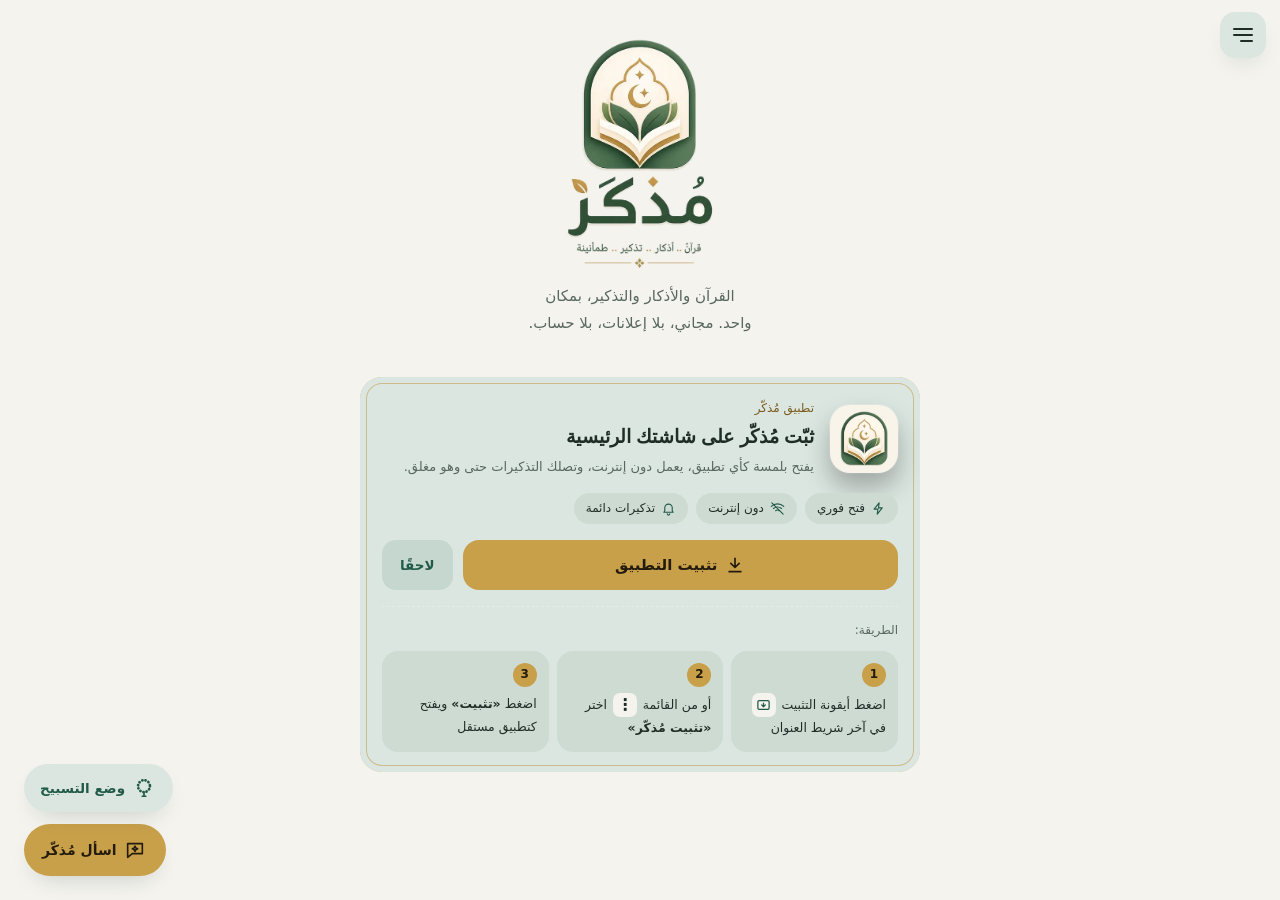
<file: index.html>
<!DOCTYPE html>
<html lang="ar" dir="rtl">
<head>
    <meta charset="UTF-8">
    <meta name="viewport" content="width=device-width, initial-scale=1.0, viewport-fit=cover">
    <!-- الإصدار 32 (الأمان): المتصفح ما بيشغّل غير سكربتات التطبيق نفسه، وما بيتصل إلا بالسيرفر ومصادر القرآن والتفسير والخطوط.
         فحتى لو انحشر كود بنص ما، ما بيشتغل ولا بيقدر يبعت بيانات لبرّا. أي مصدر جديد (API، خط، صور) لازم ينضاف هون. -->
    <meta http-equiv="Content-Security-Policy" content="default-src 'self'; script-src 'self'; style-src 'self' 'unsafe-inline' https://fonts.googleapis.com; font-src 'self' data: https://fonts.gstatic.com; img-src 'self' data: blob:; media-src 'self' data: blob: https://everyayah.com; connect-src 'self' https://everyayah.com https://mudhakkir-push.bader-bm-2000.workers.dev https://api.alquran.cloud https://api.quran.com https://quranenc.com https://cdn.jsdelivr.net https://static.qurancdn.com https://verses.quran.foundation; worker-src 'self'; manifest-src 'self'; frame-src 'none'; object-src 'none'; base-uri 'self'; form-action 'self'">
    <meta name="referrer" content="strict-origin-when-cross-origin">
    <meta name="theme-color" content="#F4F3EE">
    <title>مُذكّر | التطبيق الشامل للقرآن الكريم والأذكار</title>
    <meta name="description" content="مُذكّر: وردك اليومي من القرآن الكريم، والمصحف بالتجويد والتفسير، وأذكار الصباح والمساء بأدلّتها، ومسبحة، وتذكيرات تصلك حتى والتطبيق مغلق. مجاني وبلا إعلانات.">
    <meta property="og:title" content="مُذكّر · القرآن والأذكار">
    <meta property="og:description" content="وردك اليومي، والمصحف، والأذكار، والمسبحة، وتذكيرات تصلك في وقتها.">
    <meta property="og:locale" content="ar_AR">
    
    <!-- Google Fonts -->
    <link rel="preconnect" href="https://fonts.googleapis.com">
    <link rel="preconnect" href="https://fonts.gstatic.com" crossorigin>
    <link href="https://fonts.googleapis.com/css2?family=Readex+Pro:wght@300..700&family=Noto+Kufi+Arabic:wght@500;600;700&family=Amiri+Quran&family=Amiri:wght@400;700&family=Noto+Naskh+Arabic:wght@400;600;700&family=Scheherazade+New:wght@400;700&display=swap" rel="stylesheet">

    <!-- Web App Manifest -->
    <link rel="manifest" href="manifest.json">
    <link rel="icon" type="image/png" href="assets/img/favicon-64.png">
    <link rel="apple-touch-icon" href="assets/img/apple-touch-icon.png">

    <!-- التنسيقات: الترتيب مهم (كل ملف يعدّل على ما قبله) -->
    <link rel="stylesheet" href="assets/css/01-base.css">
    <link rel="stylesheet" href="assets/css/02-reader-and-palette.css">
    <link rel="stylesheet" href="assets/css/03-home-and-wird.css">
    <link rel="stylesheet" href="assets/css/04-brand-and-effects.css">
    <link rel="stylesheet" href="assets/css/05-viewer-reminders-picker.css">
    <link rel="stylesheet" href="assets/css/06-immersive-and-mobile.css">
    <link rel="stylesheet" href="assets/css/07-design.css">
    <link rel="stylesheet" href="assets/css/08-quran-tools.css">
    <link rel="stylesheet" href="assets/css/09-assistant.css">
    <link rel="stylesheet" href="assets/css/10-atmosphere.css">
    <link rel="stylesheet" href="assets/css/11-refresh.css">
    <link rel="stylesheet" href="assets/css/12-pages.css">
    <link rel="stylesheet" href="assets/css/13-mushaf-and-motion.css">
    <link rel="stylesheet" href="assets/css/14-performance.css">
    <link rel="stylesheet" href="assets/css/15-look.css">
    <link rel="stylesheet" href="assets/css/16-layout.css">
    <link rel="stylesheet" href="assets/css/17-mushaf.css">
    <link rel="stylesheet" href="assets/css/19-feedback.css">
    <link rel="stylesheet" href="assets/css/20-cards.css">
    <link rel="stylesheet" href="assets/css/21-new-look.css">
    <link rel="stylesheet" href="assets/css/22-recite-video.css">
</head>
<body>

<script src="assets/js/preload-theme.js"></script>
<div class="splash" id="splash" aria-hidden="true"><div class="brand-logo"></div></div>
<script src="assets/js/splash.js"></script>

<svg width="0" height="0" style="position:absolute" aria-hidden="true" focusable="false"><symbol id="khatam" viewBox="0 0 100 100"><g fill="none" stroke="currentColor" stroke-width=".5"><rect x="18" y="18" width="64" height="64"/><rect x="18" y="18" width="64" height="64" transform="rotate(45 50 50)"/><g transform="translate(50 50) scale(.62) translate(-50 -50)"><rect x="18" y="18" width="64" height="64"/><rect x="18" y="18" width="64" height="64" transform="rotate(45 50 50)"/></g><g transform="translate(50 50) scale(.34) translate(-50 -50)"><rect x="18" y="18" width="64" height="64"/><rect x="18" y="18" width="64" height="64" transform="rotate(45 50 50)"/></g></g></symbol></svg>
<!-- الخلفية (ج5، الإصدار 15): لون سادة + مشربية بالزاوية وضو ذهبي بيتنفّس (بيبنيهن fx.js) -->
<div class="ambient" aria-hidden="true"></div>

<div class="app-shell">
    <!-- الإصدار 35 (معرض القائمة: ق1 درج من الجنب، ز1 الزر فوق أول السطر): بدل الشريط تحت. core.js ← Menu -->
    <button class="menu-btn" id="menu-btn" type="button" aria-label="القائمة" aria-controls="app-menu" aria-expanded="false"><span class="mb-lines" aria-hidden="true"></span><i class="nav-dot" hidden></i></button>
    <div class="menu-scrim" id="menu-scrim" hidden></div>
    <!-- الدرج (كان الشريط الجانبي/تحت) -->
    <aside class="sidebar" id="app-menu" aria-label="التنقل الرئيسي">
        <button class="brand-mark" data-target="home" aria-label="مُذكّر – الرئيسية"><span class="brand-logo" role="img" aria-label="شعار مُذكّر"></span></button>
        <nav class="side-nav">
            <span class="nav-pill" id="nav-pill" aria-hidden="true"></span>
            <button class="side-link active" data-target="home"><small>الرئيسية</small><svg viewBox="0 0 24 24" fill="none" stroke="currentColor" stroke-width="1.6" stroke-linecap="round" stroke-linejoin="round" aria-hidden="true" ><path d="M3 11l9-7 9 7v9a1 1 0 0 1-1 1h-5v-6H9v6H4a1 1 0 0 1-1-1z"/></svg></button>
            <button class="side-link" data-target="adhkar"><small>الأذكار</small><svg viewBox="0 0 24 24" fill="none" stroke="currentColor" stroke-width="1.6" stroke-linecap="round" stroke-linejoin="round" aria-hidden="true" ><path d="M7 3h8l4 4v14H7z"/><path d="M15 3v4h4"/><path d="M10 12h6M10 16h4"/></svg></button>
            <button class="side-link" data-target="quran"><small>القرآن</small><svg viewBox="0 0 24 24" fill="none" stroke="currentColor" stroke-width="1.6" stroke-linecap="round" stroke-linejoin="round" aria-hidden="true" ><path d="M12 6c-2-1.5-5-2-8-1.5v13c3-.5 6 0 8 1.5 2-1.5 5-2 8-1.5v-13c-3-.5-6 0-8 1.5zM12 6v13"/></svg></button>
            <button class="side-link" data-target="tasbih"><small>التسبيح</small><svg viewBox="0 0 24 24" fill="none" stroke="currentColor" stroke-width="1.6" stroke-linecap="round" stroke-linejoin="round" aria-hidden="true" ><circle cx="12" cy="10" r="6.5" stroke-width="3" stroke-dasharray="0.1 3.4"/><path d="M12 16.5v4.5M10 21h4"/></svg></button>
            <button class="side-link" data-target="my-adhkar"><small>أذكاري</small><svg viewBox="0 0 24 24" fill="none" stroke="currentColor" stroke-width="1.6" stroke-linecap="round" stroke-linejoin="round" aria-hidden="true" ><path d="M12 20s-7-4.5-7-10a4 4 0 0 1 7-2.5A4 4 0 0 1 19 10c0 5.5-7 10-7 10z"/></svg></button>
            <i class="side-sep" aria-hidden="true"></i>
            <button class="side-link" data-target="make"><small>اصنع</small><svg viewBox="0 0 24 24" fill="none" stroke="currentColor" stroke-width="1.6" stroke-linecap="round" stroke-linejoin="round" aria-hidden="true" ><rect x="3.5" y="3.5" width="17" height="17" rx="4"/><path d="M3.5 15l4.5-4.5 4 4 2.5-2.5 6 6"/><circle cx="15.5" cy="8.5" r="1.6"/></svg></button>
            <button class="side-link" data-target="feedback"><small>ملاحظات وشكاوي</small><svg viewBox="0 0 24 24" fill="none" stroke="currentColor" stroke-width="1.6" stroke-linecap="round" stroke-linejoin="round" aria-hidden="true" ><path d="M4 5.5h16v10.5H10l-5 4v-4H4z"/><path d="M8.5 9.5h7M8.5 12.5h4.5"/></svg></button>
            <button class="side-link" data-target="settings"><small>الإعدادات</small><svg viewBox="0 0 24 24" fill="none" stroke="currentColor" stroke-width="1.6" stroke-linecap="round" stroke-linejoin="round" aria-hidden="true" ><path d="M4 7h10M18 7h2M4 17h2M10 17h10"/><circle cx="16" cy="7" r="2"/><circle cx="8" cy="17" r="2"/></svg></button>
        </nav>
        <button class="logout" aria-label="تسجيل الخروج"><svg viewBox="0 0 24 24" fill="none" stroke="currentColor" stroke-width="1.6" stroke-linecap="round" stroke-linejoin="round" aria-hidden="true" ><path d="M9 4H5v16h4M16 8l4 4-4 4M20 12H9"/></svg></button>
    </aside>

    <!-- المحتوى الرئيسي -->
    <main class="main-content">
        
        <!-- 1. الصفحة الرئيسية -->
        <section id="page-home" class="page-view active-page">
            <div class="brand-logo home-logo" role="img" aria-label="شعار مُذكّر"></div>
            <!-- الإصدار 30 (معرض الرئيسية): بالمتصفح الرئيسية بتصير صفحة التثبيت بس (install.js بيحط #page-home.is-install).
                 «لاحقًا» بترجّع «يومك»، وبالتطبيق المثبّت ما بتبين أبدًا -->
            <div class="web-hero">
                <img class="web-logo web-logo-light" src="assets/img/logo-light.webp" alt="مُذكّر" width="380" height="591" decoding="async">
                <img class="web-logo web-logo-dark" src="assets/img/logo-dark.webp" alt="مُذكّر" width="380" height="591" decoding="async">
                <p>القرآن والأذكار والتذكير، بمكان واحد. مجاني، بلا إعلانات، بلا حساب.</p>
            </div>
            <!-- الإصدار 28 (من «ورشة مُذكّر»): رسالة إلك ← التحية ← زر التسبيح ← سطر الورد ← يوم مميز ← ثبّت التطبيق -->
            <!-- ر2 «وصلك رد على ملاحظتك» وع1 إعلان من فريق مُذكّر (feedback.js) -->
            <div class="home-notes" id="home-notes" hidden></div>
            <header class="home-intro">
                <div><p class="eyebrow">لوحتك اليومية في مُذكّر</p><h1 id="home-greeting"><b id="greeting-word">مرحباً</b><span id="greeting-name-wrap" hidden>، <button class="greeting-name" id="greeting-name" type="button" title="تعديل الاسم"></button></span></h1></div>
                <div class="home-tools">
                    <div class="home-date"><i></i><span class="hd-lines"><span id="home-date-label">اليوم · —</span><small class="home-hijri" id="home-hijri" hidden></small></span></div>
                    <button class="theme-quick" id="theme-quick" type="button" aria-label="تبديل الوضع الفاتح والداكن" title="فاتح / داكن">
                        <span class="tq-cube"><svg class="tq-sun" viewBox="0 0 24 24" fill="none" stroke="currentColor" stroke-width="1.8" stroke-linecap="round" aria-hidden="true"><circle cx="12" cy="12" r="4"/><path d="M12 2v2M12 20v2M2 12h2M20 12h2M4.9 4.9l1.4 1.4M17.7 17.7l1.4 1.4M4.9 19.1l1.4-1.4M17.7 6.3l1.4-1.4"/></svg><svg class="tq-moon" viewBox="0 0 24 24" fill="none" stroke="currentColor" stroke-width="1.8" stroke-linecap="round" stroke-linejoin="round" aria-hidden="true"><path d="M20 14.5A8 8 0 1 1 9.5 4a6.5 6.5 0 0 0 10.5 10.5z"/></svg></span>
                    </button>
                </div>
            </header>

            <section class="home-dashboard" aria-label="لوحة التحكم اليومية">
                <!-- ر2 «يومك» (الإصدار 30): أربع محطات باليوم، بيكتبها home.js ← DayPath -->
                <section class="day-path" id="day-path" aria-labelledby="dp-title">
                    <div class="dp-head">
                        <div class="dp-ring" id="dp-ring" aria-hidden="true"><span id="dp-count">0/4</span></div>
                        <div><h2 id="dp-title">يومك</h2><p id="dp-line">يومك لسا ببدايتو</p></div>
                    </div>
                    <ol class="dp-steps" id="dp-steps" aria-label="محطات يومك"></ol>
                </section>
                <article class="home-card dhikr-card">
                    <span class="card-kicker">الذِكر التفاعلي التالي</span>
                    <h2 id="dhikr-card-title">خذ لحظة للذكر</h2>
                    <p class="dhikr-copy" id="dhikr-card-text">سُبْحَانَ اللَّهِ وَبِحَمْدِهِ</p>
                    <div class="dhikr-meta"><span class="dhikr-source" id="dhikr-card-source">ذكر مقترح لك الآن</span><div class="dhikr-meta-actions"><button class="sound-toggle" id="tasbih-sound-toggle" type="button" aria-pressed="true">الصوت: تشغيل</button><button class="dhikr-next" id="dhikr-next-btn" type="button">ذكر آخر ↻</button></div></div>
                    <button class="tasbih-orb" id="tasbih-orb" type="button" aria-label="تسبيح سريع، اضغط للعد"><span id="tasbih-count">0</span><small>اضغط للتسبيح · +1</small></button>
                    <span class="tasbih-float" id="tasbih-float">+1</span>
                </article>
                <!-- ورد اليوم «سطر» (الورشة): كبسة بتفتح صفحة القرآن. الأرقام بيكتبها wird.js -->
                <!-- الإصدار 30: الورد صار محطة بـ «يومك»، فهالسطر مخفي (wird.js لسا بيكتب بعناصرو) -->
                <article class="home-card progress-card hw-card" hidden>
                    <button class="hw-row nav-btn" data-target="quran" data-tab="wird-now" type="button">
                        <span class="hw-ic" aria-hidden="true"><svg viewBox="0 0 24 24" fill="none" stroke="currentColor" stroke-width="1.7" stroke-linecap="round" stroke-linejoin="round"><path d="M12 6c-2-1.5-5-2-8-1.5V19c3-.5 6 0 8 1.5 2-1.5 5-2 8-1.5V4.5C17 4 14 4.5 12 6z"/><path d="M12 6v14.5"/></svg></span>
                        <span class="hw-txt"><b>ورد اليوم</b><small><span id="dashboard-resume-surah">—</span> · <span id="dashboard-resume-meta"></span></small></span>
                        <strong class="hw-pct" id="dashboard-progress-percent">0٪</strong>
                    </button>
                    <div class="progress-track hw-track"><span id="dashboard-progress-bar"></span></div>
                    <!-- عناصر بيكتب فيها wird.js وhome.js وextras.js: مخفية بالرئيسية الجديدة (الأسبوع انخفى بالورشة) -->
                    <div class="hw-hidden" hidden>
                        <span id="dashboard-wird-label">وردك القرآني</span><strong id="dashboard-quran-page">—</strong>
                        <p class="daily-stats-line" id="daily-stats-line">إحصائية اليوم: لم تبدأ بعد</p>
                        <ol class="week-log" id="week-log" aria-label="إنجازك في آخر 7 أيام"></ol>
                    </div>
                </article>
            </section>

            <!-- إ4 يوم مميز بالتقويم الهجري (الأيام البيض، عاشوراء، عرفة، العشر، العيدين…) -->
            <section class="hijri-card" id="hijri-card" hidden aria-live="polite">
                <span class="hc-icon" aria-hidden="true">۞</span>
                <div><b id="hijri-card-title"></b><small id="hijri-card-text"></small></div>
            </section>

            <!-- يوم الجمعة: تظهر يوم الجمعة فقط (ويمكن إيقافها من الإعدادات) -->
            <section class="friday-card" id="friday-card" hidden aria-labelledby="friday-title">
                <div class="fc-icon" aria-hidden="true"><svg viewBox="0 0 24 24" fill="none" stroke="currentColor" stroke-width="1.6" stroke-linecap="round" stroke-linejoin="round"><path d="M4 21V12a8 6 0 0 1 16 0v9M2 21h20M12 2v3M9 21v-4a3 3 0 0 1 6 0v4"/></svg></div>
                <div class="fc-copy">
                    <span class="fc-kicker">جمعة مباركة</span>
                    <h2 id="friday-title">سورة الكهف والصلاة على النبي ﷺ</h2>
                    <p>«من قرأ سورة الكهف يوم الجمعة أضاء له من النور ما بين الجمعتين» <small>رواه الحاكم والبيهقي، وصححه الألباني في صحيح الجامع (6470)</small></p>
                </div>
                <button class="primary-button" id="friday-read" type="button">اقرأ الكهف</button>
            </section>

            <!-- تثبيت التطبيق: زر بضغطة واحدة + الطريقة تحته (يختفي داخل التطبيق المثبّت) -->
            <section class="install-card" data-install-card data-install-box hidden aria-labelledby="install-title">
                <div class="ic-glow" aria-hidden="true"></div>
                <div class="ic-head">
                    <img class="ic-icon" src="assets/img/icon-192.webp" alt="" width="68" height="68" decoding="async">
                    <div class="ic-copy">
                        <span class="ic-kicker">تطبيق مُذكّر</span>
                        <h2 id="install-title">ثبّت مُذكّر على شاشتك الرئيسية</h2>
                        <p>يفتح بلمسة كأي تطبيق، يعمل دون إنترنت، وتصلك التذكيرات حتى وهو مغلق.</p>
                    </div>
                </div>
                <ul class="ic-perks" aria-label="مزايا التطبيق">
                    <li><svg viewBox="0 0 24 24" fill="none" stroke="currentColor" stroke-width="1.8" stroke-linecap="round" stroke-linejoin="round" aria-hidden="true"><path d="M13 3L5 13h6l-1 8 8-10h-6z"/></svg>فتح فوري</li>
                    <li><svg viewBox="0 0 24 24" fill="none" stroke="currentColor" stroke-width="1.8" stroke-linecap="round" stroke-linejoin="round" aria-hidden="true"><path d="M2 8.5a15 15 0 0 1 20 0M5.5 12a10 10 0 0 1 13 0M9 15.5a5 5 0 0 1 6 0"/><path d="M3 3l18 18"/></svg>دون إنترنت</li>
                    <li><svg viewBox="0 0 24 24" fill="none" stroke="currentColor" stroke-width="1.8" stroke-linecap="round" stroke-linejoin="round" aria-hidden="true"><path d="M6 16V11a6 6 0 0 1 12 0v5l1.5 2h-15z"/><path d="M10 20.5a2 2 0 0 0 4 0"/></svg>تذكيرات دائمة</li>
                </ul>
                <div class="ic-actions">
                    <button class="ic-btn" type="button" data-install><svg viewBox="0 0 24 24" fill="none" stroke="currentColor" stroke-width="2" stroke-linecap="round" stroke-linejoin="round" aria-hidden="true"><path d="M12 4v11M7 10l5 5 5-5"/><path d="M5 20h14"/></svg>تثبيت التطبيق</button>
                    <button class="ic-later" type="button" data-install-later>لاحقًا</button>
                </div>
                <div class="ic-how" data-install-how>
                    <span class="ic-how-title" data-install-how-title>الطريقة:</span>
                    <ol class="ic-steps" data-install-steps></ol>
                </div>
                <p class="ic-note" data-install-note hidden></p>
            </section>

            <!-- «بطاقة الوقت» انخفت بالورشة (الإصدار 28). باقية مخفية لأنو time-context.js بيكتب فيها -->
            <section class="smart-section" hidden>
                <div class="section-title"><div><span class="soft-label">اقتراح يتكيّف مع وقتك</span><h2>الأذكار الذكية حسب الوقت</h2></div><span class="time-context" id="smart-time-context">الآن</span></div>
                <article class="home-card smart-card">
                    <div class="smart-copy"><div class="smart-icon" id="smart-icon" aria-hidden="true">☼</div><div><h3 id="smart-title">أذكار الصباح</h3><p id="smart-description">ابدأ يومك بذكرٍ يشرح الصدر ويمنحك سكينة.</p></div></div>
                    <button class="primary-button nav-btn" data-target="adhkar" type="button" id="smart-action">فتح أذكار الصباح <span>←</span></button>
                </article>
            </section>

            <div class="home-footer-note"><span>مُذكّر · تذكيرك بالخير يغيّر يومك</span><span>وقليل دائم خير من كثير منقطع</span></div>
        </section>

        <!-- 2. صفحة الأذكار الشاملة -->
        <section id="page-adhkar" class="page-view">
            <header class="page-header">
                <div><h1>الأذكار</h1><p class="page-lead">اختر حسب وقتك، واقرأ بهدوء وطمأنينة</p></div>
            </header>

            <div class="search-box"><svg viewBox="0 0 24 24" fill="none" stroke="currentColor" stroke-width="1.7" stroke-linecap="round" stroke-linejoin="round" aria-hidden="true"><circle cx="11" cy="11" r="6.5"/><path d="M20 20l-4.2-4.2"/></svg><input id="adhkar-search" type="search" placeholder="ابحث في الأذكار..." aria-label="البحث في الأذكار"></div>

            <!-- الإصدار 28 (الورشة): «كمّل من وين وقفت». بتطلع بس إذا في قسم ما خلص (adhkar-viewer.js) -->
            <button class="adhkar-resume" id="adhkar-resume" type="button" hidden>
                <span class="ar-txt"><small>كمّل من وين وقفت</small><b id="adhkar-resume-title">—</b><small id="adhkar-resume-sub"></small></span>
                <span class="ar-go">كمّل</span>
                <span class="ar-track" aria-hidden="true"><i id="adhkar-resume-bar"></i></span>
            </button>

            <!-- ذ3 (الإصدار 15): رفوف — حسب وقتك (يلي وقته هلق أول شي، time-context.js ← orderShelf)، بعد العبادات، والمناسبات -->
            <section class="content-section adhkar-shelves" id="adhkar-categories-section">
                <h2 class="shelf-t">حسب وقتك</h2>
                <div class="shelf" id="time-shelf">
                    <article class="category-card shelf-card morning" role="button" tabindex="0" data-adhkar-group="morning" data-slot="morning"><span><svg viewBox="0 0 24 24" fill="none" stroke="currentColor" stroke-width="1.6" stroke-linecap="round" stroke-linejoin="round" aria-hidden="true"><circle cx="12" cy="12" r="4"/><path d="M12 3v2M12 19v2M3 12h2M19 12h2M5.6 5.6L7 7M17 17l1.4 1.4M5.6 18.4L7 17M17 7l1.4-1.4"/></svg></span><small class="sc-when">بعد الفجر</small><strong>أذكار الصباح</strong></article>
                    <article class="category-card shelf-card evening" role="button" tabindex="0" data-adhkar-group="evening" data-slot="evening"><span><svg viewBox="0 0 24 24" fill="none" stroke="currentColor" stroke-width="1.6" stroke-linecap="round" stroke-linejoin="round" aria-hidden="true"><path d="M20 14a8 8 0 1 1-10-10 6.500 6.500 0 0 0 10 10z"/></svg></span><small class="sc-when">بعد العصر</small><strong>أذكار المساء</strong></article>
                    <article class="category-card shelf-card sleep" role="button" tabindex="0" data-adhkar-group="sleep" data-slot="sleep"><span><svg viewBox="0 0 24 24" fill="none" stroke="currentColor" stroke-width="1.6" stroke-linecap="round" stroke-linejoin="round" aria-hidden="true"><path d="M3 18v-7h18v7M3 15h18M6 11V8h5v3"/></svg></span><small class="sc-when">قبل النوم</small><strong>أذكار النوم</strong></article>
                    <article class="category-card shelf-card wake" role="button" tabindex="0" data-adhkar-group="wake" data-slot="wake"><span><svg viewBox="0 0 24 24" fill="none" stroke="currentColor" stroke-width="1.6" stroke-linecap="round" stroke-linejoin="round" aria-hidden="true"><path d="M3 18h18M7 18a5 5 0 0 1 10 0"/><path d="M12 5v3M5.6 9.6l1.6 1.6M18.4 9.6l-1.6 1.6"/></svg></span><small class="sc-when">عند الاستيقاظ</small><strong>أذكار الاستيقاظ</strong></article>
                </div>
                <h2 class="shelf-t">الصلاة والذكر</h2>
                <div class="glist">
                    <!-- الإصدار 32: أدعية الاستفتاح -->
                    <article class="category-card glist-row" role="button" tabindex="0" data-adhkar-group="istiftah"><strong>أدعية الاستفتاح</strong><small>أول الصلاة بعد تكبيرة الإحرام</small></article>
                    <article class="category-card glist-row" role="button" tabindex="0" data-adhkar-group="post_prayer"><strong>أذكار بعد الصلاة</strong><small>أذكار ودعاء بعد كل صلاة</small></article>
                    <article class="category-card glist-row" role="button" tabindex="0" data-adhkar-group="praise"><strong>تسبيح واستغفار</strong><small>فضل الذكر العظيم</small></article>
                </div>
                <h2 class="shelf-t">المناسبات</h2>
                <div class="sit-chips">
                    <button type="button" class="sit-chip" data-adhkar-group="sit-anger">عند الغضب</button>
                    <button type="button" class="sit-chip" data-adhkar-group="sit-worry">الهمّ والحزن</button>
                    <button type="button" class="sit-chip" data-adhkar-group="sit-travel">السفر</button>
                    <button type="button" class="sit-chip" data-adhkar-group="sit-rain">المطر</button>
                    <button type="button" class="sit-chip" data-adhkar-group="sit-sick">المرض</button>
                    <button type="button" class="sit-chip" data-adhkar-group="sit-food">الطعام</button>
                    <button type="button" class="sit-chip" data-adhkar-group="sit-leave-home">الخروج من المنزل</button>
                    <button type="button" class="sit-chip is-all" data-situations>كل المناسبات ←</button>
                </div>
            </section>

            <!-- عارض الأذكار: صفحة لكل ذكر مع الدليل -->
            <section class="adhkar-detail" id="adhkar-detail" role="dialog" aria-modal="true" aria-labelledby="adhkar-detail-title" hidden>
                <div class="dk-head">
                    <button class="dk-back" type="button" id="adhkar-back" aria-label="العودة للأقسام"><svg viewBox="0 0 24 24" fill="none" stroke="currentColor" stroke-width="2" stroke-linecap="round" stroke-linejoin="round" aria-hidden="true"><path d="M9 6l6 6-6 6"/></svg><span>الأقسام</span></button>
                    <h2 id="adhkar-detail-title">أذكار الصباح</h2>
                    <div class="dk-end">
                        <!-- صنع بطاقة من الذكر المفتوح (cards.js) -->
                        <button class="dk-card" type="button" id="dk-card" aria-label="صنع بطاقة من هالذكر" title="صنع بطاقة"><svg viewBox="0 0 24 24" fill="none" stroke="currentColor" stroke-width="1.8" stroke-linecap="round" stroke-linejoin="round" aria-hidden="true"><rect x="6" y="2.5" width="12" height="19" rx="2.5"/><path d="M6 16l3.5-3.5 3 3 2-2 3.5 3.5"/><path d="M14.5 6.8a1.6 1.6 0 1 1-1.4 2.4"/></svg></button>
                        <span class="dk-pager" id="dk-pager" aria-live="polite">1 / 1</span>
                    </div>
                    <div class="dk-progress" aria-hidden="true"><span id="dk-progress"></span></div>
                </div>
                <div class="dk-stage" id="dk-stage">
                    <div class="dk-book" id="dk-book"></div>
                </div>
                <div class="dk-dock">
                    <button class="dk-nav" id="dk-prev" type="button" aria-label="الذكر السابق"><svg viewBox="0 0 24 24" fill="none" stroke="currentColor" stroke-width="2" stroke-linecap="round" stroke-linejoin="round" aria-hidden="true"><path d="M9 6l6 6-6 6"/></svg></button>
                    <button class="dk-counter" id="dk-counter" type="button" aria-label="اضغط للعدّ">
                        <svg viewBox="0 0 100 100" aria-hidden="true"><circle class="dk-ring-bg" cx="50" cy="50" r="45"/><circle class="dk-ring" id="dk-ring" cx="50" cy="50" r="45" pathLength="100"/></svg>
                        <span id="dk-count">0/1</span>
                    </button>
                    <button class="dk-nav" id="dk-next" type="button" aria-label="الذكر التالي"><svg viewBox="0 0 24 24" fill="none" stroke="currentColor" stroke-width="2" stroke-linecap="round" stroke-linejoin="round" aria-hidden="true"><path d="M15 6l-6 6 6 6"/></svg></button>
                </div>
                <p class="dk-hint" id="dk-hint">اضغط على الصفحة لإظهار زر العودة · اسحب للتنقّل</p>
            </section>

            <!-- الأذكار العامة الشاملة الداعمة للتصفح المباشر والبحث -->
            <section class="content-section" id="adhkar-general-section">
                <div class="section-title"><div><span class="soft-label">أذكار وتسابيح يومية</span><h2>الأذكار العامة</h2></div></div>
                <div class="adhkar-list" id="adhkar-list">
                    <!-- سيتم توليدها ديناميكياً وحفظها كاملاً -->
                </div>
            </section>
            <footer><span>مُذكّر</span><span>أذكارك أقرب مما تتخيل</span></footer>
        </section>

        <!-- 3. صفحة القرآن (ق3): ختمتي + «تابع الورد» و«افتح المصحف» + ورد اليوم تحتهم -->
        <section id="page-quran" class="page-view" data-tab="wird">
            <header class="page-header">
                <div><h1>القرآن</h1><p class="page-lead" id="quran-lead">ختمتك ووردك اليومي والمصحف</p></div>
            </header>

            <!-- الإصدار 28 (الورشة): السلسلة + تابع الورد + افتح المصحف بسطر واحد ← ورد اليوم مع آية ← ختمتي ← خيارات الختمة -->
            <div class="quran-tiles">
                <div class="q-tile q-streak" aria-live="polite"><svg viewBox="0 0 24 24" fill="none" stroke="currentColor" stroke-width="1.7" stroke-linecap="round" stroke-linejoin="round" aria-hidden="true"><path d="M12 21c4 0 6.5-2.6 6.5-6.3 0-3.7-3-6.2-4.6-9.2-.9 2.2-2.2 3.4-3.6 4.2.2-1.7-.4-3.4-1.3-4.7C7.2 7.6 5.5 10.6 5.5 14.7 5.5 18.4 8 21 12 21z"/></svg><b id="q-streak-n">ابدأ اليوم</b><small id="q-streak-sub">سلسلة الورد</small></div>
                <button class="q-tile is-primary" id="q-continue" type="button"><svg viewBox="0 0 24 24" fill="none" stroke="currentColor" stroke-width="1.7" stroke-linecap="round" stroke-linejoin="round" aria-hidden="true"><path d="M12 3l1.8 5.4L19 10l-5.2 1.6L12 17l-1.8-5.4L5 10l5.2-1.6z"/></svg><b>تابع الورد</b><small id="q-continue-sub">آية بآية</small></button>
                <button class="q-tile" id="reader-enter" type="button"><svg viewBox="0 0 24 24" fill="none" stroke="currentColor" stroke-width="1.7" stroke-linecap="round" stroke-linejoin="round" aria-hidden="true"><path d="M12 6c-2-1.5-5-2-8-1.5v13c3-.5 6 0 8 1.5 2-1.5 5-2 8-1.5v-13c-3-.5-6 0-8 1.5zM12 6v13"/></svg><b>افتح المصحف</b><small id="reader-resume">من الصفحة 1</small></button>
            </div>

            <div class="quran-pane" id="quran-wird">
            <div class="wird-streak-bar" aria-live="polite">
                <div class="wird-streak-copy"><span class="streak-flame" aria-hidden="true"><svg viewBox="0 0 24 24" fill="none" stroke="currentColor" stroke-width="1.7" stroke-linecap="round" stroke-linejoin="round" aria-hidden="true"><path d="M12 3l1.8 5.4L19 10l-5.2 1.6L12 17l-1.8-5.4L5 10l5.2-1.6z"/></svg></span><div><strong id="wird-streak-text">استمرارية الورد تبدأ اليوم</strong><small id="wird-streak-sub">أتمم وردك اليوم لتحافظ على سلسلتك</small></div></div>
                <span class="wird-badge" id="wird-badge">وسام 7 أيام متتالية</span>
            </div>
            <section class="quran-hero">
                <div class="daily-wird-container">
                    <span class="wird-info-tag">الورد اليومي المخصص</span>
                    <h2 class="wird-title" id="wird-title-display">سورة البقرة / الجزء الثالث</h2>
                    <p class="wird-details" id="wird-details-display">عرض آية بآية حسب وردك اليومي</p>
                    
                    <div class="wird-progress-wrap" aria-label="تقدم الورد"><div class="wird-progress-meta"><span class="q-moon" id="q-moon" aria-hidden="true"></span><span>تقدم وردك اليوم</span><strong id="wird-progress-label">0 / 10 آيات</strong></div><div class="wird-live-track"><span id="wird-live-progress"></span></div></div>
                    <div class="wird-summary">
                        <div class="wird-stat"><strong id="wird-current-aya-num">1</strong><small>الآية الحالية</small></div>
                        <div class="wird-stat"><strong id="wird-total-target">10</strong><small>صفحات وردك اليوم</small></div>
                        <div class="wird-stat"><strong id="wird-khatma-display">30 يوماً</strong><small>مدّة الختمة</small></div>
                    </div>

                    <!-- بطاقة عرض الآية بآية -->
                    <div class="single-verse-display">
                        <span class="single-verse-num" id="verse-badge-num">الآية 1</span>
                        <div class="verse-zoom" role="group" aria-label="حجم خط الآية"><button type="button" data-verse-zoom="-1" aria-label="تصغير خط الآية">أ−</button><button type="button" data-verse-zoom="1" aria-label="تكبير خط الآية">أ+</button></div>
                        <div class="single-verse-content" id="single-verse-text">
                            جارٍ تحميل الآية الكريمة...
                        </div>
                        <div class="verse-page-note" id="verse-page-note"></div>
                    </div>
                    <p class="wird-offline" id="wird-offline" aria-live="polite" hidden></p>

                    <div class="wird-completion-banner" id="wird-finished-msg" role="status"></div>

                    <!-- الإصدار 28: القراية صارت «رزمة بطاقات» بملء الشاشة متل الأذكار (wird.js ← openFocus). الزرّين القدام مخفيين -->
                    <button class="primary-button wird-open" id="wird-open" type="button">تابع الورد آية بآية</button>
                    <div class="single-verse-nav">
                        <button class="primary-button hero-ghost" id="prev-verse-btn" type="button">السابقة</button>
                        <button class="primary-button wird-complete-btn hero-solid" id="next-verse-btn" type="button">أتممت هذه الآية <span aria-hidden="true">✓</span></button>
                    </div>
                    <div class="wird-action-row">
                        <button class="focus-button" id="wird-page-btn" type="button">أتممت الصفحة</button>
                        <button class="focus-button" id="wird-reader-btn" type="button">الورد بالمصحف</button>
                        <button class="focus-button" id="wird-focus-btn" type="button">وضع التركيز</button>
                        <button class="focus-button" type="button" id="wird-edit-btn">تعديل الورد</button>
                        <button class="focus-button" id="wird-new-khatma" type="button" hidden>ابدأ ختمة جديدة</button>
                    </div>
                </div>
            </section>
            
            <!-- تفاصيل الختمة (بيحدّثها wird.js) -->
            <section class="khatma-card" hidden>
                <div class="khatma-head">
                    <div><h2>ختمة القرآن الكريم</h2></div>
                    <strong class="khatma-percent" id="khatma-percent">0٪</strong>
                </div>
                <div class="khatma-track"><span id="khatma-progress"></span></div>
                <p class="khatma-meta" id="khatma-meta"></p>
            </section>
            </div>

            <!-- «ختمتي»: الأجزاء الـ30 (بيرسمها wird.js) -->
            <section class="khatma-top" aria-labelledby="kt-title">
                <div class="kt-head"><h2 id="kt-title">الجزء <span id="kt-juz">1</span> من 30</h2><span class="kt-pct" id="kt-pct">0٪ من الختمة</span></div>
                <div class="juz-grid" id="juz-grid" aria-hidden="true"></div>
                <p class="kt-today" id="kt-today">ورد اليوم: —</p>
            </section>

            <!-- خيارات إضافية: خطة الختمة، المصحف بدون نت (إ3)، المشاركة.
                 الإصدار 28: «إحصائيات الشهر» و«مشاركة إنجازي» إجوا لهون من الرئيسية (الأسبوع انخفى بالورشة) -->
            <h2 class="shelf-t">ختمتك</h2>
            <div class="glist" id="quran-more">
                <button class="glist-row" type="button" id="q-plan"><strong>خطة الختمة</strong><small id="q-plan-sub">تعديل الورد اليومي</small></button>
                <button class="glist-row" type="button" id="q-offline"><strong>المصحف بدون نت</strong><small id="q-offline-sub">نزّل المصحف كامل مرة وحدة (حوالي 2 ميغا) ليشتغل بلا نت</small></button>
                <!-- الإصدار 36: مصحف المدينة (خط كل صفحة) والتلاوة سورة سورة -->
                <button class="glist-row" type="button" id="q-madina-offline"><strong>مصحف المدينة بدون نت</strong><small id="q-madina-sub">نزّل صفحات مصحف المدينة كلها (حوالي 50 ميغا)</small></button>
                <button class="glist-row" type="button" id="q-recite-dl"><strong>التلاوة بلا نت</strong><small>نزّل سور بصوت القارئ يلي بتحبو</small></button>
                <button class="glist-row" type="button" id="month-open"><strong>إحصائيات الشهر</strong><small>الورد والأذكار والتسبيح بكل يوم</small></button>
                <button class="glist-row share-trigger" type="button" data-share="wird"><strong>مشاركة الورد</strong><small>صورة جميلة لوردك اليوم</small></button>
                <button class="glist-row share-trigger" type="button" data-share="achievements"><strong>مشاركة إنجازي</strong><small>ورد اليوم والأذكار والتسبيح بصورة وحدة</small></button>
            </div>
            <footer><span>مُذكّر</span><span>وقليل دائم خير من كثير منقطع</span></footer>
        </section>

        <!-- 4. صفحة التسبيح (tasbih.js): نفس عدّاد بطاقة الرئيسية -->
        <section id="page-tasbih" class="page-view">
            <header class="page-header">
                <div><h1>التسبيح</h1><p class="page-lead tb-stats"><span>مجموع اليوم <strong id="tb-today">0</strong></span><span id="tb-cycle-wrap">الدورة <strong id="tb-cycle">1</strong></span></p></div>
            </header>
            <!-- س3 (الإصدار 15): مساحة ضغط كبيرة فيها الذكر والرقم وخط التقدّم، والأدوات سطر تحتها -->
            <div class="tb-wrap">
                <button class="tb-orb tb-zone" id="tb-orb" type="button" aria-label="سبّح، اضغط بأي مكان هون للعدّ">
                    <svg class="tb-ring" viewBox="0 0 100 100" aria-hidden="true" hidden><circle class="tb-ring-bg" cx="50" cy="50" r="46"/><circle class="tb-ring-fg" id="tb-ring" cx="50" cy="50" r="46" pathLength="100"/></svg>
                    <span class="tb-beads" aria-hidden="true"></span>
                    <span class="tb-dz" id="tb-dz"></span>
                    <span class="tb-count" id="tb-count" aria-live="polite">0</span>
                    <span class="tb-bar" aria-hidden="true"><i id="tb-bar"></i></span>
                    <small class="tb-of" id="tb-of">من 33</small>
                    <small class="tb-hint">اضغط بأي مكان هون</small>
                </button>
                <div class="tb-chips" id="tb-dhikr" role="radiogroup" aria-label="الذكر"></div>
                <div class="tb-tools">
                    <div class="segmented tb-goal" id="tb-goal" role="group" aria-label="العدد"><button type="button" data-goal="33">33</button><button type="button" data-goal="100">100</button><button type="button" data-goal="0">بلا حد</button></div>
                    <button class="ghost-button" id="tb-sound" type="button" aria-pressed="true">الصوت: تشغيل</button>
                    <button class="ghost-button" id="tb-reset" type="button">تصفير</button>
                    <button class="primary-button" id="tb-mode-btn" type="button"><svg viewBox="0 0 24 24" fill="none" stroke="currentColor" stroke-width="1.9" stroke-linecap="round" stroke-linejoin="round" aria-hidden="true"><path d="M4 9V4h5M20 9V4h-5M4 15v5h5M20 15v5h-5"/></svg>ملء الشاشة</button>
                </div>
            </div>
            <footer><span>مُذكّر</span><span>ألا بذكر الله تطمئن القلوب</span></footer>
        </section>

        <!-- 5. صفحة أذكاري -->
        <section id="page-my-adhkar" class="page-view">
            <header class="page-header">
                <div><h1>أذكاري</h1><p class="page-lead" id="mine-lead">تذكيراتك، تصلك في وقتها</p></div>
            </header>


            <!-- م3 (الإصدار 15): مجموعات — تذكيراتي، الثابتة، الجاهزة (إ1)، وفحص الإشعارات -->
            <h2 class="shelf-t">تذكيراتي</h2>
            <div class="glist personal-reminders" id="personal-reminders">
                <p class="empty-note" id="rem-empty">لا توجد تذكيرات شخصية بعد. أضف تذكيرًا، أو اختر واحدًا جاهزًا من الأسفل.</p>
                <button class="glist-row add-row" id="rem-new" type="button"><strong>＋ تذكير جديد</strong></button>
            </div>

            <h2 class="shelf-t">تذكيرات ثابتة</h2>
            <div class="glist">
                <article class="personal-reminder is-locked" id="general-reminder-card" data-status="active" data-locked="true">
                    <div class="personal-copy">
                        <strong>ذكر عام كل 15 دقيقة</strong>
                        <p class="rem-status" id="gr-status" aria-live="polite"></p>
                        <div class="rem-actions"><button class="link-btn" id="gr-test" type="button">جرّب إشعارًا الآن</button></div>
                    </div>
                    <label class="switch" title="تفعيل أو إيقاف الإشعارات"><input id="gr-switch" type="checkbox" aria-label="تفعيل إشعارات الأذكار العامة"><span></span></label>
                </article>
                <article class="personal-reminder is-locked">
                    <div class="personal-copy"><strong>تذكير الجمعة</strong><p class="rem-status">صباح الجمعة: سورة الكهف والصلاة على النبي ﷺ</p></div>
                    <label class="switch" title="تفعيل أو إيقاف تذكير الجمعة"><input id="friday-switch" type="checkbox" checked aria-label="تفعيل تذكير الجمعة"><span></span></label>
                </article>
                <article class="personal-reminder is-locked">
                    <div class="personal-copy"><strong>تذكير الورد</strong><p class="rem-status" id="wird-rem-status">كل يوم بالوقت يلي بتختاره</p></div>
                    <input class="time-inline" id="wird-rem-time" type="time" aria-label="وقت تذكير الورد">
                    <label class="switch" title="تفعيل أو إيقاف تذكير الورد"><input id="wird-rem-switch" type="checkbox" aria-label="تفعيل تذكير الورد"><span></span></label>
                </article>
            </div>

            <!-- إ1 تذكيرات جاهزة بضغطة (extras.js ← Templates) -->
            <h2 class="shelf-t">جاهزة بضغطة</h2>
            <div class="glist" id="rem-templates"></div>

            <!-- فحص الإشعارات: كل حلقة بالسلسلة + إشعار تجربة حقيقي من السيرفر (notifications.js ← NotifyCheck) -->
            <section class="notify-check" id="notify-check" aria-labelledby="nc-title">
                <div class="nc-head">
                    <span class="nc-badge" aria-hidden="true"><svg viewBox="0 0 24 24" fill="none" stroke="currentColor" stroke-width="1.7" stroke-linecap="round" stroke-linejoin="round"><path d="M6 16V11a6 6 0 0 1 12 0v5l1.5 2h-15z"/><path d="M10 20.5a2 2 0 0 0 4 0"/></svg></span>
                    <div><h2 id="nc-title">لا تصلك الإشعارات؟</h2><p>نفحص كل خطوة، ونرسل إشعار تجربة حقيقيًا من الخادم.</p></div>
                </div>
                <button class="primary-button" id="nc-run" type="button">افحص الإشعارات</button>
                <ol class="nc-steps" id="nc-steps" aria-live="polite" hidden></ol>
                <div class="nc-actions" id="nc-actions" hidden><button class="ghost-button" id="nc-repair" type="button">إصلاح الاشتراك</button></div>
            </section>
            <footer><span>مُذكّر</span><span>تذكيرك، بطريقتك</span></footer>
        </section>

        <!-- 6. صفحة الإعدادات -->
        <section id="page-settings" class="page-view">
            <header class="page-header">
                <div><h1>الإعدادات</h1><p class="page-lead">بتنحفظ لحالها على جهازك</p></div>
            </header>

            <!-- ع3 (الإصدار 15): أقسام مفتوحة بلا بطاقات.
                 الإصدار 28 (الورشة): اسمك «سطر» أول شي ← المظهر والتاريخ «كل وحدة لحالها» ← بياناتك والتطبيق «سطور بمجموعة» -->
            <section class="settings-list">
                <article class="setting-card name-setting" id="name-setting">
                    <div class="setting-icon"><svg viewBox="0 0 24 24" fill="none" stroke="currentColor" stroke-width="1.7" stroke-linecap="round" stroke-linejoin="round" aria-hidden="true"><circle cx="12" cy="8.5" r="3.5"/><path d="M5 20a7 7 0 0 1 14 0"/></svg></div>
                    <div style="flex:1;">
                        <h2>اسمك</h2>
                        <p id="name-status">يظهر في التحية بالرئيسية، ويناديك به المساعد</p>
                    </div>
                    <form class="name-form" id="name-form" autocomplete="off">
                        <input id="name-input" type="text" maxlength="24" placeholder="اكتب اسمك" aria-label="اسمك" enterkeyhint="done">
                        <button class="primary-button" type="submit">حفظ</button>
                    </form>
                </article>
                <h2 class="set-sec-t">المظهر</h2>
                <article class="setting-card">
                    <div class="setting-icon"><svg viewBox="0 0 24 24" fill="none" stroke="currentColor" stroke-width="1.7" stroke-linecap="round" stroke-linejoin="round" aria-hidden="true"><circle cx="12" cy="12" r="8.5"/><path d="M12 3.5v17a8.5 8.5 0 0 0 0-17z" fill="currentColor" stroke="none"/></svg></div>
                    <div style="flex:1;">
                        <h2>مظهر التطبيق</h2>
                        <p id="theme-status">اختر المظهر المناسب لك</p>
                    </div>
                    <div class="segmented theme-seg" role="group" aria-label="المظهر"><button type="button" data-theme-opt="light">فاتح</button><button type="button" data-theme-opt="dark">داكن</button><button type="button" data-theme-opt="auto">حسب الجهاز</button><button type="button" data-theme-opt="sun">حسب الشمس</button></div>
                </article>
                <!-- ألوان الوقت: تلقائي حسب الشروق والغروب، أو فترة ثابتة (atmosphere.js) -->
                <!-- الإصدار 29: اللغة (i18n.js). الأذكار والقرآن بيضلّوا بالعربي -->
                <article class="setting-card lang-setting" id="lang-setting">
                    <div class="setting-icon"><svg viewBox="0 0 24 24" fill="none" stroke="currentColor" stroke-width="1.7" stroke-linecap="round" stroke-linejoin="round" aria-hidden="true"><circle cx="12" cy="12" r="8.5"/><path d="M3.5 12h17M12 3.5c2.5 2.6 3.7 5.4 3.7 8.5s-1.2 5.9-3.7 8.5c-2.5-2.6-3.7-5.4-3.7-8.5S9.5 6.1 12 3.5z"/></svg></div>
                    <div style="flex:1;">
                        <h2>اللغة</h2>
                        <p>لغة التطبيق، والأذكار والقرآن بيضلّوا بالعربي</p>
                    </div>
                    <div class="segmented" role="group" aria-label="اللغة"><button type="button" data-lang-opt="ar" lang="ar">العربية</button><button type="button" data-lang-opt="en" lang="en">English · beta</button></div>
                </article>
                <!-- الإصدار 28: مخفية، لأنو الألوان الجديدة ثابتة بكل الأوقات (ما بقى في شي تغيّرو) -->
                <article class="setting-card daytime-setting" id="daytime-setting" hidden>
                    <div class="setting-icon"><svg viewBox="0 0 24 24" fill="none" stroke="currentColor" stroke-width="1.7" stroke-linecap="round" stroke-linejoin="round" aria-hidden="true"><path d="M3 18h18"/><path d="M7 18a5 5 0 0 1 10 0"/><path d="M12 5v3M5.6 9.6l1.6 1.6M18.4 9.6l-1.6 1.6"/></svg></div>
                    <div style="flex:1;">
                        <h2>ألوان الوقت</h2>
                        <p id="daytime-status">تتغيّر الألوان مع وقت يومك، أو ثبّت الفترة التي تحبها</p>
                    </div>
                    <div class="dt-swatches" id="dt-swatches" role="radiogroup" aria-label="ألوان الوقت">
                        <button type="button" role="radio" data-dt="auto" aria-checked="true"><span></span>تلقائي</button>
                        <button type="button" role="radio" data-dt="dawn" aria-checked="false"><span></span>الفجر</button>
                        <button type="button" role="radio" data-dt="day" aria-checked="false"><span></span>النهار</button>
                        <button type="button" role="radio" data-dt="afternoon" aria-checked="false"><span></span>العصر</button>
                        <button type="button" role="radio" data-dt="sunset" aria-checked="false"><span></span>المغرب</button>
                        <button type="button" role="radio" data-dt="night" aria-checked="false"><span></span>الليل</button>
                    </div>
                </article>
                <!-- حجم الخط في التطبيق كله (prefs.js) -->
                <article class="setting-card textsize-setting" id="textsize-setting">
                    <div class="setting-icon"><svg viewBox="0 0 24 24" fill="none" stroke="currentColor" stroke-width="1.7" stroke-linecap="round" stroke-linejoin="round" aria-hidden="true"><path d="M3 19l5-13 5 13M4.8 14.5h6.4"/><path d="M14 19l3.5-9 3.5 9M15.2 16h4.6"/></svg></div>
                    <div style="flex:1;">
                        <h2>حجم الخط</h2>
                        <p id="textsize-status">لكل التطبيق، وبيتطبّق فورًا</p>
                    </div>
                    <div class="segmented textsize-seg" id="textsize-seg" role="radiogroup" aria-label="حجم الخط"><button type="button" role="radio" data-size="sm">صغير</button><button type="button" role="radio" data-size="md">عادي</button><button type="button" role="radio" data-size="lg">كبير</button><button type="button" role="radio" data-size="xl">أكبر</button></div>
                </article>
                <!-- المؤثرات (الإصدار 15): خفيفة = أسرع بلا حركات ثقيلة ولا زجاج مغبّش (prefs.js) -->
                <article class="setting-card effects-setting" id="effects-setting">
                    <div class="setting-icon"><svg viewBox="0 0 24 24" fill="none" stroke="currentColor" stroke-width="1.7" stroke-linecap="round" stroke-linejoin="round" aria-hidden="true"><path d="M13 3L5 13.5h6L10 21l8-10.5h-6z"/></svg></div>
                    <div style="flex:1;">
                        <h2>المؤثرات</h2>
                        <p id="effects-status">خفيفة: أسرع وأوفر للبطارية</p>
                    </div>
                    <div class="segmented" id="effects-seg" role="radiogroup" aria-label="المؤثرات"><button type="button" role="radio" data-fx="auto">تلقائي</button><button type="button" role="radio" data-fx="lite">خفيفة</button><button type="button" role="radio" data-fx="full">كاملة</button></div>
                </article>
                <h2 class="set-sec-t">التاريخ والتذكير</h2>
                <!-- إ4 التاريخ الهجري: تقويم أم القرى، مع تصحيح يوم حسب رؤية الهلال في بلدك (extras.js) -->
                <article class="setting-card hijri-setting" id="hijri-setting">
                    <div class="setting-icon"><svg viewBox="0 0 24 24" fill="none" stroke="currentColor" stroke-width="1.7" stroke-linecap="round" stroke-linejoin="round" aria-hidden="true"><path d="M15.5 3.5a8.5 8.5 0 1 0 5 13.6A7 7 0 0 1 15.5 3.5z"/><path d="M17.5 8.5l.6 1.4 1.4.6-1.4.6-.6 1.4-.6-1.4-1.4-.6 1.4-.6z"/></svg></div>
                    <div style="flex:1;">
                        <h2>التاريخ الهجري</h2>
                        <p id="hijri-preview">اليوم: —</p>
                    </div>
                    <div class="segmented" id="hijri-adjust" role="group" aria-label="تصحيح التاريخ الهجري"><button type="button" data-adj="-1">يوم قبل</button><button type="button" data-adj="0">أم القرى</button><button type="button" data-adj="1">يوم بعد</button></div>
                </article>
                <!-- أدوات مُذكّر برّا التطبيق (widgets.js): أداة الآيفون، خلفية اللابتوب، لوحة التلفزيون -->
                <article class="setting-card widgets-setting">
                    <div class="setting-icon"><svg viewBox="0 0 24 24" fill="none" stroke="currentColor" stroke-width="1.7" stroke-linecap="round" stroke-linejoin="round" aria-hidden="true"><rect x="3.5" y="3.5" width="7" height="7" rx="2"/><rect x="13.5" y="3.5" width="7" height="7" rx="2"/><rect x="3.5" y="13.5" width="17" height="7" rx="2"/></svg></div>
                    <div style="flex:1;">
                        <h2>أدوات مُذكّر</h2>
                        <p>ورد اليوم وذكر الوقت وآية اليوم عالشاشة الرئيسية للآيفون، وعلى خلفية اللابتوب، وعالتلفزيون، والتطبيق مسكّر</p>
                    </div>
                    <button class="ghost-button" type="button" data-open-widgets>إعداد الأدوات</button>
                </article>
                <article class="setting-card">
                    <div style="flex:1;">
                        <h2>التذكيرات والإشعارات</h2>
                        <p>تذكير الجمعة والورد والأذكار العامة وتذكيراتك، وفحص الإشعارات</p>
                    </div>
                    <button class="ghost-button nav-btn" type="button" data-target="my-adhkar">أذكاري ←</button>
                </article>
                <h2 class="set-sec-t">بياناتك</h2>
                <!-- الإصدار 28: «سطور بمجموعة» (الورشة) -->
                <div class="set-group">
                <!-- إ6 النسخ الاحتياطي (extras.js) -->
                <article class="setting-card backup-setting" id="backup-setting">
                    <div class="setting-icon"><svg viewBox="0 0 24 24" fill="none" stroke="currentColor" stroke-width="1.7" stroke-linecap="round" stroke-linejoin="round" aria-hidden="true"><path d="M7 18a4.5 4.5 0 0 1-.6-8.96A6 6 0 0 1 18 9a4 4 0 0 1 0 8"/><path d="M12 12v8M9 17l3 3 3-3"/></svg></div>
                    <div style="flex:1;">
                        <h2>نسخ احتياطي ونقل لجهاز جديد</h2>
                        <p>احفظ ورودك وتذكيراتك وعلاماتك وتسبيحك وإعداداتك في ملف، واسترجعها على أي جهاز.</p>
                    </div>
                    <div class="backup-actions">
                        <button class="primary-button" type="button" id="backup-save">حفظ نسخة</button>
                        <button class="ghost-button" type="button" id="backup-restore">استرجاع نسخة</button>
                        <input type="file" id="backup-file" accept="application/json,.json" hidden>
                    </div>
                </article>
                </div>
                <h2 class="set-sec-t">التطبيق</h2>
                <div class="set-group">
                <article class="setting-card">
                    <div class="setting-icon"><svg viewBox="0 0 24 24" fill="none" stroke="currentColor" stroke-width="1.7" stroke-linecap="round" stroke-linejoin="round" aria-hidden="true"><path d="M20 12a8 8 0 1 1-2.3-5.6M20 4v5h-5"/></svg></div>
                    <div style="flex:1;">
                        <h2>التحديثات</h2>
                        <p id="app-version-label">الإصدار الحالي</p>
                    </div>
                    <button class="ghost-button" type="button" id="check-update-btn">فحص التحديث</button>
                </article>
                <article class="setting-card install-setting" data-install-box>
                    <div class="setting-icon"><svg viewBox="0 0 24 24" fill="none" stroke="currentColor" stroke-width="1.7" stroke-linecap="round" stroke-linejoin="round" aria-hidden="true"><rect x="6" y="2.5" width="12" height="19" rx="2.5"/><path d="M12 7v7M9 11l3 3 3-3M10.5 18.5h3"/></svg></div>
                    <div style="flex:1;">
                        <h2>تثبيت التطبيق</h2>
                        <p data-install-status>ثبّته ليفتح بلمسة كأي تطبيق، ويعمل دون إنترنت</p>
                    </div>
                    <button class="primary-button" type="button" data-install>تثبيت</button>
                    <div class="install-how" data-install-how>
                        <span class="ic-how-title" data-install-how-title>الطريقة:</span>
                        <ol class="ic-steps" data-install-steps></ol>
                    </div>
                    <p class="ic-note" data-install-note hidden></p>
                </article>
                </div>
                <!-- رقم الإصدار (updates.js). تطبيق الفريق صار لحالو: bader2000345.github.io/mudhakkir-dev (الإصدار 29) -->
                <p class="ver-chip" id="ver-chip">مُذكّر، الإصدار</p>
            </section>
            <footer><span>مُذكّر</span><span>إعداداتك محفوظة تلقائيًا</span></footer>
        </section>

        <!-- ملاحظات وشكاوي (feedback.js، ل1): النموذج ورسائلك والردود (الردود من تطبيق الفريق) -->
        <section id="page-feedback" class="page-view">
            <header class="page-header">
                <div><h1 id="fb-title">ملاحظات وشكاوي</h1><p class="page-lead" id="fb-lead">بتوصل لفريق مُذكّر مباشرة، ومنقرا كل رسالة</p></div>
            </header>
            <div class="fb-user" id="fb-user">
                <form class="fb-card" id="fb-form" novalidate>
                    <span class="fb-label" id="fb-type-label">نوع الرسالة</span>
                    <div class="fb-chips" id="fb-types" role="radiogroup" aria-labelledby="fb-type-label">
                        <button type="button" role="radio" aria-checked="false" data-type="complaint" data-t="complaint"><i aria-hidden="true"></i>شكوى</button>
                        <button type="button" role="radio" aria-checked="false" data-type="idea" data-t="idea"><i aria-hidden="true"></i>اقتراح</button>
                        <button type="button" role="radio" aria-checked="false" data-type="bug" data-t="bug"><i aria-hidden="true"></i>خطأ بالتطبيق</button>
                        <button type="button" role="radio" aria-checked="false" data-type="thanks" data-t="thanks"><i aria-hidden="true"></i>شكر</button>
                    </div>
                    <span class="fb-label" id="fb-stars-label">قدّيش راضي عن مُذكّر؟ <small>(اختياري)</small></span>
                    <div class="fb-stars" id="fb-stars" role="radiogroup" aria-labelledby="fb-stars-label">
                        <button type="button" role="radio" aria-checked="false" data-star="1" aria-label="نجمة وحدة">★</button>
                        <button type="button" role="radio" aria-checked="false" data-star="2" aria-label="نجمتين">★</button>
                        <button type="button" role="radio" aria-checked="false" data-star="3" aria-label="3 نجوم">★</button>
                        <button type="button" role="radio" aria-checked="false" data-star="4" aria-label="4 نجوم">★</button>
                        <button type="button" role="radio" aria-checked="false" data-star="5" aria-label="5 نجوم">★</button>
                    </div>
                    <textarea id="fb-text" rows="5" maxlength="1500" placeholder="اكتب ملاحظتك هون…" aria-label="ملاحظتك"></textarea>
                    <p class="fb-note">بنبعت معها نسخة التطبيق ونوع جهازك بس، حتى نصلّح الأخطاء أسرع. بلا اسم ولا رقم.</p>
                    <p class="fb-error" id="fb-error" role="alert" hidden></p>
                    <button class="primary-button" type="submit" id="fb-send">إرسال</button>
                    <p class="fb-ok" id="fb-ok" role="status" hidden>وصلت رسالتك، شكرًا إلك. إذا ردّ فريق مُذكّر بيطلعلك الرد هون.</p>
                </form>
                <h2 class="fb-sec-t" id="fb-mine-title" hidden>رسائلك</h2>
                <div class="fb-mine" id="fb-mine"></div>
            </div>
        </section>

        <!-- الإصدار 35 (معرض القائمة: ص1): «اصنع» بالقائمة ← بطاقة أو فيديو، كل وحدة بمعاينة -->
        <section id="page-make" class="page-view">
            <header class="page-header">
                <div><h1>اصنع</h1><p class="page-lead">من آية أو ذكر، تشاركها أو تحطّها خلفية</p></div>
            </header>
            <div class="make-grid">
                <button class="make-card" type="button" data-target="cards">
                    <canvas class="mk-art" id="mk-card-art" width="540" height="300" aria-hidden="true"></canvas>
                    <span class="mk-txt"><b>بطاقة</b><small>آية أو ذكر على خلفية، أو خلفية لجوالك، بمقاس الستوري والريلز والمربّع</small></span>
                </button>
                <button class="make-card" type="button" id="mk-video" data-target="video">
                    <span class="mk-art mk-video" aria-hidden="true"><img src="assets/video/bg/sea.jpg" alt="" width="180" height="320" decoding="async" loading="lazy"><i class="mk-play"></i></span>
                    <span class="mk-txt"><b>فيديو</b><small>مقطع من آيات بصوت قارئ تختارو، على خلفية طبيعة حقيقية أو متحركة</small></span>
                </button>
            </div>
        </section>

        <!-- الإصدار 36: صنع فيديو (video.js) — آيات بصوت قارئ على خلفية، جاهز للريلز -->
        <section id="page-video" class="page-view">
            <button class="fb-back" type="button" data-target="make"><svg viewBox="0 0 24 24" fill="none" stroke="currentColor" stroke-width="2" stroke-linecap="round" stroke-linejoin="round" aria-hidden="true"><path d="M9.5 6l6 6-6 6"/></svg>اصنع</button>
            <header class="page-header">
                <div><h1>صنع فيديو</h1><p class="page-lead">آيات بصوت قارئ تختارو، على خلفية حلوة، جاهز للريلز والستوري</p></div>
            </header>
            <div class="vm">
                <div class="vm-stage">
                    <div class="vm-frame">
                        <canvas id="vm-canvas" width="720" height="1280" aria-label="معاينة الفيديو"></canvas>
                        <button class="vm-play" id="vm-preview" type="button" aria-label="معاينة"><svg class="i-play" viewBox="0 0 24 24" aria-hidden="true"><path d="M8 5.5v13l10.5-6.5z" fill="currentColor"/></svg><svg class="i-stop" viewBox="0 0 24 24" aria-hidden="true"><rect x="7" y="7" width="10" height="10" rx="2" fill="currentColor"/></svg></button>
                        <div class="vm-rec" id="vm-rec" hidden><i aria-hidden="true"></i><span id="vm-rec-t">جارٍ التسجيل…</span></div>
                        <div class="vm-busy" id="vm-busy" hidden><b id="vm-busy-t">جارٍ تحميل التلاوة…</b><span class="vm-bar"><i id="vm-bar-i"></i></span><button type="button" class="vm-cancel" id="vm-cancel">إلغاء</button></div>
                    </div>
                    <p class="vm-meta" id="vm-meta" aria-live="polite"></p>
                </div>
                <div class="vm-controls">
                    <h2 class="shelf-t">الآيات</h2>
                    <div class="vm-range">
                        <label class="vm-field vm-surah"><span>السورة</span><select id="vm-surah"></select></label>
                        <label class="vm-field"><span>من آية</span><select id="vm-from"></select></label>
                        <label class="vm-field"><span>لآية</span><select id="vm-to"></select></label>
                    </div>
                    <h2 class="shelf-t">القارئ</h2>
                    <div class="vm-chips" id="vm-reciters" role="radiogroup" aria-label="القارئ"></div>
                    <h2 class="shelf-t">الخلفية</h2>
                    <div class="vm-bgs" id="vm-bgs" role="radiogroup" aria-label="الخلفية"></div>
                    <input type="file" id="vm-file" accept="image/*,video/*" hidden>
                    <button class="primary-button vm-make" id="vm-make" type="button">اصنع الفيديو</button>
                    <p class="vm-note">الفيديو بينعمل جوّا جهازك بلا سيرفر، وطولو بطول الآيات (أكتر شي 3 دقايق). خلّي الشاشة مفتوحة لحد ما يخلص.</p>
                    <div class="vm-result" id="vm-result" hidden>
                        <video id="vm-out" controls playsinline preload="metadata"></video>
                        <p class="vm-result-meta" id="vm-result-meta"></p>
                        <div class="vm-result-actions"><button class="primary-button" id="vm-share" type="button">مشاركة</button><button class="ghost-button" id="vm-save" type="button">حفظ</button></div>
                    </div>
                </div>
            </div>
        </section>

        <!-- ق1 صنع بطاقة (cards.js): آياتي، ورد اليوم، الأذكار ← شاشة الصنع -->
        <section id="page-cards" class="page-view">
            <button class="fb-back" type="button" data-target="make"><svg viewBox="0 0 24 24" fill="none" stroke="currentColor" stroke-width="2" stroke-linecap="round" stroke-linejoin="round" aria-hidden="true"><path d="M9.5 6l6 6-6 6"/></svg>اصنع</button>
            <header class="page-header">
                <div><h1>صنع بطاقة</h1><p class="page-lead">اختار آية أو ذكر، وصمّم البطاقة بضغطة</p></div>
            </header>
            <div class="cd-wrap">
                <button class="cd-bare" id="cd-bare" type="button"><span class="cd-bare-ic" aria-hidden="true"><svg viewBox="0 0 24 24" fill="none" stroke="currentColor" stroke-width="1.7" stroke-linecap="round" stroke-linejoin="round"><rect x="6" y="2.5" width="12" height="19" rx="2.5"/><path d="M6 16l3.5-3.5 3 3 2-2 3.5 3.5"/><path d="M14.5 6.8a1.6 1.6 0 1 1-1.4 2.4"/></svg></span><span class="cd-bare-t"><b>خلفية لجهازك بلا كتابة</b><small>منظر مرسوم بمقاس شاشتك بالضبط</small></span></button>
                <!-- ض3 «أضف خلفية» من صور المستخدم (الإصدار 24، معرض 12): بتبقى بجهازه بس -->
                <button class="cd-photo" id="cd-photo" type="button"><span class="cd-bare-ic" aria-hidden="true"><svg viewBox="0 0 24 24" fill="none" stroke="currentColor" stroke-width="1.7" stroke-linecap="round" stroke-linejoin="round"><rect x="3" y="5" width="18" height="14" rx="2.5"/><path d="M3 15l4.5-4.5 4 4 3-3L21 18"/><path d="M12 2.5v5M9.5 5h5"/></svg></span><span class="cd-bare-t"><b>أضف خلفية من صورك</b><small>بنظبطها على مقاس شاشتك، ومعها كتابة أو بلا</small></span></button>
                <div class="cd-tabs" id="cd-tabs" role="tablist" aria-label="من وين البطاقة">
                    <button type="button" role="tab" data-cd="mine" aria-selected="true" aria-controls="cd-list">آياتي</button>
                    <button type="button" role="tab" data-cd="wird" aria-selected="false" aria-controls="cd-list">ورد اليوم</button>
                    <button type="button" role="tab" data-cd="adhkar" aria-selected="false" aria-controls="cd-list">الأذكار</button>
                </div>
                <div class="cd-list" id="cd-list" role="tabpanel"></div>
            </div>
        </section>

    </main>
</div>

<!-- Modal خطة الختمة والورد اليومي -->
<div class="modal" id="edit-wird-modal">
    <div class="modal-card">
        <button class="modal-close" type="button" data-close-modal aria-label="إغلاق">×</button>
        <h2>تعديل الورد اليومي</h2>
        <form id="wird-form">
            <div class="segmented" id="wird-mode" role="group" aria-label="طريقة تحديد الورد">
                <button type="button" data-mode="duration">حسب مدة الختمة</button>
                <button type="button" data-mode="daily">حسب الورد اليومي</button>
                <button type="button" data-mode="sahaba">تحزيب الصحابة</button>
            </div>
            <!-- تحزيب الصحابة: ختمة كل أسبوع، كل يوم حزب بالسور (فمي بشوق) -->
            <div class="sahaba-info" id="wird-sahaba-field" hidden>
                <p>ختمة كل أسبوع، كل يوم «حزب» بحدود السور، متل ما كان الصحابة رضي الله عنهم يحزّبون القرآن:</p>
                <ol class="sahaba-days">
                    <li><b>1</b>الفاتحة – النساء</li><li><b>2</b>المائدة – التوبة</li><li><b>3</b>يونس – النحل</li><li><b>4</b>الإسراء – الفرقان</li>
                    <li><b>5</b>الشعراء – يس</li><li><b>6</b>الصافات – الحجرات</li><li><b>7</b>ق – الناس</li>
                </ol>
                <small>«ثلاث، وخمس، وسبع، وتسع، وإحدى عشرة، وثلاث عشرة، وحزب المفصّل وحده» — رواه أبو داود (1393) عن أوس بن حذيفة، وفي إسناده كلام. ويُحفظ بكلمة «فَمِي بِشَوْق»: أول سورة بكل حزب.</small>
            </div>
            <label id="wird-duration-field">مدة الختمة
                <select id="input-wird-days">
                    <option value="7">7 أيام (أسبوع)</option><option value="10">10 أيام</option><option value="15">15 يوماً</option><option value="20">20 يوماً</option>
                    <option value="30">30 يوماً (شهر)</option><option value="45">45 يوماً</option><option value="60">60 يوماً (شهران)</option><option value="90">90 يوماً (3 أشهر)</option>
                    <option value="120">120 يوماً</option><option value="180">180 يوماً (6 أشهر)</option><option value="365">365 يوماً (سنة)</option><option value="custom">مدة مخصصة…</option>
                </select>
            </label>
            <div id="wird-custom-days-field" class="form-row" hidden>
                <label>عدد الأيام (7 – 730)
                    <input type="number" id="input-wird-custom-days" min="7" max="730" inputmode="numeric" value="30">
                </label>
                <label>أو اختر تاريخ الختم
                    <input type="date" id="input-wird-end-date" data-picker>
                </label>
            </div>
            <label id="wird-daily-field" hidden>الورد اليومي بالصفحات (1 – 100)
                <input type="number" id="input-wird-pages" min="1" max="100" inputmode="numeric" value="20">
            </label>
            <label>نقطة البداية
                <select id="input-wird-start"></select>
            </label>
            <label id="wird-surah-field" hidden>السورة
                <select id="input-wird-sura" aria-label="اختيار السورة"></select>
            </label>
            <p class="wird-plan-preview" id="wird-plan-preview" aria-live="polite"></p>
            <button class="primary-button" type="submit">حفظ وتطبيق الورد</button>
            <button class="wi-again" id="wird-intro-again" type="button">أو جاوب على أسئلة الخطة من جديد</button>
        </form>
    </div>
</div>

<!-- Modal المشاركة -->
<div class="modal" id="share-modal">
    <div class="modal-card">
        <button class="modal-close" type="button" data-close-modal aria-label="إغلاق">×</button>
        <h2 id="share-title">مشاركة</h2>
        <div class="segmented" id="share-tabs" role="group" aria-label="ما تريد مشاركته" style="margin-bottom:14px;">
            <button type="button" data-share-kind="wird">وردي اليوم</button>
            <button type="button" data-share-kind="achievements">إنجازاتي</button>
        </div>
        <div class="share-preview" id="share-preview"><img id="share-preview-img" alt="معاينة بطاقة المشاركة"><span id="share-preview-note">جارٍ تجهيز البطاقة…</span></div>
        <label style="margin-top:14px;">نص المشاركة (يمكنك تعديله)
            <textarea id="share-text" rows="5"></textarea>
        </label>
        <div class="share-actions">
            <button class="primary-button" type="button" id="share-native" hidden>مشاركة…</button>
            <div class="share-networks">
                <button class="share-net" type="button" data-net="whatsapp"><i style="background:#25d366">W</i>واتساب</button>
                <button class="share-net" type="button" data-net="telegram"><i style="background:#229ed9">T</i>تيليجرام</button>
                <button class="share-net" type="button" data-net="x"><i style="background:#111">X</i>إكس</button>
                <button class="share-net" type="button" data-net="facebook" id="share-net-facebook"><i style="background:#1877f2">f</i>فيسبوك</button>
            </div>
            <div class="share-utils">
                <button class="ghost-button" type="button" id="share-copy">نسخ النص</button>
                <button class="ghost-button" type="button" id="share-download">حفظ الصورة</button>
            </div>
        </div>
    </div>
</div>

<!-- شريط «صار في تحديث جديد» -->
<div class="update-banner" id="update-banner" role="status" aria-live="polite" hidden>
    <span class="ub-icon" aria-hidden="true"><svg viewBox="0 0 24 24" fill="none" stroke="currentColor" stroke-width="1.8" stroke-linecap="round" stroke-linejoin="round"><path d="M12 3l1.8 5.4L19 10l-5.2 1.6L12 17l-1.8-5.4L5 10l5.2-1.6z"/><path d="M19 17l.7 2 2 .7-2 .7-.7 2-.7-2-2-.7 2-.7z"/></svg></span>
    <div class="ub-copy">
        <strong id="update-title">تم تنزيل تحديث جديد</strong>
        <p>حدّث من هنا لتحصل على آخر الميزات:</p>
        <ul id="update-notes"></ul>
        <div class="ub-actions">
            <button class="primary-button" type="button" id="update-now">تحديث</button>
            <a class="ghost-button" id="update-link" href="https://bader2000345.github.io/reminder/" target="_blank" rel="noopener">فتح الموقع</a>
        </div>
    </div>
    <button class="ub-close" type="button" id="update-close" aria-label="إغلاق">×</button>
</div>

<!-- «ما الجديد» بعد التحديث -->
<div class="modal" id="whatsnew-modal">
    <div class="modal-card whatsnew-card">
        <button class="modal-close" type="button" data-close-modal aria-label="إغلاق">×</button>
        <span class="wn-badge">تم التحديث ✓</span>
        <h2>ما الجديد في مُذكّر</h2>
        <ul class="wn-list" id="whatsnew-notes"></ul>
        <p class="wn-link">رابط الموقع للمشاركة: <a href="https://bader2000345.github.io/reminder/" target="_blank" rel="noopener">bader2000345.github.io/reminder</a></p>
        <button class="primary-button" type="button" data-close-modal>تمام، فهمت</button>
    </div>
</div>

<!-- منتقي التاريخ والوقت -->
<div class="picker" id="picker" role="dialog" aria-modal="true" aria-label="اختيار التاريخ أو الوقت" hidden>
    <div class="picker-backdrop"></div>
    <div class="picker-card"><div class="picker-glow" aria-hidden="true"></div><div class="picker-body"></div></div>
</div>

<!-- تنبيه التذكير داخل التطبيق -->
<div class="inapp-reminder" id="inapp-reminder" role="alertdialog" aria-live="assertive" aria-label="حان وقت التذكير" hidden>
    <span class="iar-bell" aria-hidden="true"><svg viewBox="0 0 24 24" fill="none" stroke="currentColor" stroke-width="1.7" stroke-linecap="round" stroke-linejoin="round"><path d="M6 16V11a6 6 0 0 1 12 0v5l1.5 2h-15z"/><path d="M10 20.5a2 2 0 0 0 4 0"/></svg></span>
    <div class="iar-copy">
        <span class="iar-kicker">حان وقت التذكير</span>
        <strong class="iar-title"></strong>
        <p class="iar-text"></p>
        <div class="iar-actions"><button class="primary-button iar-done" type="button">ذكرت</button><button class="ghost-button iar-close" type="button">لاحقًا</button></div>
    </div>
</div>

<!-- ص1 شاشة صنع البطاقة (cards.js، 20-cards.css): البطاقة كبيرة، وتحتها الخلفيات والمقاسات وحفظ ومشاركة -->
<section class="card-maker" id="card-maker" role="dialog" aria-modal="true" aria-labelledby="cm-title" hidden>
    <div class="cm-top">
        <button class="cm-x" id="cm-close" type="button" aria-label="إغلاق">×</button>
        <b id="cm-title">صنع بطاقة</b>
        <button class="cm-again" id="cm-again" type="button" aria-label="رسمة تانية للخلفية" title="رسمة تانية"><svg viewBox="0 0 24 24" fill="none" stroke="currentColor" stroke-width="1.8" stroke-linecap="round" stroke-linejoin="round" aria-hidden="true"><path d="M20 12a8 8 0 1 1-2.3-5.6M20 4v5h-5"/></svg></button>
    </div>
    <div class="cm-stage" id="cm-stage"><canvas id="cm-canvas" role="img" aria-label="معاينة البطاقة"></canvas></div>
    <div class="cm-tools">
        <!-- ل1: زر واحد بيقلب كل الخلفيات فاتح أو داكن (الإصدار 24) -->
        <div class="cm-mode" id="cm-mode" role="radiogroup" aria-label="لون الخلفيات">
            <button type="button" role="radio" data-mode="light" aria-checked="false">☀ فاتح</button>
            <button type="button" role="radio" data-mode="dark" aria-checked="true">☾ داكن</button>
        </div>
        <div class="cm-thumbs" id="cm-thumbs" role="radiogroup" aria-label="الخلفية"></div>
        <!-- ق3 لصورة المستخدم: ملء الشاشة أو كاملة، وسحب وتكبير بالإصبع، و«تلقائي» بترجعها للنص -->
        <div class="cm-row cm-photo" id="cm-photo" hidden>
            <div class="cm-sizes" id="cm-fit" role="radiogroup" aria-label="شكل الصورة">
                <button type="button" role="radio" data-fit="cover" aria-checked="true">ملء الشاشة</button>
                <button type="button" role="radio" data-fit="contain" aria-checked="false">الصورة كاملة</button>
            </div>
            <button type="button" class="cm-chip" id="cm-reset">تلقائي</button>
        </div>
        <div class="cm-row">
            <div class="cm-sizes" id="cm-sizes" role="radiogroup" aria-label="المقاس">
                <button type="button" role="radio" data-size="device" aria-checked="true">خلفية لجهازي</button>
                <button type="button" role="radio" data-size="story" aria-checked="false">ستوري</button>
                <button type="button" role="radio" data-size="reels" aria-checked="false">ريلز</button>
                <button type="button" role="radio" data-size="square" aria-checked="false">مربّع</button>
            </div>
            <button type="button" class="cm-chip" id="cm-bare" aria-pressed="false">بلا كتابة</button>
        </div>
        <div class="cm-actions"><button type="button" class="cm-save" id="cm-save">حفظ</button><button type="button" class="cm-share" id="cm-share">مشاركة</button></div>
    </div>
</section>
<!-- اختيار صورة لـ«أضف خلفية» (برّا الشاشة حتى يشتغل من صفحة «صنع بطاقة» كمان) -->
<input type="file" id="cm-file" class="cm-file" accept="image/*" tabindex="-1" aria-hidden="true">

<div class="toast" id="toast" role="status" aria-live="polite"></div>

<div class="wird-float-plus" id="wird-float-plus" aria-hidden="true">+1 آية</div>
<!-- الإصدار 28: قراءة الورد «رزمة بطاقات» متل الأذكار. كل آية بطاقة، كبسة عالبطاقة = أتممت هالآية، وبتطوي لفوق والجاية بتطلع من ورا (wird.js) -->
<div class="wird-focus" id="wird-focus" role="dialog" aria-modal="true" aria-label="قراءة ورد اليوم آية بآية">
    <div class="wf-head">
        <button class="wird-focus-close" id="wird-focus-close" type="button" aria-label="رجوع لصفحة القرآن"><svg viewBox="0 0 24 24" fill="none" stroke="currentColor" stroke-width="2" stroke-linecap="round" stroke-linejoin="round" aria-hidden="true"><path d="M9 6l6 6-6 6"/></svg><span>القرآن</span></button>
        <div class="wf-title"><b>ورد اليوم</b><small id="wf-progress"></small></div>
        <span class="wf-spacer" aria-hidden="true"></span>
        <div class="wf-bar" aria-hidden="true"><i id="wf-bar"></i></div>
    </div>
    <div class="wf-stage" id="wf-stage">
        <div class="wf-book" id="wf-book">
            <article class="wird-focus-card" id="wf-card"><small id="focus-verse-badge">الآية الحالية</small><div class="single-verse-content" id="focus-verse-text"></div><small class="wf-page" id="wf-page"></small></article>
        </div>
    </div>
    <p class="wf-hint">اكبس عالبطاقة لما تخلّص الآية · اسحب للرجوع</p>
    <div class="wf-dock">
        <button class="ghost-button" id="focus-prev-btn" type="button">السابقة</button>
        <button class="primary-button wird-complete-btn" id="focus-complete-btn" type="button">أتممت هذه الآية</button>
    </div>
    <div class="wf-tools">
        <div class="focus-tools" role="group" aria-label="أدوات الآية">
            <button type="button" class="focus-tool" id="focus-tajweed" aria-pressed="false"><svg viewBox="0 0 24 24" fill="none" stroke="currentColor" stroke-width="1.8" stroke-linecap="round" stroke-linejoin="round" aria-hidden="true"><circle cx="8" cy="9" r="3.2"/><circle cx="16" cy="9" r="3.2"/><circle cx="12" cy="16" r="3.2"/></svg>ألوان التجويد</button>
            <button type="button" class="focus-tool" id="focus-tafsir"><svg viewBox="0 0 24 24" fill="none" stroke="currentColor" stroke-width="1.8" stroke-linecap="round" stroke-linejoin="round" aria-hidden="true"><path d="M4 5h11a3 3 0 0 1 3 3v12H7a3 3 0 0 1-3-3z"/><path d="M8 9h6M8 13h6"/></svg>التفسير</button>
            <button type="button" class="focus-tool focus-zoom" data-verse-zoom="-1" aria-label="تصغير خط الآية">أ−</button>
            <button type="button" class="focus-tool focus-zoom" data-verse-zoom="1" aria-label="تكبير خط الآية">أ+</button>
            <button type="button" class="focus-tool" id="focus-card" aria-label="صنع بطاقة من هالآية"><svg viewBox="0 0 24 24" fill="none" stroke="currentColor" stroke-width="1.8" stroke-linecap="round" stroke-linejoin="round" aria-hidden="true"><rect x="6" y="2.5" width="12" height="19" rx="2.5"/><path d="M6 16l3.5-3.5 3 3 2-2 3.5 3.5"/><path d="M14.5 6.8a1.6 1.6 0 1 1-1.4 2.4"/></svg>بطاقة</button>
        </div>
    </div>
</div>

<!-- أسئلة خطة الورد: أول ما يفوت المستخدم على الورد (wird-intro.js). ما بتغيّر «تعديل الورد» -->
<section class="wird-intro" id="wird-intro" role="dialog" aria-modal="true" aria-labelledby="wi-title" hidden>
    <div class="wi-top">
        <button class="wi-back" id="wi-back" type="button" aria-label="السؤال السابق"><svg viewBox="0 0 24 24" fill="none" stroke="currentColor" stroke-width="2" stroke-linecap="round" stroke-linejoin="round" aria-hidden="true"><path d="M9 6l6 6-6 6"/></svg></button>
        <div class="wi-dots" id="wi-dots" aria-hidden="true"></div>
        <button class="wi-later" id="wi-later" type="button">لاحقًا</button>
    </div>
    <div class="wi-stage" id="wi-stage" aria-live="polite"></div>
</section>

<!-- وضع القراءة (ملء الشاشة) -->
<div id="reader" class="reader" data-theme="light" hidden role="dialog" aria-label="وضع القراءة">
    <!-- فوق: شريط بعرض الشاشة (إغلاق، البحث، العلامات، التنسيق). تحت: «شريط الصفحات» (ش2). بيختفوا بضغطة عالصفحة -->
    <div class="reader-bar">
        <button class="reader-x" id="reader-close" type="button" aria-label="الخروج من وضع القراءة">×</button>
        <div class="rd-tools">
            <button class="rd-icon" id="rd-listen-btn" type="button" aria-label="استماع للتلاوة" title="استماع للتلاوة"><svg viewBox="0 0 24 24" fill="none" stroke="currentColor" stroke-width="1.9" stroke-linecap="round" stroke-linejoin="round" aria-hidden="true"><path d="M4 14v-2a8 8 0 0 1 16 0v2"/><rect x="3.5" y="13.5" width="4" height="6.5" rx="1.6"/><rect x="16.5" y="13.5" width="4" height="6.5" rx="1.6"/></svg></button>
            <button class="rd-icon" id="rd-search-btn" type="button" aria-label="البحث في القرآن" title="البحث في القرآن"><svg viewBox="0 0 24 24" fill="none" stroke="currentColor" stroke-width="1.9" stroke-linecap="round" stroke-linejoin="round" aria-hidden="true"><circle cx="11" cy="11" r="6.5"/><path d="M20 20l-4.2-4.2"/></svg></button>
            <button class="rd-icon" id="rd-marks-btn" type="button" aria-label="العلامات والملاحظات" title="العلامات والملاحظات"><svg viewBox="0 0 24 24" fill="none" stroke="currentColor" stroke-width="1.9" stroke-linecap="round" stroke-linejoin="round" aria-hidden="true"><path d="M7 4h10a1 1 0 0 1 1 1v15l-6-4-6 4V5a1 1 0 0 1 1-1z"/></svg></button>
            <button class="rd-icon" id="rd-layout-btn" type="button" aria-label="تنسيق المصحف" title="تنسيق المصحف"><svg viewBox="0 0 24 24" fill="none" stroke="currentColor" stroke-width="1.9" stroke-linecap="round" stroke-linejoin="round" aria-hidden="true"><path d="M4 19l5-14 5 14M6 14h6"/><path d="M15.5 19c0-2.2 1.2-3.5 3-3.5s2.5 1 2.5 2.4V19M21 17.5h-3"/></svg></button>
        </div>
    </div>
    <div class="reader-stage" id="reader-stage"></div>
    <!-- ش2 «شريط الصفحات»: الرقم بيفتح «الانتقال»، وتحته الصفحات أو شريط التمرير أو الفواصل (الضغط المطوّل بيغيّر النمط) -->
    <div class="rd-pager" id="rd-pager" data-style="pages">
        <button type="button" class="pg-label" id="rd-goto" aria-label="الانتقال إلى سورة أو جزء أو حزب أو صفحة"><b id="rd-page-no">صفحة 1</b><span id="rd-where">الفاتحة · الجزء 1</span><svg viewBox="0 0 24 24" fill="none" stroke="currentColor" stroke-width="2" stroke-linecap="round" stroke-linejoin="round" aria-hidden="true"><path d="M6 9l6 6 6-6"/></svg></button>
        <div class="pg-body" id="rd-pager-body"></div>
    </div>
</div>

<!-- الإصدار 36 (ت1): شريط التلاوة (recite.js). فوق «شريط الصفحات» بالمصحف، وتحت الشاشة إذا سكّرت المصحف -->
<div class="rc-bar" id="rc-bar" hidden>
    <button class="rc-pp" id="rc-pp" type="button" aria-label="تشغيل"><svg class="i-play" viewBox="0 0 24 24" aria-hidden="true"><path d="M8 5.5v13l10.5-6.5z" fill="currentColor"/></svg><svg class="i-pause" viewBox="0 0 24 24" aria-hidden="true"><path d="M7.5 5.5h3v13h-3zM13.5 5.5h3v13h-3z" fill="currentColor"/></svg></button>
    <button class="rc-who" id="rc-who" type="button" aria-label="تغيير القارئ"><b id="rc-name">الحصري</b><small id="rc-where"></small></button>
    <button class="rc-ic" id="rc-rep" type="button" aria-pressed="false" aria-label="تكرار الآية" title="تكرار الآية"><svg viewBox="0 0 24 24" fill="none" stroke="currentColor" stroke-width="1.9" stroke-linecap="round" stroke-linejoin="round" aria-hidden="true"><path d="M17 3l3 3-3 3"/><path d="M20 6H9a5 5 0 0 0-5 5v1"/><path d="M7 21l-3-3 3-3"/><path d="M4 18h11a5 5 0 0 0 5-5v-1"/></svg></button>
    <button class="rc-ic" id="rc-x" type="button" aria-label="إيقاف التلاوة" title="إيقاف التلاوة"><svg viewBox="0 0 24 24" fill="none" stroke="currentColor" stroke-width="2" stroke-linecap="round" aria-hidden="true"><path d="M6 6l12 12M18 6L6 18"/></svg></button>
</div>

<!-- اللوحة المنبثقة المشتركة لأدوات القرآن: تنسيق المصحف، أدوات الآية، التفسير، العلامات، البحث -->
<div class="qsheet-layer" id="qsheet" hidden>
    <div class="qsheet-backdrop" data-qsheet-close></div>
    <section class="qsheet-panel" role="dialog" aria-modal="true" aria-labelledby="qsheet-title">
        <div class="qsheet-grip" aria-hidden="true"></div>
        <header class="qsheet-head">
            <button class="qsheet-back" id="qsheet-back" type="button" aria-label="رجوع" hidden><svg viewBox="0 0 24 24" fill="none" stroke="currentColor" stroke-width="2" stroke-linecap="round" stroke-linejoin="round" aria-hidden="true"><path d="M9 6l6 6-6 6"/></svg></button>
            <h3 id="qsheet-title"></h3>
            <button class="qsheet-x" type="button" data-qsheet-close aria-label="إغلاق">×</button>
        </header>
        <div class="qsheet-body" id="qsheet-body"></div>
    </section>
</div>
<div id="qsheet-stash" hidden>
    <!-- تنسيق المصحف -->
    <div class="rd-layout" id="rd-layout">
        <div class="lay-row">
            <span class="lay-label">العرض</span>
            <div class="segmented" id="reader-mode"><button type="button" data-mode="mushaf">مصحف المدينة</button><button type="button" data-mode="text">نصي</button></div>
        </div>
        <!-- الإصدار 15: صفحة وحدة أو صفحتين متقابلتين متل المصحف المفتوح (reader.js) -->
        <div class="lay-row">
            <span class="lay-label">الصفحات<small>تلقائي: صفحتين عالشاشة العريضة</small></span>
            <div class="segmented" id="reader-spread"><button type="button" data-spread="auto">تلقائي</button><button type="button" data-spread="one">صفحة</button><button type="button" data-spread="two">صفحتين</button></div>
        </div>
        <!-- ش2: نمط «شريط الصفحات» تحت (كمان بالضغط المطوّل عليه) -->
        <div class="lay-row">
            <span class="lay-label">شريط الصفحات<small>أو اضغط عليه مطوّلًا</small></span>
            <div class="segmented" id="reader-pager"><button type="button" data-pager="pages">الصفحات</button><button type="button" data-pager="slide">التمرير</button><button type="button" data-pager="marks">الفواصل</button></div>
        </div>
        <div class="lay-text-only" id="lay-text-only">
            <div class="lay-preview" id="lay-preview" aria-hidden="true"></div>
            <div class="lay-row">
                <span class="lay-label">الخط</span>
                <div class="segmented" id="reader-font"><button type="button" data-font="amiri">عثماني</button><button type="button" data-font="scheherazade">شهرزاد</button><button type="button" data-font="naskh">نسخ</button></div>
            </div>
            <div class="lay-row">
                <span class="lay-label">حجم الخط</span>
                <div class="segmented" id="reader-size"><button type="button" data-d="-2" aria-label="تصغير الخط">أ−</button><output id="rd-size-val" aria-live="polite">30</output><button type="button" data-d="2" aria-label="تكبير الخط">أ+</button></div>
            </div>
            <div class="lay-row">
                <span class="lay-label">ألوان التجويد</span>
                <div class="lay-inline">
                    <button type="button" class="lay-link" id="rd-tajweed-legend-btn" aria-expanded="false">دليل الألوان</button>
                    <label class="switch"><input type="checkbox" id="rd-tajweed" aria-label="ألوان التجويد"><span></span></label>
                </div>
            </div>
            <div class="tj-legend" id="rd-tajweed-legend" hidden></div>
        </div>
        <p class="lay-note" id="lay-mushaf-note" hidden>مصحف المدينة: الصفحة متل الطبعة بالضبط وبتاخد حجمها من الشاشة. الخط وحجمه وألوان التجويد بالعرض النصي.</p>
        <div class="lay-row">
            <span class="lay-label">المظهر</span>
            <div class="segmented" id="reader-theme"><button type="button" data-rt="light">فاتح</button><button type="button" data-rt="sepia">ورقي</button><button type="button" data-rt="dark">داكن</button><button type="button" data-rt="auto">تلقائي</button></div>
        </div>
        <div class="lay-row">
            <span class="lay-label">إضاءة دافئة<small>أريح للعين بالليل</small></span>
            <div class="segmented" id="reader-warm"><button type="button" data-warm="auto">بالليل</button><button type="button" data-warm="on">دائمًا</button><button type="button" data-warm="off">لا</button></div>
        </div>
    </div>
</div>

<!-- Modal تذكير جديد -->
<div class="modal" id="reminder-modal">
    <div class="modal-card">
        <button class="modal-close" type="button" data-close-modal aria-label="إغلاق">×</button>
        <h2 id="rem-modal-title">تذكير جديد</h2>
        <form id="reminder-form" novalidate>
            <input type="hidden" id="rem-id" value="">
            <label>عنوان التذكير<input type="text" id="rem-title" maxlength="40" required placeholder="مثال: أذكار بعد الصلاة"></label>
            <label>نص الذكر<textarea id="rem-text" rows="3" maxlength="300" required placeholder="اكتب الذكر الذي تريد أن يصلك"></textarea></label>
            <div class="field-group">
                <span class="field-label">التكرار</span>
                <div class="segmented" id="rem-repeat" role="group" aria-label="تكرار التذكير">
                    <button type="button" data-repeat="daily" class="active">يوميًا</button>
                    <button type="button" data-repeat="days">أيام محددة</button>
                    <button type="button" data-repeat="once">مرة واحدة</button>
                </div>
            </div>
            <div class="field-group" id="rem-days-field" hidden>
                <span class="field-label">أيام التذكير</span>
                <div class="day-chips" id="rem-days" role="group" aria-label="أيام الأسبوع">
                    <button type="button" data-day="6">السبت</button><button type="button" data-day="0">الأحد</button><button type="button" data-day="1">الاثنين</button><button type="button" data-day="2">الثلاثاء</button><button type="button" data-day="3">الأربعاء</button><button type="button" data-day="4">الخميس</button><button type="button" data-day="5">الجمعة</button>
                </div>
            </div>
            <label id="rem-date-field" hidden>التاريخ<input type="date" id="rem-date" data-picker></label>
            <label>وقت مقترح<select id="rem-preset"><option value="custom">وقت مخصص</option><option value="05:30">بعد صلاة الفجر · 5:30 ص</option><option value="07:00">أذكار الصباح · 7:00 ص</option><option value="17:30">أذكار المساء · 5:30 م</option><option value="21:30">قبل النوم · 9:30 م</option></select></label>
            <label>الوقت<input type="time" id="rem-time" value="06:30" data-picker></label>
            <p class="form-error" id="rem-error" role="alert" hidden></p>
            <button class="primary-button" type="submit" id="rem-submit">حفظ التذكير</button>
        </form>
    </div>
</div>

<!-- «اسأل مُذكّر»: زر عائم + لوحة المحادثة (assets/js/assistant.js) -->
<button class="ask-fab" id="ask-fab" type="button" aria-label="اسأل مُذكّر" aria-controls="ask-panel">
    <svg viewBox="0 0 24 24" fill="none" stroke="currentColor" stroke-width="1.8" stroke-linecap="round" stroke-linejoin="round" aria-hidden="true"><path d="M4 5h16v11H9l-5 4z"/><path d="M12 7.8l.9 2 2 .9-2 .9-.9 2-.9-2-2-.9 2-.9z"/></svg>
    <span>اسأل مُذكّر</span>
</button>
<!-- وضع التسبيح: زر عائم بكل صفحة فوق «اسأل مُذكّر» + شاشة كاملة (assets/js/tasbih.js) -->
<button class="tasbih-fab" id="tasbih-fab" type="button" aria-label="وضع التسبيح" aria-controls="tasbih-mode">
    <svg viewBox="0 0 24 24" fill="none" stroke="currentColor" stroke-width="1.8" stroke-linecap="round" stroke-linejoin="round" aria-hidden="true"><circle cx="12" cy="10" r="6.5" stroke-width="3" stroke-dasharray="0.1 3.4"/><path d="M12 16.5v4.5M10 21h4"/></svg>
    <span>وضع التسبيح</span>
</button>
<section class="tasbih-mode" id="tasbih-mode" role="dialog" aria-modal="true" aria-label="وضع التسبيح" hidden>
    <button class="tm-exit" id="tm-exit" type="button" aria-label="للخروج: اضغط مطوّلًا، أو مفتاح Esc">
        <svg class="tm-hold" viewBox="0 0 48 48" aria-hidden="true"><circle cx="24" cy="24" r="21" pathLength="100"/></svg>
        <svg viewBox="0 0 24 24" fill="none" stroke="currentColor" stroke-width="2" stroke-linecap="round" aria-hidden="true"><path d="M6 6l12 12M18 6L6 18"/></svg>
    </button>
    <p class="tm-dz" id="tm-dz"></p>
    <div class="tm-ring-wrap">
        <svg class="tm-ring" viewBox="0 0 100 100" aria-hidden="true"><circle class="tm-ring-bg" cx="50" cy="50" r="46"/><circle class="tm-ring-fg" id="tm-ring" cx="50" cy="50" r="46" pathLength="100"/></svg>
        <span class="tm-count" id="tm-count" aria-live="polite">0</span>
    </div>
    <span class="tm-chip" id="tm-chip"></span>
    <p class="tm-sub">اضغط بأي مكان للتسبيح</p>
    <p class="tm-hint">للخروج: اضغط مطوّلًا على ×</p>
    <p class="tm-toast" id="tm-toast" role="status"></p>
</section>
<section class="ask-panel" id="ask-panel" role="dialog" aria-modal="true" aria-labelledby="ask-title" hidden>
    <header class="ask-head">
        <button class="ask-icon-btn" id="ask-close" type="button" aria-label="إغلاق المحادثة"><svg viewBox="0 0 24 24" fill="none" stroke="currentColor" stroke-width="2" stroke-linecap="round" stroke-linejoin="round" aria-hidden="true"><path d="M9 6l6 6-6 6"/></svg></button>
        <div class="ask-id">
            <span class="ask-avatar brand-logo" aria-hidden="true"></span>
            <div><h2 id="ask-title">مُذكّر</h2><small class="ask-status" id="ask-status" data-state="online" aria-live="polite"><i></i><span>متصل</span></small></div>
        </div>
        <button class="ask-icon-btn" id="ask-new" type="button" aria-label="محادثة جديدة" title="محادثة جديدة"><svg viewBox="0 0 24 24" fill="none" stroke="currentColor" stroke-width="1.8" stroke-linecap="round" stroke-linejoin="round" aria-hidden="true"><path d="M12 20h8"/><path d="M15.5 4.5l4 4L9 19l-5 1 1-5z"/></svg></button>
    </header>
    <div class="ask-log" id="ask-log" aria-live="polite"></div>
    <form class="ask-form" id="ask-form" autocomplete="off">
        <button class="ask-icon-btn ask-mic" id="ask-mic" type="button" aria-label="تحدّث بدل الكتابة" hidden><svg viewBox="0 0 24 24" fill="none" stroke="currentColor" stroke-width="1.8" stroke-linecap="round" stroke-linejoin="round" aria-hidden="true"><rect x="9" y="3" width="6" height="11" rx="3"/><path d="M5 11a7 7 0 0 0 14 0M12 18v3"/></svg></button>
        <textarea id="ask-input" rows="1" maxlength="600" placeholder="اكتب شيئًا تريده…" aria-label="سؤالك" enterkeyhint="send"></textarea>
        <button class="ask-send" id="ask-send" type="submit" aria-label="إرسال"><svg viewBox="0 0 24 24" fill="none" stroke="currentColor" stroke-width="2" stroke-linecap="round" stroke-linejoin="round" aria-hidden="true"><path d="M20 12H5M11 6l-6 6 6 6"/></svg></button>
    </form>
    <p class="ask-note">قد يخطئ أحيانًا · نصوص الأذكار وأدلتها من التطبيق نفسه · وللفتوى ارجع لأهل العلم</p>
</section>

<!-- البيانات: الأذكار العامة وأذكار الأقسام مع الأدلة -->
<!-- الإصدار 29: الإنجليزي. لازم يكون أول واحد (بيحوّل التواريخ للإنجليزي قبل ما باقي الملفات تبلّش) -->
<script src="assets/js/i18n.js" defer></script>
<script src="general-adhkar.js" defer></script>
<script src="adhkar-data.js" defer></script>
<script src="situations-adhkar.js" defer></script>
<!-- منطق التطبيق: الترتيب مهم، و main.js آخرها لأنه يشغّل الكل -->
<script src="assets/js/knowledge.js" defer></script>
<script src="assets/js/core.js" defer></script>
<script src="assets/js/adhkar-viewer.js" defer></script>
<script src="assets/js/theme.js" defer></script>
<script src="assets/js/prefs.js" defer></script>
<script src="assets/js/modals-and-picker.js" defer></script>
<script src="assets/js/wird.js" defer></script>
<script src="assets/js/wird-intro.js" defer></script>
<script src="assets/js/quran-tools.js" defer></script>
<script src="assets/js/offline.js" defer></script>
<script src="assets/js/mushaf.js" defer></script>
<script src="assets/js/reader.js" defer></script>
<script src="assets/js/recite.js" defer></script>
<script src="assets/js/notifications.js" defer></script>
<script src="assets/js/reminders.js" defer></script>
<script src="assets/js/updates.js" defer></script>
<script src="assets/js/install.js" defer></script>
<script src="assets/js/fx.js" defer></script>
<script src="assets/js/tasbih.js" defer></script>
<script src="assets/js/home.js" defer></script>
<script src="assets/js/share.js" defer></script>
<script src="assets/js/extras.js" defer></script>
<script src="assets/js/widgets.js" defer></script>
<script src="assets/js/feedback.js" defer></script>
<script src="assets/js/cardart.js" defer></script>
<script src="assets/js/cards.js" defer></script>
<script src="assets/js/video.js" defer></script>
<script src="assets/js/time-context.js" defer></script>
<script src="assets/js/atmosphere.js" defer></script>
<script src="assets/js/motion.js" defer></script>
<script src="assets/js/assistant.js" defer></script>
<script src="assets/js/main.js" defer></script>

</body>
</html>
</file>
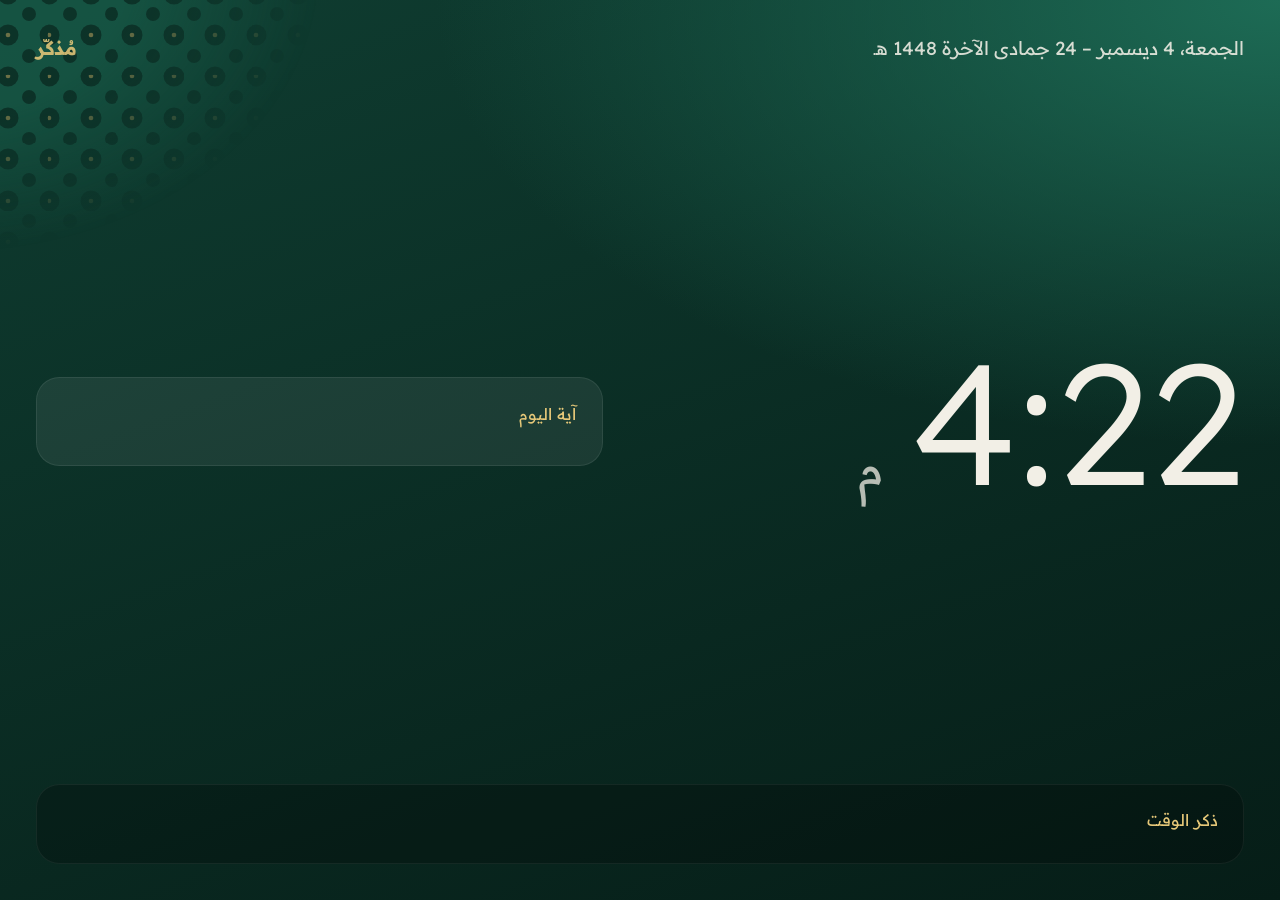
<file: widget/tv.html>
<!doctype html>
<html lang="ar" dir="rtl">
<head>
<meta charset="utf-8">
<meta name="viewport" content="width=device-width, initial-scale=1">
<meta name="robots" content="noindex">
<meta name="theme-color" content="#0b3d31">
<title>لوحة مُذكّر</title>
<!-- =====================================================================
 مُذكّر — widget/tv.html  (الإصدار 17، معرض 10: ت1 «شاشة توقف مُذكّر»، بنمط س1 «لوحة التلفزيون»)
 الساعة، والتاريخين، وآية أو حديث اليوم، وورد اليوم، وذكر الوقت — على شاشة التلفزيون كلها.
 هي الصفحة يلي بتعرضها شاشة التوقف بتطبيق أندرويد TV، وبتنفتح كمان من متصفح أي تلفزيون.
 الرابط بيجي جاهز من التطبيق («أدوات مُذكّر») ومعه رمز الأداة ‎?k=…‎ حتى يبيّن الورد.
 ===================================================================== -->
<link rel="preconnect" href="https://fonts.googleapis.com">
<link rel="stylesheet" href="https://fonts.googleapis.com/css2?family=Readex+Pro:wght@300..700&family=Amiri+Quran&family=Amiri:wght@400;700&display=swap">
<style>
  html, body { height:100%; margin:0; }
  body {
    overflow:hidden; color:#f2efe6; font-family:"Readex Pro", "Segoe UI", Tahoma, sans-serif; -webkit-user-select:none; user-select:none; cursor:none;
    background:radial-gradient(120% 90% at 100% 0%, #1d6b55 0%, transparent 55%), linear-gradient(160deg, #0f3d31, #061d17);
  }
  body::before {
    content:""; position:fixed; top:-3vmin; left:-6vmin; width:48vmin; height:48vmin; opacity:.5; pointer-events:none;
    background:url("data:image/svg+xml,%3Csvg xmlns='http://www.w3.org/2000/svg' width='36' height='36' viewBox='0 0 36 36'%3E%3Crect width='36' height='36' fill='%231d6b55'/%3E%3Cg fill='%230b2a21'%3E%3Ccircle cx='18' cy='18' r='9'/%3E%3Ccircle cx='0' cy='0' r='6'/%3E%3Ccircle cx='36' cy='0' r='6'/%3E%3Ccircle cx='0' cy='36' r='6'/%3E%3Ccircle cx='36' cy='36' r='6'/%3E%3C/g%3E%3Ccircle cx='18' cy='18' r='2' fill='%23c9a45c'/%3E%3C/svg%3E") 0 0 / clamp(28px, 4.6vmin, 56px);
    -webkit-mask-image:radial-gradient(120% 90% at 0 0, #000 35%, transparent 72%); mask-image:radial-gradient(120% 90% at 0 0, #000 35%, transparent 72%);
  }
  .b {
    position:fixed; inset:0; box-sizing:border-box; padding:clamp(18px, 4vmin, 64px); display:grid; gap:clamp(12px, 2vmin, 28px);
    grid-template-columns:1.1fr 1fr; grid-template-rows:auto 1fr auto; transition:transform 1.2s ease;
  }
  .top { grid-column:1 / -1; display:flex; justify-content:space-between; align-items:center; gap:12px; font-size:clamp(14px, 2.1vmin, 26px); opacity:.88; }
  .brand { font-weight:700; color:#e6c879; }
  .clock { align-self:center; display:inline-flex; align-items:baseline; gap:.16em; font:300 clamp(64px, 19vmin, 240px)/1 "Readex Pro", sans-serif; font-variant-numeric:tabular-nums; white-space:nowrap; }
  .clock small { font-size:.28em; font-weight:400; opacity:.75; }
  .card { min-width:0; min-height:0; overflow:hidden; display:flex; flex-direction:column; gap:clamp(4px, .9vmin, 12px); padding:clamp(14px, 2.8vmin, 34px); border-radius:clamp(16px, 2.6vmin, 32px); }
  .daily { align-self:center; background:rgba(255,255,255,.07); border:1px solid rgba(255,255,255,.08); }
  .row { grid-column:1 / -1; display:grid; grid-template-columns:1fr 1fr; gap:inherit; }
  .row .card { background:rgba(0,0,0,.24); border:1px solid rgba(255,255,255,.06); }
  .row.one { grid-template-columns:1fr; }
  .k { font-size:clamp(12px, 1.8vmin, 21px); color:#e6c879; }
  .src { font-size:clamp(12px, 1.7vmin, 20px); opacity:.72; }
  .txt { margin:0; font:400 clamp(18px, 3.4vmin, 44px)/1.9 "Amiri", serif; text-wrap:balance; }
  .txt.q { font-family:"Amiri Quran", "Amiri", serif; }
  .txt.d { font-size:clamp(16px, 2.8vmin, 34px); }
  .big { font-size:clamp(16px, 2.9vmin, 34px); font-weight:600; line-height:1.4; }
  .bar { display:block; height:clamp(5px, .8vmin, 10px); border-radius:9px; background:rgba(255,255,255,.14); overflow:hidden; }
  .bar i { display:block; height:100%; width:0; border-radius:inherit; background:#e6c879; transition:width .6s ease; }
  [hidden] { display:none !important; }
  @media (max-aspect-ratio: 1/1) { .b { grid-template-columns:1fr; grid-template-rows:auto auto 1fr auto; } .row { grid-template-columns:1fr; } }
  @media (prefers-reduced-motion: reduce) { .b, .bar i { transition:none; } }
</style>
</head>
<body>
<main class="b" id="b">
  <div class="top"><span id="date"></span><span class="brand">مُذكّر</span></div>
  <div class="clock"><span id="time">–</span><small id="period"></small></div>
  <section class="card daily"><span class="k" id="dk">آية اليوم</span><p class="txt" id="dt"></p><span class="src" id="ds"></span></section>
  <div class="row" id="row">
    <section class="card" id="wird" hidden><span class="k" id="wk">ورد اليوم</span><b class="big" id="wb"></b><span class="bar"><i id="bar"></i></span><span class="src" id="ws"></span></section>
    <section class="card"><span class="k" id="hk">ذكر الوقت</span><p class="txt d" id="ht"></p></section>
  </div>
</main>
<script src="common.js"></script>
<script>
(() => {
  const $ = id => document.getElementById(id);
  const AR = MdkWidget.AR;
  const times = n => (n === 2 ? 'مرتين' : `${AR(n)} ${n <= 10 ? 'مرات' : 'مرة'}`);
  const tick = () => { const c = MdkWidget.clock(); $('time').textContent = c.time; $('period').textContent = c.period; };
  function render(d) {
    $('date').textContent = d.hijri ? `${d.greg} – ${d.hijri}` : d.greg;
    if (d.daily) { $('dk').textContent = d.daily.k; $('dt').textContent = d.daily.t; $('dt').classList.toggle('q', !!d.daily.q); $('ds').textContent = d.daily.s; }
    if (d.dhikr) { $('hk').textContent = d.dhikr.k + (d.dhikr.n > 1 ? `، ${times(d.dhikr.n)}` : ''); $('ht').textContent = d.dhikr.t; }
    const w = d.wird;
    $('wird').hidden = !w; $('row').classList.toggle('one', !w);
    if (w) {
      $('wk').textContent = 'ورد اليوم' + (w.title ? '، ' + w.title : '');
      $('wb').textContent = w.complete ? 'الختمة كاملة، تقبّل الله' : w.done ? 'تمّ، تقبّل الله' : w.range || w.line;
      $('bar').style.width = w.pct + '%';
      $('ws').textContent = `أنجزت ${AR(w.pct)}٪، ${w.streak}`;
    }
  }
  MdkWidget.start(render, tick);
  MdkWidget.antiBurn($('b'), 8);
})();
</script>
</body>
</html>
</file>
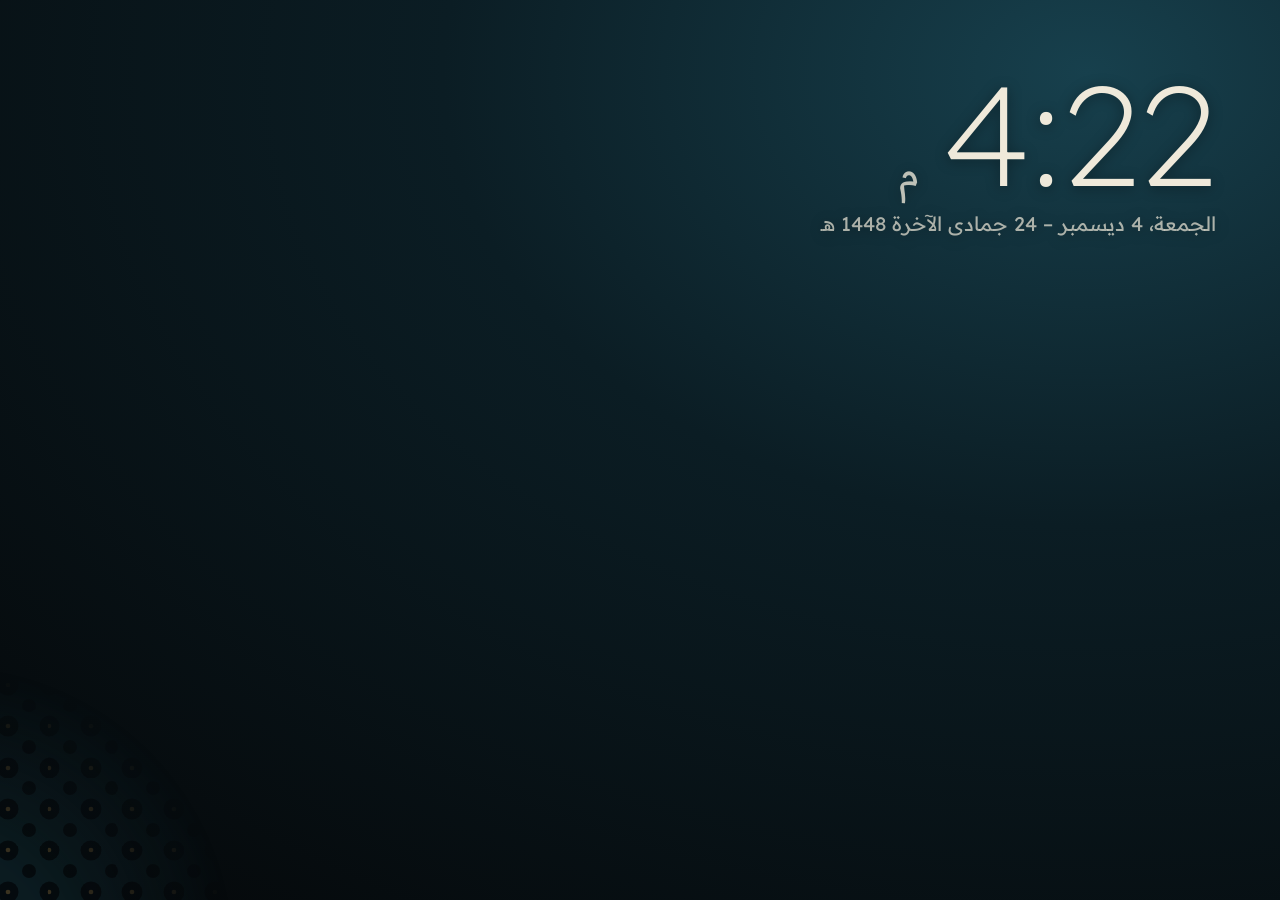
<file: widget/wallpaper.html>
<!doctype html>
<html lang="ar" dir="rtl">
<head>
<meta charset="utf-8">
<meta name="viewport" content="width=device-width, initial-scale=1">
<meta name="robots" content="noindex">
<title>مُذكّر على خلفية الشاشة</title>
<!-- =====================================================================
 مُذكّر — widget/wallpaper.html  (الإصدار 17، معرض 10: ل2 «أداة على خلفية الشاشة»)
 النمط الهادئ (س3) كخلفية للابتوب، شغّال والتطبيق مسكّر:
   ويندوز: برنامج Lively Wallpaper (مجاني من Microsoft Store) ← إضافة خلفية ← رابط هالصفحة
   ماك: برنامج Plash (مجاني من App Store) ← رابط هالصفحة
 الرابط بيجي جاهز من التطبيق («أدوات مُذكّر») ومعه رمز الأداة ‎?k=…‎ حتى يبيّن الورد.
 خيارات الرابط: ‎bg=night|black|emerald‎ (الخلفية) و ‎pos=right|left|center‎ (مكان الأداة)
 ===================================================================== -->
<link rel="preconnect" href="https://fonts.googleapis.com">
<link rel="stylesheet" href="https://fonts.googleapis.com/css2?family=Readex+Pro:wght@200..600&family=Amiri:wght@400;700&display=swap">
<style>
  :root { --ink:#efe9da; --muted:rgba(239,233,218,.7); --gold:#e6c879; --line:#e6d3a0; --track:rgba(255,255,255,.18); }
  html, body { height:100%; margin:0; }
  body { overflow:hidden; color:var(--ink); font-family:"Readex Pro", "Segoe UI", Tahoma, sans-serif; -webkit-user-select:none; user-select:none; cursor:default; }
  body, body[data-bg="night"] { background:radial-gradient(120% 120% at 85% 8%, #17404d 0%, #0b1d24 42%, #05080a 100%); }
  body[data-bg="black"] { background:#000; }
  body[data-bg="emerald"] { background:radial-gradient(120% 90% at 100% 0%, #1d6b55 0%, transparent 55%), linear-gradient(160deg, #0f3d31, #061d17); }
  /* مشربية خفيفة بالزاوية (إلا الأسود) */
  body:not([data-bg="black"])::before {
    content:""; position:fixed; bottom:-6vmin; left:-6vmin; width:46vmin; height:46vmin; opacity:.28; pointer-events:none;
    background:url("data:image/svg+xml,%3Csvg xmlns='http://www.w3.org/2000/svg' width='36' height='36' viewBox='0 0 36 36'%3E%3Crect width='36' height='36' fill='%231d4f5c'/%3E%3Cg fill='%2306131a'%3E%3Ccircle cx='18' cy='18' r='9'/%3E%3Ccircle cx='0' cy='0' r='6'/%3E%3Ccircle cx='36' cy='0' r='6'/%3E%3Ccircle cx='0' cy='36' r='6'/%3E%3Ccircle cx='36' cy='36' r='6'/%3E%3C/g%3E%3Ccircle cx='18' cy='18' r='2' fill='%23c9a45c'/%3E%3C/svg%3E") 0 0 / clamp(30px, 4.6vmin, 56px);
    -webkit-mask-image:radial-gradient(100% 100% at 0 100%, #000 25%, transparent 70%); mask-image:radial-gradient(100% 100% at 0 100%, #000 25%, transparent 70%);
  }
  body[data-bg="emerald"]::before { opacity:.45; filter:hue-rotate(-25deg); }
  .pos { position:fixed; top:7vh; right:5vw; }
  body[data-pos="left"] .pos { right:auto; left:5vw; }
  body[data-pos="center"] .pos { top:50%; right:50%; transform:translate(50%, -50%); }
  .w { display:flex; flex-direction:column; align-items:flex-start; gap:.8vh; text-shadow:0 2px 14px rgba(0,0,0,.35); transition:transform 1.2s ease; }
  body[data-pos="center"] .w { align-items:center; text-align:center; }
  .clock { display:inline-flex; align-items:baseline; gap:.16em; font:200 clamp(64px, 11vw, 230px)/1 "Readex Pro", "Segoe UI", sans-serif; font-variant-numeric:tabular-nums; white-space:nowrap; }
  .clock small { font-size:.27em; font-weight:400; opacity:.78; }
  .date { font-size:clamp(14px, 1.55vw, 28px); color:var(--muted); }
  .line { margin-top:1.4vh; max-width:min(46vw, 30ch); min-height:3.6em; font:400 clamp(18px, 2.1vw, 38px)/1.8 "Amiri", "Traditional Arabic", serif; color:var(--line); text-wrap:balance; transition:opacity .6s ease; }
  body[data-pos="center"] .line { max-width:min(70vw, 40ch); }
  .line.is-fading { opacity:0; }
  .wl { display:flex; align-items:center; gap:1vw; margin-top:.6vh; font-size:clamp(12px, 1.25vw, 22px); color:var(--muted); }
  .wl[hidden] { display:none; }
  .bar { width:clamp(110px, 13vw, 260px); height:clamp(4px, .45vw, 8px); border-radius:8px; background:var(--track); overflow:hidden; }
  .bar i { display:block; height:100%; width:0; border-radius:inherit; background:var(--gold); transition:width .6s ease; }
  @media (prefers-reduced-motion: reduce) { .w, .line, .bar i { transition:none; } }
</style>
</head>
<body>
<div class="pos"><div class="w" id="w">
  <span class="clock" id="clock"><span id="time">–</span><small id="period"></small></span>
  <span class="date" id="date"></span>
  <p class="line" id="line" aria-live="off"></p>
  <span class="wl" id="wl" hidden>ورد اليوم <span class="bar"><i id="bar"></i></span> <span id="pct"></span></span>
</div></div>
<script src="common.js"></script>
<script>
(() => {
  const $ = id => document.getElementById(id);
  const q = MdkWidget.q;
  document.body.dataset.bg = ['night', 'black', 'emerald'].includes(q.get('bg')) ? q.get('bg') : 'night';
  document.body.dataset.pos = ['right', 'left', 'center'].includes(q.get('pos')) ? q.get('pos') : 'right';
  let data = null;
  const tick = () => { const c = MdkWidget.clock(); $('time').textContent = c.time; $('period').textContent = c.period; };
  function render(d) {
    data = d;
    $('date').textContent = d.hijri ? `${d.greg} – ${d.hijri}` : d.greg;
    const w = d.wird;
    $('wl').hidden = !w;
    if (w) {
      $('bar').style.width = w.pct + '%';
      $('pct').textContent = w.complete ? 'الختمة كاملة' : w.done ? 'تمّ، تقبّل الله' : `${MdkWidget.AR(w.pct)}٪`;
    }
    if (!$('line').textContent) $('line').textContent = lines()[0] || '';
  }
  // السطر الهادئ: ذكر الوقت، وآية أو حديث اليوم
  const lines = () => (data ? [data.dhikr && data.dhikr.t, data.daily && `${data.daily.t} (${data.daily.s})`] : []);
  MdkWidget.start(render, tick);
  MdkWidget.rotate($('line'), lines, 14000);
  MdkWidget.antiBurn($('w'));
})();
</script>
</body>
</html>
</file>
<file: assets/css/01-base.css>
/* =====================================================================
 * مُذكّر — 01-base.css
 * الأساس: المتغيرات الأولى، الهيكل (الشريط الجانبي والمحتوى)، البطاقات، الأزرار، النوافذ، المفاتيح، ومقاسات الشاشات.
 * ترتيب الملفات مهم: كل ملف يأتي بعد سابقه ويعدّل عليه (الأخير له الكلمة الأخيرة).
 * ===================================================================== */

:root {
  --font-main: "Cairo", "Tajawal", sans-serif;
  --font-quran: "Amiri", "Noto Naskh Arabic", serif;
  --ink: #2c3527;
  --muted: #707567;
  --olive: #465a3b;
  --olive-dark: #324229;
  --cream: #f8f6f0;
  --paper: #ffffff;
  --line: #e3dfd3;
  --gold: #b38e46;
  --gold-light: #f5eedc;
  --shadow: 0 10px 30px rgba(44, 53, 39, 0.06);
  --primary-green: #384836;
  --accent-soft: #eae6da;
  --verse-bg: #fcfbf8;
}

body.dark-mode {
  --ink: #e8ece4;
  --muted: #a0a696;
  --olive: #607c52;
  --olive-dark: #769a65;
  --cream: #141713;
  --paper: #1d221c;
  --line: #2d352b;
  --gold: #d6af5a;
  --gold-light: #2c2718;
  --shadow: 0 10px 30px rgba(0, 0, 0, 0.4);
  --primary-green: #252e23;
  --accent-soft: #283126;
  --verse-bg: #222821;
}

* { box-sizing: border-box; }
html { scroll-behavior: smooth; }
body {
  margin: 0;
  background: var(--cream);
  color: var(--ink);
  font-family: var(--font-main) !important;
  font-size: 14px;
  transition: background-color 0.3s ease, color 0.3s ease;
}

button, input, select, textarea { font-family: var(--font-main) !important; }
button { cursor: pointer; border: 0; }
a { text-decoration: none; color: inherit; }

.app-shell { display: flex; flex-direction: row-reverse; min-height: 100vh; max-width: 1440px; margin: auto; }
.sidebar { width: 104px; background: var(--paper); border-left: 1px solid var(--line); display: flex; align-items: center; flex-direction: column; padding: 30px 14px 24px; position: fixed; right: 0; top: 0; height: 100vh; z-index: 5; }
.brand-mark { width: 46px; height: 46px; border: 1px solid var(--line); border-radius: 14px; background: var(--cream); color: var(--olive); font: 600 24px var(--font-title); display: grid; place-items: center; margin-bottom: 40px; cursor: pointer; }
.side-nav { display: flex; flex-direction: column; gap: 12px; width: 100%; }
.side-link { height: 56px; color: var(--muted); display: flex; flex-direction: column; align-items: center; justify-content: center; gap: 3px; border-radius: 12px; transition: .2s; background: none; width: 100%; cursor: pointer; }
.side-link span { font-size: 20px; line-height: 1; }
.side-link small { font-size: 10px; font-weight: 500; }
.side-link:hover, .side-link.active { background: var(--olive); color: white; box-shadow: 0 8px 18px rgba(70, 90, 59, 0.25); }
.logout { margin-top: auto; color: var(--muted); background: none; font-size: 22px; }

.main-content { width: calc(100% - 104px); margin-right: 104px; padding: 38px clamp(20px, 4vw, 70px) 28px; max-width: 1336px; }
.page-view { display: none; }
.page-view.active-page { display: block; }

.topbar { display: flex; justify-content: space-between; align-items: center; margin-bottom: 30px; }
.eyebrow, .soft-label { color: var(--muted); font-size: 11px; margin: 0 0 5px; }
.topbar h1, .page-header h1 { font-size: 28px; font-weight: 600; margin: 0; color: var(--ink); font-family: var(--font-title); }
.topbar h1 span { color: var(--gold); }

.welcome-grid { display: grid; grid-template-columns: 1.4fr 1fr; gap: 20px; }
.welcome-card, .progress-card, .quick-card, .quote-card, .reminder-item, .quran-row, .personal-reminder, .setting-card, .category-card { background: var(--paper); border: 1px solid var(--line); border-radius: 16px; box-shadow: var(--shadow); }
.welcome-card { min-height: 240px; display: flex; justify-content: space-between; overflow: hidden; position: relative; }
.welcome-copy { padding: 30px; position: relative; z-index: 1; }
.welcome-copy h2 { font-size: 23px; line-height: 1.6; margin: 10px 0 6px; font-family: var(--font-title); }
.welcome-copy h2 em { font-style: normal; color: var(--gold); }
.welcome-copy p { font-size: 11px; color: var(--muted); margin: 0 0 20px; }

.primary-button { display: inline-flex; align-items: center; justify-content: center; gap: 8px; background: var(--olive); color: #fff; border-radius: 10px; padding: 10px 20px; font-size: 12px; font-weight: 600; transition: .2s; border: none; cursor: pointer; text-align: center; }
.primary-button:hover { background: var(--olive-dark); transform: translateY(-2px); }

.progress-card { padding: 26px; }
.section-heading, .section-title { display: flex; align-items: flex-start; justify-content: space-between; }
.section-title { margin-bottom: 16px; }
.section-title h2, .section-heading h2 { font-size: 18px; margin: 0; font-family: var(--font-title); }
.section-heading > strong { color: var(--gold); font-size: 22px; }
.progress-track { height: 8px; background: var(--line); border-radius: 10px; margin: 20px 0; }
.progress-track span { display: block; width: 0%; height: 100%; background: var(--gold); border-radius: 10px; transition: width 0.4s ease; }
.stat-row { display: flex; gap: 10px; }
.stat-row div { flex: 1; text-align: center; background: var(--cream); border-radius: 10px; padding: 12px 6px; }
.stat-row strong { display: block; font-size: 18px; color: var(--ink); }
.stat-row small { display: block; color: var(--muted); font-size: 10px; margin-top: 2px; }

.section-block, .content-section { margin-top: 32px; }
.reminder-list { display: grid; grid-template-columns: repeat(3, 1fr); gap: 14px; }
.reminder-item { display: flex; align-items: center; gap: 12px; padding: 16px; cursor: pointer; transition: .2s; }
.reminder-item:hover { transform: translateY(-2px); }
.reminder-item strong { display: block; font-size: 13px; }
.reminder-item small { display: block; color: var(--muted); font-size: 10px; margin-top: 3px; }

.bottom-grid { display: grid; grid-template-columns: 1.5fr 1fr; gap: 20px; margin-top: 20px; }
.quick-card { padding: 24px; }
.quick-actions { display: flex; gap: 12px; }
.quick-actions button { flex: 1; background: var(--cream); border-radius: 12px; padding: 16px 10px; text-align: center; color: var(--ink); font-size: 11px; font-weight: 600; border: none; cursor: pointer; transition: .2s; }
.quick-actions button:hover { background: var(--gold-light); color: var(--gold); }
.quick-actions span { display: block; color: var(--olive); font-size: 22px; margin-bottom: 6px; }
.quote-card { background: var(--olive); color: #f8f5ea; padding: 24px 28px; position: relative; overflow: hidden; }
.quote-card p { font-size: 18px; line-height: 1.7; margin: 4px 0; font-family: var(--font-title); }

footer { display: flex; justify-content: space-between; color: var(--muted); font-size: 11px; margin-top: 40px; border-top: 1px solid var(--line); padding-top: 20px; }

/* الأذكار */
.page-header { display: flex; align-items: flex-start; justify-content: space-between; margin-bottom: 24px; }
.page-lead { color: var(--muted); font-size: 12px; margin: 4px 0 0; }
.search-box { display: flex; align-items: center; gap: 10px; background: var(--paper); border: 1px solid var(--line); border-radius: 12px; padding: 0 16px; color: var(--muted); height: 48px; margin-bottom: 28px; }
.search-box input { border: 0; outline: 0; background: transparent; width: 100%; font: inherit; font-size: 12px; color: var(--ink); }
.count-label { background: var(--gold-light); color: var(--gold); border-radius: 15px; padding: 4px 12px; font-size: 11px; font-weight: 600; }
.category-grid { display: grid; grid-template-columns: repeat(3, 1fr); gap: 14px; }
.category-card { padding: 20px; display: flex; flex-direction: column; gap: 4px; transition: .2s; cursor: pointer; }
.category-card:hover { transform: translateY(-3px); box-shadow: var(--shadow); border-color: var(--gold); }
.category-card > span { font-size: 26px; color: var(--olive); margin-bottom: 6px; }
.category-card strong { font-size: 13px; }
.category-card small { font-size: 10px; color: var(--muted); }

.adhkar-detail-list { display: flex; flex-direction: column; gap: 12px; }
.adhkar-detail-item { background: var(--paper); border: 1px solid var(--line); border-radius: 14px; padding: 20px; box-shadow: var(--shadow); }
.adhkar-detail-text { font-family: var(--font-quran); font-size: 18px; line-height: 2.1; white-space: pre-line; margin: 0 0 16px; color: var(--ink); }
.adhkar-repeat-row { display: flex; align-items: center; justify-content: space-between; gap: 10px; }
.adhkar-repeat-count { color: var(--muted); font-size: 11px; font-weight: 600; }
.adhkar-repeat-button { background: var(--gold-light); color: var(--gold); border-radius: 8px; padding: 8px 16px; font-size: 11px; font-weight: 600; border: none; cursor: pointer; transition: 0.2s; }
.adhkar-repeat-button:disabled { background: var(--olive); color: #fff; cursor: default; }

.adhkar-list { display: grid; grid-template-columns: repeat(2, 1fr); gap: 12px; }
.adhkar-list article { display: flex; align-items: center; gap: 12px; background: var(--paper); border: 1px solid var(--line); border-radius: 12px; padding: 14px 16px; transition: 0.2s; }
.adhkar-list article:hover { border-color: var(--gold); }
.adhkar-list article > span { color: var(--gold); font-size: 12px; font-weight: 600; background: var(--gold-light); width: 26px; height: 26px; border-radius: 50%; display: grid; place-items: center; }
.adhkar-list p { font-size: 13px; margin: 0; line-height: 1.6; flex: 1; font-family: var(--font-quran); }
.copy-button { background: var(--cream); color: var(--muted); border-radius: 6px; padding: 6px 10px; font-size: 14px; border: none; cursor: pointer; transition: .2s; }
.copy-button.copied { background: var(--olive); color: #fff; }

/* القراءة الحرة */
.quran-controls-bar {
    display: flex;
    align-items: center;
    justify-content: space-between;
    gap: 12px;
    background: var(--paper);
    border: 1px solid var(--line);
    border-radius: 14px;
    padding: 12px 18px;
    margin-bottom: 20px;
    flex-wrap: wrap;
}
.quran-selectors { display: flex; gap: 10px; align-items: center; flex-wrap: wrap; }
.quran-select {
    background: var(--cream);
    border: 1px solid var(--line);
    border-radius: 8px;
    padding: 8px 12px;
    font-size: 12px;
    color: var(--ink);
    outline: none;
}
.view-mode-toggle { display: flex; background: var(--cream); border-radius: 8px; padding: 2px; border: 1px solid var(--line); }
.view-mode-btn { padding: 6px 12px; border-radius: 6px; font-size: 11px; background: none; color: var(--muted); cursor: pointer; }
.view-mode-btn.active { background: var(--paper); color: var(--olive); font-weight: 600; box-shadow: 0 2px 5px rgba(0,0,0,0.05); }

.quran-verses-container {
    background: var(--paper);
    border: 1px solid var(--line);
    border-radius: 16px;
    padding: 30px;
    box-shadow: var(--shadow);
    min-height: 450px;
}
.bismillah-header {
    text-align: center;
    font-family: var(--font-quran);
    font-size: 26px;
    color: var(--olive);
    margin-bottom: 28px;
    padding-bottom: 15px;
    border-bottom: 1px dashed var(--line);
}
.verse-card {
    background: var(--verse-bg);
    border: 1px solid var(--line);
    border-radius: 12px;
    padding: 20px 24px;
    margin-bottom: 16px;
    transition: all 0.2s ease;
}
.verse-card:hover {
    border-color: var(--gold);
    box-shadow: 0 4px 15px rgba(0,0,0,0.03);
}
.verse-header {
    display: flex;
    justify-content: space-between;
    align-items: center;
    margin-bottom: 12px;
    padding-bottom: 8px;
    border-bottom: 1px solid var(--line);
}
.verse-badge {
    background: var(--gold-light);
    color: var(--gold);
    font-size: 11px;
    font-weight: 600;
    padding: 3px 10px;
    border-radius: 20px;
}
.verse-text {
    font-family: var(--font-quran);
    font-size: 25px;
    line-height: 2.3;
    text-align: justify;
    text-align-last: right;
    color: var(--ink);
    direction: rtl;
}
.verse-end-symbol {
    display: inline-block;
    color: var(--gold);
    font-family: var(--font-quran);
    font-size: 22px;
    margin: 0 8px;
}
.verse-actions {
    display: flex;
    gap: 12px;
    margin-top: 12px;
}
.verse-action-btn {
    background: transparent;
    color: var(--muted);
    font-size: 11px;
    padding: 4px 8px;
    border-radius: 6px;
    transition: .2s;
}
.verse-action-btn:hover { color: var(--olive); background: var(--cream); }

/* الورد اليومي */
.single-verse-display {
    background: var(--paper);
    border: 2px solid var(--gold);
    border-radius: 20px;
    padding: 40px 30px;
    text-align: center;
    box-shadow: var(--shadow);
    margin: 20px 0;
    position: relative;
}
.single-verse-num {
    position: absolute;
    top: -15px;
    right: 50%;
    transform: translateX(50%);
    background: var(--gold);
    color: white;
    padding: 4px 18px;
    border-radius: 20px;
    font-size: 11px;
    font-weight: 600;
}
.single-verse-content {
    font-family: var(--font-quran);
    font-size: 30px;
    line-height: 2.4;
    color: var(--ink);
    margin: 15px 0;
}
.single-verse-nav {
    display: flex;
    justify-content: space-between;
    align-items: center;
    margin-top: 25px;
    gap: 15px;
}
.wird-completion-banner {
    background: #2e6b38;
    color: #ffffff;
    padding: 16px;
    border-radius: 12px;
    text-align: center;
    font-weight: 600;
    font-size: 14px;
    margin-top: 15px;
    display: none;
    animation: fadeIn 0.3s ease;
}

.quran-hero { display: flex; flex-direction: column; background: var(--olive); border-radius: 20px; color: #fff; padding: 30px; margin-bottom: 25px; box-shadow: var(--shadow); }
.wird-info-tag { font-size: 11px; font-weight: 600; background: rgba(255,255,255,0.2); padding: 4px 14px; border-radius: 20px; display: inline-block; margin-bottom: 12px; }
.wird-summary { display: flex; align-items: center; gap: 12px; flex-wrap: wrap; margin: 15px 0; }
.wird-stat { background: rgba(255,255,255,.12); border: 1px solid rgba(255,255,255,.2); border-radius: 12px; padding: 12px 16px; font-size: 11px; flex: 1; min-width: 110px; }
.wird-stat strong { display: block; font-size: 18px; color: #fff; font-weight: 600; }

.khatma-card { background: var(--paper); border: 1px solid var(--line); border-radius: 16px; box-shadow: var(--shadow); padding: 24px; margin-top: 24px; }
.khatma-head { display: flex; align-items: flex-start; justify-content: space-between; }
.khatma-percent { color: var(--gold); font-size: 24px; font-weight: 600; }
.khatma-track { height: 10px; background: var(--line); border-radius: 10px; overflow: hidden; margin: 16px 0 14px; }
.khatma-track span { display: block; height: 100%; width: 0%; background: linear-gradient(90deg, var(--olive), var(--gold)); border-radius: inherit; transition: width .4s ease; }

/* أذكاري والإعدادات */
.tabs { display: flex; gap: 6px; border-bottom: 1px solid var(--line); margin-bottom: 20px; }
.tab { background: none; color: var(--muted); padding: 10px 18px; font-size: 12px; border: none; border-bottom: 2px solid transparent; cursor: pointer; font-weight: 600; }
.tab.active { color: var(--olive); border-color: var(--olive); }
.personal-reminders { display: flex; flex-direction: column; gap: 12px; }
.personal-reminder { display: flex; align-items: center; gap: 15px; padding: 16px 20px; }
.personal-copy { flex: 1; }
.personal-copy strong { font-size: 13px; display: block; }
.personal-copy small { font-size: 11px; color: var(--gold); }
.personal-copy p { font-size: 11px; color: var(--muted); margin: 4px 0 0; }

/* تذكير الأذكار العامة الثابت */
.personal-reminder.is-locked { border-color: var(--gold); background: linear-gradient(135deg, var(--gold-light), var(--paper) 60%); }
.lock-badge { display: inline-block; margin-inline-start: 8px; padding: 2px 10px; border-radius: 12px; background: var(--gold-light); color: var(--gold); border: 1px solid var(--gold); font-size: 10px; font-weight: 600; vertical-align: middle; }
.ghost-button { margin-top: 10px; background: transparent; color: var(--olive); border: 1px solid var(--line); border-radius: 8px; padding: 6px 12px; font-size: 11px; font-weight: 600; transition: .2s; }
.ghost-button:hover { border-color: var(--olive); }
.switch input:disabled + span { opacity: .5; cursor: not-allowed; }
.adhkar-empty { grid-column: 1 / -1; text-align: center; color: var(--muted); padding: 20px; margin: 0; }
.delete-reminder { background: transparent; color: #c05c46; border: 1px solid #f0d0c8; border-radius: 8px; padding: 6px 12px; font-size: 11px; cursor: pointer; }

.setting-card { display: flex; align-items: center; gap: 15px; padding: 20px; margin-bottom: 12px; }
.setting-icon { width: 40px; height: 40px; border-radius: 10px; background: var(--cream); color: var(--olive); display: grid; place-items: center; font-size: 20px; }

/* Switch Controls */
.switch { display: inline-block; width: 46px; height: 26px; position: relative; }
.switch input { opacity: 0; width: 0; height: 0; }
.switch span { position: absolute; inset: 0; background: var(--line); border-radius: 20px; transition: .2s; cursor: pointer; }
.switch span:before { content: ""; position: absolute; width: 20px; height: 20px; right: 3px; top: 3px; border-radius: 50%; background: #fff; transition: .2s; }
.switch input:checked + span { background: var(--olive); }
.switch input:checked + span:before { transform: translateX(-20px); }

/* Modals */
.modal { display: none; position: fixed; inset: 0; background: rgba(0, 0, 0, 0.65); z-index: 100; align-items: center; justify-content: center; padding: 20px; }
.modal.open { display: flex; }
.modal-card { position: relative; background: var(--paper); border-radius: 18px; width: min(100%, 480px); padding: 30px; color: var(--ink); max-height: 90vh; overflow-y: auto; }
.modal-card h2 { font-size: 20px; margin: 0 0 20px; font-family: var(--font-title); }
.modal-close { position: absolute; top: 20px; left: 20px; background: none; color: var(--muted); font-size: 24px; border: none; cursor: pointer; }
.modal-card form { display: flex; flex-direction: column; gap: 14px; }
.modal-card label { font-size: 11px; font-weight: 600; }
.modal-card input, .modal-card textarea, .modal-card select { display: block; width: 100%; border: 1px solid var(--line); border-radius: 8px; background: var(--cream); padding: 10px; margin-top: 4px; outline: 0; font: inherit; font-size: 12px; }
.form-row { display: grid; grid-template-columns: 1fr 1fr; gap: 12px; }

@keyframes fadeIn { from { opacity: 0; transform: translateY(5px); } to { opacity: 1; transform: translateY(0); } }

@media(max-width: 900px) {
  .sidebar { width: 76px; }
  .main-content { width: calc(100% - 76px); margin-right: 76px; padding: 28px 20px; }
  .reminder-list, .welcome-grid, .bottom-grid, .category-grid, .adhkar-list { grid-template-columns: 1fr; }
}
@media(max-width: 700px) {
  .sidebar { position: fixed; bottom: 0; top: auto; right: 0; width: 100%; height: 65px; flex-direction: row; padding: 6px 14px; background: var(--paper); border-left: 0; border-top: 1px solid var(--line); }
  .brand-mark, .logout { display: none; }
  .side-nav { flex-direction: row; justify-content: space-around; }
  .side-link { height: 50px; width: 50px; }
  .main-content { width: 100%; margin: 0; padding: 20px 15px 90px; }
}
</file>
<file: assets/css/02-reader-and-palette.css>
/* =====================================================================
 * مُذكّر — 02-reader-and-palette.css
 * تحديث الشكل الأول: الخطوط والشريط الجانبي، وضع القراءة الحرة (ورقة المصحف)، الألوان الزمردية والعمق.
 * ترتيب الملفات مهم: كل ملف يأتي بعد سابقه ويعدّل عليه (الأخير له الكلمة الأخيرة).
 * ===================================================================== */

/* ===== Design refresh ===== */
:root { --font-main: "Tajawal", "Cairo", sans-serif; --font-title: "Amiri", "Noto Naskh Arabic", serif; --font-brand: "Aref Ruqaa", "Amiri", serif; --cream: #f6f3ea; --paper: #fffefb; --line: #e8e3d4; --gold: #8a7440; --olive: #4a5d3a; --olive-dark: #38472c; --shadow: 0 4px 18px rgba(80, 70, 40, 0.06); }
body.dark-mode { --gold: #d6af5a; --olive: #607c52; }
body { font-size: 15px; }
.topbar h1, .page-header h1 { font-family: var(--font-title); color: var(--gold); font-size: 34px; font-weight: 600; }
.section-title h2, .section-heading h2, .welcome-copy h2 { font-family: var(--font-title); font-weight: 600; }
.sidebar { width: 200px; align-items: stretch; padding: 26px 16px 20px; }
.main-content { width: calc(100% - 200px); margin-right: 200px; }
.brand-mark { width: auto; height: auto; border: 0; background: none; font: 600 40px var(--font-brand); color: var(--olive); margin: 0 0 32px; text-align: right; padding: 0 6px; }
.side-link { flex-direction: row; justify-content: space-between; height: 46px; padding: 0 16px; }
.side-link small { font-size: 13px; }
.side-link svg { width: 20px; height: 20px; flex: none; }
.logout { display: flex; justify-content: flex-start; padding: 10px 14px; }
.logout svg { width: 22px; height: 22px; }
.category-grid { grid-template-columns: repeat(3, 1fr); }
.category-card { display: flex; flex-direction: column; align-items: center; gap: 10px; padding: 22px 10px; text-align: center; background: var(--paper) !important; cursor: pointer; transition: .2s; }
.category-card:hover { border-color: var(--gold); }
.category-card small { display: none; }
.category-card span { color: var(--olive); display: grid; place-items: center; }
.category-card span svg { width: 28px; height: 28px; }
.adhkar-list { grid-template-columns: 1fr; }
.adhkar-list article > span { display: none; }
.adhkar-list p { font-size: 16px; line-height: 1.9; }
.welcome-card { background: linear-gradient(120deg, #efe7d3, #faf6ea); }
.welcome-card::before { content: ""; position: absolute; left: 28px; bottom: 0; width: 130px; height: 190px; border: 1.5px solid rgba(138, 116, 64, .35); border-bottom: 0; border-radius: 65px 65px 0 0; }
body.dark-mode .welcome-card { background: linear-gradient(120deg, #26291c, #1d221c); }
.segmented { display: flex; gap: 4px; background: var(--cream); border: 1px solid var(--line); border-radius: 10px; padding: 4px; }
.segmented button { background: none; color: var(--muted); padding: 7px 16px; border-radius: 7px; font-size: 12px; font-weight: 600; }
.segmented button.active { background: var(--paper); color: var(--olive); box-shadow: var(--shadow); }
.empty-note { color: var(--muted); text-align: center; padding: 22px; margin: 0; font-size: 12px; }
.personal-reminder .delete-reminder:hover { background: #fbeee9; }
@media(max-width: 700px) {
  .sidebar { width: 100%; padding: 6px 10px; }
  .main-content { width: 100%; margin: 0; }
  .side-link { padding: 0; justify-content: center; width: 46px; }
  .side-link small { display: none; }
  .category-grid { grid-template-columns: repeat(2, 1fr); }
}

/* ===== وضع القراءة ===== */
.reader-hero { background: var(--paper); border: 1px solid var(--line); border-radius: 18px; padding: 38px 24px; text-align: center; box-shadow: var(--shadow); }
.reader-hero h2 { font-family: var(--font-title); color: var(--gold); font-size: 28px; margin: 0 0 10px; }
.reader-hero p { color: var(--muted); max-width: 480px; margin: 0 auto 22px; line-height: 1.9; font-size: 13px; }
.reader-hero .primary-button { padding: 14px 34px; font-size: 15px; }
.reader-hero small { display: block; margin-top: 12px; color: var(--muted); font-size: 11px; }
.reader { --rd-bg: #fbf7ec; --rd-fg: #2a2a22; --rd-bar: #f1ead8; --rd-line: #e0d6bb; position: fixed; inset: 0; z-index: 9999; display: flex; flex-direction: column; background: var(--rd-bg); color: var(--rd-fg); }
.reader[hidden] { display: none; }
.reader[data-theme="dark"] { --rd-bg: #12150f; --rd-fg: #e9e3cf; --rd-bar: #1c2018; --rd-line: #2c3326; }
.reader-bar, .reader-foot { display: flex; align-items: center; gap: 10px; flex-wrap: wrap; padding: 10px 14px; background: var(--rd-bar); }
.reader-bar { border-bottom: 1px solid var(--rd-line); padding-top: max(10px, env(safe-area-inset-top)); }
.reader-foot { border-top: 1px solid var(--rd-line); justify-content: center; padding-bottom: max(10px, env(safe-area-inset-bottom)); }
.reader-x { width: 38px; height: 38px; border-radius: 50%; background: transparent; border: 1px solid var(--rd-line); color: var(--rd-fg); font-size: 22px; line-height: 1; }
.reader select, .reader input[type=number] { background: var(--rd-bg); color: var(--rd-fg); border: 1px solid var(--rd-line); border-radius: 8px; padding: 7px 10px; font-family: inherit; }
.reader input[type=number] { width: 70px; text-align: center; }
.reader .segmented { background: var(--rd-bg); border-color: var(--rd-line); }
.reader .segmented button { color: var(--rd-fg); opacity: .75; }
.reader .segmented button.active { background: var(--olive); color: #fff; opacity: 1; box-shadow: none; }
.reader-foot button { background: var(--olive); color: #fff; border-radius: 8px; padding: 8px 16px; font-size: 12px; font-weight: 600; }
.reader-stage { flex: 1; overflow: auto; display: flex; padding: 18px 14px; -webkit-overflow-scrolling: touch; }
.rd-img { display: block; max-width: min(100%, 900px); height: auto; margin: 0 auto; align-self: flex-start; }
.reader[data-theme="dark"] .rd-img { filter: invert(1) brightness(.92); }
.rd-text { max-width: 720px; width: 100%; margin: 0 auto; font-family: "Amiri Quran", "Amiri", serif; line-height: 2.4; text-align: justify; }
.rd-surah { text-align: center; font-family: var(--font-title); color: var(--gold); border: 1px solid var(--rd-line); border-radius: 10px; padding: 6px; margin: 14px 0; }
.rd-basmala { text-align: center; margin-bottom: 8px; }
.rd-msg { margin: auto; opacity: .7; }
body.reader-open { overflow: hidden; }

/* ===== Refresh: زمردي وعاجي + عمق ثلاثي الأبعاد هادئ ===== */
:root { --font-quran: "Amiri Quran", "Amiri", serif; --ink: #26332d; --muted: #6b7269; --olive: #2e7660; --olive-dark: #1f5444; --cream: #f6f2e6; --paper: #fffdf8; --line: #e6dec9; --gold: #a8843a; --gold-light: #f4ecd5; --primary-green: #1f4b3d; --accent-soft: #ece6d4; --verse-bg: #fbf7ec;
  --edge: inset 0 1px 0 rgba(255, 255, 255, .85); --shadow: 0 1px 2px rgba(40, 50, 35, .05), 0 10px 26px rgba(40, 50, 35, .06); --lift: 0 2px 4px rgba(40, 50, 35, .06), 0 16px 34px rgba(40, 50, 35, .08);
  --pattern: url("data:image/svg+xml,%3Csvg xmlns='http://www.w3.org/2000/svg' width='64' height='64'%3E%3Cg fill='none' stroke='%23a8843a' stroke-opacity='.11'%3E%3Crect x='20' y='20' width='24' height='24'/%3E%3Crect x='20' y='20' width='24' height='24' transform='rotate(45 32 32)'/%3E%3C/g%3E%3C/svg%3E"); }
body.dark-mode { --ink: #e7ece6; --muted: #9ba79f; --olive: #2e7660; --olive-dark: #5fb394; --cream: #0e1714; --paper: #15211c; --line: #263630; --gold: #d4ae60; --gold-light: #231f12; --primary-green: #17342b; --accent-soft: #1c2d26; --verse-bg: #182822;
  --edge: inset 0 1px 0 rgba(255, 255, 255, .06); --shadow: 0 1px 2px rgba(0, 0, 0, .3), 0 10px 26px rgba(0, 0, 0, .28); --lift: 0 2px 4px rgba(0, 0, 0, .3), 0 16px 34px rgba(0, 0, 0, .35);
  --pattern: url("data:image/svg+xml,%3Csvg xmlns='http://www.w3.org/2000/svg' width='64' height='64'%3E%3Cg fill='none' stroke='%23d4ae60' stroke-opacity='.08'%3E%3Crect x='20' y='20' width='24' height='24'/%3E%3Crect x='20' y='20' width='24' height='24' transform='rotate(45 32 32)'/%3E%3C/g%3E%3C/svg%3E"); }
body { font-size: 15px; }
.main-content { background-image: var(--pattern); background-size: 64px; }
.sidebar { box-shadow: var(--edge), 2px 0 18px rgba(40, 50, 35, .04); }
.side-link.active { box-shadow: var(--edge), 0 6px 14px rgba(31, 84, 68, .22); }
.category-card, .quick-card, .stat-row > *, .khatma-card, .setting-card, .progress-card, .quote-card, .reader-hero, .personal-reminder, .reminder-item, .adhkar-detail-item, .adhkar-list article, .modal-card {
  background-color: var(--paper); border: 1px solid var(--line); border-radius: 14px; box-shadow: var(--edge), var(--shadow); transition: transform .25s ease, box-shadow .25s ease, border-color .25s ease; }
.category-card:hover, .quick-card:hover, .setting-card:hover, .adhkar-list article:hover { transform: perspective(800px) translateY(-3px) rotateX(2deg); box-shadow: var(--edge), var(--lift); border-color: var(--gold); }
.primary-button { border-radius: 10px; box-shadow: 0 3px 0 var(--olive-dark), 0 8px 16px rgba(31, 84, 68, .16); transition: transform .12s ease, box-shadow .12s ease; }
.primary-button:active { transform: translateY(2px); box-shadow: 0 1px 0 var(--olive-dark), 0 3px 8px rgba(31, 84, 68, .14); }
.welcome-card, .quran-hero { box-shadow: var(--edge), var(--lift); }
.welcome-card::after { content: ""; position: absolute; left: 44px; bottom: 0; width: 98px; height: 150px; border: 1px solid rgba(168, 132, 58, .3); border-bottom: 0; border-radius: 49px 49px 0 0; }
.single-verse-content, .verse-text, .adhkar-detail-text { font-family: var(--font-quran); line-height: 2.2; font-size: 21px; }
.adhkar-detail-item { padding: 20px 22px; margin-bottom: 14px; }
.adhkar-note { margin-top: 14px; padding: 12px 14px; border-top: 1px dashed var(--gold); background: var(--gold-light); border-radius: 10px; color: var(--muted); font-size: 13px; line-height: 1.9; }
/* وضع القراءة: ورقة المصحف بعمق هادئ */
.reader { --rd-bg: #ece5d2; --rd-sheet: #fffdf6; --rd-fg: #26332d; --rd-bar: #f6f1e2; --rd-line: #ddd3b8; background-image: var(--pattern); }
.reader[data-theme="dark"] { --rd-bg: #0b1210; --rd-sheet: #14201b; --rd-fg: #e7ece6; --rd-bar: #101b17; --rd-line: #26362f; }
.reader .segmented button.active { background: var(--olive); box-shadow: 0 2px 0 var(--olive-dark); }
.reader-stage { padding: 22px 12px; }
.rd-sheet, .rd-text { background: var(--rd-sheet); border: 1px solid var(--rd-line); border-radius: 10px; box-shadow: var(--edge), 0 2px 4px rgba(40, 50, 35, .06), 0 22px 48px rgba(40, 50, 35, .12); padding: 26px 22px; }
.rd-sheet { max-width: min(100%, 880px); width: 100%; margin: 0 auto; align-self: flex-start; padding: 14px; }
.rd-sheet .rd-img { max-width: 100%; margin: 0 auto; }
.reader[data-theme="dark"] .rd-sheet, .reader[data-theme="dark"] .rd-text { box-shadow: var(--edge), 0 24px 50px rgba(0, 0, 0, .5); }
@media (prefers-reduced-motion: reduce) { * { transition: none !important; } .category-card:hover, .quick-card:hover, .setting-card:hover, .adhkar-list article:hover { transform: none; } }
</file>
<file: assets/css/03-home-and-wird.css>
/* =====================================================================
 * مُذكّر — 03-home-and-wird.css
 * الصفحة الرئيسية (بطاقة الذكر والمسبحة والتقدم والوصول السريع)، إصلاحات العرض على كل الأجهزة، والورد اليومي ووضع التركيز.
 * ترتيب الملفات مهم: كل ملف يأتي بعد سابقه ويعدّل عليه (الأخير له الكلمة الأخيرة).
 * ===================================================================== */

/* ===== لوحة التحكم الرئيسية الجديدة ===== */
#page-home { position: relative; isolation: isolate; }
#page-home::before, #page-home::after { content:""; position:absolute; pointer-events:none; z-index:-1; border-radius:50%; filter:blur(1px); opacity:.42; }
#page-home::before { width:420px; height:420px; top:80px; right:-180px; background:radial-gradient(circle, rgba(117,139,87,.16), transparent 68%); animation: driftGlow 14s ease-in-out infinite alternate; }
#page-home::after { width:300px; height:300px; top:560px; left:-150px; background:radial-gradient(circle, rgba(179,142,70,.10), transparent 68%); animation: driftGlow 18s ease-in-out infinite alternate-reverse; }
@keyframes driftGlow { from { transform:translate3d(0,0,0) scale(1); } to { transform:translate3d(18px,12px,0) scale(1.08); } }
.home-intro { display:flex; justify-content:space-between; align-items:flex-end; gap:20px; margin-bottom:24px; }
.home-intro h1 { font-size:clamp(27px,3vw,38px); letter-spacing:-.8px; margin:2px 0 0; }
.home-intro h1 span { color:var(--olive); }
.home-date { display:flex; align-items:center; gap:9px; padding:9px 13px; border:1px solid var(--line); background:color-mix(in srgb, var(--paper) 78%, transparent); border-radius:12px; color:var(--muted); font-size:11px; white-space:nowrap; }
.home-date i { width:7px; height:7px; border-radius:50%; background:var(--gold); box-shadow:0 0 0 5px color-mix(in srgb, var(--gold) 15%, transparent); }
.home-dashboard { display:grid; grid-template-columns:minmax(0,1.28fr) minmax(290px,.72fr); gap:18px; align-items:stretch; }
.home-card { position:relative; overflow:hidden; background:color-mix(in srgb, var(--paper) 94%, var(--cream)); border:1px solid var(--line); border-radius:22px; box-shadow:0 18px 45px rgba(44,53,39,.07); }
.home-card::after { content:""; position:absolute; inset:0; pointer-events:none; background:linear-gradient(135deg, rgba(255,255,255,.18), transparent 42%); opacity:.6; }
.dhikr-card { min-height:320px; padding:27px 30px 24px; background:linear-gradient(145deg, var(--olive-dark), var(--olive) 62%, #5d704d); color:#fbfaf4; border:0; box-shadow:0 22px 50px rgba(50,66,41,.2); }
.dhikr-card::before { content:""; position:absolute; width:290px; height:290px; left:-95px; bottom:-155px; border:1px solid rgba(255,255,255,.16); border-radius:50%; box-shadow:0 0 0 24px rgba(255,255,255,.025),0 0 0 49px rgba(255,255,255,.02); }
.dhikr-card .card-kicker { color:rgba(255,255,255,.68); }
.card-kicker { display:block; font-size:11px; letter-spacing:.2px; margin-bottom:8px; }
.dhikr-card h2 { position:relative; z-index:1; margin:0; font-family:var(--font-title); font-size:22px; font-weight:600; }
.dhikr-card .dhikr-copy { position:relative; z-index:1; max-width:620px; margin:25px 0 26px; padding-left:112px; font-family:var(--font-quran); font-size:clamp(20px,2.3vw,28px); line-height:1.9; text-wrap:balance; }
.dhikr-meta { display:flex; align-items:center; justify-content:space-between; gap:15px; position:relative; z-index:1; }
.dhikr-source { color:rgba(255,255,255,.62); font-size:11px; }
.dhikr-meta-actions { display:flex; align-items:center; gap:8px; }
.dhikr-next, .sound-toggle { background:rgba(255,255,255,.12); color:#fff; border:1px solid rgba(255,255,255,.2); padding:9px 13px; border-radius:10px; font-size:11px; transition:.25s; }
.sound-toggle { padding-inline:10px; }
.sound-toggle[aria-pressed="false"] { color:rgba(255,255,255,.55); background:rgba(255,255,255,.06); }
.dhikr-next:hover { background:rgba(255,255,255,.2); transform:translateY(-2px); }
.tasbih-orb { position:absolute; left:28px; top:22px; width:88px; height:88px; border-radius:50%; display:grid; place-items:center; background:radial-gradient(circle at 32% 27%, #f3df9e 0 6%, #c49d50 18%, #8a6830 59%, #55401f 100%); box-shadow:inset 8px 9px 10px rgba(255,255,255,.18), inset -9px -12px 15px rgba(33,37,20,.38), 0 12px 20px rgba(25,34,20,.3); transform:perspective(500px) rotateX(8deg); transition:transform .2s cubic-bezier(.2,.8,.2,1), filter .2s; z-index:2; }
.tasbih-orb::before { content:""; position:absolute; inset:7px; border-radius:50%; border:1px solid rgba(255,246,202,.38); }
.tasbih-orb:active { transform:perspective(500px) rotateX(8deg) scale(.92) translateY(3px); filter:brightness(1.12); }
.tasbih-orb span { font-size:25px; color:#fff8de; text-shadow:0 2px 4px rgba(64,39,11,.5); }
.tasbih-orb small { position:absolute; top:93px; color:rgba(255,255,255,.76); font-size:12px; font-weight:600; white-space:nowrap; }
.tasbih-ripple { animation:tasbihPop .38s ease-out; }
@keyframes tasbihPop { 50% { transform:perspective(500px) rotateX(8deg) scale(1.1); } }
.tasbih-float { position:absolute; left:63px; top:104px; color:#f5d98d; font-weight:700; opacity:0; pointer-events:none; z-index:4; }
.tasbih-float.show { animation:floatUp .8s ease-out; }
@keyframes floatUp { 15% { opacity:1; } 100% { opacity:0; transform:translateY(-28px); } }
.progress-card { padding:25px 25px 22px; display:flex; flex-direction:column; justify-content:space-between; }
.progress-card .section-heading { align-items:center; }
.progress-card .section-heading h2 { font-size:19px; }
.progress-card .section-heading strong { font-size:28px; color:var(--olive); }
.progress-card .progress-track { height:9px; margin:22px 0 19px; }
.progress-card .progress-track span { background:linear-gradient(90deg,var(--olive),#899c68); }
.quran-progress-label { display:flex; justify-content:space-between; color:var(--muted); font-size:11px; }
.quran-progress-label strong { color:var(--ink); font-size:13px; }
.resume-reading { display:flex; align-items:center; justify-content:space-between; gap:12px; margin-top:20px; padding-top:17px; border-top:1px dashed var(--line); }
.resume-reading p { margin:0; color:var(--muted); font-size:11px; line-height:1.7; }
.resume-reading p strong { display:block; color:var(--ink); font-size:13px; }
.resume-reading .primary-button { padding:10px 12px; font-size:11px; white-space:nowrap; }
.daily-stats-line { margin:17px 0 0; padding-top:14px; border-top:1px dashed var(--line); color:var(--muted); font-size:10px; }
.daily-stats-line strong { color:var(--olive); font-variant-numeric:tabular-nums; }
.smart-section { margin-top:22px; }
.smart-section .section-title { margin-bottom:13px; }
.smart-section .section-title h2 { font-size:19px; }
.time-context { color:var(--olive); font-size:11px; background:var(--gold-light); padding:6px 10px; border-radius:9px; }
.smart-card { display:flex; align-items:center; justify-content:space-between; gap:20px; padding:20px 23px; }
.smart-card .smart-copy { display:flex; align-items:center; gap:15px; }
.smart-icon { width:48px; height:48px; flex:0 0 48px; display:grid; place-items:center; border-radius:15px; background:var(--gold-light); color:var(--gold); font-size:23px; }
.smart-card h3 { font-size:16px; margin:0 0 4px; }
.smart-card p { color:var(--muted); font-size:11px; margin:0; }
.smart-card .primary-button { padding:10px 16px; white-space:nowrap; }
.quick-card { padding:22px; margin-top:22px; }
.quick-actions { display:grid; grid-template-columns:repeat(4,1fr); gap:10px; }
.quick-actions button { min-height:94px; display:flex; flex-direction:column; align-items:center; justify-content:center; gap:7px; background:var(--cream); border:1px solid transparent; border-radius:15px; padding:13px 8px; color:var(--ink); font-size:11px; font-weight:600; transition:.25s; }
.quick-actions button:hover { border-color:color-mix(in srgb, var(--olive) 35%, transparent); background:var(--paper); transform:translateY(-3px); box-shadow:0 10px 20px rgba(44,53,39,.07); }
.quick-actions span { display:grid; place-items:center; width:35px; height:35px; margin:0; color:var(--olive); background:var(--paper); border-radius:11px; font-size:19px; }
.home-footer-note { display:flex; justify-content:space-between; align-items:center; color:var(--muted); font-size:11px; margin-top:28px; border-top:1px solid var(--line); padding-top:18px; }
@media (max-width: 850px) { .home-dashboard { grid-template-columns:1fr; } .dhikr-card { min-height:300px; } }
@media (max-width: 600px) { .home-intro { align-items:flex-start; flex-direction:column; gap:11px; } .home-date { width:100%; justify-content:center; } .dhikr-card { padding:22px 20px 24px; } .dhikr-card .dhikr-copy { padding-left:92px; padding-bottom:0; margin:48px 0 18px; font-size:22px; } .tasbih-orb { left:20px; top:19px; width:76px; height:76px; } .tasbih-orb small { top:81px; font-size:11px; } .tasbih-float { left:49px; top:91px; } .smart-card { align-items:flex-start; flex-direction:column; gap:15px; } .smart-card .primary-button { width:100%; } .quick-actions { grid-template-columns:repeat(2,1fr); } .home-footer-note { flex-direction:column; align-items:flex-start; gap:6px; } }
@media (prefers-reduced-motion: reduce) { #page-home::before,#page-home::after,.tasbih-ripple,.tasbih-float.show { animation:none !important; } * { scroll-behavior:auto !important; } }


/* ===== إصلاحات العرض والتكبير عبر كل الأجهزة ===== */
html, body { max-width:100%; overflow-x:hidden; }
.app-shell { width:100%; max-width:none; min-width:0; overflow-x:clip; }
.main-content { min-width:0; max-width:none; overflow-x:clip; }
.page-view, .content-section, .quran-hero, .home-dashboard { min-width:0; max-width:100%; }
.modal-card { transform:translateZ(0); overscroll-behavior:contain; }
body.modal-open { overflow:hidden; }
button, input, select, textarea { touch-action:manipulation; }
/* الإصدار 22: الشاشة كانت تكبر وتصغر لحالها عالآيفون:
   - الكبس مرتين ورا بعض بأي مكان بيعمل تكبير ← manipulation على كل الصفحة (التكبير بإصبعين بيضل شغّال)
   - أي خانة كتابة خطها أصغر من 16px بيكبّر عليها الآيفون وبيضل مكبّر ← 16px على شاشات اللمس
   - الخط بيكبر لحاله لما تقلب الجوال بالعرض ← text-size-adjust */
html, body { touch-action:manipulation; -webkit-text-size-adjust:100%; text-size-adjust:100%; }
/* الإصدار 26: الكبستين لسا كانوا يكبّروا عالآيفون جوّا القوائم والنوافذ والمصحف يلي بيتمرّروا لحالهن،
   لأن سفاري بيحسب touch-action لحد أقرب عنصر بيتمرّر بس ← manipulation على كل عنصر.
   العناصر يلي إلها لمس خاص (pan-x، pan-y، none: المصحف، وضع التسبيح، سحب الصورة) بتضل متل ما هي لأن قاعدتها أقوى من *،
   والتكبير بإصبعين بيضل شغّال لمين بدّو ياه */
* { touch-action:manipulation; }
/* الإصدار 22: شريط التمرير الرمادي العريض عاللابتوب ← الصفحة بلا شريط (التمرير بالعجلة واللمس بيضل شغّال)،
   وأي شريط جوّا نافذة أو لوحة رفيع وبلون التطبيق */
* { scrollbar-width:thin; scrollbar-color:color-mix(in srgb, var(--gold) 50%, transparent) transparent; }
*::-webkit-scrollbar { width:6px; height:6px; }
*::-webkit-scrollbar-track { background:transparent; }
*::-webkit-scrollbar-thumb { background:color-mix(in srgb, var(--gold) 50%, transparent); border-radius:6px; }
html { scrollbar-width:none; }
html::-webkit-scrollbar { display:none; }
@media (hover:none) and (pointer:coarse) {
  input:not([type="range"]):not([type="checkbox"]):not([type="radio"]), textarea, select { font-size:16px !important; }
}
@media (min-width:701px) { .main-content { width:auto; flex:1 1 auto; margin-right:200px; } }
@media (max-width:700px) {
  .modal { padding:12px; }
  .modal-card { width:100%; max-height:calc(100dvh - 24px); padding:24px 18px; }
  .modal-card input, .modal-card textarea, .modal-card select { font-size:16px !important; line-height:1.35; }
  .modal-card input[type=number], .modal-card input[type=time] { min-height:46px; }
  .quran-hero, .single-verse-display, .wird-streak-bar { overflow:hidden; }
}

/* ===== تحسينات الورد اليومي وتجربة الهاتف ===== */
.wird-streak-bar { display:flex; align-items:center; justify-content:space-between; gap:14px; margin:0 0 18px; padding:15px 18px; background:var(--paper); border:1px solid var(--line); border-radius:14px; box-shadow:var(--shadow); }
.wird-streak-copy { display:flex; align-items:center; gap:11px; }
.streak-flame { display:grid; place-items:center; width:38px; height:38px; border-radius:12px; background:var(--gold-light); color:var(--gold); font-size:20px; }
.wird-streak-copy strong { display:block; font-size:13px; color:var(--ink); }
.wird-streak-copy small { display:block; color:var(--muted); font-size:10px; margin-top:3px; }
.wird-badge { display:none; color:var(--gold); background:var(--gold-light); border:1px solid color-mix(in srgb,var(--gold) 35%,transparent); border-radius:9px; padding:7px 10px; font-size:10px; font-weight:700; white-space:nowrap; }
.wird-badge.visible { display:block; animation:fadeIn .35s ease; }
.wird-progress-wrap { margin:14px 0 4px; }
.wird-progress-meta { display:flex; justify-content:space-between; color:rgba(255,255,255,.78); font-size:11px; margin-bottom:7px; }
.wird-live-track { height:7px; background:rgba(255,255,255,.18); border-radius:99px; overflow:hidden; }
.wird-live-track span { display:block; height:100%; width:0; background:var(--gold); border-radius:inherit; transition:width .45s ease; }
.single-verse-display { transition:transform .3s ease, box-shadow .3s ease; }
.single-verse-display.reading-bump { animation:verseBump .42s ease; }
@keyframes verseBump { 50% { transform:translateY(-5px); box-shadow:0 18px 35px rgba(46,118,96,.16); } }
.wird-action-row { display:flex; align-items:center; justify-content:center; gap:10px; flex-wrap:wrap; margin-top:18px; }
.wird-complete-btn { min-width:210px; background:var(--gold) !important; color:#fff; font-weight:700; padding:13px 20px !important; }
.wird-complete-btn:disabled { opacity:.55; cursor:not-allowed; }
.focus-button { background:transparent; color:var(--olive); border:1px solid var(--line); border-radius:9px; padding:10px 14px; font-size:11px; font-weight:600; }
.wird-float-plus { position:fixed; inset-inline-start:50%; bottom:105px; z-index:50; color:var(--gold); font-size:20px; font-weight:800; opacity:0; pointer-events:none; transform:translateX(-50%); }
.wird-float-plus.show { animation:wirdFloat .85s ease-out; }
@keyframes wirdFloat { 15% { opacity:1; } 100% { opacity:0; transform:translate(-50%,-38px); } }
.wird-focus { display:none; position:fixed; inset:0; z-index:120; background:var(--cream); color:var(--ink); padding:24px; align-items:center; justify-content:center; }
.wird-focus.open { display:flex; }
.wird-focus-card { width:min(760px,100%); text-align:center; background:var(--paper); border:1px solid var(--line); border-radius:22px; padding:36px 26px 24px; box-shadow:var(--lift); position:relative; }
.wird-focus-card .single-verse-content { font-size:clamp(25px,4vw,40px); line-height:2.25; margin:24px 0; }
.wird-focus-close { position:absolute; top:12px; left:14px; width:40px; height:40px; border-radius:50%; background:var(--cream); color:var(--muted); font-size:22px; }
.wird-focus-card small { color:var(--muted); }
.reader { z-index:40; }
.reader-bar, .reader-foot { flex-shrink:0; position:relative; z-index:2; }
.reader-stage { min-height:0; overscroll-behavior:contain; }
.reader-foot { padding-left:max(12px, env(safe-area-inset-left)); padding-right:max(12px, env(safe-area-inset-right)); }
@media(max-width:700px) {
  html, body { width:100%; max-width:100%; overflow-x:hidden; }
  .app-shell, .main-content, .page-view { width:100%; max-width:100%; min-width:0; }
  .main-content { margin-right:0 !important; padding-inline:15px; }
  .home-dashboard, .home-card, .quran-hero, .khatma-card, .reader-hero { min-width:0; max-width:100%; }
  .dhikr-card .dhikr-copy { max-width:100%; overflow-wrap:anywhere; }
  .wird-streak-bar { align-items:flex-start; flex-direction:column; }
  .wird-badge.visible { align-self:flex-start; }
  .quran-hero { padding:22px 14px 20px; }
  .single-verse-display { padding:34px 14px 24px; }
  .single-verse-content { font-size:22px; line-height:2.15; }
  .single-verse-nav { gap:8px; }
  .single-verse-nav .primary-button { min-height:44px; padding-inline:13px !important; }
  .wird-action-row { margin-top:13px; }
  .wird-complete-btn { width:100%; }
  .focus-button { width:100%; min-height:44px; }
  .reader { inset:0 0 65px; }
  .reader-bar { padding:8px 9px; gap:6px; }
  .reader-bar select { max-width:116px; min-height:38px; }
  .reader .segmented button { padding:7px 8px; min-height:36px; }
  .reader-stage { padding:10px 7px; }
  .rd-sheet, .rd-text { padding:18px 13px; border-radius:8px; box-shadow:none; }
  .reader-foot { min-height:62px; padding-top:8px; padding-bottom:calc(8px + env(safe-area-inset-bottom)); gap:6px; font-size:11px; }
  .reader-foot button { min-height:42px; padding:8px 9px; }
  .reader-foot label { display:flex; align-items:center; gap:4px; }
  .reader-foot input { width:52px !important; min-height:38px; }
}
@media (prefers-reduced-motion: reduce) { .wird-float-plus.show, .single-verse-display.reading-bump { animation:none; } }
</file>
<file: assets/css/04-brand-and-effects.css>
/* =====================================================================
 * مُذكّر — 04-brand-and-effects.css
 * الشعار وشاشة البداية، الخلفية ثلاثية الأبعاد، ميل البطاقات، دخول الصفحات، المشاركة، الإشعار العائم (Toast).
 * ترتيب الملفات مهم: كل ملف يأتي بعد سابقه ويعدّل عليه (الأخير له الكلمة الأخيرة).
 * ===================================================================== */

/* ===== الشعار الجديد ===== */
:root {
  /* المسار نسبةً لهذا الملف (assets/css) */
  --logo-light: url("../img/logo-light.webp");
  --logo-dark: url("../img/logo-dark.webp");
}
.brand-logo { display:block; width:124px; max-width:100%; aspect-ratio:264/299; background:var(--logo-light) center/contain no-repeat; }
body.dark-mode .brand-logo { background-image:var(--logo-dark); }
.brand-mark { display:flex; justify-content:center; width:100%; height:auto; margin:0 0 26px; padding:6px 0; font-size:0; transition:transform .3s ease; }
.brand-mark:hover { transform:translateY(-2px); }
.home-logo { display:none; }
.splash { position:fixed; inset:0; z-index:10000; display:grid; place-items:center; background:var(--cream); pointer-events:none; animation:splashOut .5s ease .75s forwards; }
.splash .brand-logo { width:min(46vw, 200px); animation:splashLogo .9s cubic-bezier(.2,.8,.2,1) both; }
@keyframes splashLogo { from { opacity:0; transform:perspective(700px) rotateX(18deg) translateY(14px) scale(.92); } to { opacity:1; transform:none; } }
@keyframes splashOut { to { opacity:0; visibility:hidden; } }

/* ===== التحية ===== */
#greeting-word { font-weight:inherit; }

/* ===== خلفية ثلاثية الأبعاد هادئة ===== */
.app-shell { position:relative; z-index:1; }
.ambient { position:fixed; inset:0; z-index:0; overflow:hidden; pointer-events:none; perspective:1100px; }
.ambient-inner { position:absolute; inset:0; transform-style:preserve-3d; transform:translate3d(calc(var(--px, 0) * -16px), calc(var(--py, 0) * -10px), 0); transition:transform .6s ease-out; }
.ambient-star { position:absolute; color:var(--gold); opacity:.13; will-change:transform; }
.ambient-star svg { display:block; width:100%; height:100%; overflow:visible; }
.ambient-star--a { width:520px; height:520px; top:-150px; left:-170px; animation:starSpin 140s linear infinite; }
.ambient-star--b { width:380px; height:380px; bottom:-130px; right:8%; color:var(--olive); opacity:.11; animation:starSpin 170s linear infinite reverse; }
.ambient-star--c { width:200px; height:200px; top:42%; left:48%; opacity:.07; animation:starSpin 110s linear infinite; }
@keyframes starSpin { from { transform:rotateX(56deg) rotateY(-10deg) rotateZ(0deg); } to { transform:rotateX(56deg) rotateY(-10deg) rotateZ(360deg); } }
body.dark-mode .ambient-star { opacity:.16; }

/* ===== ميل البطاقات (يُفعَّل بالفأرة فقط) ===== */
.tilt { --tilt-x:0deg; --tilt-y:0deg; --tilt-z:0px; transform:perspective(900px) translateY(var(--tilt-z)) rotateX(var(--tilt-x)) rotateY(var(--tilt-y)); transition:transform .35s cubic-bezier(.2,.7,.2,1), box-shadow .35s ease, border-color .25s ease; will-change:transform; }
.tilt:hover { transform:perspective(900px) translateY(var(--tilt-z)) rotateX(var(--tilt-x)) rotateY(var(--tilt-y)); }
.tilt.is-tilting { transition:transform .08s linear, box-shadow .35s ease, border-color .25s ease; }

/* ===== دخول الصفحات ولمعان أشرطة التقدم ===== */
@keyframes riseIn { from { opacity:0; transform:translateY(14px); } }
.page-view.active-page > * { animation:riseIn .55s cubic-bezier(.2,.7,.2,1) backwards; }
.page-view.active-page > *:nth-child(2) { animation-delay:.05s; }
.page-view.active-page > *:nth-child(3) { animation-delay:.1s; }
.page-view.active-page > *:nth-child(4) { animation-delay:.15s; }
.page-view.active-page > *:nth-child(5) { animation-delay:.2s; }
.page-view.active-page > *:nth-child(n+6) { animation-delay:.25s; }
.progress-track span, .khatma-track span, .wird-live-track span { position:relative; overflow:hidden; }
.progress-track span::after, .khatma-track span::after, .wird-live-track span::after { content:""; position:absolute; inset:0; background:linear-gradient(110deg, transparent 30%, rgba(255,255,255,.4) 50%, transparent 70%); transform:translateX(100%); animation:shimmer 3.4s ease-in-out infinite; }
@keyframes shimmer { to { transform:translateX(-100%); } }

/* ===== لوحة التحكم: لا قيم ثابتة ===== */
.progress-card .progress-track span { width:0; }

/* ===== الورد اليومي (آلية الختمة) ===== */
.quran-hero .focus-button { color:#fff; background:rgba(255,255,255,.12); border-color:rgba(255,255,255,.32); }
.quran-hero .focus-button:hover { background:rgba(255,255,255,.2); }
.verse-basmala { display:block; font-size:.64em; color:var(--gold); margin-bottom:.35em; }
.verse-page-note { margin-top:4px; font-size:11px; color:var(--muted); }
.wird-error { display:flex; flex-direction:column; align-items:center; gap:12px; font-size:14px; color:var(--muted); }
.khatma-meta { margin:0; color:var(--muted); font-size:11px; line-height:1.9; }
.wird-plan-preview { margin:0; padding:12px 14px; background:var(--gold-light); border-radius:10px; color:var(--ink); font-size:12px; line-height:1.9; }
.modal-card .segmented { width:100%; }
.modal-card .segmented button { flex:1; }

/* ===== المشاركة ===== */
.share-preview { margin:0 0 14px; border:1px solid var(--line); border-radius:12px; background:var(--cream); aspect-ratio:4/5; max-height:44vh; margin-inline:auto; display:grid; place-items:center; overflow:hidden; color:var(--muted); font-size:12px; }
.share-preview img { max-width:100%; max-height:100%; object-fit:contain; display:none; }
.share-preview.ready img { display:block; }
.share-preview.ready span { display:none; }
#share-text { resize:vertical; line-height:1.8; }
.share-actions { display:flex; flex-direction:column; gap:12px; margin-top:12px; }
.share-networks { display:grid; grid-template-columns:repeat(4, 1fr); gap:8px; }
.share-net { display:flex; flex-direction:column; align-items:center; gap:6px; padding:10px 4px; border:1px solid var(--line); background:var(--cream); border-radius:12px; font-size:11px; font-weight:600; color:var(--ink); transition:transform .2s ease, border-color .2s ease; }
.share-net:hover { transform:translateY(-2px); border-color:var(--gold); }
.share-net:disabled { opacity:.45; cursor:not-allowed; transform:none; }
.share-net i { width:30px; height:30px; border-radius:50%; display:grid; place-items:center; color:#fff; font-style:normal; font-weight:700; font-size:14px; }
.share-utils { display:grid; grid-template-columns:1fr 1fr; gap:8px; }
.share-utils .ghost-button { margin-top:0; padding:10px; }
.share-trigger { margin-top:10px; }

/* ===== إشعار عائم ===== */
.toast { position:fixed; inset-inline:16px; bottom:calc(24px + env(safe-area-inset-bottom, 0px)); margin-inline:auto; width:fit-content; max-width:min(92vw, 420px); z-index:300; background:var(--primary-green); color:#fff; padding:11px 18px; border-radius:12px; font-size:13px; text-align:center; box-shadow:var(--lift); opacity:0; transform:translateY(10px); pointer-events:none; transition:opacity .25s ease, transform .25s ease; }
.toast.show { opacity:1; transform:none; }

/* ===== الهاتف: الشعار والمنطقة الآمنة ===== */
@media (max-width:700px) {
  .brand-mark { display:none; }
  .home-logo { display:block; width:88px; margin:0 auto 6px; }
  .sidebar { height:calc(65px + env(safe-area-inset-bottom, 0px)); padding-bottom:calc(6px + env(safe-area-inset-bottom, 0px)); }
  .main-content { padding-bottom:calc(90px + env(safe-area-inset-bottom, 0px)); }
  .reader { inset:0 0 calc(65px + env(safe-area-inset-bottom, 0px)); }
  .toast { bottom:calc(80px + env(safe-area-inset-bottom, 0px)); }
  .ambient-star--a { width:340px; height:340px; }
  .ambient-star--b { width:260px; height:260px; }
}
@media (prefers-reduced-motion: reduce) {
  .splash { display:none; }
  .ambient-star, .page-view.active-page > *, .progress-track span::after, .khatma-track span::after, .wird-live-track span::after { animation:none !important; }
  .ambient-inner, .brand-mark { transition:none; transform:none; }
  .tilt, .tilt:hover { transform:none !important; }
}
</file>
<file: assets/css/05-viewer-reminders-picker.css>
/* =====================================================================
 * مُذكّر — 05-viewer-reminders-picker.css
 * عارض الأذكار المزخرف (صفحة لكل ذكر)، بطاقات التذكير الشخصية، منتقي التاريخ والوقت، وتنبيه التذكير داخل التطبيق.
 * ترتيب الملفات مهم: كل ملف يأتي بعد سابقه ويعدّل عليه (الأخير له الكلمة الأخيرة).
 * ===================================================================== */

/* ===================================================== */
/* ===== تحديث ٢: الشعار الجديد، الألوان، الحركة ===== */
/* ===================================================== */
[hidden] { display:none !important; }

/* خلفية بتدرّج هادئ يتبدّل مع الوضع الفاتح/الداكن */
body { background:
    radial-gradient(1100px 560px at 88% -8%, color-mix(in srgb, var(--olive) 10%, transparent), transparent 62%),
    radial-gradient(900px 520px at -5% 105%, color-mix(in srgb, var(--gold) 11%, transparent), transparent 60%),
    var(--cream); background-attachment:fixed; }
body.dark-mode { --gold-light:#262113; --line:#2a3b34; --paper:#13201b; --cream:#0c1512; --muted:#a3ada6; }

/* الشعار: أبعاد الصورة الجديدة + عمق ثلاثي الأبعاد */
.brand-logo { aspect-ratio:380/591; width:104px; }
.brand-mark { perspective:700px; }
.brand-mark .brand-logo { transform:rotateX(var(--rx, 0deg)) rotateY(var(--ry, 0deg)); transition:transform .35s cubic-bezier(.2,.7,.2,1); filter:drop-shadow(0 10px 16px rgba(31,75,61,.18)); animation:logoFloat 6s ease-in-out infinite; }
body.dark-mode .brand-mark .brand-logo { filter:drop-shadow(0 10px 18px rgba(0,0,0,.5)); }
@keyframes logoFloat { 50% { translate:0 -5px; } }
.splash .brand-logo { width:min(40vw, 180px); }

/* زر تبديل الوضع (مكعّب يدور) */
.home-tools { display:flex; align-items:center; gap:10px; }
.theme-quick { width:42px; height:42px; flex:none; border-radius:13px; border:1px solid var(--line); background:color-mix(in srgb, var(--paper) 80%, transparent); color:var(--gold); perspective:300px; display:grid; place-items:center; box-shadow:var(--edge); transition:border-color .2s, transform .2s; }
.theme-quick:hover { border-color:var(--gold); transform:translateY(-2px); }
.tq-cube { position:relative; width:22px; height:22px; transform-style:preserve-3d; transition:transform .7s cubic-bezier(.3,1.4,.4,1); }
.tq-cube svg { position:absolute; inset:0; width:100%; height:100%; backface-visibility:hidden; }
.tq-moon { transform:rotateY(180deg); }
body.dark-mode .tq-cube { transform:rotateY(180deg); }
::view-transition-old(root), ::view-transition-new(root) { animation:none; mix-blend-mode:normal; }
::view-transition-new(root) { animation:vtReveal .65s cubic-bezier(.4,0,.2,1); }
@keyframes vtReveal { from { clip-path:circle(0 at var(--vt-x, 50%) var(--vt-y, 50%)); } to { clip-path:circle(150vmax at var(--vt-x, 50%) var(--vt-y, 50%)); } }

/* إصلاحات ألوان الوضع الداكن */
.modal-card input, .modal-card textarea, .modal-card select, .quran-select { color:var(--ink); }
select option { background:var(--paper); color:var(--ink); }
body.dark-mode .modal { background:rgba(0,0,0,.72); }
body.dark-mode .delete-reminder { border-color:#5b3129; color:#e7917d; }
body.dark-mode .personal-reminder .delete-reminder:hover { background:#2b1814; }
body.dark-mode .home-card::after { opacity:.15; }
body.dark-mode .category-card:hover, body.dark-mode .setting-card:hover { box-shadow:var(--edge), 0 16px 34px rgba(0,0,0,.45), 0 0 0 1px color-mix(in srgb, var(--gold) 30%, transparent); }
.setting-card { flex-wrap:wrap; }
.theme-seg { flex-wrap:wrap; }

/* ظهور العناصر عند التمرير + تموّج الأزرار */
.reveal { opacity:0; }
.reveal.in { opacity:1; animation:revealIn .7s cubic-bezier(.2,.7,.2,1) var(--d, 0ms) backwards; }
@keyframes revealIn { from { opacity:0; transform:perspective(900px) translateY(22px) rotateX(9deg); } }
.primary-button, .ghost-button, .segmented button, .day-chips button { position:relative; overflow:hidden; }
.ripple { position:absolute; border-radius:50%; background:currentColor; opacity:.22; transform:scale(0); animation:rippleOut .6s ease-out forwards; pointer-events:none; }
@keyframes rippleOut { to { transform:scale(1); opacity:0; } }
.primary-button::after { content:""; position:absolute; inset:0; background:linear-gradient(115deg, transparent 35%, rgba(255,255,255,.28) 50%, transparent 65%); transform:translateX(120%); transition:transform .7s ease; pointer-events:none; }
.primary-button:hover::after { transform:translateX(-120%); }

/* الأذكار العامة: الدليل */
.adhkar-list .adhkar-body { flex:1; min-width:0; }
.proof { margin-top:6px; }
.proof summary { cursor:pointer; color:var(--gold); font-size:12px; font-weight:700; list-style:none; display:inline-flex; gap:6px; align-items:center; }
.proof summary::-webkit-details-marker { display:none; }
.proof summary::before { content:"✦"; font-size:10px; transition:transform .3s ease; }
.proof[open] summary::before { transform:rotate(180deg); }
.proof > div { margin-top:8px; padding:10px 13px; border:1px solid color-mix(in srgb, var(--gold) 40%, transparent); border-radius:12px; background:var(--gold-light); font-family:"Noto Naskh Arabic", "Amiri", serif; font-size:14px; line-height:2; color:var(--ink); animation:fadeIn .3s ease; }
.proof small { display:block; margin-top:4px; color:var(--muted); font-size:11px; font-family:var(--font-main); }

/* ===== عارض الأذكار (صفحة مزخرفة لكل ذكر) ===== */
.dk-head { display:flex; align-items:center; justify-content:space-between; gap:12px; margin-bottom:12px; }
.dk-head h2 { margin:0; font-family:var(--font-title); color:var(--gold); font-size:26px; text-align:center; flex:1; }
.dk-back { margin-top:0; }
.dk-pager { min-width:74px; text-align:center; padding:6px 12px; border:1px solid var(--line); border-radius:999px; font-size:12px; font-weight:700; color:var(--olive); background:var(--paper); font-variant-numeric:tabular-nums; }
.dk-progress { height:4px; border-radius:99px; background:var(--line); overflow:hidden; margin-bottom:18px; }
.dk-progress span { display:block; height:100%; width:0; background:linear-gradient(90deg, var(--olive), var(--gold)); border-radius:inherit; transition:width .5s cubic-bezier(.2,.7,.2,1); }
.dk-stage { display:grid; grid-template-columns:auto minmax(0, 1fr) auto; align-items:center; gap:14px; perspective:1600px; }
.dk-nav { width:46px; height:46px; border-radius:50%; display:grid; place-items:center; background:var(--paper); color:var(--olive); border:1px solid var(--line); box-shadow:var(--edge), var(--shadow); transition:transform .2s, border-color .2s, opacity .2s; }
.dk-nav svg { width:22px; height:22px; }
.dk-nav:hover:not(:disabled) { border-color:var(--gold); transform:scale(1.08); }
.dk-nav:disabled { opacity:.3; cursor:default; }
.dk-book { min-width:0; touch-action:pan-y; user-select:none; -webkit-user-select:none; }
.dk-page { --frame:var(--gold); position:relative; min-height:440px; padding:44px 40px 30px; border-radius:22px; color:var(--ink);
    background:radial-gradient(120% 70% at 50% 0%, color-mix(in srgb, var(--gold-light) 75%, var(--paper)), var(--paper) 62%);
    box-shadow:var(--edge), 0 2px 4px rgba(40,50,35,.06), 0 28px 60px rgba(40,50,35,.14); backface-visibility:hidden; }
body.dark-mode .dk-page { background:radial-gradient(120% 70% at 50% 0%, #1b2a23, #0b1310 70%); box-shadow:var(--edge), 0 30px 70px rgba(0,0,0,.55); }
.dk-page::before, .dk-page::after { content:""; position:absolute; pointer-events:none; border-radius:16px; }
.dk-page::before { inset:12px; border:1.6px solid color-mix(in srgb, var(--frame) 75%, transparent); }
.dk-page::after { inset:18px; border:1px solid color-mix(in srgb, var(--frame) 32%, transparent); border-radius:11px; }
.dk-corner { position:absolute; width:38px; height:38px; color:var(--frame); z-index:1; }
.dk-corner svg { width:100%; height:100%; display:block; }
.dk-corner.c1 { top:5px; left:5px; } .dk-corner.c2 { top:5px; right:5px; transform:scaleX(-1); }
.dk-corner.c3 { bottom:5px; left:5px; transform:scaleY(-1); } .dk-corner.c4 { bottom:5px; right:5px; transform:scale(-1); }
.dk-inner { position:relative; z-index:2; display:flex; flex-direction:column; gap:14px; }
.dk-page-title { align-self:center; padding:7px 26px; border-radius:12px; background:color-mix(in srgb, var(--gold-light) 80%, var(--paper)); border:1px solid color-mix(in srgb, var(--gold) 50%, transparent); color:var(--gold); font-family:var(--font-title); font-weight:700; font-size:21px; letter-spacing:.5px; box-shadow:var(--edge); }
.dk-page-title.is-sub { font-size:16px; padding:5px 18px; color:var(--olive); }
body.dark-mode .dk-page-title.is-sub { color:var(--gold); }
.dk-intro { margin:0; text-align:center; font-weight:700; font-size:14px; line-height:2; color:var(--ink); }
.dk-text { font-family:var(--font-quran); font-size:23px; line-height:2.15; text-align:center; text-wrap:pretty; margin:4px 0; }
.dk-text.sz-lg { font-size:27px; } .dk-text.sz-xl { font-size:clamp(30px, 4vw, 40px); line-height:2; }
.dk-text.is-quran { text-align:justify; text-align-last:center; }
.dk-ref { margin:0; text-align:center; color:var(--muted); font-size:12.5px; font-weight:600; }
.dk-tip { margin:0; text-align:center; color:var(--olive); font-weight:700; font-size:13px; }
body.dark-mode .dk-tip { color:var(--olive-dark); }
.dk-hadith { margin:4px 0 0; padding:14px 18px; border:1.5px solid color-mix(in srgb, var(--frame) 70%, transparent); border-radius:16px; background:color-mix(in srgb, var(--paper) 70%, transparent); font-family:"Noto Naskh Arabic", "Amiri", serif; font-size:15px; line-height:2.05; text-align:justify; }
.dk-hadith sup { color:var(--gold); font-size:11px; margin-inline-start:2px; }
.dk-foot { list-style:none; margin:0; padding:0; color:var(--muted); font-size:12px; line-height:1.9; }
.dk-foot b { color:var(--gold); font-weight:600; }
.dk-seq { display:flex; flex-direction:column; gap:10px; padding:6px 0; }
.dk-seq-row { display:flex; align-items:baseline; justify-content:center; gap:14px; padding:6px 12px; border-radius:14px; transition:background .3s, transform .3s, opacity .3s; }
.dk-seq-text { font-family:var(--font-quran); font-size:clamp(28px, 4vw, 40px); }
.dk-seq-n { color:var(--gold); font-weight:700; font-size:14px; }
.dk-seq-row.active { background:var(--gold-light); transform:scale(1.04); box-shadow:inset 0 0 0 1px color-mix(in srgb, var(--gold) 45%, transparent); }
.dk-seq-row.done { opacity:.45; }
.dk-seq-row.done .dk-seq-n::after { content:" ✓"; color:var(--olive); }
.dk-list { margin:0; padding:0; list-style:none; counter-reset:sunna; display:flex; flex-direction:column; gap:12px; }
.dk-list li { counter-increment:sunna; display:flex; align-items:center; gap:12px; font-size:18px; font-weight:700; }
.dk-list li::before { content:counter(sunna, arabic-indic); flex:none; width:30px; height:30px; border-radius:50%; display:grid; place-items:center; background:var(--gold-light); color:var(--gold); border:1px solid color-mix(in srgb, var(--gold) 45%, transparent); font-size:14px; }
.dk-page.is-done::after { border-color:color-mix(in srgb, var(--olive) 55%, transparent); }
.dk-dock { display:flex; justify-content:center; margin-top:20px; }
.dk-counter { position:relative; width:92px; height:92px; border-radius:50%; display:grid; place-items:center; background:radial-gradient(circle at 35% 28%, color-mix(in srgb, var(--paper) 90%, #fff), var(--paper)); color:var(--ink); border:1px solid var(--line); box-shadow:var(--edge), 0 14px 30px rgba(40,50,35,.16), inset 0 -6px 12px rgba(40,50,35,.06); font-size:20px; font-weight:700; font-variant-numeric:tabular-nums; transition:transform .15s ease; }
.dk-counter:active { transform:scale(.93); }
.dk-counter svg { position:absolute; inset:-5px; width:calc(100% + 10px); height:calc(100% + 10px); transform:rotate(-90deg); }
.dk-counter circle { fill:none; stroke-width:4; }
.dk-ring-bg { stroke:var(--line); }
.dk-ring { stroke:var(--gold); stroke-linecap:round; stroke-dasharray:100; stroke-dashoffset:100; transition:stroke-dashoffset .35s cubic-bezier(.2,.7,.2,1); }
.dk-counter span { position:relative; }
.dk-counter.pop { animation:counterPop .3s ease; }
@keyframes counterPop { 40% { transform:scale(1.1); } }
.dk-counter.done { background:radial-gradient(circle at 35% 28%, #3d8f74, var(--olive)); color:#fff; border-color:transparent; }
.dk-counter.done .dk-ring { stroke:#f1d48a; }
.dk-hint { text-align:center; color:var(--muted); font-size:11px; margin:12px 0 0; }

/* ===== بطاقات التذكير الشخصية بنفس شكل البطاقة الثابتة ===== */
.personal-reminder.is-locked, .personal-reminder.is-user { align-items:flex-start; }
.personal-reminder.is-user { border-color:color-mix(in srgb, var(--gold) 60%, var(--line)); background:linear-gradient(135deg, var(--gold-light), var(--paper) 60%); }
.personal-reminder.is-user.is-off { filter:saturate(.35); opacity:.78; }
.personal-reminder .switch { flex:none; margin-top:2px; }
.personal-copy .rem-text { font-family:var(--font-quran); font-size:17px; line-height:1.9; color:var(--ink); margin:8px 0 2px; overflow-wrap:anywhere; }
.personal-copy .rem-status { color:var(--olive); font-size:12px; margin:6px 0 0; }
body.dark-mode .personal-copy .rem-status { color:var(--olive-dark); }
.rem-actions { display:flex; flex-wrap:wrap; gap:8px; margin-top:12px; }
.rem-actions .ghost-button, .rem-actions .delete-reminder { margin-top:0; }
.field-group { display:flex; flex-direction:column; gap:6px; }
.field-label { font-size:11px; font-weight:600; }
.day-chips { display:flex; flex-wrap:wrap; gap:6px; }
.day-chips button { padding:7px 12px; border-radius:999px; border:1px solid var(--line); background:var(--cream); color:var(--muted); font-size:12px; font-weight:600; transition:background .2s, color .2s, border-color .2s; }
.day-chips button.active { background:var(--olive); border-color:var(--olive); color:#fff; }
.form-error { margin:0; padding:9px 12px; border-radius:10px; background:#fbeee9; color:#a8432f; font-size:12px; }
body.dark-mode .form-error { background:#2b1814; color:#ef9d89; }

/* ===== منتقي التاريخ والوقت ===== */
.picker-native { position:absolute !important; width:1px !important; height:1px !important; opacity:0 !important; pointer-events:none !important; margin:0 !important; padding:0 !important; border:0 !important; }
.picker-field { display:flex; align-items:center; gap:10px; width:100%; margin-top:4px; padding:10px 12px; border:1px solid var(--line); border-radius:10px; background:var(--cream); color:var(--ink); font-size:13px; font-weight:600; text-align:start; transition:border-color .2s, box-shadow .2s; }
.picker-field:hover, .picker-field:focus-visible { border-color:var(--gold); box-shadow:0 0 0 3px color-mix(in srgb, var(--gold) 18%, transparent); outline:0; }
.picker-field.is-empty .pf-value { color:var(--muted); font-weight:500; }
.pf-icon { display:grid; place-items:center; width:28px; height:28px; border-radius:9px; background:var(--paper); color:var(--olive); flex:none; }
.pf-icon svg { width:17px; height:17px; }
.pf-value { flex:1; }
.pf-caret { color:var(--muted); font-size:11px; }
.picker { position:fixed; inset:0; z-index:400; }
.picker-backdrop { position:absolute; inset:0; background:rgba(8,14,11,.28); opacity:0; transition:opacity .2s ease; }
.picker.open .picker-backdrop { opacity:1; }
.picker-card { position:fixed; width:340px; padding:8px; border-radius:26px; background:var(--paper); border:1px solid var(--line); box-shadow:var(--edge), 0 30px 70px rgba(15,25,20,.28); overflow:hidden; opacity:0; transform:perspective(900px) translateY(10px) rotateX(10deg) scale(.97); transform-origin:top center; transition:opacity .22s ease, transform .3s cubic-bezier(.2,.9,.3,1.1); }
.picker.open .picker-card { opacity:1; transform:none; }
.picker-glow { position:absolute; inset:0; pointer-events:none; background:linear-gradient(to top left, color-mix(in srgb, var(--gold) 22%, transparent), transparent 55%); opacity:.7; }
.picker-body { position:relative; padding:14px; border-radius:19px; border:2px solid color-mix(in srgb, var(--line) 70%, transparent); background:color-mix(in srgb, var(--cream) 55%, var(--paper)); box-shadow:inset 0 2px 1.5px rgba(165,174,184,.32); }
.picker.as-sheet .picker-card { left:0; right:0; bottom:0; top:auto; width:auto; border-radius:26px 26px 0 0; padding-bottom:calc(10px + env(safe-area-inset-bottom, 0px)); transform:translateY(100%); }
.picker.as-sheet.open .picker-card { transform:none; }
.pk-head { display:flex; align-items:center; justify-content:space-between; gap:8px; }
.pk-title { display:flex; align-items:center; gap:8px; flex-wrap:wrap; justify-content:center; text-align:center; }
.pk-title strong { font-size:15px; }
.pk-title small { color:var(--muted); font-size:11px; }
.pk-dot { width:4px; height:4px; border-radius:50%; background:var(--gold); }
.pk-nav { width:34px; height:34px; border-radius:11px; background:var(--paper); border:1px solid var(--line); color:var(--olive); font-size:20px; line-height:1; display:grid; place-items:center; transition:border-color .2s, transform .2s; }
.pk-nav:hover { border-color:var(--gold); transform:scale(1.06); }
.pk-grid { display:grid; grid-template-columns:repeat(7, 1fr); gap:5px; margin-top:12px; }
.pk-grid.slide-next { animation:pkNext .3s cubic-bezier(.2,.7,.2,1); }
.pk-grid.slide-prev { animation:pkPrev .3s cubic-bezier(.2,.7,.2,1); }
@keyframes pkNext { from { opacity:0; transform:translateX(-18px); } }
@keyframes pkPrev { from { opacity:0; transform:translateX(18px); } }
.pk-wd { text-align:center; font-size:9.5px; font-weight:700; color:var(--muted); padding-bottom:4px; }
.pk-day, .pk-cell { height:38px; border-radius:12px; background:transparent; color:var(--ink); font-size:13.5px; font-weight:600; font-variant-numeric:tabular-nums; transition:background .15s, color .15s, transform .15s, box-shadow .15s; }
.pk-day.is-weekend { color:var(--gold); }
.pk-day:hover:not(:disabled), .pk-cell:hover { background:var(--gold-light); transform:translateY(-1px); }
.pk-day.is-today { box-shadow:inset 0 0 0 1.5px var(--gold); }
.pk-day.is-selected, .pk-cell.is-selected { background:var(--olive); color:#fff; box-shadow:0 6px 14px rgba(31,84,68,.3); }
.pk-day.is-picked { animation:counterPop .25s ease; }
.pk-day:disabled { opacity:.28; cursor:not-allowed; }
.pk-day:focus-visible, .pk-cell:focus-visible, .pk-nav:focus-visible, .pk-chip:focus-visible { outline:2px solid var(--gold); outline-offset:1px; }
.pk-foot { display:flex; justify-content:space-between; align-items:center; gap:8px; margin-top:12px; }
.pk-chip { padding:7px 14px; border-radius:999px; border:1px solid var(--line); background:var(--paper); color:var(--olive); font-size:12px; font-weight:700; }
.pk-ok { padding:8px 22px; }
.pk-clock { display:flex; align-items:center; justify-content:center; gap:14px; margin-bottom:10px; }
.pk-big { display:flex; align-items:center; gap:4px; font-size:44px; font-weight:700; color:var(--ink); font-variant-numeric:tabular-nums; direction:ltr; }
.pk-big i { font-style:normal; color:var(--gold); animation:blink 1.2s steps(2) infinite; }
@keyframes blink { 50% { opacity:.25; } }
.pk-step { width:36px; height:36px; border-radius:50%; background:var(--paper); border:1px solid var(--line); color:var(--olive); font-size:20px; }
.pk-ampm { margin-bottom:8px; }
.pk-ampm button { flex:1; }
.pk-label { display:block; font-size:11px; font-weight:700; color:var(--muted); margin:8px 2px 6px; }
.pk-cells { display:grid; grid-template-columns:repeat(6, 1fr); gap:5px; }

/* ===== تنبيه التذكير داخل التطبيق ===== */
.inapp-reminder { position:fixed; z-index:350; top:max(16px, env(safe-area-inset-top, 0px)); left:50%; width:min(460px, calc(100% - 24px)); display:flex; gap:14px; align-items:flex-start; padding:18px 18px 16px; border-radius:22px; color:#fbfaf4;
    background:linear-gradient(145deg, var(--olive-dark), var(--olive) 70%); box-shadow:0 26px 60px rgba(12,35,27,.38), inset 0 1px 0 rgba(255,255,255,.15);
    opacity:0; transform:translate(-50%, -130%) perspective(900px) rotateX(-28deg); transform-origin:top center; transition:transform .55s cubic-bezier(.2,.9,.25,1.15), opacity .3s ease; }
body.dark-mode .inapp-reminder { background:linear-gradient(145deg, #17342b, #2e7660); }
.inapp-reminder.show { opacity:1; transform:translate(-50%, 0); }
.iar-bell { flex:none; width:46px; height:46px; border-radius:50%; display:grid; place-items:center; color:#4a3511; background:radial-gradient(circle at 32% 27%, #f6e3a6, #c9a04f 60%, #8a6830); box-shadow:0 8px 16px rgba(0,0,0,.25); }
.iar-bell svg { width:24px; height:24px; transform-origin:top center; }
.inapp-reminder.show .iar-bell svg { animation:bellRing 1.1s ease .35s 2; }
@keyframes bellRing { 15% { transform:rotate(16deg); } 30% { transform:rotate(-14deg); } 45% { transform:rotate(10deg); } 60% { transform:rotate(-6deg); } 75% { transform:rotate(3deg); } }
.iar-copy { flex:1; min-width:0; }
.iar-kicker { display:block; font-size:11px; color:rgba(255,255,255,.7); }
.iar-title { display:block; font-size:16px; margin:2px 0 4px; }
.iar-text { margin:0; font-family:var(--font-quran); font-size:19px; line-height:1.9; overflow-wrap:anywhere; }
.iar-actions { display:flex; gap:8px; margin-top:12px; }
.iar-actions .primary-button { background:var(--gold); box-shadow:0 3px 0 #7d6229; }
.iar-actions .ghost-button { margin-top:0; color:#fff; border-color:rgba(255,255,255,.3); }

@media (max-width:700px) {
  .brand-logo.home-logo { width:76px; }
  .sidebar .logout { display:none; }
  .home-tools { width:100%; }
  .home-tools .home-date { flex:1; }
  .theme-seg { width:100%; }
  .theme-seg button { flex:1 1 40%; }
  .dk-head h2 { font-size:21px; }
  .dk-stage { display:block; position:relative; }
  .dk-nav { position:absolute; top:50%; z-index:3; width:36px; height:36px; translate:0 -50%; }
  .dk-nav svg { width:18px; height:18px; }
  #dk-prev { right:-8px; } #dk-next { left:-8px; }
  .dk-page { min-height:380px; padding:38px 24px 24px; border-radius:18px; }
  .dk-text { font-size:21px; } .dk-text.sz-lg { font-size:24px; } .dk-text.sz-xl { font-size:30px; }
  .dk-hadith { font-size:14px; padding:12px 14px; }
  .dk-counter { width:84px; height:84px; }
  .rem-actions .ghost-button, .rem-actions .delete-reminder { flex:1; }
}
@media (prefers-reduced-motion: reduce) {
  .brand-mark .brand-logo, .pk-big i, .inapp-reminder.show .iar-bell svg { animation:none; }
  .reveal { opacity:1; }
  .inapp-reminder, .picker-card, .tq-cube { transition:opacity .2s ease; }
  ::view-transition-new(root) { animation:none; }
}
</file>
<file: assets/css/06-immersive-and-mobile.css>
/* =====================================================================
 * مُذكّر — 06-immersive-and-mobile.css
 * الحركات النابضية (Spring)، شريط التنقل ومؤشره المنزلق، الوضع الغامر (ملء الشاشة) للأذكار والقراءة والتركيز، وتحسينات الجوال.
 * ترتيب الملفات مهم: كل ملف يأتي بعد سابقه ويعدّل عليه (الأخير له الكلمة الأخيرة).
 * ===================================================================== */

/* ===================================================================== */
/* ===== تحديث ٣: الجوال أولًا، الوضع الغامر، حركات نابضية (Spring) ===== */
/* ===================================================================== */
:root {
  /* منحنيات نابضية محسوبة من فيزياء الزنبرك (نفس فكرة Motion) دون أي مكتبة */
  --spring:linear(0, 0.045, 0.155, 0.3, 0.457, 0.607, 0.742, 0.854, 0.941, 1.005, 1.047, 1.072, 1.082, 1.082, 1.076, 1.065, 1.052, 1.039, 1.027, 1.017, 1.008, 1.002, 0.998, 0.995, 0.993, 0.993, 0.994, 0.995, 0.996, 0.998, 0.999, 1);
  --spring-soft:linear(0, 0.057, 0.178, 0.317, 0.451, 0.568, 0.667, 0.746, 0.809, 0.858, 0.895, 0.922, 0.943, 0.959, 0.97, 0.978, 0.984, 0.989, 0.992, 0.994, 0.996, 0.997, 0.998, 0.999, 1);
}

/* ----- شريط التنقل: مؤشر منزلق خلف القسم النشط ----- */
.side-nav { position:relative; }
.nav-pill { position:absolute; top:0; left:0; z-index:0; border-radius:12px; background:var(--olive); box-shadow:var(--edge), 0 8px 18px rgba(31,84,68,.26); opacity:0; pointer-events:none; transition:transform .64s var(--spring), width .45s var(--spring-soft), height .45s var(--spring-soft), opacity .2s; }
.nav-pill.ready { opacity:1; }
.side-link { position:relative; z-index:1; transition:color .25s ease, background-color .25s ease; }
.side-link.active, .side-link.active:hover { background:transparent !important; box-shadow:none !important; color:#fff; }
.side-link:not(.active):hover { background:color-mix(in srgb, var(--olive) 9%, transparent); color:var(--olive); box-shadow:none; }

/* ----- نوافذ الإدخال تظهر بنبضة ----- */
.modal.open { animation:modalFade .25s ease both; }
@keyframes modalFade { from { background:rgba(0,0,0,0); } }
.modal.open .modal-card { animation:modalIn .62s var(--spring) both; }
@keyframes modalIn { from { opacity:0; transform:translateY(26px) scale(.96); } }
.picker-card { transition:opacity .2s ease, transform .55s var(--spring); }
.inapp-reminder { transition:transform .64s var(--spring), opacity .3s ease; }
.tq-cube { transition:transform .7s var(--spring); }
.dk-counter.pop { animation:counterSpring .5s var(--spring); }
@keyframes counterSpring { from { transform:scale(.88); } }

/* ----- لمسات هادئة: توهّج ذهبي يدور حول الاقتراح، وتنفّس المسبحة ----- */
@property --glow-a { syntax:'<angle>'; inherits:false; initial-value:0deg; }
.smart-card { position:relative; }
.smart-card::before { content:""; position:absolute; inset:0; z-index:2; border-radius:inherit; padding:1.5px; pointer-events:none;
    background:conic-gradient(from var(--glow-a), transparent 0 62%, color-mix(in srgb, var(--gold) 85%, transparent) 78%, transparent 92%);
    -webkit-mask:linear-gradient(#000 0 0) content-box, linear-gradient(#000 0 0); -webkit-mask-composite:xor; mask-composite:exclude;
    animation:glowSpin 7s linear infinite; }
@keyframes glowSpin { to { --glow-a:360deg; } }
.tasbih-orb { animation:orbBreathe 5.5s ease-in-out infinite; }
@keyframes orbBreathe { 50% { scale:1.045; } }
.dk-spark { position:fixed; z-index:95; width:11px; height:11px; pointer-events:none; background:var(--gold); clip-path:polygon(50% 0, 61% 39%, 100% 50%, 61% 61%, 50% 100%, 39% 61%, 0 50%, 39% 39%); }

/* ----- عارض الأذكار بملء الشاشة: كل الذكر ظاهر والعدّاد ثابت أسفل الشاشة ----- */
body.immersive { overflow:hidden; }
.adhkar-detail { position:fixed; inset:0; z-index:70; display:flex; flex-direction:column; margin:0; background-color:var(--cream); background-image:var(--pattern); background-size:64px; animation:dkIn .5s var(--spring-soft) both; }
@keyframes dkIn { from { opacity:0; transform:scale(.985); } }
.adhkar-detail .dk-head { position:relative; z-index:3; display:grid; grid-template-columns:auto minmax(0, 1fr) auto; align-items:center; gap:10px; margin:0; padding:calc(10px + env(safe-area-inset-top, 0px)) max(16px, env(safe-area-inset-right, 0px)) 10px max(16px, env(safe-area-inset-left, 0px)); background:color-mix(in srgb, var(--cream) 90%, transparent); border-bottom:1px solid var(--line); transition:transform .55s var(--spring-soft), opacity .3s ease; }
.adhkar-detail .dk-head h2 { font-size:clamp(18px, 4.8vw, 25px); white-space:nowrap; overflow:hidden; text-overflow:ellipsis; }
.adhkar-detail .dk-head .dk-progress { grid-column:1 / -1; margin:2px 0 0; }
.dk-back { display:inline-flex; align-items:center; gap:4px; height:38px; padding:0 14px 0 10px; border-radius:12px; border:1px solid var(--line); background:var(--paper); color:var(--olive); font-weight:700; font-size:13px; box-shadow:var(--edge); }
.dk-back svg { width:18px; height:18px; }
.adhkar-detail .dk-stage { flex:1; min-height:0; display:flex; flex-direction:column; overflow-y:auto; overscroll-behavior:contain; padding:14px max(14px, env(safe-area-inset-right, 0px)) 6px max(14px, env(safe-area-inset-left, 0px)); perspective:1600px; }
.adhkar-detail .dk-book { margin:auto; width:100%; max-width:820px; }
.adhkar-detail .dk-page { min-height:0; padding:calc(var(--k, 1) * 40px) calc(var(--k, 1) * 34px) calc(var(--k, 1) * 26px); }
.adhkar-detail .dk-inner { gap:calc(var(--k, 1) * 13px); }
.adhkar-detail .dk-page-title { font-size:calc(var(--k, 1) * 20px); }
.adhkar-detail .dk-page-title.is-sub { font-size:calc(var(--k, 1) * 15px); }
.adhkar-detail .dk-intro { font-size:calc(var(--k, 1) * 14px); }
.adhkar-detail .dk-text { font-size:calc(var(--k, 1) * 23px); }
.adhkar-detail .dk-text.sz-lg { font-size:calc(var(--k, 1) * 27px); }
.adhkar-detail .dk-text.sz-xl { font-size:calc(var(--k, 1) * 36px); }
.adhkar-detail .dk-seq-text { font-size:calc(var(--k, 1) * 36px); }
.adhkar-detail .dk-list li { font-size:calc(var(--k, 1) * 18px); }
.adhkar-detail .dk-ref, .adhkar-detail .dk-tip { font-size:calc(var(--k, 1) * 13px); }
.adhkar-detail .dk-hadith { font-size:calc(var(--k, 1) * 15px); padding:calc(var(--k, 1) * 13px) calc(var(--k, 1) * 17px); }
.adhkar-detail .dk-foot { font-size:calc(var(--k, 1) * 12px); }
.adhkar-detail .dk-dock { position:relative; z-index:3; display:flex; align-items:center; justify-content:center; gap:clamp(24px, 9vw, 52px); margin:0; padding:10px 16px 2px; }
.adhkar-detail .dk-dock .dk-nav { position:static; translate:none; width:48px; height:48px; }
.adhkar-detail .dk-dock .dk-nav svg { width:22px; height:22px; }
.adhkar-detail .dk-counter { width:88px; height:88px; }
.adhkar-detail .dk-hint { margin:0; padding:6px 16px calc(10px + env(safe-area-inset-bottom, 0px)); }
/* على شاشات اللمس: زر العودة يختفي ويظهر بضغطة على الصفحة */
@media (hover:none) {
  .adhkar-detail.chrome-hidden .dk-head { transform:translateY(-100%); opacity:0; pointer-events:none; }
}

/* ----- القراءة الحرة بملء الشاشة: الأدوات تطفو فوق الصفحة وتختفي ----- */
.reader { inset:0 !important; z-index:80; }
.reader-bar, .reader-foot { position:absolute !important; left:0; right:0; z-index:3; transition:transform .55s var(--spring-soft), opacity .3s ease; box-shadow:0 6px 20px rgba(0,0,0,.08); }
.reader-bar { top:0; }
.reader-foot { bottom:0; }
.reader-stage { flex:1; padding-top:calc(64px + env(safe-area-inset-top, 0px)) !important; padding-bottom:calc(72px + env(safe-area-inset-bottom, 0px)) !important; }
.reader.chrome-hidden .reader-bar { transform:translateY(-105%); opacity:0; pointer-events:none; }
.reader.chrome-hidden .reader-foot { transform:translateY(105%); opacity:0; pointer-events:none; }

/* ----- وضع التركيز في الورد: زر الإغلاق يظهر بضغطة ----- */
.wird-focus { z-index:85; padding:max(20px, env(safe-area-inset-top, 0px)) 16px max(20px, env(safe-area-inset-bottom, 0px)); }
.wird-focus-close { z-index:2; transition:opacity .3s ease, transform .5s var(--spring); }
.wird-focus.chrome-hidden .wird-focus-close { opacity:0; transform:scale(.6); pointer-events:none; }

/* ----- الجوال ----- */
@media (max-width:700px) {
  body { font-size:14.5px; }
  .main-content { padding:16px 16px calc(100px + env(safe-area-inset-bottom, 0px)) !important; }
  /* شريط تنقل عائم بحواف دائرية، يختفي في الوضع الغامر */
  .sidebar { left:10px; right:10px; bottom:calc(8px + env(safe-area-inset-bottom, 0px)); width:auto !important; height:64px !important; padding:6px !important; border:1px solid var(--line); border-radius:22px; background:color-mix(in srgb, var(--paper) 94%, transparent); -webkit-backdrop-filter:blur(10px); backdrop-filter:blur(10px); box-shadow:0 12px 30px rgba(20,30,25,.14); transition:transform .5s var(--spring-soft), opacity .3s ease; }
  body.dark-mode .sidebar { box-shadow:0 12px 30px rgba(0,0,0,.45); }
  body.immersive .sidebar, body.modal-open .sidebar { transform:translateY(140%); opacity:0; pointer-events:none; }
  .side-nav { gap:2px; height:100%; }
  .side-link { flex:1 1 0; width:auto !important; height:100% !important; padding:0 !important; flex-direction:column-reverse; justify-content:center; gap:2px; border-radius:16px; }
  .side-link svg { width:21px; height:21px; }
  .side-link small { display:block !important; font-size:9.5px; line-height:1.2; max-height:0; opacity:0; overflow:hidden; white-space:nowrap; transition:max-height .35s var(--spring-soft), opacity .25s ease; }
  .side-link.active small { max-height:14px; opacity:1; }
  .nav-pill { border-radius:16px; }
  .toast { bottom:calc(86px + env(safe-area-inset-bottom, 0px)); }

  /* العناوين والأحجام: مريحة بلا تكبير أو تصغير مزعج */
  .page-header { flex-direction:column; align-items:stretch; gap:12px; margin-bottom:18px; }
  .page-header h1, .topbar h1 { font-size:27px; }
  .page-header .primary-button { align-self:flex-start; }
  .section-title h2, .section-heading h2 { font-size:17px; }
  .search-box { margin-bottom:18px; }
  .content-section, .section-block { margin-top:22px; }
  .home-intro { margin-bottom:16px; }
  .home-intro h1 { font-size:26px; }
  .dhikr-card { min-height:0; padding:18px 18px 18px; border-radius:20px; }
  .dhikr-card h2 { font-size:19px; padding-left:86px; }
  .dhikr-card .dhikr-copy { margin:22px 0 16px; padding-left:0; font-size:21px; line-height:1.85; }
  .tasbih-orb { left:16px; top:16px; width:68px; height:68px; }
  .tasbih-orb span { font-size:21px; }
  .tasbih-orb small { top:72px; font-size:10px; }
  .tasbih-float { left:42px; top:80px; }
  .dhikr-meta { flex-wrap:wrap; gap:10px; }
  .progress-card { padding:20px; }
  .smart-card { padding:16px; }
  .quick-card { padding:16px; }
  .quick-actions button { min-height:78px; }
  .category-grid { gap:10px; }
  .category-card { padding:16px 8px; }
  .adhkar-list article { padding:12px 14px; }
  .personal-reminder { padding:16px; gap:12px; }
  .setting-card { padding:16px; }
  .quran-hero { border-radius:18px; }
  .wird-summary { display:grid; grid-template-columns:repeat(3, minmax(0, 1fr)); gap:8px; margin:12px 0; }
  .wird-stat { min-width:0; padding:10px 6px; text-align:center; font-size:10px; }
  .wird-stat strong { font-size:16px; }
  .wird-streak-bar { flex-direction:row !important; align-items:center !important; flex-wrap:wrap; padding:12px 14px; gap:10px; }
  .wird-streak-bar .focus-button { width:auto !important; min-height:36px; padding:7px 12px; margin-inline-start:auto; }
  .quran-hero h2 { font-size:21px; }
  .single-verse-display { overflow:visible !important; margin-top:24px; }
  .single-verse-display { margin:16px 0; }
  .modal { align-items:flex-end; padding:0 !important; }
  .modal-card { border-radius:24px 24px 0 0 !important; max-height:92dvh !important; padding:22px 18px calc(22px + env(safe-area-inset-bottom, 0px)) !important; }
  .modal.open .modal-card { animation:sheetUp .6s var(--spring-soft) both; }
  @keyframes sheetUp { from { transform:translateY(100%); } }
  .modal-card::before { content:""; display:block; width:40px; height:4px; border-radius:4px; background:var(--line); margin:-8px auto 14px; }
  .inapp-reminder { top:max(10px, env(safe-area-inset-top, 0px)); }

  .adhkar-detail .dk-page { padding:calc(var(--k, 1) * 32px) calc(var(--k, 1) * 20px) calc(var(--k, 1) * 20px); border-radius:18px; }
  .adhkar-detail .dk-corner { width:30px; height:30px; }
  .adhkar-detail .dk-text { font-size:calc(var(--k, 1) * 21px); }
  .adhkar-detail .dk-text.sz-lg { font-size:calc(var(--k, 1) * 24px); }
  .adhkar-detail .dk-text.sz-xl { font-size:calc(var(--k, 1) * 31px); }
  .adhkar-detail .dk-seq-text { font-size:calc(var(--k, 1) * 30px); }
  .adhkar-detail .dk-hadith { font-size:calc(var(--k, 1) * 14px); }
  .adhkar-detail .dk-counter { width:80px; height:80px; }
  .adhkar-detail .dk-back span { display:none; }
  .adhkar-detail .dk-back { padding:0 10px; }
  .reader-bar { padding-top:calc(8px + env(safe-area-inset-top, 0px)) !important; }
}
/* شاشات صغيرة جدًا (٣٢٠–٣٦٠) */
@media (max-width:360px) {
  .side-link small { font-size:8.5px; }
  .quick-actions { gap:8px; }
  .adhkar-detail .dk-dock { gap:18px; }
}
/* الحاسوب: محتوى أوسع قليلًا ومتوازن */
@media (min-width:1100px) {
  .adhkar-detail .dk-book { max-width:860px; }
}
@media (prefers-reduced-motion: reduce) {
  .smart-card::before, .tasbih-orb, .adhkar-detail, .modal.open .modal-card { animation:none !important; }
  .nav-pill, .sidebar, .reader-bar, .reader-foot, .adhkar-detail .dk-head { transition:opacity .2s ease !important; }
}
</file>
<file: assets/css/07-design.css>
/* =====================================================================
 * مُذكّر — 07-design.css
 * التصميم المعتمد الحالي: الألوان، الخط، خلفية الشفق ونقاط النور، البطاقات والأزرار، شبكة الأقسام، القراءة الحرة، وشريط التحديث.
 * ← لتغيير الألوان أو الشكل العام ابدأ من هذا الملف (المتغيرات في أوله).
 * ترتيب الملفات مهم: كل ملف يأتي بعد سابقه ويعدّل عليه (الأخير له الكلمة الأخيرة).
 * ===================================================================== */

/* ======================================================================== */
/* ===== التصميم المعتمد: عصري بسيط · ألوان هادئة · عمق ثلاثي الأبعاد ===== */
/* ======================================================================== */
/* الألوان:
   - عاجي دافئ (#f7f3ea) خلفية مريحة للعين بدل الأبيض الساطع
   - زمرّدي عميق (#1f6b57) لونًا أساسيًا واحدًا: هادئ ومرتبط بالسكينة
   - ذهبي خافت (#b08d47) للتفاصيل فقط: الأرقام، الشارات، الإنجاز
   - الوضع الليلي: أخضر ليلي (#0b1411) مع ذهبي دافئ كضوء القناديل */
:root {
  --font-main:"Readex Pro", system-ui, sans-serif; --font-title:"Readex Pro", system-ui, sans-serif; --font-brand:"Readex Pro", system-ui, sans-serif;
  --ink:#1e2a25; --muted:#69736d; --olive:#1f6b57; --olive-dark:#165242; --primary-green:#165242;
  --cream:#f7f3ea; --paper:#fffdf8; --surface-2:#f1ece0; --line:#e9e2d2; --accent-soft:#efe9dc;
  --gold:#b08d47; --gold-light:#f5eedd; --verse-bg:#fbf8f1; --mint:#7cc4a8;
  --edge:inset 0 1px 0 rgba(255,255,255,.8);
  --shadow:0 1px 2px rgba(31,60,48,.05), 0 10px 28px rgba(31,60,48,.07);
  --lift:0 4px 10px rgba(31,60,48,.07), 0 24px 50px rgba(31,60,48,.13);
  --pattern:none; --r-lg:24px; --r-md:16px; --r-sm:12px;
}
body.dark-mode {
  --ink:#e8eee9; --muted:#97a39c; --olive:#2f8c6f; --olive-dark:#63c7a3; --primary-green:#123a2f;
  --cream:#0b1411; --paper:#121d19; --surface-2:#18251f; --line:#22312b; --accent-soft:#18251f;
  --gold:#d9b66e; --gold-light:#262113; --verse-bg:#15201b; --mint:#3d9b7c;
  --edge:inset 0 1px 0 rgba(255,255,255,.05);
  --shadow:0 1px 2px rgba(0,0,0,.35), 0 10px 28px rgba(0,0,0,.3);
  --lift:0 4px 10px rgba(0,0,0,.4), 0 24px 50px rgba(0,0,0,.45);
}
body { font-family:var(--font-main) !important; font-size:15px; line-height:1.65; -webkit-font-smoothing:antialiased; background:var(--cream); }
.main-content, .reader { background-image:none !important; }
h1, h2, h3 { text-wrap:balance; }
p { text-wrap:pretty; }

/* ----- الخلفية الجديدة: شفق ناعم + نقاط نور بعمق ثلاثي الأبعاد ----- */
.ambient { perspective:900px; perspective-origin:50% 40%; }
.ambient-inner { transform-style:preserve-3d; transform:rotateY(calc(var(--px, 0) * 7deg)) rotateX(calc(var(--py, 0) * -5deg)); transition:transform 1s cubic-bezier(.2,.7,.2,1); }
.aurora { position:absolute; border-radius:50%; will-change:transform; }
.aurora--emerald { width:72vmax; height:72vmax; top:-34vmax; right:-24vmax; background:radial-gradient(circle, color-mix(in srgb, var(--olive) 20%, transparent), transparent 62%); animation:auroraA 28s ease-in-out infinite alternate; }
.aurora--gold { width:60vmax; height:60vmax; bottom:-30vmax; left:-22vmax; background:radial-gradient(circle, color-mix(in srgb, var(--gold) 22%, transparent), transparent 62%); animation:auroraB 34s ease-in-out infinite alternate; }
.aurora--mint { width:44vmax; height:44vmax; top:30%; left:28%; background:radial-gradient(circle, color-mix(in srgb, var(--mint) 12%, transparent), transparent 65%); animation:auroraC 40s ease-in-out infinite alternate; }
body.dark-mode .aurora--emerald { background:radial-gradient(circle, color-mix(in srgb, var(--olive) 30%, transparent), transparent 62%); }
body.dark-mode .aurora--gold { background:radial-gradient(circle, color-mix(in srgb, var(--gold) 16%, transparent), transparent 62%); }
@keyframes auroraA { to { transform:translate3d(-8vmax, 6vmax, 0) scale(1.12); } }
@keyframes auroraB { to { transform:translate3d(9vmax, -5vmax, 0) scale(1.08); } }
@keyframes auroraC { to { transform:translate3d(-10vmax, -8vmax, 0) scale(.9); } }
.motes { position:absolute; inset:0; transform-style:preserve-3d; }
.mote { position:absolute; width:var(--s); height:var(--s); border-radius:50%; transform:translateZ(var(--z)); background:color-mix(in srgb, var(--olive) 55%, #fff); box-shadow:0 0 calc(var(--s) * 3) color-mix(in srgb, var(--olive) 45%, transparent); opacity:.55; animation:moteFloat var(--t) ease-in-out var(--d) infinite; }
.mote.is-gold { background:color-mix(in srgb, var(--gold) 70%, #fff); box-shadow:0 0 calc(var(--s) * 3) color-mix(in srgb, var(--gold) 55%, transparent); }
body.dark-mode .mote { opacity:.75; }
@keyframes moteFloat { 0%, 100% { translate:0 0; opacity:.25; } 50% { translate:0 -26px; opacity:.8; } }

/* ----- العناوين ----- */
.topbar h1, .page-header h1, .home-intro h1 { font-family:var(--font-main); color:var(--ink); font-weight:700; font-size:clamp(28px, 3vw, 38px); line-height:1.25; }
.home-intro h1 span { color:var(--olive); }
.eyebrow, .soft-label { color:var(--gold); font-size:12px; font-weight:500; margin-bottom:6px; }
.page-lead { font-size:14px; color:var(--muted); max-width:60ch; }
.section-title h2, .section-heading h2, .setting-card h2 { font-family:var(--font-main); font-weight:600; font-size:18px; color:var(--ink); }
.setting-card h2 { margin:0 0 2px; font-size:16px; }
.setting-card p { margin:0; color:var(--muted); font-size:13px; }
.dk-head h2, .reader-hero h2, .modal-card h2, .dhikr-card h2, .smart-card h3 { font-family:var(--font-main); font-weight:700; }
.dk-head h2, .reader-hero h2 { color:var(--ink); }
.dk-page-title { font-family:var(--font-main); font-weight:600; }
.count-label, .lock-badge, .time-context { border-radius:8px; border:0; font-weight:600; }

/* ----- البطاقات: سطح نظيف + إضاءة تتبع المؤشر + عمق ثلاثي الأبعاد ----- */
.category-card, .quick-card, .khatma-card, .setting-card, .progress-card, .reader-hero, .personal-reminder, .adhkar-list article, .home-card:not(.dhikr-card), .wird-streak-bar, .search-box {
  border:1px solid color-mix(in srgb, var(--line) 75%, transparent); border-radius:var(--r-lg); box-shadow:var(--edge), var(--shadow);
  background:radial-gradient(360px circle at var(--mx, -999px) var(--my, -999px), color-mix(in srgb, var(--olive) 8%, transparent), transparent 46%), var(--paper) !important; }
.personal-reminder.is-locked, .personal-reminder.is-user { border-color:color-mix(in srgb, var(--gold) 30%, transparent);
  background:radial-gradient(360px circle at var(--mx, -999px) var(--my, -999px), color-mix(in srgb, var(--gold) 10%, transparent), transparent 46%), linear-gradient(140deg, var(--gold-light), var(--paper) 58%) !important; }
.home-card::after { opacity:0; }
.category-card:hover, .quick-card:hover, .setting-card:hover, .adhkar-list article:hover { border-color:color-mix(in srgb, var(--olive) 24%, transparent); box-shadow:var(--edge), var(--lift); }
/* عند الميلان: الأيقونة والعنوان يبرزان للأمام كطبقة فوق البطاقة */
.tilt { transform-style:preserve-3d; }
.category-card > span, .category-card strong, .setting-icon, .quick-actions span { transition:transform .5s var(--spring); }
.category-card:is(.is-tilting, .is-pressed) > span, .setting-card:is(.is-tilting, .is-pressed) .setting-icon { transform:translateZ(34px); }
.category-card:is(.is-tilting, .is-pressed) strong { transform:translateZ(18px); }
.is-pressed { box-shadow:var(--edge), var(--lift) !important; }
.search-box { border-radius:var(--r-md); height:52px; gap:12px; }
.search-box svg { width:20px; height:20px; color:var(--muted); flex:none; }
.search-box input { font-size:14px; }

/* ----- الأزرار ----- */
.primary-button { background:var(--olive); color:#fff; border-radius:14px; padding:11px 18px; font-size:13.5px; font-weight:600; box-shadow:inset 0 1px 0 rgba(255,255,255,.18), 0 8px 18px color-mix(in srgb, var(--olive) 26%, transparent); transition:transform .25s var(--spring), box-shadow .2s ease, filter .2s ease; }
.primary-button:hover { background:var(--olive); filter:brightness(1.08); transform:translateY(-2px); }
.primary-button:active { transform:scale(.96); }
.primary-button:focus-visible, .ghost-button:focus-visible, .focus-button:focus-visible, .side-link:focus-visible, .category-card:focus-visible { outline:2px solid var(--olive); outline-offset:3px; }
.ghost-button, .focus-button { background:var(--surface-2); border:1px solid transparent; color:var(--ink); border-radius:12px; font-weight:600; transition:background .2s ease, transform .25s var(--spring); }
.ghost-button:hover, .focus-button:hover { background:color-mix(in srgb, var(--olive) 11%, var(--surface-2)); border-color:transparent; }
.ghost-button:active, .focus-button:active { transform:scale(.96); }
.delete-reminder { border-radius:12px; border-color:transparent; background:color-mix(in srgb, #c05c46 9%, transparent); }
.segmented { background:var(--surface-2); border:0; border-radius:14px; padding:4px; }
.segmented button { border-radius:10px; color:var(--muted); transition:background .25s ease, color .25s ease; }
.segmented button.active { background:var(--paper); color:var(--ink); box-shadow:0 1px 2px rgba(31,60,48,.06), 0 4px 10px rgba(31,60,48,.06); }
body.dark-mode .segmented button.active { background:var(--line); }

/* ----- الحقول والنوافذ ----- */
.modal { background:rgba(8,20,15,.45); -webkit-backdrop-filter:blur(5px); backdrop-filter:blur(5px); }
.modal-card { border-radius:28px; border:0; box-shadow:var(--lift); background:var(--paper); }
.modal-card label { font-size:12.5px; font-weight:500; color:var(--muted); }
.modal-card input, .modal-card textarea, .modal-card select, .picker-field { background:var(--surface-2); border:1px solid transparent; border-radius:var(--r-sm); padding:12px 14px; color:var(--ink); transition:border-color .2s ease, box-shadow .2s ease, background .2s ease; }
.modal-card input:focus, .modal-card textarea:focus, .modal-card select:focus { border-color:var(--olive); background:var(--paper); box-shadow:0 0 0 4px color-mix(in srgb, var(--olive) 14%, transparent); outline:0; }
.pf-icon { background:var(--paper); }
.day-chips button { border:0; background:var(--surface-2); }
.toast { background:#14231d; color:#f2f5f3; border-radius:14px; }
body.dark-mode .toast { background:#e8eee9; color:#121815; }

/* ----- الرئيسية ----- */
.home-date, .theme-quick { border:0; background:var(--paper); box-shadow:var(--edge), var(--shadow); border-radius:14px; }
.dhikr-card, .quran-hero { border-radius:28px; color:#f3f6f2;
  background:radial-gradient(120% 90% at 100% 0%, #2c8d6f 0%, transparent 55%), radial-gradient(90% 80% at 0% 100%, rgba(217,182,110,.30), transparent 60%), linear-gradient(160deg, #18543f, #0f382d) !important;
  box-shadow:0 24px 50px rgba(15,56,45,.26); }
.dhikr-card::before { opacity:.45; }
.dhikr-card h2 { font-size:20px; }
.tasbih-orb { background:radial-gradient(circle at 32% 26%, rgba(255,255,255,.42), rgba(255,255,255,.08) 62%); border:1px solid rgba(255,255,255,.38); box-shadow:inset 0 1px 1px rgba(255,255,255,.4), 0 14px 30px rgba(6,30,22,.35), 0 0 0 6px rgba(255,255,255,.05); -webkit-backdrop-filter:blur(6px); backdrop-filter:blur(6px); transform:none; }
.tasbih-orb::before { border-color:rgba(241,212,138,.6); }
.tasbih-orb span { color:#fff; text-shadow:none; font-weight:600; }
.tasbih-orb:active { transform:scale(.92); }
.dhikr-next, .sound-toggle { border-radius:999px; border:0; background:rgba(255,255,255,.13); padding:9px 14px; }
.progress-card .section-heading strong { color:var(--olive); font-weight:700; }
.progress-track, .khatma-track { background:var(--surface-2); height:8px; }
.progress-card .progress-track span, .khatma-track span, .dk-progress span { background:linear-gradient(90deg, var(--olive), var(--gold)); }
.smart-icon { width:52px; height:52px; flex-basis:52px; border-radius:16px; background:var(--gold-light); color:var(--gold); }
.smart-icon svg { width:26px; height:26px; }
.smart-card h3 { font-size:17px; }
.quick-actions button { background:var(--surface-2); border-radius:18px; font-size:12.5px; font-weight:500; gap:10px; }
.quick-actions button:hover { background:var(--paper); }
.quick-actions button:hover span { transform:translateY(-3px); }
.quick-actions span { width:44px; height:44px; border-radius:14px; background:var(--paper); color:var(--olive); box-shadow:var(--shadow); }
.quick-actions span svg { width:22px; height:22px; }
.home-footer-note, footer { border-top-color:var(--line); font-size:12px; }

/* ----- الأذكار: شبكة «بينتو» ----- */
.category-grid { grid-template-columns:repeat(4, minmax(0, 1fr)); gap:14px; }
.category-card { align-items:flex-start !important; justify-content:flex-end; text-align:start !important; gap:6px !important; padding:18px !important; min-height:140px; position:relative; }
.category-card > span { width:46px; height:46px; border-radius:15px; margin:0 0 auto !important; background:color-mix(in srgb, var(--olive) 10%, transparent); color:var(--olive); display:grid; place-items:center; }
.category-card span svg { width:24px !important; height:24px !important; }
.category-card strong { font-size:15.5px; font-weight:600; }
.category-card small { display:block !important; font-size:12px; color:var(--muted); }
.cat-count { position:absolute; top:18px; left:18px; font-style:normal; font-size:11.5px; font-weight:600; color:var(--gold); background:color-mix(in srgb, var(--gold) 12%, transparent); padding:3px 10px; border-radius:8px; }
.category-card[data-adhkar-group="morning"], .category-card[data-adhkar-group="evening"] { grid-column:span 2; min-height:178px; }
.category-card[data-adhkar-group="morning"] { background:radial-gradient(360px circle at var(--mx, -999px) var(--my, -999px), color-mix(in srgb, var(--gold) 10%, transparent), transparent 46%), radial-gradient(120% 110% at 100% 0%, color-mix(in srgb, #e8b85e 26%, transparent), transparent 58%), var(--paper) !important; }
.category-card[data-adhkar-group="morning"] > span { background:color-mix(in srgb, #e8b85e 22%, transparent); color:#a5701c; }
.category-card[data-adhkar-group="evening"] { background:radial-gradient(360px circle at var(--mx, -999px) var(--my, -999px), color-mix(in srgb, var(--olive) 8%, transparent), transparent 46%), radial-gradient(120% 110% at 100% 0%, color-mix(in srgb, var(--olive) 22%, transparent), transparent 58%), var(--paper) !important; }
body.dark-mode .category-card[data-adhkar-group="morning"] > span { color:#e8b85e; }
.category-card[data-adhkar-group="morning"] strong, .category-card[data-adhkar-group="evening"] strong { font-size:19px; }
.adhkar-list { gap:10px; }
.adhkar-list article { border-radius:18px; padding:14px 18px; }
.copy-button { background:var(--surface-2); border-radius:10px; }

/* ----- أذكاري، الإعدادات، الورد، العارض ----- */
.tabs { border-bottom:0; }
.tab { border-radius:12px; border-bottom:0; background:var(--surface-2); padding:8px 16px; }
.tab.active { background:var(--olive); color:#fff; }
.setting-icon { width:46px; height:46px; border-radius:14px; background:color-mix(in srgb, var(--olive) 10%, transparent); }
.setting-icon svg { width:22px; height:22px; }
.switch span { background:color-mix(in srgb, var(--muted) 30%, var(--surface-2)); }
.wird-stat { border-radius:16px; border:0; background:rgba(255,255,255,.10); }
.single-verse-display { border-radius:22px; border:1px solid color-mix(in srgb, var(--gold) 45%, transparent); }
.streak-flame { border-radius:14px; }
.streak-flame svg { width:20px; height:20px; }
.adhkar-detail { background-image:none; background:radial-gradient(900px 500px at 90% -10%, color-mix(in srgb, var(--olive) 12%, transparent), transparent 60%), radial-gradient(700px 460px at 0% 110%, color-mix(in srgb, var(--gold) 12%, transparent), transparent 60%), var(--cream); }

/* ----- الشريط الجانبي على الحاسوب: لوحة عائمة ----- */
@media (min-width:701px) {
  .sidebar { top:12px; right:12px; bottom:12px; height:auto; width:224px; border:1px solid color-mix(in srgb, var(--line) 80%, transparent); border-radius:26px; background:color-mix(in srgb, var(--paper) 88%, transparent); -webkit-backdrop-filter:blur(16px); backdrop-filter:blur(16px); box-shadow:var(--edge), var(--shadow); padding:22px 12px 16px; }
  .main-content { margin-right:248px !important; }
  .brand-mark { margin-bottom:22px; }
  .sidebar .brand-logo { width:84px; }
  .side-nav { gap:4px; }
  .side-link { flex-direction:row-reverse; justify-content:flex-end; gap:12px; height:46px; padding:0 14px; border-radius:14px; }
  .side-link small { font-size:14px; font-weight:500; }
  .nav-pill { border-radius:14px; }
}
@media (min-width:701px) and (max-width:1024px) {
  .sidebar { width:84px; padding:18px 10px; }
  .main-content { margin-right:108px !important; }
  .sidebar .brand-logo { width:50px; }
  .side-link { justify-content:center; padding:0; }
  .side-link small { display:none; }
  .category-grid { grid-template-columns:repeat(2, minmax(0, 1fr)); }
}

/* ----- الجوال ----- */
@media (max-width:700px) {
  .category-grid { grid-template-columns:repeat(2, minmax(0, 1fr)); gap:10px; }
  .category-card { min-height:128px; padding:14px !important; }
  .category-card[data-adhkar-group="morning"], .category-card[data-adhkar-group="evening"] { grid-column:auto; min-height:150px; }
  .category-card[data-adhkar-group="morning"] strong, .category-card[data-adhkar-group="evening"] strong { font-size:16.5px; }
  .category-card small { font-size:11px; }
  .cat-count { top:14px; left:14px; }
  .dhikr-card, .quran-hero { border-radius:24px; }
  .sidebar { border-radius:24px; background:color-mix(in srgb, var(--paper) 92%, transparent); }
  .aurora--mint { display:none; }
}
/* حركات هادئة إضافية على شاشات اللمس */
@media (hover:none) {
  .category-card > span { animation:iconFloat 4.5s ease-in-out infinite; }
  .category-card:nth-child(2n) > span { animation-delay:-2.2s; }
  @keyframes iconFloat { 50% { translate:0 -3px; } }
}
@media (prefers-reduced-motion: reduce) {
  .aurora, .mote, .category-card > span { animation:none !important; }
  .ambient-inner { transform:none !important; }
}

/* ===== القراءة الحرة: الصفحة تتمدد مع الخط =====
 * السطور مضبوطة من الطرفين، و reader.js بيرجّع أي سطر فيه فراغ كبير لليمين (br.jbr)، فما في فراغات بأي حجم.
 * بلا حركة لحجم الخط: الضبط بينقاس بعد التغيير مباشرة. */
.reader-stage { align-items:flex-start; }
.rd-text { align-self:flex-start; height:auto; flex:none; overflow-wrap:break-word; text-align:justify; text-align-last:right; }
.rd-text p { margin:0; }
.rd-surah { font-family:var(--font-main); font-size:max(15px, .55em); font-weight:600; }
.rd-basmala { font-size:.9em; }
.reader-bar { gap:8px; }
.reader-x { flex:none; }
/* أدوات الشريط (البحث، العلامات، تنسيق المصحف) في 08-quran-tools.css */
@media (max-width:700px) {
  .reader-bar { padding:calc(8px + env(safe-area-inset-top, 0px)) 10px 8px !important; flex-wrap:nowrap !important; }
  .reader-bar select { flex:1; min-width:0; max-width:none !important; min-height:40px; border-radius:12px; }
  .reader-stage { padding-top:calc(16px + env(safe-area-inset-top, 0px)) !important; padding-inline:8px !important; }
  .reader-bar { box-shadow:0 10px 30px rgba(0,0,0,.12); }
  .rd-text { padding:18px 16px !important; }
  .reader-foot { display:grid !important; grid-template-columns:1fr auto 1fr; align-items:center; }
  .reader-foot button { font-size:12px; padding:9px 8px; border-radius:12px; }
}

/* ===== شريط التحديث و«ما الجديد» ===== */
.update-banner { position:fixed; z-index:320; left:50%; top:max(14px, env(safe-area-inset-top, 0px)); width:min(480px, calc(100% - 24px)); display:flex; gap:14px; align-items:flex-start; padding:16px 16px 16px 14px; border-radius:22px; color:var(--ink);
    background:linear-gradient(140deg, var(--gold-light), var(--paper) 60%); border:1px solid color-mix(in srgb, var(--gold) 40%, transparent); box-shadow:var(--lift);
    opacity:0; transform:translate(-50%, -130%); transition:transform .64s var(--spring), opacity .3s ease; }
.update-banner.show { opacity:1; transform:translate(-50%, 0); }
.ub-icon { flex:none; width:44px; height:44px; border-radius:14px; display:grid; place-items:center; color:#fff; background:linear-gradient(135deg, var(--olive), color-mix(in srgb, var(--olive) 60%, var(--gold))); box-shadow:0 8px 18px color-mix(in srgb, var(--olive) 30%, transparent); }
.ub-icon svg { width:24px; height:24px; animation:ubTwinkle 2.4s ease-in-out infinite; }
@keyframes ubTwinkle { 50% { transform:rotate(18deg) scale(1.08); } }
.ub-copy { flex:1; min-width:0; }
.ub-copy strong { display:block; font-size:15.5px; }
.ub-copy p { margin:2px 0 6px; font-size:12.5px; color:var(--muted); }
.ub-copy ul { margin:0 0 10px; padding-inline-start:18px; font-size:12.5px; line-height:1.8; color:var(--ink); }
.ub-actions { display:flex; gap:8px; flex-wrap:wrap; }
.ub-actions .primary-button, .ub-actions .ghost-button { margin:0; padding:9px 16px; font-size:13px; display:inline-flex; align-items:center; text-decoration:none; }
.ub-close { flex:none; width:32px; height:32px; border-radius:50%; background:var(--surface-2); color:var(--muted); font-size:20px; line-height:1; }
.whatsnew-card { text-align:start; }
.wn-badge { display:inline-block; padding:4px 12px; border-radius:8px; background:color-mix(in srgb, var(--olive) 12%, transparent); color:var(--olive); font-size:12px; font-weight:700; margin-bottom:8px; }
.whatsnew-card h2 { margin:0 0 12px; }
.wn-list { list-style:none; margin:0 0 14px; padding:0; display:flex; flex-direction:column; gap:10px; }
.wn-list li { position:relative; padding:10px 40px 10px 12px; border-radius:14px; background:var(--surface-2); font-size:13.5px; line-height:1.7; }
.wn-list li::before { content:"✦"; position:absolute; right:14px; top:10px; color:var(--gold); }
.wn-link { font-size:12.5px; color:var(--muted); margin:0 0 14px; }
.wn-link a { color:var(--olive); font-weight:600; direction:ltr; unicode-bidi:isolate; }
.whatsnew-card .primary-button { width:100%; }
@media (prefers-reduced-motion: reduce) { .update-banner { transition:opacity .2s ease; } .ub-icon svg { animation:none; } }

/* ===== تثبيت التطبيق: بطاقة الرئيسية + بطاقة الإعدادات ===== */
.install-card { position:relative; overflow:hidden; margin-top:22px; padding:22px 22px 20px; border-radius:28px; color:#f3f6f2;
  background:radial-gradient(120% 90% at 0% 0%, rgba(217,182,110,.30), transparent 55%), radial-gradient(110% 90% at 100% 100%, #2c8d6f, transparent 62%), linear-gradient(160deg, #18543f, #0f382d);
  box-shadow:0 24px 50px rgba(15,56,45,.24); transition:opacity .35s ease, transform .35s ease; }
.install-card.is-leaving { opacity:0; transform:translateY(10px) scale(.98); }
.ic-glow { position:absolute; width:300px; height:300px; left:-110px; top:-150px; border-radius:50%; pointer-events:none; background:radial-gradient(circle, rgba(255,255,255,.16), transparent 65%); animation:icGlow 9s ease-in-out infinite alternate; }
@keyframes icGlow { to { transform:translate3d(60px, 40px, 0) scale(1.1); } }
.ic-head { position:relative; display:flex; gap:16px; align-items:center; }
.ic-icon { flex:none; width:68px; height:68px; border-radius:20px; background:#fffdf8; box-shadow:0 14px 26px rgba(0,0,0,.28), 0 0 0 1px rgba(255,255,255,.3); animation:icFloat 5s ease-in-out infinite; }
@keyframes icFloat { 50% { transform:translateY(-4px) rotate(-3deg); } }
.ic-kicker { display:block; font-size:12px; color:#ebd29a; }
.ic-copy h2 { margin:2px 0 4px; font-size:19px; font-weight:700; color:#fff; }
.ic-copy p { margin:0; font-size:13px; line-height:1.7; color:rgba(255,255,255,.8); }
.ic-perks { position:relative; display:flex; flex-wrap:wrap; gap:8px; list-style:none; margin:14px 0 0; padding:0; }
.ic-perks li { display:inline-flex; align-items:center; gap:6px; padding:6px 12px; border-radius:999px; background:rgba(255,255,255,.1); font-size:12px; font-weight:500; }
.ic-perks svg { width:15px; height:15px; color:#ebd29a; }
.ic-actions { position:relative; display:flex; gap:10px; margin-top:16px; }
.ic-btn { position:relative; overflow:hidden; flex:1; display:inline-flex; align-items:center; justify-content:center; gap:8px; height:50px; border-radius:16px; background:#fffdf8; color:#14503f; font-size:15px; font-weight:700; box-shadow:0 10px 24px rgba(0,0,0,.22); transition:transform .25s var(--spring), box-shadow .2s ease; }
.ic-btn svg { width:20px; height:20px; }
.ic-btn:hover { transform:translateY(-2px); }
.ic-btn:active { transform:scale(.96); }
/* لمعة متحركة حين يكون التثبيت المباشر متاحًا */
.ic-btn.is-ready::after, .install-setting .primary-button.is-ready::after { content:""; position:absolute; inset:0; background:linear-gradient(115deg, transparent 35%, rgba(176,141,71,.35) 50%, transparent 65%); transform:translateX(120%); animation:icShine 2.8s ease-in-out infinite; pointer-events:none; }
@keyframes icShine { 60%, 100% { transform:translateX(-120%); } }
.ic-later { height:50px; padding:0 18px; border-radius:16px; background:rgba(255,255,255,.12); color:#fff; font-size:13.5px; font-weight:600; }
.ic-how { position:relative; margin-top:16px; padding-top:14px; border-top:1px dashed rgba(255,255,255,.22); }
.ic-how-title { display:block; font-size:12px; color:rgba(255,255,255,.72); }
.ic-steps { list-style:none; margin:10px 0 0; padding:0; display:grid; grid-template-columns:repeat(3, minmax(0, 1fr)); gap:8px; counter-reset:icstep; }
.ic-steps li { counter-increment:icstep; position:relative; padding:12px; border-radius:16px; background:rgba(255,255,255,.08); font-size:12.5px; line-height:1.8; }
.ic-steps li::before { content:counter(icstep, arabic-indic); display:grid; place-items:center; width:24px; height:24px; margin-bottom:6px; border-radius:50%; background:#ebd29a; color:#14503f; font-size:12px; font-weight:700; }
.ic-steps b { font-weight:600; }
.ic-steps .k { display:inline-grid; place-items:center; min-width:24px; height:24px; padding:0 4px; margin:0 2px; border-radius:7px; background:rgba(255,255,255,.16); font-style:normal; vertical-align:middle; }
.ic-steps .k svg { width:15px; height:15px; }
.ic-steps .k-dots { font-size:16px; line-height:1; }
.ic-steps.pulse li { animation:stepPulse .9s var(--spring) both; animation-delay:calc(var(--i) * 130ms); }
@keyframes stepPulse { 0% { transform:scale(1); } 35% { transform:scale(1.05); box-shadow:0 0 0 3px rgba(235,210,154,.55); } 100% { transform:scale(1); } }
.ic-note { position:relative; margin:12px 0 0; padding:12px 14px; border-radius:16px; background:rgba(0,0,0,.2); font-size:12.5px; line-height:1.9; }

/* نسخة الإعدادات: بألوان البطاقات الفاتحة */
.install-setting .install-how { flex-basis:100%; margin-top:4px; }
.install-setting .ic-how-title { color:var(--muted); }
.install-setting .ic-steps li { background:var(--surface-2); color:var(--ink); }
.install-setting .ic-steps li::before { background:var(--olive); color:#fff; }
.install-setting .ic-steps .k { background:var(--paper); color:var(--olive); box-shadow:var(--shadow); }
.install-setting .ic-note { flex-basis:100%; background:var(--gold-light); color:var(--ink); border:1px solid color-mix(in srgb, var(--gold) 30%, transparent); }
.install-setting .ic-steps.pulse li { --pulse:var(--olive); }
.install-setting .primary-button { position:relative; overflow:hidden; }

@media (max-width:700px) {
  .install-card { padding:18px 16px 16px; border-radius:24px; }
  .ic-icon { width:58px; height:58px; border-radius:17px; }
  .ic-copy h2 { font-size:17px; }
  .ic-steps { grid-template-columns:1fr; gap:6px; }
  .ic-steps li { display:flex; align-items:center; gap:10px; padding:9px 12px; }
  .ic-steps li::before { flex:none; margin:0; }
}
@media (prefers-reduced-motion: reduce) { .ic-glow, .ic-icon, .ic-btn.is-ready::after, .ic-steps.pulse li { animation:none !important; } }
</file>
<file: assets/css/08-quran-tools.css>
/* =====================================================================
 * مُذكّر — 08-quran-tools.css
 * أدوات القرآن: شريط القراءة الحرة، لوحة «تنسيق المصحف»، الضغط المطوّل على الآية،
 * التفسير، ألوان التجويد، العلامات والتمييز، البحث، وأدوات وضع التركيز.
 * ترتيب الملفات مهم: هذا الملف يأتي بعد 07-design.css.
 * ===================================================================== */

/* ----- مظهر «ورقي» للقراءة ----- */
.reader[data-theme="sepia"] { --rd-bg:#efe4c9; --rd-sheet:#f8efd9; --rd-fg:#3a2e1c; --rd-bar:#f3e8cf; --rd-line:#dccca6; }

/* ----- شريط القراءة: البحث، العلامات، تنسيق المصحف ----- */
.rd-tools { display:flex; align-items:center; gap:6px; margin-inline-start:auto; flex:none; }
.rd-icon, .rd-layout-btn { display:inline-flex; align-items:center; justify-content:center; gap:6px; height:40px; border-radius:12px; border:1px solid var(--rd-line); background:var(--rd-bg); color:var(--rd-fg); transition:background .2s ease, transform .2s var(--spring-soft); }
.rd-icon { width:40px; }
.rd-icon svg, .rd-layout-btn svg { width:20px; height:20px; }
.rd-layout-btn { padding:0 12px; font-weight:600; font-size:13px; }
.rd-icon:active, .rd-layout-btn:active { transform:scale(.94); }
.rd-layout-btn { background:var(--olive); border-color:transparent; color:#fff; }
@media (max-width:700px) { .rd-layout-btn span { display:none; } .rd-layout-btn { width:40px; padding:0; } }

/* ----- خطوط المصحف ----- */
.rd-text[data-font="amiri"], .lay-preview[data-font="amiri"] { font-family:"Amiri Quran", "Amiri", serif; }
.rd-text[data-font="scheherazade"], .lay-preview[data-font="scheherazade"] { font-family:"Scheherazade New", "Amiri Quran", serif; }
.rd-text[data-font="naskh"], .lay-preview[data-font="naskh"] { font-family:"Noto Naskh Arabic", "Amiri", serif; }

/* ----- الآيات: ضغط مطوّل، تمييز، علامة، ملاحظة ----- */
.rd-text .ayah { border-radius:8px; -webkit-user-select:none; user-select:none; -webkit-touch-callout:none; cursor:pointer; transition:background-color .25s ease, box-shadow .25s ease; box-decoration-break:clone; -webkit-box-decoration-break:clone; }
.rd-text .ayah-num { color:var(--gold); font-size:.82em; white-space:nowrap; }
.rd-text .ayah.hl-gold { background:rgba(214,176,98,.30); }
.rd-text .ayah.hl-green { background:rgba(46,140,105,.22); }
.rd-text .ayah.hl-blue { background:rgba(70,130,220,.20); }
.rd-text .ayah.hl-rose { background:rgba(220,110,140,.20); }
.rd-text .ayah.is-bm .ayah-num { color:var(--olive); background:color-mix(in srgb, var(--olive) 16%, transparent); border-radius:999px; padding:0 .2em; }
.reader[data-theme="dark"] .rd-text .ayah.is-bm .ayah-num { color:#8fd3b5; }
.rd-text .ayah.has-note .ayah-num::after { content:""; display:inline-block; width:.32em; height:.32em; margin-inline-start:.15em; border-radius:50%; background:var(--gold); vertical-align:super; }
.rd-text .ayah.is-selected { background:color-mix(in srgb, var(--olive) 18%, transparent); box-shadow:0 0 0 2px color-mix(in srgb, var(--olive) 35%, transparent); }
.rd-text .ayah.is-flash { animation:ayahFlash 2.6s ease; }
@keyframes ayahFlash { 0%, 60% { background:rgba(214,176,98,.45); box-shadow:0 0 0 3px rgba(214,176,98,.35); } }

/* ----- ألوان التجويد (مستمدة من ألوان مصحف التجويد) ----- */
.tj-madd2 { color:#4f7cff; } .tj-madd246 { color:#3b4dff; } .tj-madd45 { color:#1f43c4; } .tj-madd6 { color:#0d1db5; }
.tj-qalqala { color:#d6000a; } .tj-ghunna { color:#ff7a12; } .tj-ikhfa { color:#9b0fae; } .tj-ikhfa-sh { color:#d000b2; }
.tj-iqlab { color:#1aa6e8; } .tj-idgham-g { color:#14866a; } .tj-idgham { color:#3d8f12; } .tj-idgham-sh { color:#4fa800; } .tj-idgham-m { color:#8a8a8a; }
.tj-wasl, .tj-silent { color:#9a9a9a; }
.reader[data-theme="dark"] .tj-madd2, body.dark-mode .tj-chip .tj-madd2, body.dark-mode .has-tajweed .tj-madd2 { color:#8fb0ff; }
.reader[data-theme="dark"] .tj-madd246, body.dark-mode .has-tajweed .tj-madd246, body.dark-mode .tj-chip .tj-madd246 { color:#8592ff; }
.reader[data-theme="dark"] .tj-madd45, body.dark-mode .has-tajweed .tj-madd45, body.dark-mode .tj-chip .tj-madd45 { color:#7f9cff; }
.reader[data-theme="dark"] .tj-madd6, body.dark-mode .has-tajweed .tj-madd6, body.dark-mode .tj-chip .tj-madd6 { color:#a0a8ff; }
.reader[data-theme="dark"] .tj-qalqala, body.dark-mode .has-tajweed .tj-qalqala, body.dark-mode .tj-chip .tj-qalqala { color:#ff6b6b; }
.reader[data-theme="dark"] .tj-ikhfa, body.dark-mode .has-tajweed .tj-ikhfa, body.dark-mode .tj-chip .tj-ikhfa { color:#d27ae6; }
.reader[data-theme="dark"] .tj-idgham-g, body.dark-mode .has-tajweed .tj-idgham-g, body.dark-mode .tj-chip .tj-idgham-g { color:#3fc79f; }
.reader[data-theme="dark"] .tj-idgham, body.dark-mode .has-tajweed .tj-idgham, body.dark-mode .tj-chip .tj-idgham { color:#7ccf3f; }
.reader[data-theme="dark"] .tj-wasl, .reader[data-theme="dark"] .tj-silent { color:#7d857f; }

/* ===================== اللوحة المنبثقة ===================== */
.qsheet-layer { position:fixed; inset:0; z-index:96; }
.qsheet-backdrop { position:absolute; inset:0; background:rgba(8,20,15,.42); opacity:0; transition:opacity .25s ease; -webkit-backdrop-filter:blur(2px); backdrop-filter:blur(2px); }
.qsheet-layer.open .qsheet-backdrop { opacity:1; }
.qsheet-panel { position:absolute; left:50%; bottom:0; width:min(560px, 100%); max-height:86dvh; display:flex; flex-direction:column; background:var(--paper); color:var(--ink); border-radius:26px 26px 0 0; box-shadow:0 -18px 50px rgba(10,30,22,.22); transform:translate(-50%, 100%); transition:transform .5s var(--spring-soft); padding-bottom:env(safe-area-inset-bottom, 0px); }
.qsheet-layer.open .qsheet-panel { transform:translate(-50%, 0); }
@media (min-width:701px) {
  .qsheet-panel { bottom:auto; top:50%; border-radius:26px; max-height:min(80dvh, 760px); transform:translate(-50%, -46%) scale(.97); opacity:0; transition:transform .45s var(--spring), opacity .2s ease; }
  .qsheet-layer.open .qsheet-panel { transform:translate(-50%, -50%); opacity:1; }
}
.qsheet-grip { width:42px; height:4px; border-radius:4px; background:var(--line); margin:10px auto 0; }
@media (min-width:701px) { .qsheet-grip { display:none; } }
.qsheet-head { display:flex; align-items:center; gap:8px; padding:12px 18px 8px; }
.qsheet-head h3 { flex:1; margin:0; font-size:17px; font-weight:700; }
.qsheet-back, .qsheet-x { width:36px; height:36px; flex:none; border-radius:50%; background:var(--surface-2); color:var(--muted); display:grid; place-items:center; font-size:22px; line-height:1; }
.qsheet-back svg { width:20px; height:20px; }
.qsheet-body { overflow-y:auto; overscroll-behavior:contain; padding:6px 18px 20px; }

/* ----- تنسيق المصحف ----- */
.rd-layout { display:flex; flex-direction:column; gap:14px; }
.lay-row { display:flex; align-items:center; justify-content:space-between; gap:12px; flex-wrap:wrap; }
.lay-label { font-weight:600; font-size:14px; }
.lay-row .segmented { flex:1 1 auto; justify-content:flex-end; max-width:100%; }
.lay-row .segmented button { flex:1; }
#reader-size { align-items:center; flex:0 0 auto; }
#reader-size button { flex:0 0 auto; min-width:46px; }
#rd-size-val { min-width:34px; text-align:center; font-weight:700; font-variant-numeric:tabular-nums; color:var(--ink); }
.lay-text-only { display:flex; flex-direction:column; gap:14px; padding:14px; border-radius:18px; background:var(--surface-2); }
.lay-preview { text-align:center; line-height:2; padding:8px 6px 2px; color:var(--ink); }
.lay-inline { display:flex; align-items:center; gap:10px; }
.lay-link { background:none; color:var(--olive); font-weight:600; font-size:13px; text-decoration:underline; text-underline-offset:3px; }
.lay-note { margin:0; padding:10px 12px; border-radius:12px; background:var(--gold-light); color:var(--muted); font-size:13px; }
.tj-legend-chips { display:flex; flex-wrap:wrap; gap:6px; }
.tj-chip { display:inline-flex; align-items:center; gap:6px; padding:5px 10px; border-radius:999px; background:var(--paper); font-size:12px; }
.tj-chip i { font-style:normal; font-family:"Amiri Quran", serif; font-size:20px; line-height:1; }

/* ----- أدوات الآية ----- */
.ay-head { padding:12px 14px; border-radius:16px; background:var(--surface-2); margin-bottom:14px; }
.ay-text { margin:0; font-family:"Amiri Quran", "Amiri", serif; font-size:19px; line-height:2; display:-webkit-box; -webkit-line-clamp:4; -webkit-box-orient:vertical; overflow:hidden; }
.ay-actions { display:grid; grid-template-columns:repeat(4, minmax(0, 1fr)); gap:8px; }
.ay-action { display:flex; flex-direction:column; align-items:center; gap:6px; padding:12px 4px; border-radius:16px; background:var(--surface-2); color:var(--ink); font-size:12px; font-weight:600; transition:transform .2s var(--spring), background .2s ease; }
.ay-action svg { width:24px; height:24px; color:var(--olive); }
.ay-action:active { transform:scale(.94); }
.ay-action.is-primary { background:color-mix(in srgb, var(--olive) 12%, var(--surface-2)); }
.ay-action.is-on { background:var(--olive); color:#fff; }
.ay-action.is-on svg { color:#fff; }
.ay-note-preview { margin:14px 0 0; padding:10px 12px; border-radius:12px; background:var(--gold-light); font-size:13px; line-height:1.8; white-space:pre-wrap; }
.ay-colors { display:grid; grid-template-columns:repeat(4, 1fr); gap:10px; margin-bottom:14px; }
.ay-swatch { display:flex; flex-direction:column; align-items:center; gap:8px; padding:12px 4px; border-radius:16px; background:var(--surface-2); color:var(--ink); font-size:12.5px; font-weight:600; }
.ay-swatch i { width:30px; height:30px; border-radius:50%; }
.ay-swatch.hl-gold i { background:rgba(214,176,98,.75); } .ay-swatch.hl-green i { background:rgba(46,140,105,.6); }
.ay-swatch.hl-blue i { background:rgba(70,130,220,.55); } .ay-swatch.hl-rose i { background:rgba(220,110,140,.55); }
.ay-swatch.is-on { box-shadow:0 0 0 2px var(--olive); }
.ay-note textarea { width:100%; border:1px solid transparent; border-radius:14px; background:var(--surface-2); color:var(--ink); padding:12px; font:inherit; font-size:15px; line-height:1.8; resize:vertical; }
.ay-note textarea:focus { outline:0; border-color:var(--olive); background:var(--paper); }
.ay-note-actions { display:flex; gap:8px; margin-top:10px; }
.ay-note-actions .primary-button { flex:1; }

/* ----- التفسير ----- */
.tf-ayah { margin:0 0 12px; padding:12px 14px; border-radius:16px; background:var(--surface-2); border-inline-start:3px solid var(--gold); }
.tf-ayah-text { display:block; font-family:"Amiri Quran", "Amiri", serif; font-size:19px; line-height:2; display:-webkit-box; -webkit-line-clamp:3; -webkit-box-orient:vertical; overflow:hidden; }
.tf-ayah small { color:var(--muted); font-size:12px; }
.tf-tabs { margin-bottom:12px; }
.tf-tabs button { flex:1; }
.tf-body p { margin:0 0 12px; font-family:"Noto Naskh Arabic", "Amiri", serif; font-size:16.5px; line-height:2.05; text-align:justify; }
.tf-skeleton { height:14px; border-radius:8px; margin:10px 0; background:linear-gradient(90deg, var(--surface-2) 25%, color-mix(in srgb, var(--surface-2) 60%, var(--paper)) 50%, var(--surface-2) 75%); background-size:200% 100%; animation:tfShimmer 1.2s linear infinite; }
.tf-skeleton.short { width:60%; }
@keyframes tfShimmer { to { background-position:-200% 0; } }
.tf-error { color:var(--muted); text-align:center; padding:20px 0; }
.tf-credit { margin:4px 0 10px; color:var(--muted); font-size:12px; }
.tf-copy { width:100%; }

/* ----- العلامات والبحث ----- */
.qm-empty { color:var(--muted); text-align:center; padding:24px 8px; line-height:1.9; }
.qm-item, .qs-item { display:flex; align-items:flex-start; gap:12px; width:100%; text-align:start; padding:12px 14px; margin-bottom:8px; border-radius:16px; background:var(--surface-2); color:var(--ink); transition:transform .2s var(--spring-soft); }
.qm-item:active, .qs-item:active { transform:scale(.98); }
.qm-kinds { display:flex; gap:4px; color:var(--olive); padding-top:2px; }
.qm-kinds svg { width:18px; height:18px; }
.qm-dot { width:14px; height:14px; border-radius:50%; margin-top:2px; }
.qm-dot.hl-gold { background:rgba(214,176,98,.8); } .qm-dot.hl-green { background:rgba(46,140,105,.7); } .qm-dot.hl-blue { background:rgba(70,130,220,.65); } .qm-dot.hl-rose { background:rgba(220,110,140,.65); }
.qm-copy { display:flex; flex-direction:column; gap:2px; min-width:0; }
.qm-copy small { color:var(--muted); font-size:12px; }
.qm-copy em { font-style:normal; color:var(--muted); font-size:13px; overflow:hidden; text-overflow:ellipsis; white-space:nowrap; }
.qs-form { display:flex; gap:8px; }
.qs-form input { flex:1; min-width:0; border:1px solid transparent; border-radius:14px; background:var(--surface-2); color:var(--ink); padding:12px 14px; font:inherit; font-size:16px; }
.qs-form input:focus { outline:0; border-color:var(--olive); background:var(--paper); }
.qs-info { color:var(--muted); font-size:13px; margin:10px 2px; }
.qs-item { flex-direction:column; gap:4px; }
.qs-item small { color:var(--gold); font-weight:600; font-size:12px; }
.qs-item span { font-family:"Amiri", serif; font-size:17px; line-height:1.9; }
.qs-item mark { background:rgba(214,176,98,.4); color:inherit; border-radius:4px; padding:0 2px; }

/* ----- وضع التركيز في الورد ----- */
.focus-tools { display:flex; justify-content:center; gap:8px; flex-wrap:wrap; margin:-6px 0 16px; }
.focus-tool { display:inline-flex; align-items:center; gap:6px; padding:8px 14px; border-radius:999px; background:var(--surface-2); color:var(--ink); font-size:13px; font-weight:600; transition:background .2s ease, transform .2s var(--spring); }
.focus-tool svg { width:18px; height:18px; color:var(--olive); }
.focus-tool[aria-pressed="true"] { background:var(--olive); color:#fff; }
.focus-tool[aria-pressed="true"] svg { color:#fff; }
.focus-tool:active { transform:scale(.95); }
.wird-focus-close { z-index:3; }

@media (prefers-reduced-motion: reduce) {
  .qsheet-panel, .qsheet-backdrop { transition:opacity .2s ease !important; }
  .rd-text .ayah.is-flash, .tf-skeleton { animation:none !important; }
}
</file>
<file: assets/css/09-assistant.css>
/* =====================================================================
 * مُذكّر — 09-assistant.css
 * المساعد «اسأل مُذكّر» (الزر العائم ولوحة المحادثة وبطاقات الأذكار)،
 * وأذكار المناسبات، وبطاقة الجمعة، والاسم في التحية.
 * ترتيب الملفات مهم: هذا آخر ملف.
 * ===================================================================== */

/* ===================== الزر العائم ===================== */
.ask-fab { position:fixed; z-index:60; left:24px; bottom:calc(24px + env(safe-area-inset-bottom, 0px)); display:inline-flex; align-items:center; gap:8px; height:52px; padding:0 20px 0 18px; border-radius:999px; background:var(--olive); color:#fff; font-weight:600; font-size:14px; box-shadow:0 12px 28px color-mix(in srgb, var(--olive) 38%, transparent), inset 0 1px 0 rgba(255,255,255,.18); transition:transform .45s var(--spring), opacity .25s ease, box-shadow .25s ease; }
.ask-fab svg { width:22px; height:22px; }
.ask-fab:hover { transform:translateY(-2px); box-shadow:0 16px 34px color-mix(in srgb, var(--olive) 45%, transparent); }
.ask-fab:active { transform:scale(.95); }
body.immersive .ask-fab, body.modal-open .ask-fab, body.reader-open .ask-fab, body.ask-open .ask-fab { transform:translateY(140%) scale(.8); opacity:0; pointer-events:none; }
@media (max-width:700px) {
  .ask-fab { left:14px; bottom:calc(84px + env(safe-area-inset-bottom, 0px)); width:52px; padding:0; justify-content:center; }
  .ask-fab span { display:none; }
}

/* ===================== لوحة المحادثة ===================== */
.ask-panel { position:fixed; z-index:90; top:12px; bottom:12px; left:12px; width:min(430px, calc(100% - 24px)); display:flex; flex-direction:column; background:var(--paper); color:var(--ink); border:1px solid color-mix(in srgb, var(--line) 80%, transparent); border-radius:26px; box-shadow:0 30px 70px rgba(10,30,22,.22); overflow:hidden; transform:translateX(-24px) scale(.98); opacity:0; transition:transform .5s var(--spring-soft), opacity .25s ease; }
.ask-panel.open { transform:none; opacity:1; }
body.dark-mode .ask-panel { box-shadow:0 30px 70px rgba(0,0,0,.55); }
@media (max-width:700px) {
  .ask-panel { inset:0; width:auto; border:0; border-radius:0; transform:translateY(40px); }
}
.ask-head { display:flex; align-items:center; gap:10px; padding:calc(12px + env(safe-area-inset-top, 0px)) 14px 12px; border-bottom:1px solid var(--line); background:color-mix(in srgb, var(--paper) 92%, var(--olive)); }
@media (min-width:701px) { .ask-head { padding-top:12px; } }
.ask-id { flex:1; min-width:0; display:flex; align-items:center; gap:10px; }
.ask-id h2 { margin:0; font-size:16.5px; font-weight:700; }
.ask-id small { display:block; color:var(--muted); font-size:11.5px; }
.ask-avatar { width:30px !important; flex:none; }
.ask-icon-btn { width:40px; height:40px; flex:none; display:grid; place-items:center; border-radius:13px; background:var(--surface-2); color:var(--ink); transition:transform .2s var(--spring); }
.ask-icon-btn svg { width:20px; height:20px; }
.ask-icon-btn:active { transform:scale(.92); }

.ask-log { flex:1; overflow-y:auto; overscroll-behavior:contain; padding:16px 14px 8px; display:flex; flex-direction:column; gap:12px; scroll-padding-bottom:12px; }
.ask-log, .qsheet-body { scrollbar-width:thin; scrollbar-color:color-mix(in srgb, var(--muted) 40%, transparent) transparent; }
.ask-row { display:flex; }
/* مثل تطبيقات المحادثة بالعربية: رسالتك على اليسار، والمساعد على اليمين */
.ask-row.is-user { justify-content:flex-end; }
.ask-row.is-bot { justify-content:flex-start; }
.ask-bubble { max-width:88%; padding:11px 14px; border-radius:20px; font-size:15px; line-height:1.85; overflow-wrap:anywhere; animation:askIn .45s var(--spring-soft) both; }
.ask-row.is-user .ask-bubble { background:var(--olive); color:#fff; border-end-end-radius:6px; white-space:pre-wrap; }
.ask-row.is-bot .ask-bubble { background:var(--surface-2); border-start-start-radius:6px; width:100%; max-width:100%; }
.ask-bubble p { margin:0 0 8px; }
.ask-bubble p:last-child { margin-bottom:0; }
.ask-list { margin:0 0 8px; padding-inline-start:20px; }
.ask-list li { margin:2px 0; }
.ask-general { color:var(--muted); font-size:14px; }
/* حالة حيّة بالرأس: متصل / يكتب… / بدون إنترنت */
.ask-status { display:inline-flex !important; align-items:center; gap:6px; }
.ask-status i { width:7px; height:7px; border-radius:50%; background:#2fb57c; box-shadow:0 0 0 3px color-mix(in srgb, #2fb57c 22%, transparent); flex:none; }
.ask-status[data-state="typing"] { color:var(--olive) !important; }
.ask-status[data-state="typing"] i { animation:askPulseDot 1s ease-in-out infinite; }
.ask-status[data-state="offline"] i { background:var(--muted); box-shadow:none; }
@keyframes askPulseDot { 50% { transform:scale(.6); opacity:.5; } }
/* الوقت تحت الرسالة، وملاحظة خافتة للرد من محتوى التطبيق */
.ask-meta { display:flex; align-items:center; justify-content:flex-end; gap:8px; margin-top:4px; font-size:10.5px; line-height:1.4; opacity:.7; }
.ask-row.is-bot .ask-meta { justify-content:flex-start; }
.ask-time { font-variant-numeric:tabular-nums; }
.ask-note-line { color:var(--muted); }
/* فقاعات متتالية من نفس الطرف */
.ask-row.is-cont { margin-top:-8px; }
.ask-row.is-user.is-cont .ask-bubble { border-end-end-radius:20px; border-start-end-radius:8px; }
.ask-row.is-bot.is-cont .ask-bubble { border-start-start-radius:8px; }
/* اقتراحات المتابعة تحت آخر رد */
.ask-followups { display:flex; flex-wrap:wrap; gap:6px; margin:-4px 0 4px; animation:askIn .5s var(--spring-soft) .15s both; }
.ask-followups .ask-chip { padding:7px 12px; font-size:12.5px; background:var(--paper); border-color:color-mix(in srgb, var(--olive) 22%, transparent); color:var(--olive); font-weight:600; }
/* بطاقة «كيف» من دليل التطبيق */
.ask-help { border-color:color-mix(in srgb, var(--olive) 30%, transparent); }
.ask-help .ask-card-kicker { color:var(--olive); }
.ask-steps { margin:2px 0 8px; padding-inline-start:22px; font-size:14px; line-height:1.85; }
.ask-steps li::marker { color:var(--olive); font-weight:700; }
.ask-action { width:100%; margin-top:6px; padding:11px 14px; border-radius:14px; background:var(--olive); color:#fff; font-weight:700; font-size:14px; box-shadow:0 8px 18px color-mix(in srgb, var(--olive) 25%, transparent); transition:transform .25s var(--spring), filter .2s ease; }
.ask-action:hover { filter:brightness(1.07); }
.ask-action:active { transform:scale(.97); }
.ask-extra { margin:2px 0 4px; }
.ask-extra summary { cursor:pointer; color:var(--olive); font-weight:600; font-size:13px; list-style:none; }
.ask-extra summary::-webkit-details-marker { display:none; }
.ask-extra summary::after { content:" ▾"; }
.ask-extra[open] summary::after { content:" ▴"; }
.ask-chip-btn.is-proof { color:var(--gold); }
.ask-card-hadith[hidden] { display:none; }
.ask-bubble.is-streaming > :last-child::after { content:"▍"; color:var(--olive); animation:askCaret 1s steps(2) infinite; }
@keyframes askCaret { 50% { opacity:0; } }
@keyframes askIn { from { opacity:0; transform:translateY(8px) scale(.98); } }
.ask-typing { display:inline-flex; gap:5px; padding:6px 2px; }
.ask-typing i { width:7px; height:7px; border-radius:50%; background:var(--olive); opacity:.35; animation:askDot 1.2s ease-in-out infinite; }
.ask-typing i:nth-child(2) { animation-delay:.15s; } .ask-typing i:nth-child(3) { animation-delay:.3s; }
@keyframes askDot { 30% { opacity:1; transform:translateY(-4px); } }
.ask-ayah { margin:0 0 8px; padding:8px 10px; border-radius:12px; background:rgba(255,255,255,.14); font-family:"Amiri Quran", "Amiri", serif; font-size:16px; line-height:1.9; display:-webkit-box; -webkit-line-clamp:3; -webkit-box-orient:vertical; overflow:hidden; }
.ask-ayah cite { display:block; font-family:var(--font-main); font-style:normal; font-size:11.5px; opacity:.85; }

/* ----- بطاقة الذكر الموثّقة ----- */
.ask-card { margin:10px 0; padding:14px; border-radius:18px; background:var(--paper); border:1px solid color-mix(in srgb, var(--gold) 35%, transparent); box-shadow:0 6px 18px rgba(30,45,35,.06); }
.ask-card:last-child { margin-bottom:2px; }
.ask-card-head { display:flex; flex-direction:column; gap:2px; margin-bottom:8px; }
.ask-card-kicker { font-size:11px; font-weight:700; color:var(--gold); }
.ask-card-head strong { font-size:14px; }
.ask-card-text { margin:0 0 6px !important; font-family:"Amiri", serif; font-size:19px; line-height:2; white-space:pre-line; }
.ask-card-text.is-quran { font-family:"Amiri Quran", "Amiri", serif; }
.ask-card.is-long .ask-card-text { max-height:11em; overflow:hidden; -webkit-mask-image:linear-gradient(#000 70%, transparent); mask-image:linear-gradient(#000 70%, transparent); }
.ask-more { background:none; color:var(--olive); font-weight:600; font-size:13px; padding:0; margin-bottom:6px; }
.ask-card-meta { color:var(--muted); font-size:12.5px; margin:0 0 6px !important; }
.ask-card-tip { margin:6px 0 0 !important; padding-inline-start:10px; border-inline-start:3px solid color-mix(in srgb, var(--olive) 45%, transparent); font-size:13.5px; line-height:1.85; color:var(--ink); }
.ask-card-hadith { margin:8px 0 0; padding:10px 12px; border-radius:12px; background:var(--gold-light); font-size:13.5px; line-height:1.85; }
.ask-card-hadith cite { display:block; margin-top:4px; font-style:normal; color:var(--muted); font-size:12px; }
.ask-card-actions { display:flex; flex-wrap:wrap; gap:6px; margin-top:10px; }
.ask-chip-btn { padding:7px 12px; border-radius:999px; background:var(--surface-2); color:var(--ink); font-size:12.5px; font-weight:600; transition:background .2s ease, transform .2s var(--spring); }
.ask-chip-btn:hover { background:color-mix(in srgb, var(--olive) 14%, var(--surface-2)); }
.ask-chip-btn:active { transform:scale(.95); }

/* ----- شاشة البداية ----- */
.ask-welcome { margin:auto 0; text-align:center; padding:12px 6px 4px; }
.ask-welcome-mark { width:60px !important; margin:0 auto 10px; }
.ask-welcome h3 { margin:0 0 6px; font-size:20px; }
.ask-welcome p { margin:0 auto 16px; max-width:330px; color:var(--muted); font-size:14px; line-height:1.85; }
.ask-suggest { display:flex; flex-wrap:wrap; justify-content:center; gap:8px; }
.ask-chip { padding:9px 14px; border-radius:999px; background:var(--surface-2); color:var(--ink); font-size:13.5px; border:1px solid transparent; transition:border-color .2s ease, transform .25s var(--spring); }
.ask-chip:hover { border-color:color-mix(in srgb, var(--olive) 40%, transparent); }
.ask-chip:active { transform:scale(.95); }

/* ----- خانة الكتابة ----- */
.ask-form { display:flex; align-items:flex-end; gap:8px; padding:10px 12px 6px; border-top:1px solid var(--line); background:var(--paper); }
.ask-form textarea { flex:1; min-width:0; min-height:44px; max-height:140px; resize:none; overflow-y:hidden; box-sizing:border-box; border:1px solid transparent; border-radius:22px; background:var(--surface-2); color:var(--ink); padding:10px 16px; font:inherit; font-size:16px; line-height:1.5; }
.ask-form textarea:focus { outline:0; border-color:var(--olive); background:var(--paper); }
.ask-send { width:44px; height:44px; flex:none; border-radius:50%; display:grid; place-items:center; background:var(--olive); color:#fff; transition:transform .25s var(--spring), opacity .2s ease; }
.ask-send svg { width:20px; height:20px; }
.ask-send:active { transform:scale(.9); }
.ask-form.is-busy .ask-send { opacity:.5; pointer-events:none; }
.ask-mic.is-on { background:#d6455d; color:#fff; animation:askPulse 1.2s ease-in-out infinite; }
@keyframes askPulse { 50% { box-shadow:0 0 0 6px rgba(214,69,93,.18); } }
.ask-note { margin:0; padding:2px 16px calc(10px + env(safe-area-inset-bottom, 0px)); color:var(--muted); font-size:11px; text-align:center; background:var(--paper); }
@media (min-width:701px) { .ask-note { padding-bottom:10px; } }

/* ===================== أذكار المناسبات ===================== */
.category-card.situations { grid-column:1 / -1; min-height:120px; background:radial-gradient(360px circle at var(--mx, -999px) var(--my, -999px), color-mix(in srgb, var(--gold) 10%, transparent), transparent 46%), radial-gradient(90% 140% at 0% 100%, color-mix(in srgb, var(--gold) 18%, transparent), transparent 60%), var(--paper) !important; }
.category-card.situations > span { background:color-mix(in srgb, var(--gold) 18%, transparent); color:#a5701c; }
body.dark-mode .category-card.situations > span { color:#e8b85e; }
.sit-view input { width:100%; border:1px solid transparent; border-radius:14px; background:var(--surface-2); color:var(--ink); padding:12px 14px; font:inherit; font-size:16px; margin-bottom:12px; }
.sit-view input:focus { outline:0; border-color:var(--olive); background:var(--paper); }
.sit-grid { display:grid; grid-template-columns:repeat(2, minmax(0, 1fr)); gap:8px; }
.sit-item { display:flex; flex-direction:column; align-items:flex-start; gap:4px; padding:12px; border-radius:16px; background:var(--surface-2); color:var(--ink); text-align:start; transition:transform .2s var(--spring-soft), background .2s ease; }
.sit-item:hover { background:color-mix(in srgb, var(--olive) 8%, var(--surface-2)); }
.sit-item:active { transform:scale(.97); }
.sit-icon { width:34px; height:34px; border-radius:11px; display:grid; place-items:center; background:var(--paper); color:var(--olive); margin-bottom:4px; }
.sit-icon svg { width:19px; height:19px; }
.sit-item strong { font-size:14px; line-height:1.5; }
.sit-item small { color:var(--muted); font-size:11.5px; }
.sit-grid .qm-empty { grid-column:1 / -1; }
@media (min-width:701px) { .sit-grid { grid-template-columns:repeat(3, minmax(0, 1fr)); } }

/* ===================== بطاقة الجمعة ===================== */
.friday-card { position:relative; display:flex; align-items:center; gap:16px; margin:0 0 22px; padding:18px 20px; border-radius:24px; color:#fbfaf4; background:radial-gradient(120% 140% at 0% 0%, rgba(232,184,94,.32), transparent 55%), linear-gradient(135deg, #1f5444, #163d32); box-shadow:0 18px 40px rgba(22,61,50,.25); overflow:hidden; }
.friday-card[hidden] { display:none; }
.fc-icon { width:54px; height:54px; flex:none; border-radius:18px; display:grid; place-items:center; background:rgba(255,255,255,.12); color:#f3d791; }
.fc-icon svg { width:28px; height:28px; }
.fc-copy { flex:1; min-width:0; }
.fc-kicker { font-size:12px; font-weight:700; color:#f3d791; }
.fc-copy h2 { margin:2px 0 4px; font-size:18px; color:#fff; }
.fc-copy p { margin:0; font-size:13px; line-height:1.8; color:rgba(255,255,255,.86); }
.fc-copy small { display:block; font-size:11px; color:rgba(255,255,255,.65); }
.friday-card .primary-button { flex:none; background:#f3d791; color:#1f3d33; }
@media (max-width:700px) {
  .friday-card { flex-wrap:wrap; padding:16px; gap:12px; }
  .friday-card .primary-button { width:100%; }
}

/* ===================== الاسم في التحية والإعدادات ===================== */
#greeting-name-wrap { color:var(--ink); }
.greeting-name { font:inherit; color:var(--olive); background:none; padding:0; border-radius:8px; text-decoration:underline dashed transparent; text-underline-offset:6px; transition:text-decoration-color .2s ease; cursor:pointer; }
.greeting-name:hover, .greeting-name:focus-visible { text-decoration-color:color-mix(in srgb, var(--olive) 55%, transparent); }
.name-setting { flex-wrap:wrap; }
.name-form { display:flex; gap:8px; flex:1 1 260px; max-width:360px; }
.name-form input { flex:1; min-width:0; border:1px solid transparent; border-radius:14px; background:var(--surface-2); color:var(--ink); padding:10px 14px; font:inherit; font-size:16px; }
.name-form input:focus { outline:0; border-color:var(--olive); background:var(--paper); }
@media (max-width:700px) { .name-form { flex-basis:100%; max-width:none; } }

/* ===================== الوصول السريع: ٥ أزرار ===================== */
.quick-actions { grid-template-columns:repeat(5, minmax(0, 1fr)); }
.quick-actions [data-ask-open] span { background:var(--olive); color:#fff; }
@media (max-width:600px) {
  .quick-actions { grid-template-columns:repeat(2, minmax(0, 1fr)); }
  .quick-actions [data-ask-open] { grid-column:1 / -1; flex-direction:row; min-height:60px; }
}

@media (prefers-reduced-motion: reduce) {
  .ask-bubble, .ask-typing i, .ask-mic.is-on { animation:none !important; }
  .ask-panel { transition:opacity .2s ease !important; transform:none !important; }
}
</file>
<file: assets/css/10-atmosphere.css>
/* =====================================================================
 * مُذكّر — 10-atmosphere.css
 * جوّ التطبيق حسب الوقت وتحسينات الشكل والحركة (فوق التصميم المعتمد، لا بدلًا منه):
 *   ألوان الخلفية والبطاقة الرئيسية حسب فترة اليوم، نجوم بالليل، زخرفة النجمة الثمانية،
 *   جوّ لكل قسم في عارض الأذكار، ألوان بطاقات الأقسام، انتقال الصفحات، حلقة المسبحة، هيكل تحميل المصحف.
 * ترتيب الملفات مهم: هذا آخر ملف.
 * ===================================================================== */

/* ----- ١) العربية لا يُباعد بين حروفها (التباعد يقطع وصل الحروف) ----- */
.home-intro h1, .card-kicker, .dk-page-title, .rd-text, .single-verse-content, .lay-preview, .ay-text, .tf-ayah-text, .ask-card-text { letter-spacing:0; }

/* ----- ٢) ألوان حسب الوقت ----- */
@property --sky-1 { syntax:'<color>'; inherits:true; initial-value:#1f6b57; }
@property --sky-2 { syntax:'<color>'; inherits:true; initial-value:#b08d47; }
@property --sky-3 { syntax:'<color>'; inherits:true; initial-value:#7cc4a8; }
@property --hero-hi { syntax:'<color>'; inherits:true; initial-value:#2c8d6f; }
@property --hero-a { syntax:'<color>'; inherits:true; initial-value:#18543f; }
@property --hero-b { syntax:'<color>'; inherits:true; initial-value:#0f382d; }
@property --hero-glow { syntax:'<color>'; inherits:true; initial-value:rgba(217,182,110,.3); }
@property --p { syntax:'<number>'; inherits:true; initial-value:0; }

/* نهار (الألوان المعتمدة كما هي) */
:root, html[data-daytime="day"] { --sky-1:#1f6b57; --sky-2:#b08d47; --sky-3:#7cc4a8; --hero-hi:#2c8d6f; --hero-a:#18543f; --hero-b:#0f382d; --hero-glow:rgba(217,182,110,.3); }
/* فجر: وردي هادئ وفيروزي */
html[data-daytime="dawn"] { --sky-1:#c46f86; --sky-2:#e2a964; --sky-3:#5fa9bd; --hero-hi:#3d8f8e; --hero-a:#21515c; --hero-b:#162f3f; --hero-glow:rgba(238,158,150,.36); }
/* عصر: ذهبي أدفأ */
html[data-daytime="afternoon"] { --sky-1:#2c7a5c; --sky-2:#d29a48; --sky-3:#a7c98a; --hero-hi:#3c8c63; --hero-a:#1c5741; --hero-b:#11392b; --hero-glow:rgba(233,172,92,.34); }
/* مغرب: كهرماني ونحاسي مع لمسة بنفسجية */
html[data-daytime="sunset"] { --sky-1:#b9653f; --sky-2:#de8f4f; --sky-3:#8d5c93; --hero-hi:#b0623f; --hero-a:#5b3346; --hero-b:#2b1d33; --hero-glow:rgba(243,154,84,.4); }
/* ليل: نيلي عميق وذهبي كضوء القمر */
html[data-daytime="night"] { --sky-1:#3c519e; --sky-2:#c2a160; --sky-3:#5d7cbd; --hero-hi:#33509a; --hero-a:#1b2853; --hero-b:#0d1430; --hero-glow:rgba(217,182,110,.26); }
/* تتبدل الألوان بنعومة (بعد أول رسم فقط) */
html[data-sky-ready] { transition:--sky-1 4s ease, --sky-2 4s ease, --sky-3 4s ease, --hero-hi 4s ease, --hero-a 4s ease, --hero-b 4s ease, --hero-glow 4s ease; }

.aurora--emerald { background:radial-gradient(circle, color-mix(in srgb, var(--sky-1) 20%, transparent), transparent 62%); }
.aurora--gold { background:radial-gradient(circle, color-mix(in srgb, var(--sky-2) 22%, transparent), transparent 62%); }
.aurora--mint { background:radial-gradient(circle, color-mix(in srgb, var(--sky-3) 14%, transparent), transparent 65%); }
body.dark-mode .aurora--emerald { background:radial-gradient(circle, color-mix(in srgb, var(--sky-1) 32%, transparent), transparent 62%); }
body.dark-mode .aurora--gold { background:radial-gradient(circle, color-mix(in srgb, var(--sky-2) 17%, transparent), transparent 62%); }
body.dark-mode .aurora--mint { background:radial-gradient(circle, color-mix(in srgb, var(--sky-3) 16%, transparent), transparent 65%); }

/* البطاقة الرئيسية (الذكر التفاعلي، والورد) بلون الوقت */
.dhikr-card, .quran-hero {
  background:radial-gradient(120% 90% at 100% 0%, var(--hero-hi) 0%, transparent 55%), radial-gradient(90% 80% at 0% 100%, var(--hero-glow), transparent 60%), linear-gradient(160deg, var(--hero-a), var(--hero-b)) !important;
  box-shadow:0 24px 50px color-mix(in srgb, var(--hero-b) 32%, transparent); }
.dhikr-card { overflow:hidden; isolation:isolate; }

/* بالليل: نقاط النور تصير نجومًا تتلألأ */
html[data-daytime="night"] .mote { background:color-mix(in srgb, var(--sky-1) 55%, #fff); box-shadow:0 0 calc(var(--s) * 2.5) color-mix(in srgb, var(--sky-1) 45%, transparent); animation:starTwinkle var(--t) ease-in-out var(--d) infinite; }
html[data-daytime="night"] .mote.is-gold { background:color-mix(in srgb, var(--sky-2) 75%, #fff); box-shadow:0 0 calc(var(--s) * 2.5) color-mix(in srgb, var(--sky-2) 50%, transparent); }
html[data-daytime="night"] body.dark-mode .mote:not(.is-gold) { background:#fff; box-shadow:0 0 calc(var(--s) * 2.5) rgba(255,255,255,.6); }
@keyframes starTwinkle { 0%, 100% { opacity:.15; transform:translateZ(var(--z)) scale(.7); } 50% { opacity:.95; transform:translateZ(var(--z)) scale(1.15); } }

/* أيقونة السماء في شريط التاريخ */
.home-date .sky-icon { width:20px; height:20px; display:grid; place-items:center; flex:none; color:var(--sky-2); }
.home-date .sky-icon svg { width:20px; height:20px; animation:skyIn .7s cubic-bezier(.34,1.56,.64,1) both; }
html[data-daytime="night"] .home-date .sky-icon, html[data-daytime="dawn"] .home-date .sky-icon { color:var(--sky-1); }
body.dark-mode .home-date .sky-icon { color:color-mix(in srgb, var(--sky-2) 70%, #fff); }
html[data-daytime="night"] body.dark-mode .home-date .sky-icon { color:#c9d3ff; }
@keyframes skyIn { from { opacity:0; transform:translateY(5px) rotate(-20deg) scale(.7); } }

/* ----- ٣) زخرفة النجمة الثمانية: صارت «زخرفة تحت الضوء» في 11-refresh.css و fx.js ----- */

/* ----- ٤) عارض الأذكار: جوّ لكل قسم ----- */
.adhkar-detail[data-group="morning"] { background:radial-gradient(900px 520px at 85% -10%, rgba(244,184,96,.32), transparent 62%), radial-gradient(700px 460px at 0% 110%, rgba(236,160,120,.16), transparent 60%), var(--cream); }
.adhkar-detail[data-group="evening"] { background:radial-gradient(900px 520px at 85% -10%, rgba(140,110,190,.24), transparent 62%), radial-gradient(700px 460px at 0% 110%, rgba(230,150,90,.22), transparent 60%), var(--cream); }
.adhkar-detail[data-group="post_prayer"] { background:radial-gradient(900px 520px at 85% -10%, rgba(31,138,110,.2), transparent 62%), radial-gradient(700px 460px at 0% 110%, rgba(176,141,71,.14), transparent 60%), var(--cream); }
.adhkar-detail[data-group="sleep"] { background:radial-gradient(900px 560px at 80% -10%, rgba(80,96,190,.24), transparent 60%), radial-gradient(700px 460px at 0% 110%, rgba(150,120,200,.16), transparent 60%), var(--cream); }
.adhkar-detail[data-group="wake"] { background:radial-gradient(900px 520px at 85% -10%, rgba(214,120,140,.22), transparent 62%), radial-gradient(700px 460px at 0% 110%, rgba(95,169,189,.2), transparent 60%), var(--cream); }
.adhkar-detail[data-group="praise"] { background:radial-gradient(900px 520px at 85% -10%, rgba(196,157,80,.28), transparent 62%), radial-gradient(700px 460px at 0% 110%, rgba(31,107,87,.14), transparent 60%), var(--cream); }
.adhkar-detail[data-group="situations"] { background:radial-gradient(900px 520px at 85% -10%, rgba(47,143,154,.22), transparent 62%), radial-gradient(700px 460px at 0% 110%, rgba(207,111,136,.16), transparent 60%), var(--cream); }
/* النوم بالوضع الداكن: سماء ليل بنجوم */
body.dark-mode .adhkar-detail[data-group="sleep"] {
  background:
    radial-gradient(1.4px 1.4px at 14% 22%, rgba(255,255,255,.85) 50%, transparent 52%),
    radial-gradient(1.2px 1.2px at 62% 12%, rgba(255,255,255,.7) 50%, transparent 52%),
    radial-gradient(1.6px 1.6px at 84% 46%, rgba(255,255,255,.75) 50%, transparent 52%),
    radial-gradient(1.1px 1.1px at 34% 68%, rgba(255,255,255,.6) 50%, transparent 52%),
    radial-gradient(1.3px 1.3px at 74% 84%, rgba(255,255,255,.65) 50%, transparent 52%),
    radial-gradient(900px 600px at 80% -10%, rgba(80,100,210,.32), transparent 60%),
    linear-gradient(180deg, #0c1431, #0b1411 75%);
  background-size:280px 280px, 340px 340px, 300px 300px, 260px 260px, 380px 380px, auto, auto; }

/* ----- ٥) بطاقات الأقسام: لكل قسم لونه ----- */
.category-card[data-adhkar-group="morning"] { --cat:#c98a2e; }
.category-card[data-adhkar-group="evening"] { --cat:#6d5aa6; }
.category-card[data-adhkar-group="post_prayer"] { --cat:#1f8a6e; }
.category-card[data-adhkar-group="sleep"] { --cat:#3f57a6; }
.category-card[data-adhkar-group="wake"] { --cat:#cf6f88; }
.category-card[data-adhkar-group="praise"] { --cat:#b08d47; }
.category-card.situations { --cat:#2f8f9a; }
body.dark-mode .category-card { --cat-ink:color-mix(in srgb, var(--cat) 58%, #fff); }
.category-card[data-adhkar-group], .category-card.situations {
  background:radial-gradient(360px circle at var(--mx, -999px) var(--my, -999px), color-mix(in srgb, var(--cat) 10%, transparent), transparent 46%), radial-gradient(120% 110% at 100% 0%, color-mix(in srgb, var(--cat) 13%, transparent), transparent 58%), var(--paper) !important; }
.category-card[data-adhkar-group] > span, .category-card.situations > span {
  background:linear-gradient(145deg, color-mix(in srgb, var(--cat) 26%, transparent), color-mix(in srgb, var(--cat) 8%, transparent)); color:var(--cat-ink, var(--cat)); box-shadow:inset 0 1px 0 rgba(255,255,255,.35); }
.category-card[data-adhkar-group] .cat-count, .category-card.situations .cat-count { color:var(--cat-ink, var(--cat)); background:color-mix(in srgb, var(--cat) 12%, transparent); }
.category-card[data-adhkar-group]:hover, .category-card.situations:hover { border-color:color-mix(in srgb, var(--cat) 32%, transparent); }

/* ----- ٦) انتقال الصفحات: المحتوى ينزلق باتجاه التنقل (الشريط والخلفية ثابتان) ----- */
html[data-vt^="page"] .main-content { view-transition-name:page; }
html[data-vt^="page"]::view-transition-old(root), html[data-vt^="page"]::view-transition-new(root) { animation:none; }
html[data-vt^="page"]::view-transition-group(page) { animation:none; }
html[data-vt="page-fwd"]::view-transition-old(page) { animation:pgOutR .2s ease-in both; }
html[data-vt="page-fwd"]::view-transition-new(page) { animation:pgInL .42s cubic-bezier(.2,.8,.2,1) both; }
html[data-vt="page-back"]::view-transition-old(page) { animation:pgOutL .2s ease-in both; }
html[data-vt="page-back"]::view-transition-new(page) { animation:pgInR .42s cubic-bezier(.2,.8,.2,1) both; }
@keyframes pgOutR { to { opacity:0; transform:translateX(28px); } }
@keyframes pgOutL { to { opacity:0; transform:translateX(-28px); } }
@keyframes pgInL { from { opacity:0; transform:translateX(-28px); } }
@keyframes pgInR { from { opacity:0; transform:translateX(28px); } }
/* أيقونة شريط التنقل تقفز بنعومة عند اختيارها */
.side-link.active svg { animation:navPop .55s cubic-bezier(.34,1.56,.64,1) both; }
@keyframes navPop { 0% { transform:scale(.75); } 55% { transform:scale(1.15) translateY(-1px); } 100% { transform:none; } }

/* ----- ٧) المسبحة: حلقة تقدّم تكتمل كل ٣٣ ----- */
.tasbih-orb { transition:--p .35s cubic-bezier(.2,.8,.2,1), transform .2s cubic-bezier(.2,.8,.2,1), filter .2s; }
.tasbih-orb::after { content:""; position:absolute; inset:-6px; border-radius:50%; pointer-events:none;
  background:conic-gradient(#f1d48a calc(var(--p) * 360deg), rgba(255,255,255,.14) 0);
  -webkit-mask:radial-gradient(farthest-side, transparent calc(100% - 3px), #000 calc(100% - 2.5px));
  mask:radial-gradient(farthest-side, transparent calc(100% - 3px), #000 calc(100% - 2.5px)); }
.tasbih-orb.is-cycle::after { animation:cycleGlow .9s ease-out; }
@keyframes cycleGlow { 40% { filter:drop-shadow(0 0 10px rgba(241,212,138,.95)); } }
#tasbih-count { display:inline-block; }
#tasbih-count.is-pop { animation:countPop .35s cubic-bezier(.34,1.56,.64,1); }
@keyframes countPop { 40% { transform:scale(1.25); } }

/* ----- ٨) هيكل تحميل صفحة المصحف ----- */
.rd-skeleton { display:flex; flex-direction:column; gap:18px; min-height:60vh; padding-top:34px !important; }
.rd-skeleton .sk-line { display:block; height:16px; border-radius:8px;
  background:linear-gradient(90deg, color-mix(in srgb, var(--rd-fg) 7%, transparent) 25%, color-mix(in srgb, var(--rd-fg) 14%, transparent) 50%, color-mix(in srgb, var(--rd-fg) 7%, transparent) 75%);
  background-size:200% 100%; animation:tfShimmer 1.2s linear infinite; }
.rd-skeleton .sk-line:first-child { width:46%; height:30px; margin:0 auto 10px; border-radius:10px; }
.rd-skeleton .sk-line:nth-child(4n) { width:78%; margin-inline-start:auto; }

/* ----- تقليل الحركة: لا دوران ولا تلألؤ ولا انزلاق ----- */
@media (prefers-reduced-motion: reduce) {
  html[data-daytime="night"] .mote, .side-link.active svg, #tasbih-count.is-pop, .tasbih-orb.is-cycle::after, .rd-skeleton .sk-line, .home-date .sky-icon svg { animation:none !important; }
  html[data-sky-ready] { transition:none !important; }
  html[data-vt^="page"]::view-transition-old(page), html[data-vt^="page"]::view-transition-new(page) { animation:none !important; }
}
</file>
<file: assets/css/11-refresh.css>
/* =====================================================================
 * مُذكّر — 11-refresh.css  (الإصدار ٧)
 * التصميم المختار من «معرض تصاميم مُذكّر»: خ٤ ب٢ ز٢ ل٢ ح١
 *   ل٢  زمرّدي عميق وذهبي شمبانيا           (الألوان)
 *   خ٤  زخرفة تحت الضوء                     (الخلفية — مع fx.js)
 *   ب٢  إطار نور يسري                       (البطاقات — Border Beam · Magic UI)
 *   ز٢  زجاج سائل                           (الأزرار — Liquid Glass Button)
 *   ح١  حركة متوازنة                        (Text Generate · Blur Fade · Number Ticker)
 * ترتيب الملفات مهم: هذا آخر ملف، يعدّل فوق 07 و 10 دون كسرهما.
 * ===================================================================== */

/* ===== ل٢ الألوان: زمرّدي عميق + ذهبي شمبانيا ===== */
:root {
  --ink:#17241f; --muted:#5f6b65; --olive:#0f5c48; --olive-dark:#0b4234; --primary-green:#0b4234;
  --cream:#f6f1e7; --paper:#fffcf6; --surface-2:#efe8da; --line:#e6ddcb; --accent-soft:#efe8da;
  --gold:#c9a45c; --gold-ink:#94722f; --gold-light:#f4ead6; --verse-bg:#fbf7ef;
  --shadow:0 1px 2px rgba(15,52,40,.05), 0 10px 28px rgba(15,52,40,.08);
  --lift:0 4px 10px rgba(15,52,40,.08), 0 24px 50px rgba(15,52,40,.14);
}
body.dark-mode {
  --ink:#eef2ee; --muted:#9aa79f; --olive:#2f9474; --olive-dark:#6fd0ad; --primary-green:#0e3027;
  --cream:#08110e; --paper:#0f1a16; --surface-2:#14211c; --line:#1d2b25; --accent-soft:#14211c;
  --gold:#e0c27a; --gold-ink:#e0c27a; --gold-light:#241f12; --verse-bg:#111c18;
}
/* الذهبي الفاتح للزخارف والحدود؛ وللنصوص الصغيرة درجة أعمق حتى تُقرأ بوضوح */
.eyebrow, .soft-label, .qs-item small { color:var(--gold-ink); }

/* ===== ألوان الوقت (الإصدار ١٠): كل الفترات من عائلة الموقع نفسها (زمرّدي + ذهبي)، ولكل فترة لمسة ضوئها =====
   الفجر: زمرّدي مائل للفيروزي مع ذهبي وردي هادئ    النهار: الزمرّدي والذهبي المعتمدان
   العصر: زمرّدي زيتوني مع ذهبي كهرماني            المغرب: زمرّدي غامق مع نحاسي دافئ
   الليل: زمرّدي ليلي مع ذهبي فضّي كضوء القمر
   --hero-*: البطاقة الرئيسية · --lamp: لون النقش · --sky-l: سماء الوضع الفاتح · --sky-d: لمسة الوقت بخلفية الداكن
   (هذه تعلو على ألوان الأوقات القديمة في 10-atmosphere.css) */
@property --sky-l { syntax:'<color>'; inherits:true; initial-value:#d5e5da; }
@property --sky-d { syntax:'<color>'; inherits:true; initial-value:#0f5c48; }
:root, html[data-daytime="day"] {
  --sky-1:#0f5c48; --sky-2:#c9a45c; --sky-3:#8cc2aa; --lamp:#c9a45c; --sky-l:#d5e5da; --sky-d:#0f5c48;
  --hero-hi:#33705f; --hero-a:#0b4234; --hero-b:#06251d; --hero-glow:rgba(201,164,92,.22); }
html[data-daytime="dawn"] {
  --sky-1:#2f6e66; --sky-2:#cfa086; --sky-3:#86b7ab; --lamp:#cda08a; --sky-l:#ece0d7; --sky-d:#245c56;
  --hero-hi:#2e6b62; --hero-a:#0e4440; --hero-b:#062422; --hero-glow:rgba(207,160,134,.2); }
html[data-daytime="afternoon"] {
  --sky-1:#2d6447; --sky-2:#cf9e50; --sky-3:#b3c590; --lamp:#c99b52; --sky-l:#ebe1c6; --sky-d:#3b5a30;
  --hero-hi:#466d4b; --hero-a:#164a36; --hero-b:#09271c; --hero-glow:rgba(207,158,80,.22); }
html[data-daytime="sunset"] {
  --sky-1:#7a5a3e; --sky-2:#cc8c5e; --sky-3:#a98a6c; --lamp:#c98d62; --sky-l:#eedccc; --sky-d:#5b3f2a;
  --hero-hi:#6e4c34; --hero-a:#183d32; --hero-b:#0a1c17; --hero-glow:rgba(204,140,94,.22); }
html[data-daytime="night"] {
  --sky-1:#3f6f78; --sky-2:#c2b07e; --sky-3:#6f97a0; --lamp:#b9c2b6; --sky-l:#dce3e1; --sky-d:#1d4a52;
  --hero-hi:#244c53; --hero-a:#0d2c30; --hero-b:#051416; --hero-glow:rgba(194,176,126,.14); }
html[data-sky-ready] { transition:--sky-1 4s ease, --sky-2 4s ease, --sky-3 4s ease, --sky-l 4s ease, --sky-d 4s ease, --hero-hi 4s ease, --hero-a 4s ease, --hero-b 4s ease, --hero-glow 4s ease; }
/* الداكن: الزخرفة أفتح قليلًا من لونها، بلا توهّج زائد */
body.dark-mode .fx-pattern { --lamp-c:color-mix(in srgb, var(--lamp) 88%, #fff); }
/* خلفية الداكن: لمسة خفيفة من لون الوقت بالأعلى */
body.dark-mode .ambient { background:radial-gradient(130% 44% at 50% -8%, color-mix(in srgb, var(--sky-d) 24%, transparent), transparent 74%), var(--cream); }
/* أيقونة القمر بالداكن: ذهبي فضّي بدل الأزرق */
html[data-daytime="night"] body.dark-mode .home-date .sky-icon { color:#e3dcc2; }

/* ===== خ٤ الخلفية: زخرفة تحت الضوء ===== */
/* الشفق ونقاط النور النهارية أُزيلت لصالح الزخرفة؛ النجوم تبقى بالليل فقط */
.aurora { display:none; }
html:not([data-daytime="night"]) .motes { display:none; }
.fx-pattern { position:absolute; inset:0; overflow:hidden; pointer-events:none; }
.fx-pat { position:absolute; left:0; top:0; width:100vw; height:100vh; height:100lvh; background:var(--lamp-c, var(--lamp)); opacity:.55;
  -webkit-mask:url("data:image/svg+xml,%3Csvg xmlns='http://www.w3.org/2000/svg' width='40' height='40' viewBox='0 0 40 40'%3E%3Cg fill='none' stroke='black' stroke-width='1'%3E%3Cpath d='M0 20L20 0L40 20L20 40Z'/%3E%3Cpath d='M20 11L29 20L20 29L11 20Z'/%3E%3Cpath d='M20 0v11M20 29v11M0 20h11M29 20h11'/%3E%3Ccircle cx='20' cy='20' r='3'/%3E%3Ccircle cx='0' cy='0' r='4'/%3E%3Ccircle cx='40' cy='0' r='4'/%3E%3Ccircle cx='0' cy='40' r='4'/%3E%3Ccircle cx='40' cy='40' r='4'/%3E%3C/g%3E%3C/svg%3E") 0 0/44px 44px repeat;
  mask:url("data:image/svg+xml,%3Csvg xmlns='http://www.w3.org/2000/svg' width='40' height='40' viewBox='0 0 40 40'%3E%3Cg fill='none' stroke='black' stroke-width='1'%3E%3Cpath d='M0 20L20 0L40 20L20 40Z'/%3E%3Cpath d='M20 11L29 20L20 29L11 20Z'/%3E%3Cpath d='M20 0v11M20 29v11M0 20h11M29 20h11'/%3E%3Ccircle cx='20' cy='20' r='3'/%3E%3Ccircle cx='0' cy='0' r='4'/%3E%3Ccircle cx='40' cy='0' r='4'/%3E%3Ccircle cx='0' cy='40' r='4'/%3E%3Ccircle cx='40' cy='40' r='4'/%3E%3C/g%3E%3C/svg%3E") 0 0/44px 44px repeat; }
body.dark-mode .fx-pat { opacity:.5; }
/* الإصدار ٨: النقش ظاهر على كامل الشاشة بهدوء، ويتوضّح أثناء التمرير واللمس (fx.js ← .is-awake) ثم يهدأ */
.fx-pat-all { position:absolute; inset:0; opacity:.24; will-change:opacity; transition:opacity 1.2s ease;
  -webkit-mask:linear-gradient(180deg, #000, rgba(0,0,0,.62) 45%, rgba(0,0,0,.5));
  mask:linear-gradient(180deg, #000, rgba(0,0,0,.62) 45%, rgba(0,0,0,.5)); }
.fx-pattern.is-awake .fx-pat-all { opacity:.72; transition-duration:.35s; }
html.fx-lite .fx-pat-all { transition:none; }
/* أعلى الصفحة: النقش أوضح كأن ضوءًا ينزل عليه */
.fx-pat-top { position:absolute; inset:0;
  -webkit-mask:radial-gradient(140% 48% at 50% -6%, rgba(0,0,0,.75), rgba(0,0,0,.3) 48%, transparent 78%);
  mask:radial-gradient(140% 48% at 50% -6%, rgba(0,0,0,.75), rgba(0,0,0,.3) 48%, transparent 78%); }
/* بقعة الضوء: تتحرك بالـ transform فقط (fx.js) والنقش داخلها ثابت مع الشاشة */
.fx-lens { position:absolute; left:0; top:0; width:300px; height:300px; margin:-150px 0 0 -150px; overflow:hidden; border-radius:50%; will-change:transform;
  -webkit-mask:radial-gradient(closest-side, rgba(0,0,0,.85) 0, rgba(0,0,0,.5) 55%, transparent 100%);
  mask:radial-gradient(closest-side, rgba(0,0,0,.85) 0, rgba(0,0,0,.5) 55%, transparent 100%); }
.fx-lens .fx-pat { will-change:transform; }

/* ===== الإصدار ٨: الوضع الفاتح بنفس روح الداكن ===== */
/* سرّ جمال الداكن: خلفية عميقة موحّدة يلمع فوقها الذهبي، وبطاقات لها حدّ وعمق.
   الفاتح يأخذ الفكرة نفسها بدرجات النهار: رقّ دافئ تحت سماء تتلوّن حسب الوقت،
   ونقش ذهبي أعمق، وبطاقات عاجية بحدّ ذهبي رفيع وظل زمرّدي طويل، وشريط تنقّل زجاجي. */
/* لون سماء الفاتح (--sky-l) حسب الوقت: معرّف مع ألوان الوقت بأول الملف */
body:not(.dark-mode) {
  --cream:#efe6d4; --paper:#fffefa; --surface-2:#ece3d0; --line:#ddcfb2; --accent-soft:#ece3d0;
  --edge:inset 0 1px 0 #fff;
  --shadow:0 1px 2px rgba(11,66,52,.06), 0 16px 34px -14px rgba(11,66,52,.24);
  --lift:0 6px 14px rgba(11,66,52,.1), 0 30px 60px -20px rgba(11,66,52,.34); }
/* السماء: على الطبقة الثابتة (.ambient) لا على body، حتى تبقى بمكانها على الآيفون أيضًا */
body:not(.dark-mode) .ambient { background:
  radial-gradient(70% 30% at 88% -4%, color-mix(in srgb, var(--sky-2) 24%, transparent), transparent 80%),
  linear-gradient(180deg, var(--sky-l) 0, color-mix(in srgb, var(--sky-l) 45%, #efe6d4) 28%, #f1e9d8 55%, #ece2ce 100%); }
/* النقش في الفاتح: ذهبي أعمق مع حافة بيضاء تحته، فيبدو محفورًا كالجصّ في المساجد */
body:not(.dark-mode) .fx-pattern { --lamp-c:color-mix(in srgb, var(--lamp) 72%, #4a3510); }
body:not(.dark-mode) .fx-pat { opacity:.5; }
body:not(.dark-mode) :is(.fx-pat-all, .fx-pat-top) { filter:drop-shadow(0 1.2px 0 rgba(255,255,255,.95)); }
/* البطاقات: حدّ ذهبي رفيع بدل الرمادي */
body:not(.dark-mode) :is(.category-card, .quick-card, .khatma-card, .setting-card, .progress-card, .reader-hero, .personal-reminder, .adhkar-list article, .home-card:not(.dhikr-card), .wird-streak-bar, .search-box) {
  border-color:color-mix(in srgb, var(--gold) 30%, #fff); }
/* التحية بزمرّدي عميق بدل الأسود */
body:not(.dark-mode) .home-intro h1 { color:#0b3d31; }
/* شريط التنقّل: زجاج عاجي بحدّ ذهبي وظل طويل */
body:not(.dark-mode) .sidebar { background:linear-gradient(180deg, rgba(255,255,255,.82), rgba(255,251,242,.66)) !important;
  border:1px solid color-mix(in srgb, var(--gold) 32%, #fff) !important;
  -webkit-backdrop-filter:blur(16px) saturate(1.5); backdrop-filter:blur(16px) saturate(1.5);
  box-shadow:inset 0 1px 0 #fff, 0 18px 38px -12px rgba(11,66,52,.3) !important; }
/* شريط التقدّم: مجرى أوضح */
body:not(.dark-mode) :is(.progress-track, .khatma-track, .wird-live-track) { background:color-mix(in srgb, var(--olive) 10%, var(--surface-2)); }

/* ===== ب٢ البطاقات: إطار نور يسري ===== */
.fx-beam-host { position:relative; }
.beam-ring { position:absolute; inset:0; z-index:3; border-radius:inherit; padding:1.6px; overflow:hidden; pointer-events:none;
  -webkit-mask:linear-gradient(#000 0 0) content-box, linear-gradient(#000 0 0); -webkit-mask-composite:xor;
  mask:linear-gradient(#000 0 0) content-box exclude, linear-gradient(#000 0 0); }
.beam-ring::before { content:""; position:absolute; top:50%; left:50%; width:160%; aspect-ratio:1; translate:-50% -50%;
  background:conic-gradient(transparent 0 66%, color-mix(in srgb, var(--gold) 35%, transparent) 77%, #f6dd9c 88%, transparent 97%);
  animation:beamSpin 7s linear infinite; }
.beam-ring.is-paused::before { animation-play-state:paused; }
@keyframes beamSpin { to { rotate:360deg; } }
/* الأجهزة الضعيفة: الإطار على بطاقة الذكر فقط */
html.fx-lite .progress-card > .beam-ring, html.fx-lite .khatma-card > .beam-ring { display:none; }
/* باقي البطاقات هادئة، ويلمع حدّها بالذهبي عند المرور أو اللمس */
.category-card, .setting-card, .personal-reminder, .adhkar-list article, .smart-card, .quick-card { transition:border-color .3s ease, box-shadow .3s ease, transform .35s var(--spring-soft); }
.category-card:hover, .category-card:active, .setting-card:hover, .setting-card:active, .personal-reminder:hover, .personal-reminder:active,
.adhkar-list article:hover, .adhkar-list article:active, .smart-card:hover, .smart-card:active {
  border-color:color-mix(in srgb, var(--gold) 55%, transparent); box-shadow:var(--edge), 0 0 0 3px color-mix(in srgb, var(--gold) 14%, transparent), var(--shadow); }

/* ===== ز٢ الأزرار: زجاج سائل ===== */
/* الأساسي زمرّدي صلب بلمعة علوية وعمق خفيف */
.primary-button, .primary-button:hover { background-image:linear-gradient(180deg, rgba(255,255,255,.24), transparent 55%); }
.primary-button { box-shadow:inset 0 1px 1px rgba(255,255,255,.35), inset 0 -2px 4px rgba(0,0,0,.12), 0 8px 18px color-mix(in srgb, var(--olive) 30%, transparent); }
/* الثانوية والرقائق: زجاج شفاف بانعكاس ضوء */
.ghost-button, .focus-button, .home-date, .theme-quick {
  background:linear-gradient(180deg, rgba(255,255,255,.62), rgba(255,255,255,.14)), color-mix(in srgb, var(--surface-2) 62%, transparent);
  -webkit-backdrop-filter:blur(12px) saturate(1.4); backdrop-filter:blur(12px) saturate(1.4);
  border:1px solid color-mix(in srgb, var(--gold) 24%, rgba(255,255,255,.7));
  box-shadow:inset 0 1px 1px rgba(255,255,255,.85), inset 0 -2px 6px rgba(15,52,40,.05), 0 6px 16px rgba(15,52,40,.07); }
.ghost-button:hover, .focus-button:hover { background:linear-gradient(180deg, rgba(255,255,255,.75), rgba(255,255,255,.22)), color-mix(in srgb, var(--gold-light) 70%, transparent); border-color:color-mix(in srgb, var(--gold) 45%, transparent); }
body.dark-mode .ghost-button, body.dark-mode .focus-button, body.dark-mode .home-date, body.dark-mode .theme-quick {
  background:linear-gradient(180deg, rgba(255,255,255,.1), rgba(255,255,255,.02)), color-mix(in srgb, var(--surface-2) 70%, transparent);
  border-color:color-mix(in srgb, #fff 13%, transparent); box-shadow:inset 0 1px 1px rgba(255,255,255,.14), 0 6px 16px rgba(0,0,0,.3); }
body.dark-mode .ghost-button:hover, body.dark-mode .focus-button:hover { background:linear-gradient(180deg, rgba(255,255,255,.14), rgba(255,255,255,.04)), color-mix(in srgb, var(--surface-2) 80%, transparent); border-color:color-mix(in srgb, var(--gold) 35%, transparent); }
/* أزرار بطاقة الذكر (فوق الخلفية الداكنة) */
.dhikr-next, .sound-toggle { background:linear-gradient(180deg, rgba(255,255,255,.22), rgba(255,255,255,.06)); border:1px solid rgba(255,255,255,.26);
  -webkit-backdrop-filter:blur(8px); backdrop-filter:blur(8px); box-shadow:inset 0 1px 1px rgba(255,255,255,.35), 0 4px 12px rgba(0,0,0,.12); }

/* ===== ح١ الحركة المتوازنة ===== */
/* الذكر يظهر كلمة كلمة (كل كلمة كاملة، فالحروف تبقى موصولة) */
.fx-words .fx-w { display:inline-block; animation:fxWord .5s cubic-bezier(.2,.8,.2,1) both; animation-delay:calc(var(--fx-wait, 0ms) + var(--i) * 75ms); }
@keyframes fxWord { from { opacity:0; filter:blur(8px); transform:translateY(6px); } }
/* النص كلمة كلمة بكل الموقع: عنوان الصفحة عند فتحها، ونصوص كل بطاقة لما تبيّن (fx.js ← pageIn) */
/* كلمة الحركة لازم تضل جزء عادي من السطر، مهما كانت قواعد الـ span العامة بالبطاقات (متل .category-card span) */
.fx-pw { display:inline !important; width:auto !important; height:auto !important; margin:0 !important; padding:0 !important; border:0 !important; border-radius:0 !important;
  background:none !important; box-shadow:none !important; color:inherit !important; font-size:inherit !important; position:static !important; transform:none !important; }
.fx-wait .fx-pw { opacity:0; }
.fx-text-in .fx-pw { animation:fxWordSoft .36s cubic-bezier(.2,.8,.2,1) both; animation-delay:calc(var(--fx-wait, 0ms) + var(--i) * 26ms); }
@keyframes fxWordSoft { from { opacity:0; filter:blur(6px); } }
html.fx-lite .fx-text-in .fx-pw { animation-name:fxFade; animation-duration:.3s; }
.fx-fade { animation:fxFade .6s ease both; animation-delay:var(--fx-wait, 0ms); }
@keyframes fxFade { from { opacity:0; } }
/* العدّاد يتدحرج */
.fx-ticker { display:inline-flex; direction:ltr; line-height:1.15; }
.fx-ticker .tk { display:inline-block; height:1.15em; overflow:hidden; }
.fx-ticker .tk-col { display:flex; flex-direction:column; transform:translateY(calc(var(--d, 0) * -1.15em)); transition:transform .7s cubic-bezier(.2,.8,.2,1); }
.fx-ticker .tk-col i { display:block; height:1.15em; font-style:normal; }
/* ظهور البطاقات: تلاشٍ مع تمويه ناعم (Blur Fade) بدل الدوران */
.reveal.in { animation:fxBlurIn .75s cubic-bezier(.2,.8,.2,1) var(--d, 0ms) backwards; }
@keyframes fxBlurIn { from { opacity:0; filter:blur(10px); transform:translateY(12px); } }
html.fx-lite .reveal.in { animation-name:fxRise; }
@keyframes fxRise { from { opacity:0; transform:translateY(10px); } }

@media (prefers-reduced-motion: reduce) {
  .beam-ring::before, .fx-w, .fx-pw, .fx-fade { animation:none !important; }
  .fx-wait .fx-pw { opacity:1; }
  .fx-ticker .tk-col { transition:none; }
}
</file>
<file: assets/css/12-pages.css>
/* =====================================================================
 * مُذكّر — 12-pages.css  (الإصدار ١٢)
 * اختيارات «معرض تصاميم مُذكّر ٢»: ق٢ س١ م٣ خ١ ت١ و١
 *   ق٢  صفحة «القرآن» بتبويبين: الورد اليومي | المصحف
 *   س١  صفحة التسبيح: دائرة كبيرة بحلقة ذهبية تكتمل
 *   م٣  وضع التسبيح من زر عائم بكل صفحة (فوق «اسأل مُذكّر»)
 *   خ١  الخروج من وضع التسبيح بضغط مطوّل على ×
 *   ت١  بطاقات «هادئة»: حدّ ذهبي أوضح وظل خفيف
 *   و١  ألوان الوقت بالإعدادات: صف دوائر
 * + طبقة التوحيد: عنوان واحد لكل صفحة، أزرار بنفس الشكل، ألوان أقسام الأذكار من الهوية.
 * ترتيب الملفات مهم: هذا آخر ملف CSS.
 * ===================================================================== */

/* ===== ت١ بطاقات هادئة (بالفاتح والداكن) ===== */
body:not(.dark-mode) {
  --shadow:0 1px 2px rgba(11,66,52,.05), 0 8px 20px -14px rgba(11,66,52,.18);
  --lift:0 2px 6px rgba(11,66,52,.07), 0 20px 40px -20px rgba(11,66,52,.26); }
body.dark-mode {
  --shadow:0 1px 2px rgba(0,0,0,.3);
  --lift:0 14px 30px -14px rgba(0,0,0,.6); }
body:not(.dark-mode) :is(.category-card, .quick-card, .khatma-card, .setting-card, .progress-card, .reader-hero, .personal-reminder, .adhkar-list article, .home-card:not(.dhikr-card), .wird-streak-bar, .search-box, .tb-chips button) {
  border-color:color-mix(in srgb, var(--gold) 40%, #fff); }
body.dark-mode :is(.category-card, .quick-card, .khatma-card, .setting-card, .progress-card, .reader-hero, .personal-reminder, .adhkar-list article, .home-card:not(.dhikr-card), .wird-streak-bar, .search-box, .tb-chips button) {
  border-color:color-mix(in srgb, var(--gold) 18%, transparent); }

/* ===== عنوان واحد لكل صفحة: سطر صغير + عنوان + وصف ===== */
.page-header { gap:16px; margin-bottom:22px; }
@media (min-width:701px) { .page-header { align-items:flex-end; } }
.page-header .eyebrow { margin:0 0 4px; }
.page-header h1 { margin:0; font-size:clamp(28px, 3vw, 36px); line-height:1.2; }
.page-header .page-lead { margin:6px 0 0; }
.page-header > .primary-button { flex:none; min-height:42px; padding:0 18px; }
body:not(.dark-mode) .page-header h1 { color:#0b3d31; }

/* ===== أزرار بنفس الانحناء بكل الصفحات ===== */
.primary-button, .ghost-button { border-radius:13px; }
.focus-button { border-radius:12px; }

/* ===== ق٢ صفحة القرآن: تبويبين ===== */
.quran-tabs { display:flex; gap:4px; padding:4px; margin:0 0 18px; max-width:440px; border-radius:16px;
  background:color-mix(in srgb, var(--surface-2) 82%, transparent); border:1px solid color-mix(in srgb, var(--gold) 28%, transparent); }
.quran-tabs button { flex:1; min-height:44px; display:inline-flex; align-items:center; justify-content:center; gap:7px; border:0; border-radius:12px; background:none; color:var(--muted); font:600 14px var(--font-main); cursor:pointer; transition:background .25s ease, color .25s ease, box-shadow .25s ease; }
.quran-tabs button svg { width:18px; height:18px; }
.quran-tabs button.active { background:var(--paper); color:var(--ink); box-shadow:0 1px 2px rgba(11,66,52,.08), 0 6px 14px -8px rgba(11,66,52,.3); }
body.dark-mode .quran-tabs button.active { background:var(--surface-2); box-shadow:0 6px 14px -8px rgba(0,0,0,.6); }
.quran-tabs button:focus-visible { outline:2px solid var(--gold); outline-offset:2px; }
.quran-pane:not([hidden]) { animation:paneIn .35s ease both; }
@keyframes paneIn { from { opacity:0; transform:translateY(6px); } }

/* بطاقة المصحف */
.reader-hero { display:flex; flex-direction:column; align-items:flex-start; gap:12px; text-align:start; padding:24px !important; }
.reader-hero .rh-icon { width:48px; height:48px; border-radius:15px; display:grid; place-items:center; background:color-mix(in srgb, var(--olive) 12%, transparent); color:var(--olive); }
.reader-hero .rh-icon svg { width:26px; height:26px; }
body.dark-mode .reader-hero .rh-icon { color:var(--olive-dark); }
.reader-hero h2 { margin:0 !important; color:var(--ink) !important; font-size:22px !important; }
.reader-hero p { margin:0 !important; max-width:56ch; }
.rh-tools { list-style:none; margin:0; padding:0; display:flex; flex-wrap:wrap; gap:6px; }
.rh-tools li { font-size:12px; padding:4px 11px; border-radius:999px; background:var(--surface-2); color:var(--muted); }
.reader-hero .primary-button { padding:12px 28px; }
.reader-hero small { margin:0 !important; }

/* بطاقة الورد: بلا أنماط مكتوبة داخل الصفحة، وأزرار من نظام واحد */
.quran-hero .wird-title { margin:6px 0; font-size:clamp(20px, 2.4vw, 26px); font-weight:700; }
.quran-hero .wird-details { margin:0 0 10px; font-size:12.5px; opacity:.85; }
.quran-hero .hero-ghost { background:rgba(255,255,255,.12) !important; color:#fff !important; border:1px solid rgba(255,255,255,.24) !important; box-shadow:none !important; }
.quran-hero .hero-solid { background-color:#fbf6ea !important; color:#0b4234 !important; box-shadow:0 10px 22px -10px rgba(0,0,0,.5) !important; }
.quran-hero .wird-action-row .focus-button { min-height:40px; }

/* ===== س١ صفحة التسبيح ===== */
.tb-wrap { display:flex; flex-direction:column; align-items:center; gap:20px; max-width:640px; margin:0 auto; }
.tb-chips { display:flex; gap:8px; width:100%; overflow-x:auto; scrollbar-width:none; padding:2px 2px 6px; justify-content:safe center; }
.tb-chips::-webkit-scrollbar { display:none; }
.tb-chips button { flex:none; min-height:40px; padding:0 16px; border-radius:999px; border:1px solid transparent; background:var(--paper); color:var(--ink); font:600 14px var(--font-main); cursor:pointer; transition:background .2s ease, color .2s ease; }
.tb-chips button[aria-checked="true"] { background:var(--olive); color:#fff; border-color:transparent !important; }
.tb-chips button:focus-visible { outline:2px solid var(--gold); outline-offset:2px; }
.tb-orb { position:relative; width:min(74vw, 300px); aspect-ratio:1; border-radius:50%; border:0; cursor:pointer; color:#fff;
  display:flex; flex-direction:column; align-items:center; justify-content:center; gap:4px;
  touch-action:manipulation; -webkit-tap-highlight-color:transparent; user-select:none; -webkit-user-select:none;
  background:radial-gradient(120% 90% at 100% 0%, var(--hero-hi) 0%, transparent 55%), radial-gradient(90% 80% at 0% 100%, var(--hero-glow), transparent 60%), linear-gradient(160deg, var(--hero-a), var(--hero-b));
  box-shadow:0 30px 60px -28px color-mix(in srgb, var(--hero-b) 90%, transparent), inset 0 1px 0 rgba(255,255,255,.14);
  transition:transform .15s ease; }
.tb-orb:active { transform:scale(.975); }
.tb-orb:focus-visible { outline:3px solid var(--gold); outline-offset:5px; }
.tb-ring { position:absolute; inset:10px; width:calc(100% - 20px); height:calc(100% - 20px); transform:rotate(-90deg); pointer-events:none; }
.tb-ring circle, .tm-ring circle { fill:none; }
.tb-ring circle { stroke-width:2.4; }
.tb-ring-bg, .tm-ring-bg { stroke:rgba(255,255,255,.14); }
.tb-ring-fg, .tm-ring-fg { stroke:#f1d48a; stroke-linecap:round; stroke-dasharray:100; stroke-dashoffset:100; transition:stroke-dashoffset .3s cubic-bezier(.2,.8,.2,1); }
.tb-dz { font-family:var(--font-quran); font-size:clamp(18px, 4.6vw, 24px); line-height:1.6; opacity:.92; }
.tb-count { font-size:clamp(56px, 16vw, 84px); font-weight:200; line-height:1.05; font-variant-numeric:tabular-nums; }
.tb-of { font-size:12px; opacity:.72; }
.tb-orb.is-tap .tb-count, .tm-count.is-pop { animation:tbPop .28s cubic-bezier(.34,1.56,.64,1); }
@keyframes tbPop { 45% { transform:scale(1.08); } }
.tb-orb.is-cycle .tb-ring-fg, .tasbih-mode.is-cycle .tm-ring-fg { animation:cycleGlow .9s ease-out; }
.tb-goal { width:min(100%, 360px); }
.tb-goal button { flex:1; }
.tb-stats { display:flex; gap:20px; justify-content:center; margin:0; color:var(--muted); font-size:13.5px; }
.tb-stats strong { color:var(--ink); font-variant-numeric:tabular-nums; }
.tb-actions { display:flex; gap:10px; flex-wrap:wrap; justify-content:center; width:100%; }
.tb-actions .primary-button { display:inline-flex; align-items:center; gap:8px; min-height:46px; padding:0 22px; }
.tb-actions .primary-button svg { width:18px; height:18px; }
.tb-actions .ghost-button { min-height:46px; }

/* ===== م٣ زر وضع التسبيح العائم (فوق «اسأل مُذكّر») ===== */
.tasbih-fab { position:fixed; z-index:60; left:24px; bottom:calc(88px + env(safe-area-inset-bottom, 0px)); display:inline-flex; align-items:center; gap:8px; height:48px; padding:0 18px 0 16px; border-radius:999px;
  background:var(--paper); color:var(--olive); border:1px solid color-mix(in srgb, var(--gold) 40%, transparent); font:600 13.5px var(--font-main); cursor:pointer;
  box-shadow:0 12px 26px -10px rgba(11,40,32,.4); transition:transform .45s var(--spring), opacity .25s ease; }
.tasbih-fab svg { width:22px; height:22px; }
.tasbih-fab:hover { transform:translateY(-2px); }
.tasbih-fab:active { transform:scale(.95); }
.tasbih-fab:focus-visible { outline:2px solid var(--gold); outline-offset:3px; }
body.dark-mode .tasbih-fab { background:var(--surface-2); color:var(--olive-dark); border-color:color-mix(in srgb, var(--gold) 26%, transparent); box-shadow:0 12px 26px -10px rgba(0,0,0,.7); }
body.immersive .tasbih-fab, body.modal-open .tasbih-fab, body.reader-open .tasbih-fab, body.ask-open .tasbih-fab { transform:translateY(240%) scale(.8); opacity:0; pointer-events:none; }
/* وإنت نازل بالصفحة الزرّان العائمان بيتخبّوا لليسار، وبيرجعوا لما تطلع (tasbih.js) */
body.fabs-tucked .tasbih-fab, body.fabs-tucked .ask-fab { transform:translateX(-160%); opacity:0; pointer-events:none; }
/* بصفحة التسبيح نفسها في زر «وضع التسبيح» كبير، فالزر العائم ما بيلزم */
body:has(#page-tasbih.active-page) .tasbih-fab { transform:scale(.8); opacity:0; pointer-events:none; }
@media (max-width:700px) {
  .tasbih-fab { left:14px; bottom:calc(146px + env(safe-area-inset-bottom, 0px)); width:52px; height:52px; padding:0; justify-content:center; }
  .tasbih-fab span { display:none; }
  /* مسافة تحت المحتوى حتى ما يغطّي الزرّان العائمان آخر الصفحة */
  .main-content { padding-bottom:calc(150px + env(safe-area-inset-bottom, 0px)) !important; }
}

/* ===== وضع التسبيح: شاشة كاملة، أي ضغطة بتحسب ===== */
.tasbih-mode { position:fixed; inset:0; z-index:95; display:flex; flex-direction:column; align-items:center; justify-content:center; gap:14px;
  padding:max(24px, env(safe-area-inset-top, 0px)) 20px max(24px, env(safe-area-inset-bottom, 0px)); color:#fff; text-align:center; outline:none; cursor:pointer;
  touch-action:none; user-select:none; -webkit-user-select:none; -webkit-touch-callout:none; -webkit-tap-highlight-color:transparent; overflow:hidden;
  background:radial-gradient(120% 70% at 100% 0%, var(--hero-hi) 0%, transparent 55%), radial-gradient(90% 60% at 0% 100%, var(--hero-glow), transparent 60%), linear-gradient(170deg, var(--hero-a), var(--hero-b));
  opacity:0; transform:scale(1.02); transition:opacity .3s ease, transform .35s var(--spring-soft); }
.tasbih-mode.open { opacity:1; transform:none; }
/* نقش النجمة الثمانية خافتًا بالخلفية */
.tasbih-mode::before { content:""; position:absolute; inset:0; pointer-events:none; opacity:.09; background:color-mix(in srgb, var(--lamp, #c9a45c) 70%, #fff);
  -webkit-mask:url("data:image/svg+xml,%3Csvg xmlns='http://www.w3.org/2000/svg' width='40' height='40' viewBox='0 0 40 40'%3E%3Cg fill='none' stroke='black' stroke-width='1'%3E%3Cpath d='M0 20L20 0L40 20L20 40Z'/%3E%3Cpath d='M20 11L29 20L20 29L11 20Z'/%3E%3Cpath d='M20 0v11M20 29v11M0 20h11M29 20h11'/%3E%3Ccircle cx='20' cy='20' r='3'/%3E%3Ccircle cx='0' cy='0' r='4'/%3E%3Ccircle cx='40' cy='0' r='4'/%3E%3Ccircle cx='0' cy='40' r='4'/%3E%3Ccircle cx='40' cy='40' r='4'/%3E%3C/g%3E%3C/svg%3E") 0 0/44px 44px repeat;
  mask:url("data:image/svg+xml,%3Csvg xmlns='http://www.w3.org/2000/svg' width='40' height='40' viewBox='0 0 40 40'%3E%3Cg fill='none' stroke='black' stroke-width='1'%3E%3Cpath d='M0 20L20 0L40 20L20 40Z'/%3E%3Cpath d='M20 11L29 20L20 29L11 20Z'/%3E%3Cpath d='M20 0v11M20 29v11M0 20h11M29 20h11'/%3E%3Ccircle cx='20' cy='20' r='3'/%3E%3Ccircle cx='0' cy='0' r='4'/%3E%3Ccircle cx='40' cy='0' r='4'/%3E%3Ccircle cx='0' cy='40' r='4'/%3E%3Ccircle cx='40' cy='40' r='4'/%3E%3C/g%3E%3C/svg%3E") 0 0/44px 44px repeat; }
.tasbih-mode > * { position:relative; }
/* خ١ زر الخروج: اضغط مطوّلًا ثانية، والحلقة الذهبية بتتعبّى */
.tm-exit { position:absolute; top:calc(16px + env(safe-area-inset-top, 0px)); left:16px; width:54px; height:54px; border-radius:50%; display:grid; place-items:center; cursor:pointer;
  border:1px solid rgba(255,255,255,.22); background:rgba(255,255,255,.12); color:#fff; touch-action:none; -webkit-touch-callout:none; z-index:2; }
.tm-exit > svg:not(.tm-hold) { width:22px; height:22px; }
.tm-exit:focus-visible { outline:2px solid #f1d48a; outline-offset:3px; }
.tm-hold { position:absolute; inset:-5px; width:64px; height:64px; transform:rotate(-90deg); pointer-events:none; }
.tm-hold circle { fill:none; stroke:#f1d48a; stroke-width:3; stroke-linecap:round; stroke-dasharray:100; stroke-dashoffset:100; }
.tm-exit.holding .tm-hold circle { animation:tmHold 1s linear forwards; }
.tm-exit.holding { background:rgba(255,255,255,.2); }
@keyframes tmHold { to { stroke-dashoffset:0; } }
.tm-dz { margin:0; max-width:92%; font-family:var(--font-quran); font-size:clamp(28px, 7vw, 46px); line-height:1.6; }
.tm-ring-wrap { width:min(70vw, 320px); aspect-ratio:1; display:grid; place-items:center; }
.tm-ring { position:absolute; inset:0; width:100%; height:100%; transform:rotate(-90deg); }
.tm-ring circle { stroke-width:2.4; }
.tm-count { font-size:clamp(66px, 21vw, 116px); font-weight:200; line-height:1; font-variant-numeric:tabular-nums; }
.tm-chip { font-size:13px; padding:5px 14px; border-radius:999px; background:rgba(255,255,255,.12); }
.tm-sub { margin:0; font-size:13px; opacity:.7; }
.tm-hint { position:absolute; bottom:calc(18px + env(safe-area-inset-bottom, 0px)); margin:0; font-size:12px; opacity:.55; }
.tm-toast { position:absolute; top:calc(86px + env(safe-area-inset-top, 0px)); left:50%; translate:-50% 0; margin:0; padding:7px 16px; border-radius:999px; background:rgba(0,0,0,.42); font-size:13px; white-space:nowrap; opacity:0; pointer-events:none; transition:opacity .25s ease; }
.tm-toast.show { opacity:1; }
.tm-ripple { position:absolute; width:18px; height:18px; margin:-9px 0 0 -9px; border-radius:50%; background:rgba(255,255,255,.3); pointer-events:none; animation:tmRipple .6s ease-out forwards; }
@keyframes tmRipple { to { transform:scale(8); opacity:0; } }

/* ===== و١ ألوان الوقت بالإعدادات: صف دوائر ===== */
.dt-swatches { flex-basis:100%; display:flex; justify-content:space-between; gap:6px; margin-top:4px; }
.dt-swatches button { flex:1; min-width:0; display:flex; flex-direction:column; align-items:center; gap:6px; padding:6px 0; border:0; border-radius:14px; background:none; cursor:pointer; color:var(--muted); font:500 12px var(--font-main); }
.dt-swatches span { width:44px; height:44px; border-radius:50%; position:relative; box-shadow:inset 0 0 0 1px rgba(255,255,255,.16), 0 4px 10px -4px rgba(0,0,0,.35); transition:transform .2s ease; }
.dt-swatches span::after { content:""; position:absolute; top:8px; right:9px; width:8px; height:8px; border-radius:50%; background:var(--dot, transparent); }
.dt-swatches [data-dt="auto"] span { background:conic-gradient(from 200deg, #2e6b62, #33705f, #466d4b, #6e4c34, #244c53, #2e6b62); }
.dt-swatches [data-dt="auto"] span::after { content:"✦"; inset:0; width:auto; height:auto; display:grid; place-items:center; background:none; color:#fff; font-size:14px; }
.dt-swatches [data-dt="dawn"] span { background:linear-gradient(160deg, #2e6b62, #0e4440); --dot:#cfa086; }
.dt-swatches [data-dt="day"] span { background:linear-gradient(160deg, #33705f, #0b4234); --dot:#c9a45c; }
.dt-swatches [data-dt="afternoon"] span { background:linear-gradient(160deg, #466d4b, #164a36); --dot:#cf9e50; }
.dt-swatches [data-dt="sunset"] span { background:linear-gradient(160deg, #6e4c34, #183d32); --dot:#cc8c5e; }
.dt-swatches [data-dt="night"] span { background:linear-gradient(160deg, #244c53, #0d2c30); --dot:#c2b07e; }
.dt-swatches button:hover span { transform:translateY(-2px); }
.dt-swatches [aria-checked="true"] { color:var(--ink); font-weight:700; }
.dt-swatches [aria-checked="true"] span { outline:2px solid var(--olive); outline-offset:3px; }
body.dark-mode .dt-swatches [aria-checked="true"] span { outline-color:var(--olive-dark); }
.dt-swatches button:focus-visible { outline:none; }
.dt-swatches button:focus-visible span { outline:2px solid var(--gold); outline-offset:3px; }

/* ===== ألوان أقسام الأذكار من الهوية (عسلي، زمرّدي، نحاسي، زيتوني) ===== */
.category-card[data-adhkar-group="morning"] { --cat:#c08a2e; }
.category-card[data-adhkar-group="evening"] { --cat:#2f6e66; }
.category-card[data-adhkar-group="post_prayer"] { --cat:#0f5c48; }
.category-card[data-adhkar-group="sleep"] { --cat:#3f6f78; }
.category-card[data-adhkar-group="wake"] { --cat:#b37a5c; }
.category-card[data-adhkar-group="praise"] { --cat:#a8843f; }
.category-card.situations { --cat:#6b7f3e; }
/* جوّ كل قسم بعارض الأذكار بنفس الألوان */
.adhkar-detail[data-group="morning"] { background:radial-gradient(900px 520px at 85% -10%, rgba(192,138,46,.26), transparent 62%), radial-gradient(700px 460px at 0% 110%, rgba(201,164,92,.14), transparent 60%), var(--cream); }
.adhkar-detail[data-group="evening"] { background:radial-gradient(900px 520px at 85% -10%, rgba(47,110,102,.22), transparent 62%), radial-gradient(700px 460px at 0% 110%, rgba(204,140,94,.14), transparent 60%), var(--cream); }
.adhkar-detail[data-group="post_prayer"] { background:radial-gradient(900px 520px at 85% -10%, rgba(15,92,72,.2), transparent 62%), radial-gradient(700px 460px at 0% 110%, rgba(201,164,92,.14), transparent 60%), var(--cream); }
.adhkar-detail[data-group="sleep"] { background:radial-gradient(900px 560px at 80% -10%, rgba(63,111,120,.24), transparent 60%), radial-gradient(700px 460px at 0% 110%, rgba(29,74,82,.16), transparent 60%), var(--cream); }
.adhkar-detail[data-group="wake"] { background:radial-gradient(900px 520px at 85% -10%, rgba(179,122,92,.22), transparent 62%), radial-gradient(700px 460px at 0% 110%, rgba(47,110,102,.14), transparent 60%), var(--cream); }
.adhkar-detail[data-group="praise"] { background:radial-gradient(900px 520px at 85% -10%, rgba(168,132,63,.26), transparent 62%), radial-gradient(700px 460px at 0% 110%, rgba(15,92,72,.12), transparent 60%), var(--cream); }
.adhkar-detail[data-group="situations"] { background:radial-gradient(900px 520px at 85% -10%, rgba(107,127,62,.22), transparent 62%), radial-gradient(700px 460px at 0% 110%, rgba(192,138,46,.12), transparent 60%), var(--cream); }
/* النوم بالداكن: سماء ليل بنجوم بالزمرّدي الليلي بدل الأزرق */
body.dark-mode .adhkar-detail[data-group="sleep"] {
  background:
    radial-gradient(1.4px 1.4px at 14% 22%, rgba(255,255,255,.85) 50%, transparent 52%),
    radial-gradient(1.2px 1.2px at 62% 12%, rgba(255,255,255,.7) 50%, transparent 52%),
    radial-gradient(1.6px 1.6px at 84% 46%, rgba(255,255,255,.75) 50%, transparent 52%),
    radial-gradient(1.1px 1.1px at 34% 68%, rgba(255,255,255,.6) 50%, transparent 52%),
    radial-gradient(1.3px 1.3px at 74% 84%, rgba(255,255,255,.65) 50%, transparent 52%),
    radial-gradient(900px 600px at 80% -10%, rgba(29,74,82,.42), transparent 60%),
    linear-gradient(180deg, #0a1d20, #08110e 75%);
  background-size:280px 280px, 340px 340px, 300px 300px, 260px 260px, 380px 380px, auto, auto; }

/* =====================================================================
 * الإصدار ١٤: ر١ «صفحة المصحف» (الورد ووضع التركيز)، حجم الخط، الورد بدون نت، تحزيب الصحابة، أسئلة الخطة
 * ===================================================================== */
body { --paper-q:#fbf6ea; --ink-q:#1d2a24; --frame:#c9a45c; --frame-ink:#94722f; }
body.dark-mode { --paper-q:#131c18; --ink-q:#eef2ee; --frame-ink:#e0c27a; }

/* ----- ر١ صفحة المصحف: ورق، إطار ذهبي مزدوج، اسم السورة بشريط مزخرف، ورقم الآية بدائرة ----- */
.single-verse-display { background:var(--paper-q) !important; color:var(--ink-q); border:1.5px solid var(--frame) !important; border-radius:18px !important;
  outline:1px solid color-mix(in srgb, var(--frame) 55%, transparent); outline-offset:-8px; padding:52px 20px 54px !important; box-shadow:0 18px 34px -20px rgba(0,0,0,.5) !important; }
.single-verse-display::before, .single-verse-display::after { content:"✦"; position:absolute; top:3px; font-size:11px; color:var(--frame); line-height:1; }
.single-verse-display::before { right:14px; } .single-verse-display::after { left:14px; }
.single-verse-num, #focus-verse-badge { display:inline-block; padding:4px 18px !important; border-radius:999px; border:1.5px solid var(--frame); color:var(--ink-q) !important; font:700 14px "Amiri", serif !important;
  background:repeating-linear-gradient(45deg, color-mix(in srgb, var(--frame) 15%, transparent) 0 6px, transparent 6px 12px), var(--paper-q) !important; }
.single-verse-num { top:14px !important; white-space:nowrap; max-width:calc(100% - 32px); overflow:hidden; text-overflow:ellipsis; }
.single-verse-content { font-family:"Amiri Quran", "Amiri", serif !important; font-size:calc(28px * var(--verse-scale, 1)) !important; line-height:2.3 !important; color:var(--ink-q) !important; }
.verse-page-note { position:absolute; bottom:18px; left:0; right:0; text-align:center; font-size:12px; color:var(--muted); }
.ayah-no { display:inline-grid; place-items:center; min-width:1.6em; height:1.6em; padding:0 .2em; margin:0 .1em; border-radius:50%; border:1.5px solid var(--frame); color:var(--frame-ink); font:600 .46em/1 var(--font-main); vertical-align:.32em; }
/* تكبير وتصغير خط الآية */
.verse-zoom { position:absolute; bottom:12px; left:14px; display:flex; gap:4px; z-index:1; }
.verse-zoom button { width:34px; height:30px; border-radius:9px; border:1px solid color-mix(in srgb, var(--frame) 55%, transparent); background:transparent; color:var(--ink-q); font:700 12px var(--font-main); cursor:pointer; }
.verse-zoom button:disabled, .focus-zoom:disabled { opacity:.35; cursor:default; }
.verse-zoom button:focus-visible { outline:2px solid var(--frame); outline-offset:2px; }
@media (max-width:700px) { .single-verse-content { font-size:calc(24px * var(--verse-scale, 1)) !important; } }
/* وضع التركيز بنفس الشكل */
body:not(.dark-mode) .wird-focus { background:linear-gradient(180deg, var(--sky-l), #f1e9d8 55%, #ece2ce); }
body.dark-mode .wird-focus { background:radial-gradient(130% 44% at 50% -8%, color-mix(in srgb, var(--sky-d) 30%, transparent), transparent 74%), #08110e; }
.wird-focus-card { background:var(--paper-q) !important; color:var(--ink-q); border:1.5px solid var(--frame) !important; border-radius:20px !important;
  outline:1px solid color-mix(in srgb, var(--frame) 55%, transparent); outline-offset:-9px; box-shadow:0 30px 60px -30px rgba(0,0,0,.55) !important; }
.wird-focus-card .single-verse-content { font-size:calc(clamp(26px, 4.2vw, 42px) * var(--verse-scale, 1)) !important; }
.wird-focus-close { background:color-mix(in srgb, var(--frame) 14%, var(--paper-q)) !important; color:var(--ink-q) !important; border:1px solid color-mix(in srgb, var(--frame) 45%, transparent) !important; }
.focus-zoom { min-width:46px; justify-content:center; font-weight:700; }
/* ورد اليوم محفوظ بدون نت */
.wird-offline { margin:10px 0 0; text-align:center; font-size:12px; color:rgba(255,255,255,.72); }
.wird-offline.ready { color:#cfe9da; }

/* ----- تحزيب الصحابة بنافذة تعديل الورد ----- */
#wird-mode { flex-wrap:wrap; }
.sahaba-info { display:flex; flex-direction:column; gap:8px; padding:12px 14px; border-radius:14px; font-size:13px;
  background:color-mix(in srgb, var(--gold) 9%, var(--paper)); border:1px solid color-mix(in srgb, var(--gold) 35%, transparent); }
.sahaba-info p { margin:0; }
.sahaba-days { list-style:none; margin:0; padding:0; display:grid; grid-template-columns:repeat(2, minmax(0, 1fr)); gap:6px 12px; }
.sahaba-days li { display:flex; align-items:center; gap:8px; font-weight:600; }
.sahaba-days b { width:22px; height:22px; flex:none; border-radius:50%; display:grid; place-items:center; background:var(--olive); color:#fff; font-size:11px; }
.sahaba-info small { color:var(--muted); line-height:1.7; }
.wi-again { align-self:center; margin-top:6px; padding:8px; border:0; background:none; color:var(--olive); font:600 13px var(--font-main); text-decoration:underline; text-underline-offset:4px; cursor:pointer; }
body.dark-mode .wi-again { color:var(--olive-dark); }

/* ----- إ٧ حجم خط التطبيق: المحتوى بس، والشريط والأزرار العائمة متل ما هي ----- */
.textsize-seg { flex-basis:100%; }
html[data-font="sm"] :is(.page-view > :not(.adhkar-detail), .adhkar-detail .dk-stage, .ask-log, .modal-card, .wi-stage) { zoom:.92; }
html[data-font="lg"] :is(.page-view > :not(.adhkar-detail), .adhkar-detail .dk-stage, .ask-log, .modal-card, .wi-stage) { zoom:1.1; }
html[data-font="xl"] :is(.page-view > :not(.adhkar-detail), .adhkar-detail .dk-stage, .ask-log, .modal-card, .wi-stage) { zoom:1.2; }

/* ----- أسئلة خطة الورد ----- */
.wird-intro { position:fixed; inset:0; z-index:110; display:flex; flex-direction:column; overflow:hidden; color:var(--ink);
  padding:max(12px, env(safe-area-inset-top, 0px)) 18px max(16px, env(safe-area-inset-bottom, 0px));
  background:radial-gradient(70% 30% at 88% -4%, color-mix(in srgb, var(--sky-2) 24%, transparent), transparent 80%), linear-gradient(180deg, var(--sky-l) 0, color-mix(in srgb, var(--sky-l) 45%, #efe6d4) 30%, #f1e9d8 60%, #ece2ce 100%);
  opacity:0; transition:opacity .3s ease; }
body.dark-mode .wird-intro { background:radial-gradient(130% 44% at 50% -8%, color-mix(in srgb, var(--sky-d) 30%, transparent), transparent 74%), #08110e; }
.wird-intro.open { opacity:1; }
/* المشربية بأعلى الشاشة */
.wird-intro::before { content:""; position:absolute; inset:0; pointer-events:none; opacity:.4; background:color-mix(in srgb, var(--lamp, #c9a45c) 72%, #4a3510);
  -webkit-mask:url("data:image/svg+xml,%3Csvg xmlns='http://www.w3.org/2000/svg' width='40' height='40' viewBox='0 0 40 40'%3E%3Cg fill='none' stroke='black' stroke-width='1'%3E%3Cpath d='M0 20L20 0L40 20L20 40Z'/%3E%3Cpath d='M20 11L29 20L20 29L11 20Z'/%3E%3Cpath d='M20 0v11M20 29v11M0 20h11M29 20h11'/%3E%3Ccircle cx='20' cy='20' r='3'/%3E%3Ccircle cx='0' cy='0' r='4'/%3E%3Ccircle cx='40' cy='0' r='4'/%3E%3Ccircle cx='0' cy='40' r='4'/%3E%3Ccircle cx='40' cy='40' r='4'/%3E%3C/g%3E%3C/svg%3E") 0 0/44px 44px repeat, linear-gradient(#000, transparent 42%);
  -webkit-mask-composite:source-in;
  mask:url("data:image/svg+xml,%3Csvg xmlns='http://www.w3.org/2000/svg' width='40' height='40' viewBox='0 0 40 40'%3E%3Cg fill='none' stroke='black' stroke-width='1'%3E%3Cpath d='M0 20L20 0L40 20L20 40Z'/%3E%3Cpath d='M20 11L29 20L20 29L11 20Z'/%3E%3Cpath d='M20 0v11M20 29v11M0 20h11M29 20h11'/%3E%3Ccircle cx='20' cy='20' r='3'/%3E%3Ccircle cx='0' cy='0' r='4'/%3E%3Ccircle cx='40' cy='0' r='4'/%3E%3Ccircle cx='0' cy='40' r='4'/%3E%3Ccircle cx='40' cy='40' r='4'/%3E%3C/g%3E%3C/svg%3E") 0 0/44px 44px repeat, linear-gradient(#000, transparent 42%);
  mask-composite:intersect; }
body.dark-mode .wird-intro::before { background:color-mix(in srgb, var(--lamp, #c9a45c) 88%, #fff); opacity:.32; }
.wird-intro > * { position:relative; }
.wi-top { display:flex; align-items:center; gap:12px; min-height:48px; width:100%; max-width:600px; margin:0 auto; }
.wi-back { width:42px; height:42px; flex:none; display:grid; place-items:center; border-radius:50%; cursor:pointer; color:var(--ink);
  border:1px solid color-mix(in srgb, var(--gold) 35%, transparent); background:color-mix(in srgb, var(--paper) 70%, transparent); }
.wi-top .wi-back[hidden] { display:grid !important; visibility:hidden; }
.wi-back svg { width:20px; height:20px; }
.wi-dots { flex:1; display:flex; justify-content:center; gap:6px; }
.wi-dots i { width:20px; height:5px; border-radius:3px; background:color-mix(in srgb, var(--gold) 28%, transparent); transition:width .35s var(--spring-soft), background .3s ease; }
.wi-dots i.on { width:34px; background:var(--olive); }
.wi-dots i.done { background:var(--gold); }
.wi-later { border:0; background:none; color:var(--muted); font:600 14px var(--font-main); padding:8px 6px; cursor:pointer; }
.wi-stage { flex:1; display:grid; overflow-y:auto; overflow-x:hidden; scrollbar-width:none; }
.wi-stage::-webkit-scrollbar { display:none; }
.wi-step { grid-area:1 / 1; align-self:center; width:100%; max-width:560px; margin:0 auto; padding:18px 0 24px; display:flex; flex-direction:column; gap:12px; }
.wi-step.entering { animation:wiIn .45s cubic-bezier(.2,.8,.2,1) both; }
.wi-step.leaving { animation:wiOut .26s ease forwards; pointer-events:none; }
@keyframes wiIn { from { opacity:0; transform:translateX(var(--wi-x, -28px)); } }
@keyframes wiOut { to { opacity:0; transform:translateX(var(--wi-x, 28px)); filter:blur(4px); } }
.wi-eyebrow { margin:0; color:var(--gold-ink); font-size:13px; font-weight:600; }
.wi-title { margin:0; font-size:clamp(25px, 6.4vw, 34px); line-height:1.35; font-weight:700; text-wrap:balance; }
body:not(.dark-mode) .wi-title { color:#0b3d31; }
.wi-hint { margin:0 0 6px; color:var(--muted); font-size:14.5px; line-height:1.7; }
.wi-options { display:grid; gap:10px; }
@media (min-width:560px) { .wi-options { grid-template-columns:1fr 1fr; } }
.wi-opt { position:relative; display:flex; align-items:center; gap:12px; min-height:68px; padding:12px 14px; text-align:start; border-radius:18px; cursor:pointer; color:var(--ink); -webkit-tap-highlight-color:transparent;
  background:color-mix(in srgb, var(--paper) 92%, transparent); border:1.5px solid color-mix(in srgb, var(--gold) 32%, transparent);
  box-shadow:0 1px 2px rgba(11,66,52,.05), 0 10px 22px -16px rgba(11,66,52,.3);
  animation:wiOpt .5s cubic-bezier(.2,.8,.2,1) both; animation-delay:calc(260ms + var(--k, 0) * 70ms); transition:border-color .2s ease, box-shadow .2s ease, transform .15s ease; }
body.dark-mode .wi-opt { background:color-mix(in srgb, var(--paper) 88%, transparent); box-shadow:0 10px 22px -14px rgba(0,0,0,.6); }
@keyframes wiOpt { from { opacity:0; transform:translateY(12px); filter:blur(6px); } }
.wi-opt:hover { border-color:color-mix(in srgb, var(--gold) 65%, transparent); }
.wi-opt:active { transform:scale(.985); }
.wi-opt:focus-visible { outline:2px solid var(--gold); outline-offset:2px; }
.wi-opt[aria-pressed="true"] { border-color:var(--olive); box-shadow:0 0 0 3px color-mix(in srgb, var(--olive) 18%, transparent); }
.wi-ic { width:42px; height:42px; flex:none; display:grid; place-items:center; border-radius:14px; background:color-mix(in srgb, var(--olive) 12%, transparent); color:var(--olive); transition:background .2s ease, color .2s ease; }
body.dark-mode .wi-ic { color:var(--olive-dark); }
.wi-ic svg { width:22px; height:22px; }
.wi-opt[aria-pressed="true"] .wi-ic { background:var(--olive); color:#fff; }
.wi-txt { flex:1; min-width:0; display:flex; flex-direction:column; gap:2px; }
.wi-txt b { font-size:16px; }
.wi-txt small { font-size:12.5px; line-height:1.5; color:var(--muted); }
.wi-badge { position:absolute; top:-9px; left:14px; padding:2px 10px; border-radius:999px; font-style:normal; font-size:11px; font-weight:700; background:var(--gold); color:#2a1d05; }
.wi-check { width:24px; height:24px; flex:none; display:grid; place-items:center; border-radius:50%; color:transparent; border:1.5px solid color-mix(in srgb, var(--gold) 45%, transparent); transition:background .2s ease, border-color .2s ease, color .2s ease; }
.wi-check svg { width:15px; height:15px; }
.wi-opt[aria-pressed="true"] .wi-check { background:var(--olive); border-color:var(--olive); color:#fff; }
.wi-extra { display:flex; flex-direction:column; gap:12px; margin-top:6px; padding:14px; border-radius:18px; background:color-mix(in srgb, var(--paper) 80%, transparent); border:1px dashed color-mix(in srgb, var(--gold) 45%, transparent); animation:wiOpt .4s ease both; }
.wi-extra-label { margin:0; font-weight:600; font-size:14px; }
.wi-stepper { display:flex; align-items:center; justify-content:center; gap:18px; }
.wi-stepper button { width:48px; height:48px; border-radius:50%; border:1.5px solid color-mix(in srgb, var(--gold) 45%, transparent); background:var(--paper); color:var(--ink); font:600 22px var(--font-main); cursor:pointer; }
.wi-stepper output { min-width:120px; text-align:center; font-size:24px; font-weight:700; color:var(--olive); }
body.dark-mode .wi-stepper output { color:var(--olive-dark); }
.wi-chips { display:grid; grid-template-columns:repeat(4, minmax(0, 1fr)); gap:8px; }
.wi-chips button { display:flex; flex-direction:column; align-items:center; gap:2px; padding:10px 4px; border-radius:14px; border:1.5px solid color-mix(in srgb, var(--gold) 35%, transparent); background:var(--paper); color:var(--ink); font:700 14px var(--font-main); cursor:pointer; }
.wi-chips button small { font-size:10.5px; font-weight:500; color:var(--muted); }
.wi-chips button[aria-pressed="true"] { border-color:var(--olive); background:color-mix(in srgb, var(--olive) 10%, var(--paper)); }
.wi-select, .wi-time { height:48px; padding:0 12px; border-radius:14px; border:1.5px solid color-mix(in srgb, var(--gold) 40%, transparent); background:var(--paper); color:var(--ink); font:500 15px var(--font-main); }
.wi-next { min-height:50px; }
/* الملخّص */
.wi-summary { display:flex; flex-direction:column; padding:6px 16px; border-radius:22px; color:#fff; border:1px solid rgba(255,255,255,.08);
  background:radial-gradient(120% 90% at 100% 0%, var(--hero-hi) 0%, transparent 55%), radial-gradient(90% 80% at 0% 100%, var(--hero-glow), transparent 60%), linear-gradient(160deg, var(--hero-a), var(--hero-b));
  box-shadow:0 24px 50px -24px color-mix(in srgb, var(--hero-b) 90%, transparent); animation:wiOpt .5s ease .25s both; }
.wi-row { display:flex; align-items:center; gap:12px; padding:11px 0; border-bottom:1px solid rgba(255,255,255,.1); animation:wiOpt .45s ease both; animation-delay:calc(380ms + var(--k, 0) * 90ms); }
.wi-row:last-child { border-bottom:0; }
.wi-row .wi-ic { background:rgba(255,255,255,.12); color:#f1d48a; }
.wi-row small { display:block; font-size:12px; opacity:.72; }
.wi-row b { font-size:15.5px; }
.wi-row em { display:block; font-style:normal; font-size:12px; opacity:.8; }
.wi-hadith { margin:4px 0 0; padding:12px 16px; border-radius:16px; text-align:center; font:700 18px/1.8 "Amiri", serif; color:var(--ink);
  background:color-mix(in srgb, var(--paper) 80%, transparent); border:1px solid color-mix(in srgb, var(--gold) 45%, transparent); animation:wiOpt .45s ease .8s both; }
.wi-hadith small { display:block; font:500 11.5px var(--font-main); color:var(--muted); }
.wi-start { min-height:54px; font-size:16px; animation:wiOpt .45s ease .95s both; }
.wi-note { margin:0; text-align:center; font-size:12.5px; color:var(--muted); }
@media (prefers-reduced-motion: reduce) { .wird-intro, .wird-intro * { animation:none !important; transition:none !important; } }

/* الأجهزة الضعيفة (fx-lite): بلا تمويه زجاجي خلف الأزرار والشريط، لأنه أثقل شي وقت التمرير */
html.fx-lite :is(.ghost-button, .focus-button, .home-date, .theme-quick, .dhikr-next, .sound-toggle, .sidebar, .tasbih-fab, .ask-fab) { -webkit-backdrop-filter:none !important; backdrop-filter:none !important; }
html.fx-lite .sidebar { background:var(--paper) !important; }

/* ----- «فحص الإشعارات» بأذكاري ----- */
.notify-check { margin-top:18px; padding:18px; border-radius:var(--r-lg, 22px); display:flex; flex-direction:column; gap:14px;
  background:var(--paper); border:1px solid color-mix(in srgb, var(--gold) 40%, #fff); box-shadow:var(--shadow); }
body.dark-mode .notify-check { border-color:color-mix(in srgb, var(--gold) 18%, transparent); }
.nc-head { display:flex; gap:12px; align-items:flex-start; }
.nc-head h2 { margin:0 0 2px; font-size:16px; }
.nc-head p { margin:0; color:var(--muted); font-size:13px; }
.nc-badge { width:42px; height:42px; flex:none; display:grid; place-items:center; border-radius:14px; background:color-mix(in srgb, var(--olive) 12%, transparent); color:var(--olive); }
body.dark-mode .nc-badge { color:var(--olive-dark); }
.nc-badge svg { width:22px; height:22px; }
.notify-check > .primary-button { align-self:flex-start; }
.nc-steps { list-style:none; margin:0; padding:0; display:flex; flex-direction:column; gap:8px; }
.nc-step { display:flex; gap:10px; align-items:flex-start; padding:10px 12px; border-radius:14px; background:color-mix(in srgb, var(--surface-2) 70%, transparent); animation:wiOpt .35s ease both; }
.nc-ic { width:24px; height:24px; flex:none; display:grid; place-items:center; border-radius:50%; font-weight:800; font-size:13px; color:#fff; }
.nc-step.is-ok .nc-ic { background:var(--olive); }
.nc-step.is-warn .nc-ic { background:#c08a2e; }
.nc-step.is-fail .nc-ic { background:#b0473a; }
.nc-step.is-wait .nc-ic { background:var(--muted); }
.nc-tx { display:flex; flex-direction:column; gap:2px; min-width:0; }
.nc-tx b { font-size:14px; }
.nc-tx small { color:var(--muted); font-size:12.5px; line-height:1.6; }
.nc-tx em { font-style:normal; font-size:12.5px; line-height:1.6; color:var(--ink); padding:6px 10px; margin-top:4px; border-radius:10px; background:color-mix(in srgb, var(--gold) 12%, transparent); }
.nc-actions { display:flex; gap:8px; }

/* ===== الإصدار ١٣: وضوح النصوص وسهولة الضغط (من مراجعة التطبيق بالقياس) =====
 * فاتح: النص الرمادي كان ٤٫٤:١ والعنوان الصغير الذهبي ٣٫٦:١ على الكريمي ← صاروا فوق ٥:١ (المطلوب ٤٫٥).
 * الأزرار الصغيرة (٢٨–٣٤ بكسل) صارت ٣٦–٤٢ بكسل لتنضغط بسهولة بالإصبع. */
:root { --muted:#55615b; --gold-ink:#7a5c22; }
body { --frame-ink:#7a5c22; }
body.dark-mode { --frame-ink:#e0c27a; }
/* الذهبي الفاتح للزخارف فقط؛ النصوص الصغيرة بالدرجة الأعمق */
.count-label, .lock-badge, .proof summary { color:var(--gold-ink); }
.lock-badge { border-color:color-mix(in srgb, var(--gold) 55%, transparent); }
/* داكن: الأبيض على الزمرّدي كان ٣٫٧:١ بالأزرار المختارة ← زمرّدي أعمق (٥٫٨:١) */
body.dark-mode :is(.tb-chips button[aria-checked="true"], .tab.active) { background:#1f7259; }
body.dark-mode .time-context { color:var(--olive-dark); }
/* أهداف اللمس */
.proof summary { min-height:36px; padding-inline:4px; }
.segmented button { min-height:36px; }
.tb-goal button, #gr-test, .share-trigger { min-height:40px; }
.share-trigger { padding-inline:16px; font-size:12px; }
.resume-reading .primary-button { min-height:42px; padding:10px 18px; font-size:13px; }
@media (max-width:700px) {
  .side-link small { font-size:10.5px !important; }
}

@media (prefers-reduced-motion: reduce) {
  .quran-pane:not([hidden]), .tb-orb.is-tap .tb-count, .tm-count.is-pop, .tm-ripple { animation:none !important; }
  .tasbih-mode, .tasbih-fab, .tb-orb { transition:none; }
}
</file>
<file: assets/css/13-mushaf-and-motion.css>
/* =====================================================================
 * مُذكّر — 13-mushaf-and-motion.css  (الإصدار ١٤، من «معرض تصاميم مُذكّر ٤»)
 *   المصحف:  ع١ علامة «۝» برقم الآية · ط٣ ورقة مصحف مزخرفة · ش٢ شريط عائم واحد · ل١ تقليب بانزلاق
 *            إ٢ لوحة «الانتقال» (السور، الأجزاء، الأحزاب) · إ٩ الإضاءة الدافئة
 *   الحركة:  ح٣ الانتقال بين الصفحات (تكبير مع وضوح) · ب٢ البطاقة بتطلع وكلماتها بعدها
 *            ز٣ توهّج ذهبي عند الضغط · ك٢ موجة من المسبحة
 *   الإضافات: إ٤ التاريخ الهجري والأيام المميزة · إ٦ النسخ الاحتياطي · إ٨ تقويم الأسبوع
 * آخر ملف CSS: بيعدّل فوق 01–12.
 * ===================================================================== */

/* ===== ع١ علامة نهاية الآية متل المصحف (القراءة الحرة، بطاقة الورد، وضع التركيز) ===== */
.rd-text .ayah-num, .ayah-no { font-family:"Amiri Quran", "Amiri", serif !important; font-size:1em; font-weight:400; color:var(--rd-gold, var(--frame-ink)); white-space:nowrap; }
.ayah-no { display:inline; min-width:0; height:auto; padding:0; margin:0; border:0; border-radius:0; vertical-align:baseline; line-height:inherit; }
.rd-text .ayah.is-bm .ayah-num { color:var(--olive); background:color-mix(in srgb, var(--olive) 14%, transparent); border-radius:999px; padding:0 .12em; }

/* ===== ط٣ ورقة المصحف المزخرفة ===== */
.reader { --rd-gold:#a8843f; --rd-gold2:#c9a45c; --rd-glass:rgba(255,252,245,.92); --rd-glass-line:rgba(169,132,63,.28); }
.reader[data-theme="dark"] { --rd-gold:#d8b96e; --rd-gold2:#a98d52; --rd-glass:rgba(16,26,22,.92); --rd-glass-line:rgba(216,185,110,.2); }
.reader[data-theme="sepia"] { --rd-gold:#93702f; --rd-gold2:#c4a061; --rd-glass:rgba(248,239,217,.94); }
.reader-stage { overflow-x:hidden; padding:calc(62px + env(safe-area-inset-top, 0px)) 10px calc(86px + env(safe-area-inset-bottom, 0px)) !important; }
.rd-text {
  position:relative; max-width:760px; color:var(--rd-fg);
  /* الحاشية: خطوط ذهبية مائلة بعرض ١١ بكسل، وجوّاها إطار ذهبي مزدوج */
  border:11px solid transparent !important; border-radius:6px !important;
  background:linear-gradient(var(--rd-sheet), var(--rd-sheet)) padding-box,
    repeating-linear-gradient(45deg, color-mix(in srgb, var(--rd-gold2) 38%, var(--rd-sheet)) 0 2px, var(--rd-sheet) 2px 6px) border-box !important;
  outline:1px solid color-mix(in srgb, var(--rd-gold) 45%, transparent); outline-offset:0;
  box-shadow:inset 0 0 0 2px var(--rd-gold), inset 0 0 0 5px var(--rd-sheet), inset 0 0 0 6px color-mix(in srgb, var(--rd-gold) 70%, transparent), 0 18px 40px -18px rgba(60,45,20,.35) !important;
  padding:18px 18px 12px !important;
}
.reader[data-theme="dark"] .rd-text { box-shadow:inset 0 0 0 2px var(--rd-gold), inset 0 0 0 5px var(--rd-sheet), inset 0 0 0 6px color-mix(in srgb, var(--rd-gold) 60%, transparent), 0 20px 44px -16px rgba(0,0,0,.6) !important; }
/* نجمتين بزاويتي الإطار فوق */
.rd-text::before, .rd-text::after { content:"✦"; position:absolute; top:-3px; font:400 12px/1 "Amiri", serif; color:var(--rd-gold); background:var(--rd-sheet); padding:0 3px; pointer-events:none; }
.rd-text::before { right:12px; } .rd-text::after { left:12px; }
.rd-skeleton::before, .rd-skeleton::after { display:none; }
@media (max-width:700px) {
  .reader-stage { padding-inline:6px !important; }
  .rd-text { border-width:8px !important; padding:16px 13px 10px !important; }
}
/* رأس الصفحة: اسم السورة | الجزء والحزب */
.rd-head { display:flex; justify-content:center; flex-wrap:wrap; gap:8px; margin:2px 0 10px; font:500 11.5px/1.5 var(--font-main); color:var(--rd-fg); text-align:center; }
.rd-head span { padding:2px 12px; border:1px solid color-mix(in srgb, var(--rd-gold2) 75%, transparent); border-radius:999px; background:color-mix(in srgb, var(--rd-gold2) 9%, transparent); }
/* رقم الصفحة بعلامة «۝» */
.rd-foot { display:flex; justify-content:center; margin-top:8px; }
.rd-pno { font:400 30px/1.3 "Amiri Quran", "Amiri", serif; color:var(--rd-gold); }
/* شريط اسم السورة */
.rd-surah { display:flex !important; align-items:center; justify-content:center; gap:12px; margin:12px 0 8px !important; padding:5px 12px !important; border:1.5px solid var(--rd-gold2) !important; border-radius:10px !important;
  font:700 max(17px, .62em)/1.6 "Amiri", serif !important; color:var(--rd-fg) !important;
  background:repeating-linear-gradient(45deg, color-mix(in srgb, var(--rd-gold2) 15%, transparent) 0 5px, transparent 5px 10px) !important; }
.rd-surah::before, .rd-surah::after { content:"۞"; font:400 1.05em "Amiri Quran", serif; color:var(--rd-gold); }
.rd-basmala { text-align:center; font-size:.92em; margin-bottom:6px; }
/* «۞» أول كل ربع حزب */
.rd-hizb { font-family:"Amiri Quran", "Amiri", serif; color:var(--rd-gold); cursor:help; }
.rd-hizb.is-hizb { font-size:1.12em; }

/* ===== ش٢ أدوات القراءة: أزرار صغيرة عائمة فوق + شريط عائم واحد تحت ===== */
.reader-bar { position:absolute !important; top:calc(10px + env(safe-area-inset-top, 0px)) !important; left:12px !important; right:auto !important; width:auto !important;
  display:flex !important; flex-wrap:nowrap !important; gap:6px !important; padding:0 !important; background:none !important; border:0 !important; box-shadow:none !important; }
.reader-bar .rd-tools { margin:0 !important; gap:6px; }
.reader-bar .reader-x, .reader-bar .rd-icon { width:40px; height:40px; border-radius:13px; display:grid; place-items:center; padding:0; color:var(--rd-fg);
  background:var(--rd-glass); border:1px solid var(--rd-glass-line); box-shadow:0 8px 18px -10px rgba(0,0,0,.35); -webkit-backdrop-filter:blur(12px); backdrop-filter:blur(12px); }
.reader-bar .reader-x { font-size:22px; line-height:1; }
.reader.chrome-hidden .reader-bar { transform:translateY(calc(-100% - 30px)) !important; }
.reader-foot { position:absolute !important; left:50% !important; right:auto !important; bottom:calc(12px + env(safe-area-inset-bottom, 0px)) !important; transform:translateX(-50%);
  width:min(440px, calc(100% - 24px)); min-height:0 !important; display:flex !important; align-items:center; justify-content:space-between; gap:6px; padding:5px !important;
  border-radius:20px; background:var(--rd-glass) !important; border:1px solid var(--rd-glass-line) !important; box-shadow:0 16px 32px -14px rgba(0,0,0,.42) !important;
  -webkit-backdrop-filter:blur(14px); backdrop-filter:blur(14px); }
.reader.chrome-hidden .reader-foot { transform:translate(-50%, calc(100% + 34px)) !important; }
.reader-foot .rd-nav { flex:none; width:48px; height:42px; min-height:0; padding:0 !important; display:grid; place-items:center; border-radius:15px !important; background:var(--olive) !important; color:#fff !important; }
.reader-foot .rd-nav svg { width:20px; height:20px; }
.reader-foot .rd-goto { flex:1; min-width:0; height:42px; padding:0 8px !important; display:flex; flex-direction:column; align-items:center; justify-content:center; gap:1px; border-radius:14px !important; background:none !important; color:var(--rd-fg) !important; font-weight:400 !important; line-height:1.25; }
.reader-foot .rd-goto:hover { background:color-mix(in srgb, var(--rd-gold2) 12%, transparent) !important; }
.rd-goto-main { font-size:12px; color:color-mix(in srgb, var(--rd-fg) 70%, transparent); }
.rd-goto-main b { font-size:16px; color:var(--rd-fg); }
.rd-goto small { max-width:100%; font-size:11px; color:color-mix(in srgb, var(--rd-fg) 72%, transparent); white-space:nowrap; overflow:hidden; text-overflow:ellipsis; }

/* ===== ل١ تقليب الصفحة بانزلاق (التالية من الشمال، السابقة من اليمين) ===== */
.rd-text.turn-next, .rd-sheet.turn-next { animation:rdTurnNext .38s cubic-bezier(.2,.8,.2,1); }
.rd-text.turn-prev, .rd-sheet.turn-prev { animation:rdTurnPrev .38s cubic-bezier(.2,.8,.2,1); }
@keyframes rdTurnNext { from { transform:translateX(-36%); opacity:0; } }
@keyframes rdTurnPrev { from { transform:translateX(36%); opacity:0; } }

/* ===== إ٩ الإضاءة الدافئة (بالليل أو دائمًا) ===== */
.reader[data-warm]:not([data-theme="dark"]) { --rd-bg:#e9dcc2; --rd-sheet:#fbf0da; --rd-fg:#3b2f20; --rd-glass:rgba(251,240,218,.94); }
.reader[data-warm][data-theme="dark"] { --rd-bg:#0e0f0b; --rd-sheet:#18160f; --rd-fg:#ecdcbc; --rd-glass:rgba(24,22,15,.94); }
.reader[data-warm] .rd-img { filter:sepia(.28) saturate(.9); }
.reader[data-warm][data-theme="dark"] .rd-img { filter:invert(1) brightness(.88) sepia(.45); }
.lay-label small { display:block; font-size:11px; font-weight:400; opacity:.72; }

/* ===== إ٢ لوحة «الانتقال في المصحف» ===== */
.rd-goto-view { display:flex; flex-direction:column; gap:12px; }
.gt-page { display:flex; align-items:center; gap:8px; }
.gt-page label { font-size:13px; color:var(--muted); white-space:nowrap; }
.gt-page input { flex:1; min-width:0; height:44px; border-radius:13px; border:1px solid var(--line); background:var(--paper); color:var(--ink); text-align:center; font:600 16px var(--font-main); }
.gt-page .primary-button { margin:0; min-height:44px; padding:0 18px; }
.gt-tabs { display:flex; } .gt-tabs button { flex:1; }
.gt-list { display:flex; flex-direction:column; gap:6px; max-height:min(52vh, 460px); overflow-y:auto; overscroll-behavior:contain; padding:2px; scrollbar-width:thin; }
.gt-row { display:flex; align-items:center; gap:12px; width:100%; min-height:50px; padding:8px 12px; border-radius:14px; border:1px solid var(--line); background:var(--paper); color:var(--ink); text-align:start; cursor:pointer; }
.gt-row.is-on { border-color:var(--olive); background:color-mix(in srgb, var(--olive) 9%, var(--paper)); }
.gt-n { width:34px; height:34px; flex:none; display:grid; place-items:center; border-radius:11px; background:color-mix(in srgb, var(--gold) 15%, transparent); color:var(--gold-ink); font-weight:700; font-size:12.5px; }
.gt-t { display:flex; flex-direction:column; min-width:0; }
.gt-t b { font-size:14.5px; } .gt-t small { font-size:12px; color:var(--muted); }
.gt-hizb { display:flex; gap:6px; align-items:stretch; }
.gt-hizb .gt-row { flex:1; min-width:0; }
.gt-qs { display:flex; gap:4px; }
.gt-q { width:40px; border-radius:12px; border:1px solid var(--line); background:var(--paper); color:var(--gold-ink); font:700 15px var(--font-main); cursor:pointer; }
@media (max-width:380px) { .gt-q { width:34px; } .gt-n { width:30px; height:30px; } }

/* ===== ح٣ الانتقال بين صفحات التطبيق: الجديدة بتبيّن من ضباب خفيف مع تكبير بسيط ===== */
html[data-vt="page-fwd"]::view-transition-old(page), html[data-vt="page-back"]::view-transition-old(page) { animation:vtOutFade .18s ease-in both; }
html[data-vt="page-fwd"]::view-transition-new(page), html[data-vt="page-back"]::view-transition-new(page) { animation:vtZoomIn .5s cubic-bezier(.2,.8,.2,1) both; }
@keyframes vtOutFade { to { opacity:0; } }
@keyframes vtZoomIn { from { opacity:0; transform:scale(.965); filter:blur(6px); } }
/* الأجهزة الضعيفة: بلا تمويه */
html.fx-lite[data-vt^="page"]::view-transition-new(page) { animation-name:vtZoomLite; }
@keyframes vtZoomLite { from { opacity:0; transform:scale(.975); } }

/* ===== ب٢ البطاقة بتطلع لفوق ورا بعض، وكلماتها بعدها (fx.js) ===== */
.fx-card-wait { opacity:0; }
.fx-card-in { animation:fxCardUp .55s cubic-bezier(.2,.8,.2,1) var(--fx-card-d, 0ms) both; }
@keyframes fxCardUp { from { opacity:0; transform:translateY(18px); } }
.reveal.in { animation:fxCardUp .55s cubic-bezier(.2,.8,.2,1) var(--d, 0ms) backwards; }

/* ===== ز٣ الضغط: انضغاط بسيط مع هالة ذهبية ===== */
:is(.primary-button, .ghost-button, .focus-button, .segmented button, .tb-chips button, .tab, .reader-x, .rd-icon, .rd-nav, .gt-row, .gt-q, .ic-btn, .share-net, .dk-counter, .theme-quick, .dhikr-next, .sound-toggle, .nc-run):active {
  transform:scale(.97); box-shadow:0 0 0 4px rgba(201,164,92,.28), 0 0 22px rgba(241,212,138,.5) !important; }
body.dark-mode :is(.primary-button, .ghost-button, .focus-button, .segmented button, .tb-chips button, .tab, .gt-row, .gt-q, .share-net, .dk-counter, .theme-quick):active { box-shadow:0 0 0 4px rgba(224,194,122,.22), 0 0 24px rgba(224,194,122,.32) !important; }

/* ===== ك٢ موجة ذهبية من المسبحة مع كل تسبيحة ===== */
.tm-ring-wrap { position:relative; }
.tb-wave { position:absolute; inset:-3px; border-radius:50%; border:2px solid rgba(241,212,138,.85); pointer-events:none; animation:tbWave .72s cubic-bezier(.2,.7,.3,1) forwards; z-index:0; }
.tm-ring-wrap .tb-wave { inset:4%; }
@keyframes tbWave { from { transform:scale(1); opacity:.9; } to { transform:scale(1.42); opacity:0; } }

/* ===== إ٤ التاريخ الهجري واليوم المميز ===== */
.hd-lines { display:flex; flex-direction:column; line-height:1.35; }
.home-hijri { font-size:10.5px; font-weight:500; color:var(--gold-ink); }
.hijri-card { display:flex; gap:12px; align-items:flex-start; margin:14px 0 0; padding:14px 16px; border-radius:18px; color:var(--ink);
  background:linear-gradient(135deg, color-mix(in srgb, var(--gold) 15%, var(--paper)), var(--paper)); border:1px solid color-mix(in srgb, var(--gold) 42%, transparent); box-shadow:var(--card-shadow, var(--shadow)); }
body.dark-mode .hijri-card { background:linear-gradient(135deg, color-mix(in srgb, var(--gold) 10%, var(--paper)), var(--paper)); border-color:color-mix(in srgb, var(--gold) 22%, transparent); }
.hc-icon { font:400 28px/1 "Amiri Quran", "Amiri", serif; color:var(--gold-ink); margin-top:2px; }
.hijri-card b { display:block; font-size:14.5px; }
.hijri-card small { display:block; margin-top:3px; font-size:12.5px; line-height:1.75; color:var(--muted); }

/* ===== إ٨ تقويم آخر ٧ أيام ===== */
.week-wrap { margin-top:14px; padding-top:12px; border-top:1px dashed var(--line); }
.week-log { list-style:none; margin:0; padding:0; display:grid; grid-template-columns:repeat(7, 1fr); gap:4px; }
.wl-day { display:flex; flex-direction:column; align-items:center; gap:6px; padding:7px 0 5px; border-radius:12px; }
.wl-day.is-today { background:color-mix(in srgb, var(--olive) 9%, transparent); }
.wl-day b { font-size:11px; font-weight:600; color:var(--muted); }
.wl-day.is-today b { color:var(--olive); }
body.dark-mode .wl-day.is-today b { color:var(--olive-dark); }
.wl-dots { display:flex; flex-direction:column; gap:3px; }
.wl-dots i, .week-legend span { display:block; width:9px; height:9px; border-radius:50%; border:1.5px solid color-mix(in srgb, var(--muted) 35%, transparent); }
.wl-w.full { background:var(--olive); border-color:var(--olive); }
.wl-w.part { border-color:var(--olive); background:linear-gradient(to top, var(--olive) 50%, transparent 50%); }
.wl-a.full { background:#c08a2e; border-color:#c08a2e; }
.wl-t.full { background:#3f6f78; border-color:#3f6f78; }
body.dark-mode .wl-w.full { background:#3aa583; border-color:#3aa583; }
body.dark-mode .wl-w.part { border-color:#3aa583; background:linear-gradient(to top, #3aa583 50%, transparent 50%); }
body.dark-mode .wl-t.full { background:#6aa7b1; border-color:#6aa7b1; }
.week-legend { display:flex; align-items:center; gap:6px; flex-wrap:wrap; margin:8px 0 0; font-size:11.5px; color:var(--muted); }
.week-legend span { display:inline-block; margin-inline-start:8px; }
.week-legend span:first-child { margin-inline-start:0; }

/* ===== «ما الجديد» بالداكن: الشارة والرابط كانوا ٤٫١:١ ← الأخضر الفاتح، والرابط هدف ضغط أكبر ===== */
body.dark-mode .wn-badge, body.dark-mode .wn-link a { color:var(--olive-dark); }
.wn-link a { display:inline-block; padding:6px 2px; }

/* ===== إ٦ النسخ الاحتياطي، ومشاركة الآية ===== */
.backup-actions { display:flex; gap:8px; flex-wrap:wrap; }
.backup-actions button { margin:0; min-height:42px; }
#share-tabs[hidden] { display:none !important; }

@media (prefers-reduced-motion: reduce) {
  .rd-text.turn-next, .rd-text.turn-prev, .rd-sheet.turn-next, .rd-sheet.turn-prev, .fx-card-in, .reveal.in, .tb-wave { animation:none !important; }
  .fx-card-wait { opacity:1; }
  html[data-vt^="page"]::view-transition-old(page), html[data-vt^="page"]::view-transition-new(page) { animation:none !important; }
}
</file>
<file: assets/css/14-performance.css>
/* =====================================================================
 * مُذكّر — 14-performance.css  (الإصدار ١٥: السلاسة)
 * من مهارة motion (vectorlab): المدد ١٠٠/١٥٠/٢٠٠/٣٠٠ms فقط، الدخول ease-out والخروج ease-in،
 * ولا يتحرك إلا transform و opacity، وبلا ارتداد (bounce/spring) على أدوات الواجهة.
 * ومن anti-slop: بلا زجاج مغبّش (backdrop-filter) بالوضع الخفيف.
 *
 *   ١) المؤثرات «خفيفة» (html.fx-lite — الافتراضي على الجوال، وتنغيّر من الإعدادات ← المؤثرات):
 *      بلا نجوم ولا توهّج يتحرك ولا إطار نور يدور ولا تنفّس المسبحة ولا لمعة شريط التقدّم، وبلا زجاج مغبّش.
 *   ٢) النقش ثابت هادئ بكل الأوضاع (بلا ضو بيلحق الإصبع، وبلا تغيّر أثناء التمرير).
 *   ٣) تبديل الفاتح والداكن: تلاشٍ ٢٠٠ms (بدل الدائرة وتحريك ألوان كل الصفحة).
 *   ٤) البطاقات تظهر كاملة (تلاشٍ مع طلعة ٨px خلال ٢٠٠ms)، بلا تقسيم الكلام كلمة كلمة.
 * آخر ملف CSS: بيعدّل فوق 01–13.
 * ===================================================================== */

:root {
  --m-100:100ms; --m-150:150ms; --m-200:200ms; --m-300:300ms;
  --ease-out:cubic-bezier(.16, 1, .3, 1);
  --ease-in:cubic-bezier(.7, 0, .84, 0);
}
@keyframes mdkFadeIn { from { opacity:0; } }
@keyframes mdkFadeOut { to { opacity:0; } }
@keyframes mdkRise { from { opacity:0; transform:translateY(8px); } }
@keyframes mdkPop { from { transform:scale(.9); } }

/* ===== شاشة البداية: نص ثانية بدل ثانية وربع (fx.js ← SPLASH_MS) ===== */
.splash { animation-duration:var(--m-200) !important; animation-delay:var(--m-300) !important; animation-timing-function:var(--ease-in) !important; }
.splash .brand-logo { animation-duration:var(--m-300) !important; animation-timing-function:var(--ease-out) !important; }

/* ===== ٢) النقش ثابت: طبقة كاملة بشفافية ثابتة + طبقة الأعلى، بلا بقعة ضوء ===== */
.fx-pat-all { opacity:.34 !important; transition:none !important; will-change:auto; }
.fx-lens { display:none !important; }

/* ===== ٣) تبديل الفاتح والداكن: الجديد بيتلاشى فوق القديم خلال ٢٠٠ms ===== */
/* أثناء التبديل ما في ولا انتقال لون، فما بينعاد رسم الصفحة كل لحظة */
html.theme-fade *, html.theme-fade *::before, html.theme-fade *::after { transition:none !important; }
html.theme-fade::view-transition-old(root) { animation:none; }
html.theme-fade::view-transition-new(root) { animation:mdkFadeIn var(--m-200) var(--ease-out) both; clip-path:none; }
/* ألوان الوقت بتتبدّل بهدوء بس بسرعة معقولة (كانت ٤ ثواني إعادة رسم) */
html[data-sky-ready] { transition-duration:var(--m-300) !important; }

/* ===== ٤) ظهور البطاقات كاملة (fx.js): تلاشٍ مع طلعة ٨px ورا بعض ===== */
.fx-card-in { animation:mdkRise var(--m-200) var(--ease-out) var(--fx-card-d, 0ms) both; }
.reveal.in { animation:mdkRise var(--m-200) var(--ease-out) var(--d, 0ms) backwards; }
.fx-fade { animation:mdkFadeIn var(--m-200) var(--ease-out) var(--fx-wait, 0ms) both; }

/* ===== الانتقال بين صفحات التطبيق: تكبير بسيط مع ظهور، بلا تمويه ===== */
html[data-vt="page-fwd"]::view-transition-old(page), html[data-vt="page-back"]::view-transition-old(page) { animation:mdkFadeOut var(--m-100) var(--ease-in) both; }
html[data-vt="page-fwd"]::view-transition-new(page), html[data-vt="page-back"]::view-transition-new(page) { animation:mdkPageIn var(--m-200) var(--ease-out) both; }
@keyframes mdkPageIn { from { opacity:0; transform:scale(.985); } }
/* بالوضع الخفيف ما في لقطة للصفحة أصلًا (core.js): الصفحة الجديدة بتظهر بتلاشٍ */
.page-view.page-enter { animation:mdkFadeIn var(--m-150) var(--ease-out) both; }

/* ===== أدوات الواجهة: بلا ارتداد، وبمدد قصيرة ===== */
.nav-pill { transition:transform var(--m-300) var(--ease-out), width var(--m-200) var(--ease-out), height var(--m-200) var(--ease-out), opacity var(--m-200) !important; }
.side-link.active svg { animation:mdkPop var(--m-200) var(--ease-out) both; }
@media (max-width:700px) {
  /* اسم الصفحة تحت الأيقونة: بالشفافية بس، مو بتغيير الارتفاع */
  .side-link small { max-height:none !important; transition:opacity var(--m-150) var(--ease-out) !important; }
  .side-link:not(.active) small { position:absolute; opacity:0; pointer-events:none; }
}
.modal.open .modal-card { animation:mdkRise var(--m-200) var(--ease-out) both !important; }
.picker-card, .inapp-reminder, .tq-cube { transition-timing-function:var(--ease-out) !important; transition-duration:var(--m-200) !important; }
.dk-counter.pop { animation:mdkPop var(--m-150) var(--ease-out); }
.adhkar-detail { animation:mdkRise var(--m-200) var(--ease-out) both !important; }
.adhkar-detail .dk-head, .reader-bar, .reader-foot, .wird-focus-close, .sidebar { transition:transform var(--m-200) var(--ease-out), opacity var(--m-200) var(--ease-out) !important; }
#tasbih-count.is-pop, .tm-count.is-pop { animation:mdkPop var(--m-150) var(--ease-out); }
.fx-ticker .tk-col { transition-duration:var(--m-300) !important; transition-timing-function:var(--ease-out) !important; }
.rd-text.turn-next, .rd-sheet.turn-next { animation:mdkTurnNext var(--m-300) var(--ease-out); }
.rd-text.turn-prev, .rd-sheet.turn-prev { animation:mdkTurnPrev var(--m-300) var(--ease-out); }
@keyframes mdkTurnNext { from { transform:translateX(-14%); opacity:0; } }
@keyframes mdkTurnPrev { from { transform:translateX(14%); opacity:0; } }
.tb-wave { animation-duration:var(--m-300) !important; animation-timing-function:var(--ease-out) !important; }
@media (max-width:700px) { .modal.open .modal-card { animation:mdkSheetUp var(--m-300) var(--ease-out) both !important; } }
@keyframes mdkSheetUp { from { transform:translateY(24px); opacity:0; } }
/* إطار التوهّج على «الاقتراح» كان يعيد رسم تدرّج دائري كل لحظة: صار نفس إطار النور (fx.js) */
.smart-card::before { display:none !important; }

/* ===== ١) المؤثرات الخفيفة ===== */
html.fx-lite :is(.motes, .aurora, .beam-ring, .ic-glow) { display:none !important; }
html.fx-lite #page-home::before, html.fx-lite #page-home::after { animation:none !important; }
html.fx-lite .tasbih-orb:not(.tasbih-ripple) { animation:none; }
html.fx-lite .ic-icon { animation:none !important; }
html.fx-lite :is(.progress-track, .khatma-track, .wird-live-track) span::after { display:none; }
html.fx-lite .home-date .sky-icon svg { animation:none !important; }
/* بلا زجاج مغبّش: نفس الألوان بس أكثف شوي حتى تضل مقروءة */
html.fx-lite *, html.fx-lite *::before, html.fx-lite *::after { -webkit-backdrop-filter:none !important; backdrop-filter:none !important; }
html.fx-lite body:not(.dark-mode) .sidebar { background:rgba(255,253,247,.97) !important; }
html.fx-lite body.dark-mode .sidebar { background:rgba(15,24,20,.97) !important; }
html.fx-lite body:not(.dark-mode) :is(.ghost-button, .focus-button, .home-date, .theme-quick) { background:color-mix(in srgb, var(--paper) 90%, transparent); }
html.fx-lite body.dark-mode :is(.ghost-button, .focus-button, .home-date, .theme-quick) { background:color-mix(in srgb, var(--surface-2) 94%, transparent); }
html.fx-lite :is(.dhikr-next, .sound-toggle) { background:rgba(255,255,255,.14); }
html.fx-lite .modal { background:rgba(8,20,15,.6); }
html.fx-lite body.dark-mode .modal { background:rgba(0,0,0,.78); }
/* الصفحة الجديدة بالوضع الخفيف: ظهور فقط */
html.fx-lite .fx-card-in { animation-name:mdkFadeIn; }

@media (prefers-reduced-motion: reduce) {
  .fx-card-in, .reveal.in, .fx-fade, .page-view.page-enter, .side-link.active svg, .modal.open .modal-card, .adhkar-detail { animation:none !important; }
  html.theme-fade::view-transition-new(root) { animation:none; }
}
</file>
<file: assets/css/15-look.css>
/* =====================================================================
 * مُذكّر — 15-look.css  (الإصدار ١٥: الشكل، من «معرض تصاميم مُذكّر ٥»: ب٢ ز٣ ن٣ د١ ف٢)
 * مبني على مهارة colour-palette: العمق من حد رفيع ١px أولًا، والظل ناعم أقل من ٨٪،
 * وبالداكن خط ضو رفيع فوق البطاقة بدل التوهّج. ولون تفاعلي واحد (الزمرّدي).
 *   ب٢ البطاقات هادئة · ز٣ الأزرار الثانوية تعبئة زمرّدية خفيفة · ن٣ شريط التنقّل كبسولة زمرّدية
 *   د١ الداكن الزمرّدي الليلي (الحالي) · ف٢ خلفية الفاتح عاجي سادة
 * آخر ملف CSS: بيعدّل فوق 01–14.
 * ===================================================================== */

/* ===== ب٢ البطاقات: حد رفيع محايد + ظل ناعم جدًا (فاتح) / خط ضو فوق (داكن) ===== */
body:not(.dark-mode) {
  --shadow:0 1px 3px rgba(11,66,52,.06);
  --lift:0 2px 8px rgba(11,66,52,.07);
  --card-line:color-mix(in srgb, #17241f 9%, transparent);
}
body.dark-mode {
  --shadow:inset 0 1px 0 rgba(255,255,255,.06);
  --lift:inset 0 1px 0 rgba(255,255,255,.08);
  --card-line:color-mix(in srgb, #eef2ee 11%, transparent);
}
:is(.category-card, .quick-card, .khatma-card, .setting-card, .progress-card, .reader-hero, .personal-reminder, .reminder-item, .adhkar-list article, .home-card:not(.dhikr-card), .smart-card, .wird-streak-bar, .search-box, .hijri-card, .notify-check, .tb-chips button) {
  border:1px solid var(--card-line) !important;
  box-shadow:var(--shadow) !important;
}
/* التأشير: الحد بيغمق شوي، بلا رفع ولا ظل كبير */
:is(.category-card, .quick-card, .setting-card, .personal-reminder, .adhkar-list article, .smart-card):hover {
  border-color:color-mix(in srgb, var(--olive) 30%, var(--card-line)) !important;
  box-shadow:var(--lift) !important; transform:none !important;
}

/* ===== ز٣ الأزرار الثانوية: تعبئة زمرّدية خفيفة بلا حد (إلا يلي فوق البطاقات الغامقة) ===== */
:is(.ghost-button, .focus-button):not(.quran-hero *):not(.inapp-reminder *):not(.hero-ghost):not(.hero-solid) {
  background:color-mix(in srgb, var(--olive) 11%, transparent) !important;
  color:var(--olive) !important; border-color:transparent !important; box-shadow:none !important;
  -webkit-backdrop-filter:none !important; backdrop-filter:none !important;
}
body.dark-mode :is(.ghost-button, .focus-button):not(.quran-hero *):not(.inapp-reminder *):not(.hero-ghost):not(.hero-solid) {
  background:color-mix(in srgb, var(--olive) 20%, transparent) !important; color:var(--olive-dark) !important;
}
:is(.ghost-button, .focus-button):not(.quran-hero *):not(.inapp-reminder *):not(.hero-ghost):not(.hero-solid):hover {
  background:color-mix(in srgb, var(--olive) 17%, transparent) !important;
}

/* ===== ن٣ شريط التنقّل: كبسولة زمرّدية بالوضعين، والصفحة الحالية ذهبية ===== */
.sidebar, body:not(.dark-mode) .sidebar, html.fx-lite body:not(.dark-mode) .sidebar, html.fx-lite body.dark-mode .sidebar, html.fx-lite .sidebar {
  background:#0b3d31 !important; border:1px solid rgba(255,255,255,.08) !important;
  box-shadow:0 12px 26px -12px rgba(6,37,29,.55) !important;
  -webkit-backdrop-filter:none !important; backdrop-filter:none !important;
}
body.dark-mode .sidebar, html.fx-lite body.dark-mode .sidebar { background:#163a30 !important; box-shadow:0 12px 26px -10px rgba(0,0,0,.6) !important; }
.side-link { color:rgba(255,255,255,.7) !important; }
.side-link:hover { color:#fff !important; background:rgba(255,255,255,.06) !important; }
.side-link.active, .side-link.active:hover { color:#0b3d31 !important; background:transparent !important; }
.nav-pill { background:#f1d48a !important; box-shadow:none !important; }
.sidebar .brand-logo { background-image:var(--logo-dark) !important; }
.side-link:focus-visible { outline:2px solid #f1d48a; outline-offset:2px; }

/* ===== ف٢ خلفية الفاتح: عاجي سادة (بلا تدرّج السماء) ===== */
body:not(.dark-mode) .ambient { background:#f4efe4; }
body:not(.dark-mode) { --cream:#f4efe4; }
</file>
<file: assets/css/16-layout.css>
/* =====================================================================
 * مُذكّر — 16-layout.css  (الإصدار ١٥: ترتيب الصفحات والخلفية، من «معرض تصاميم مُذكّر ٦ و٧»)
 *   ج٥ الخلفية: مشربية زمرّدية بالزاوية + ٣ خيوط ضو ذهبي بتتنفّس (opacity بس، ٧ ثواني)
 *   ه٣ العناوين: بالنص بخط أميري و«۞» تحتها، وسطر وصف صغير
 *   ر١ الرئيسية مرتّبة · ذ٣ الأذكار رفوف · ق٣ القرآن «ختمتي» · س٣ التسبيح مساحة ضغط
 *   م٣ أذكاري مجموعات · ع٣ الإعدادات أقسام مفتوحة · إ٨ إحصائيات الشهر
 * القوائم المجمّعة (.glist) نفسها بكل الصفحات: حد رفيع، فواصل رفيعة، وسهم بآخر السطر.
 * آخر ملف CSS: بيعدّل فوق 01–15 (بعض القواعد !important لأنو 15-look فيه !important).
 * ===================================================================== */

:root { --title-ink:#0b3d31; --title-font:"Amiri", "Noto Naskh Arabic", serif; --row-line:color-mix(in srgb, #17241f 9%, transparent); }
body.dark-mode { --title-ink:#eef2ee; --row-line:color-mix(in srgb, #eef2ee 11%, transparent); }

/* ===================== ج٥ الخلفية: مشربية وضو ===================== */
.ambient { contain:strict; }
.mash { position:absolute; inset:0; overflow:hidden; pointer-events:none; }
.mash-lattice {
  position:absolute; top:-12px; right:-44px; width:236px; height:360px; background-size:40px 40px;
  background-image:url("data:image/svg+xml,%3Csvg xmlns='http://www.w3.org/2000/svg' width='36' height='36' viewBox='0 0 36 36'%3E%3Crect width='36' height='36' fill='%230f5c48'/%3E%3Cg fill='%23fbf6ea'%3E%3Ccircle cx='18' cy='18' r='9'/%3E%3Ccircle cx='0' cy='0' r='6'/%3E%3Ccircle cx='36' cy='0' r='6'/%3E%3Ccircle cx='0' cy='36' r='6'/%3E%3Ccircle cx='36' cy='36' r='6'/%3E%3C/g%3E%3Cpolygon fill='%232f6e66' points='18,24 12,18 18,12 24,18'/%3E%3Ccircle cx='18' cy='18' r='2' fill='%23c9a45c'/%3E%3C/svg%3E");
  -webkit-mask-image:radial-gradient(120% 90% at 100% 0, #000 40%, transparent 75%);
  mask-image:radial-gradient(120% 90% at 100% 0, #000 40%, transparent 75%);
}
body.dark-mode .mash-lattice {
  background-image:url("data:image/svg+xml,%3Csvg xmlns='http://www.w3.org/2000/svg' width='36' height='36' viewBox='0 0 36 36'%3E%3Crect width='36' height='36' fill='%231d6b55'/%3E%3Cg fill='%23132019'%3E%3Ccircle cx='18' cy='18' r='9'/%3E%3Ccircle cx='0' cy='0' r='6'/%3E%3Ccircle cx='36' cy='0' r='6'/%3E%3Ccircle cx='0' cy='36' r='6'/%3E%3Ccircle cx='36' cy='36' r='6'/%3E%3C/g%3E%3Cpolygon fill='%2324524c' points='18,24 12,18 18,12 24,18'/%3E%3Ccircle cx='18' cy='18' r='2' fill='%23c9a45c'/%3E%3C/svg%3E");
}
.mash-ray {
  position:absolute; top:-60px; right:44px; width:78px; height:580px; transform-origin:top; transform:rotate(28deg);
  background:linear-gradient(to bottom, color-mix(in srgb, #c9a45c 40%, transparent), transparent 80%);
  opacity:.5; will-change:opacity; animation:mashBeam 7s ease-in-out infinite alternate;
}
.mash-ray.r2 { right:122px; width:50px; animation-delay:-2s; }
.mash-ray.r3 { right:190px; width:30px; animation-delay:-4s; }
body.dark-mode .mash-ray { opacity:.42; }
@keyframes mashBeam { to { opacity:.15; } }
.mash.is-paused .mash-ray { animation-play-state:paused; }
/* الكمبيوتر: الشريط الجانبي على اليمين، فالمشربية بالزاوية التانية (اليسار) وبتنعكس */
@media (min-width:701px) {
  .mash-lattice { right:auto; left:-44px; width:300px; height:440px; background-size:44px 44px;
    -webkit-mask-image:radial-gradient(120% 90% at 0 0, #000 40%, transparent 75%); mask-image:radial-gradient(120% 90% at 0 0, #000 40%, transparent 75%); }
  .mash-ray { right:auto; left:56px; transform:rotate(-28deg); height:680px; }
  .mash-ray.r2 { right:auto; left:150px; }
  .mash-ray.r3 { right:auto; left:232px; }
}
@media (prefers-reduced-motion: reduce) { .mash-ray { animation:none; } }

/* ===================== ه٣ العناوين ===================== */
.page-header { flex-direction:column !important; align-items:center !important; justify-content:center; text-align:center; gap:0 !important; margin:4px 0 22px !important; }
.page-header > div { display:flex; flex-direction:column; align-items:center; }
.page-header .eyebrow { display:none; }
.page-header h1, .home-intro h1 { font-family:var(--title-font) !important; font-weight:700 !important; font-size:clamp(30px, 3.4vw, 38px) !important; line-height:1.3 !important; letter-spacing:0 !important; color:var(--title-ink); margin:0 !important; }
.page-header h1::after, .home-intro h1::after { content:"۞"; display:block; font:400 15px/1 "Amiri Quran", "Amiri", serif; color:var(--gold-ink); margin-top:4px; }
.page-header .page-lead { margin:8px auto 0 !important; font-size:13.5px; color:var(--muted); max-width:46ch; text-wrap:balance; }

/* ===================== ر١ الرئيسية ===================== */
.home-logo { display:none !important; }
.home-intro { position:relative; flex-direction:column !important; align-items:center !important; text-align:center; gap:6px !important; margin:4px 0 20px !important; }
.home-intro .eyebrow { display:none; }
.home-intro h1 b, .home-intro h1 span { color:inherit; }
.home-intro h1 .greeting-name { font:inherit; color:var(--olive); }
.home-tools { flex-direction:column; width:auto !important; gap:0; }
.home-tools .home-date { background:none !important; border:0 !important; box-shadow:none !important; padding:0 !important; color:var(--muted); font-size:13px; justify-content:center; gap:6px; white-space:normal; }
.home-date .hd-lines { display:flex; flex-wrap:wrap; justify-content:center; gap:0 6px; }
.home-date .home-hijri { font-size:inherit; }
.home-date .home-hijri:not([hidden])::before { content:"· "; }
.home-intro .theme-quick { position:absolute; top:0; left:0; }
.home-dashboard { gap:14px !important; }
.week-foot { display:flex; align-items:center; justify-content:space-between; gap:8px; flex-wrap:wrap; margin-top:8px; }
.week-foot .week-legend { margin:0; }

/* الزر الأساسي بالداكن: زمرّدي أغمق شوي حتى يكون النص الأبيض واضح (٥٫٦:١ بدل ٣٫٦:١) — بكل الصفحات */
body.dark-mode .primary-button:not(.iar-actions *):not(.friday-card *) { background-color:#1f7259; background-image:linear-gradient(180deg, rgba(255,255,255,.1), transparent 55%); }

/* زر نصّي (جرّب إشعار، إحصائيات الشهر) */
.link-btn { background:none; border:0; padding:6px 2px; min-height:36px; color:var(--olive); font:600 13px var(--font-main); cursor:pointer; }
body.dark-mode .link-btn { color:var(--olive-dark); }
.link-btn:hover { text-decoration:underline; text-underline-offset:4px; }
.link-btn:focus-visible { outline:2px solid var(--gold); outline-offset:2px; border-radius:6px; }

/* ===================== عناوين الأقسام والقوائم المجمّعة (.glist) — نفسها بكل الصفحات ===================== */
.shelf-t { font:600 14px var(--font-main); color:var(--muted); margin:22px 4px 10px; }
.page-header + .shelf-t, .search-box + .adhkar-shelves .shelf-t:first-child { margin-top:4px; }
.glist { background:var(--paper); border:1px solid var(--card-line); border-radius:18px; overflow:hidden; box-shadow:var(--shadow); }
.glist > * + * { border-top:1px solid var(--row-line) !important; }
.glist > .glist-row {
  display:grid !important; grid-template-columns:minmax(0, 1fr) auto auto; align-items:center; column-gap:10px; row-gap:2px;
  width:100%; min-height:58px; margin:0 !important; padding:13px 16px !important; text-align:start !important;
  background:transparent !important; border:0 !important; border-radius:0 !important; box-shadow:none !important; transform:none !important;
  color:var(--ink); font:inherit; cursor:pointer; transition:background-color var(--m-150, 150ms) ease;
}
.glist-row > strong { grid-column:1; grid-row:1; font-size:15px !important; font-weight:600 !important; color:var(--ink); }
.glist-row > small { grid-column:1; grid-row:2; display:block !important; font-size:12.5px !important; color:var(--muted) !important; }
.glist-row > .cat-count { grid-column:2; grid-row:1 / 3; position:static !important; background:none !important; color:var(--muted) !important; font-size:12.5px; padding:0; }
.glist-row::after { content:"‹"; grid-column:3; grid-row:1 / 3; color:var(--muted); font-size:22px; line-height:1; }
.glist > .glist-row:hover { background:color-mix(in srgb, var(--olive) 5%, transparent) !important; box-shadow:none !important; border-color:transparent !important; }
.glist > .glist-row:active { background:color-mix(in srgb, var(--olive) 9%, transparent) !important; }
.glist-row:focus-visible { outline:2px solid var(--gold); outline-offset:-2px; }
.glist .empty-note { text-align:start; padding:14px 16px; font-size:13px; }

/* ===================== ذ٣ الأذكار: رفوف ===================== */
.adhkar-shelves { margin-top:0 !important; }
.shelf { display:flex; gap:10px; overflow-x:auto; scrollbar-width:none; scroll-snap-type:x proximity; margin-inline:-16px; padding:2px 16px 6px; }
.shelf::-webkit-scrollbar { display:none; }
.shelf-card.category-card {
  flex:none; width:150px; min-height:172px !important; padding:14px !important; gap:2px !important; justify-content:flex-end; align-items:flex-start !important;
  border:0 !important; border-radius:20px !important; box-shadow:0 10px 22px -16px rgba(6,37,29,.6) !important; color:#fff; scroll-snap-align:start; overflow:hidden;
}
.shelf-card.morning { background:linear-gradient(160deg, #a8843f, #6b4a1e) !important; }
.shelf-card.evening { background:linear-gradient(160deg, #1d6b55, #0b4234) !important; }
.shelf-card.sleep { background:linear-gradient(160deg, #2e5a6e, #1d3a4a) !important; }
.shelf-card.wake { background:linear-gradient(160deg, #b37a5c, #7a4a34) !important; }
.shelf-card > span { width:40px !important; height:40px !important; border-radius:12px !important; margin:0 0 auto !important; background:rgba(255,255,255,.14) !important; color:#fff !important; box-shadow:none !important; animation:none !important; }
.shelf-card > span svg { width:22px !important; height:22px !important; }
.shelf-card .sc-when { display:block !important; color:rgba(255,255,255,.8) !important; font-size:12.5px !important; }
.shelf-card strong { color:#fff !important; font-size:15.5px !important; }
.shelf-card .cat-count { display:none !important; }
.shelf-card.is-now::before { content:"الآن"; position:absolute; top:14px; left:14px; padding:2px 9px; border-radius:8px; background:#f1d48a; color:#0b3d31; font:600 11.5px/1.6 var(--font-main); }
.shelf-card:hover { transform:none !important; filter:brightness(1.06); }
.shelf-card:active { transform:scale(.98) !important; }
.shelf-card:focus-visible { outline:2px solid var(--gold); outline-offset:3px; }
@media (min-width:701px) {
  .shelf { display:grid; grid-template-columns:repeat(4, minmax(0, 1fr)); overflow:visible; margin-inline:0; padding-inline:0; }
  .shelf-card.category-card { width:auto; min-height:188px !important; }
}
.sit-chips { display:flex; flex-wrap:wrap; gap:8px; }
.sit-chip {
  min-height:42px; padding:0 15px; border-radius:12px; border:1px solid var(--card-line); cursor:pointer;
  background:color-mix(in srgb, var(--olive) 7%, var(--paper)); color:var(--ink); font:500 14px var(--font-main);
  transition:background-color var(--m-150, 150ms) ease, transform var(--m-100, 100ms) ease;
}
.sit-chip:hover { background:color-mix(in srgb, var(--olive) 12%, var(--paper)); }
.sit-chip:active { transform:scale(.97); }
.sit-chip:focus-visible { outline:2px solid var(--gold); outline-offset:2px; }
.sit-chip .cat-count { display:none !important; }
.sit-chip.is-all { background:transparent; border-color:transparent; color:var(--olive); font-weight:600; }
body.dark-mode .sit-chip.is-all { color:var(--olive-dark); }
#adhkar-general-section { margin-top:30px; }

/* ===================== ق٣ القرآن: ختمتي ===================== */
.khatma-top { display:flex; flex-direction:column; gap:12px; padding:16px; background:var(--paper); border:1px solid var(--card-line); border-radius:20px; box-shadow:var(--shadow); }
.kt-head { display:flex; align-items:baseline; justify-content:space-between; gap:10px; }
.kt-head h2 { margin:0; font:700 17px var(--font-main); color:var(--title-ink); }
.kt-pct { color:var(--muted); font-size:13px; white-space:nowrap; }
.juz-grid { display:grid; grid-template-columns:repeat(15, minmax(0, 1fr)); gap:4px; }
.juz-grid i { height:12px; border-radius:4px; background:color-mix(in srgb, var(--olive) 12%, var(--surface-2)); }
.juz-grid i.part { background:color-mix(in srgb, var(--gold) 45%, var(--surface-2)); }
.juz-grid i.done { background:var(--gold); }
.juz-grid i.now { background:var(--olive); }
.kt-today { margin:0; color:var(--muted); font-size:13px; }
.quran-tiles { display:grid; grid-template-columns:repeat(2, minmax(0, 1fr)); gap:10px; margin:12px 0 18px; }
.q-tile {
  display:flex; flex-direction:column; align-items:flex-start; gap:3px; min-height:118px; padding:16px; text-align:start; cursor:pointer;
  background:var(--paper); color:var(--ink); border:1px solid var(--card-line); border-radius:20px; box-shadow:var(--shadow); font:inherit;
  transition:transform var(--m-100, 100ms) ease, filter var(--m-150, 150ms) ease;
}
.q-tile svg { width:26px; height:26px; color:var(--olive); margin-bottom:auto; }
.q-tile b { font-size:16px; font-weight:700; }
.q-tile small { font-size:12.5px; color:var(--muted); }
.q-tile.is-primary { background:var(--olive); color:#fff; border-color:transparent; }
body.dark-mode .q-tile.is-primary { background:#1f7259; }
.q-tile.is-primary svg { color:#f1d48a; }
.q-tile.is-primary small { color:rgba(255,255,255,.82); }
body.dark-mode .q-tile:not(.is-primary) svg { color:var(--olive-dark); }
.q-tile:hover { filter:brightness(1.04); }
.q-tile:active { transform:scale(.98); }
.q-tile:focus-visible { outline:2px solid var(--gold); outline-offset:3px; }
#q-offline[data-state="busy"] small, #q-offline[data-state="done"] small { color:var(--olive) !important; }
body.dark-mode #q-offline:is([data-state="busy"], [data-state="done"]) small { color:var(--olive-dark) !important; }
#q-offline[data-state="done"]::after { content:"✓"; color:var(--olive); font-size:16px; }

/* بطاقة ورد اليوم: فاتحة متل باقي البطاقات (كانت زمرّدية غامقة)، «التالية» أساسي و«السابقة» ثانوي */
#quran-wird .quran-hero { background:var(--paper) !important; color:var(--ink); border:1px solid var(--card-line); box-shadow:var(--shadow) !important; border-radius:20px !important; padding:20px 16px 18px; }
#quran-wird .quran-hero .wird-info-tag { background:color-mix(in srgb, var(--gold) 16%, transparent); color:var(--gold-ink); }
#quran-wird .quran-hero .wird-title { color:var(--title-ink); }
#quran-wird .quran-hero .wird-details { color:var(--muted); opacity:1; }
#quran-wird .wird-progress-meta { color:var(--muted); }
#quran-wird .wird-progress-meta strong { color:var(--ink); }
#quran-wird .wird-live-track { background:color-mix(in srgb, var(--olive) 12%, var(--surface-2)); }
#quran-wird .wird-stat { background:color-mix(in srgb, var(--olive) 7%, transparent) !important; color:var(--muted); border:0; }
#quran-wird .wird-stat strong { color:var(--title-ink); }
#quran-wird .quran-hero .hero-ghost { background:color-mix(in srgb, var(--olive) 11%, transparent) !important; color:var(--olive) !important; border:0 !important; }
#quran-wird .quran-hero .hero-solid { background:var(--olive) !important; background-color:var(--olive) !important; color:#fff !important; box-shadow:none !important; }
body.dark-mode #quran-wird .quran-hero .hero-ghost { background:color-mix(in srgb, var(--olive) 20%, transparent) !important; color:var(--olive-dark) !important; }
body.dark-mode #quran-wird .quran-hero .hero-solid { background:#1f7259 !important; background-color:#1f7259 !important; }
#quran-wird .quran-hero .focus-button { background:color-mix(in srgb, var(--olive) 11%, transparent) !important; color:var(--olive) !important; border-color:transparent !important; box-shadow:none !important; }
body.dark-mode #quran-wird .quran-hero .focus-button { background:color-mix(in srgb, var(--olive) 20%, transparent) !important; color:var(--olive-dark) !important; }
#quran-wird .wird-completion-banner { color:var(--ink); }
/* أزرار الورد: شبكة زرّين بزرّين بدل ٤ أسطر فوق بعض */
#quran-wird .wird-action-row { display:grid; grid-template-columns:repeat(2, minmax(0, 1fr)); gap:8px; }
#quran-wird .wird-action-row .focus-button { width:100%; min-height:44px; }
#quran-wird .wird-action-row [hidden] { display:none; }
@media (min-width:701px) { #quran-wird .wird-action-row { grid-template-columns:repeat(4, minmax(0, 1fr)); } }

/* ===================== س٣ التسبيح: مساحة ضغط ===================== */
.tb-wrap { gap:16px; }
.tb-orb.tb-zone {
  width:100%; max-width:560px; aspect-ratio:auto; min-height:min(50vh, 380px); padding:24px 16px; gap:10px; border-radius:24px;
  background:var(--paper) !important; color:var(--ink); border:1.5px dashed color-mix(in srgb, var(--olive) 35%, transparent);
  box-shadow:none; transition:transform var(--m-100, 100ms) ease, background-color var(--m-150, 150ms) ease;
}
.tb-zone:active { transform:scale(.99); background:color-mix(in srgb, var(--olive) 4%, var(--paper)) !important; }
.tb-zone .tb-dz { font-family:var(--font-quran); font-size:clamp(22px, 5.4vw, 28px); line-height:1.7; color:var(--title-ink); opacity:1; }
.tb-zone .tb-count { font:600 clamp(72px, 22vw, 104px)/1 var(--font-main); color:var(--title-ink); font-variant-numeric:tabular-nums; }
.tb-bar { display:block; width:70%; max-width:320px; height:6px; border-radius:6px; overflow:hidden; background:color-mix(in srgb, var(--olive) 12%, var(--surface-2)); }
.tb-bar i { display:block; height:100%; background:var(--gold); transform-origin:right; transform:scaleX(0); transition:transform var(--m-200, 200ms) var(--ease-out, ease-out); }
.tb-zone .tb-of, .tb-zone .tb-hint { color:var(--muted); opacity:1; }
.tb-zone .tb-hint { font-size:12px; }
.tb-zone .tb-wave { border-radius:24px; inset:-2px; }
/* الأدوات: العدد بسطر، وتحته الصوت والتصفير وملء الشاشة بنفس العرض */
.tb-tools { display:grid; grid-template-columns:repeat(3, minmax(0, 1fr)); gap:8px; width:100%; max-width:560px; }
.tb-tools .tb-goal { grid-column:1 / -1; width:100%; }
.tb-tools .tb-goal button { white-space:nowrap; }
.tb-tools > button { width:100%; padding-inline:8px; white-space:nowrap; justify-content:center; }
.tb-tools .primary-button { display:inline-flex; align-items:center; gap:8px; }
.tb-tools .primary-button svg { width:18px; height:18px; }
.tb-tools :is(.ghost-button, .primary-button) { min-height:42px; }
.page-header .tb-stats { display:flex; gap:16px; justify-content:center; }

/* ===================== م٣ أذكاري: مجموعات ===================== */
.glist > .personal-reminder {
  margin:0 !important; padding:14px 16px !important; gap:12px; align-items:center;
  background:transparent !important; border:0 !important; border-radius:0 !important; box-shadow:none !important; transform:none !important; filter:none;
}
.glist > .personal-reminder.is-user { align-items:flex-start; }
.glist > .personal-reminder.is-user.is-off { opacity:.72; }
.glist > .personal-reminder .personal-copy { flex:1; min-width:0; }
.glist > .personal-reminder strong { font-size:15px; }
.glist .rem-status, .glist .personal-reminder small { font-size:12.5px; color:var(--muted); }
.glist .rem-actions { margin-top:6px; }
.add-row strong { color:var(--olive); }
body.dark-mode .add-row strong { color:var(--olive-dark); }
.add-row::after { content:"" !important; }
.time-inline { height:38px; padding:0 8px; border:1px solid var(--card-line); border-radius:10px; background:var(--surface-2); color:var(--ink); font:500 14px var(--font-main); color-scheme:light; }
body.dark-mode .time-inline { color-scheme:dark; }
.time-inline:disabled { opacity:.5; }
.time-inline:focus-visible { outline:2px solid var(--gold); outline-offset:2px; }
.glist > .tpl-row { grid-template-columns:minmax(0, 1fr) auto !important; }
.tpl-row::after { content:none !important; }
.tpl-copy { display:flex; flex-direction:column; gap:2px; min-width:0; }
.tpl-copy strong { font-size:15px; font-weight:600; }
.tpl-copy small { font-size:12.5px; color:var(--muted); }
.tpl-add { color:var(--olive); font-weight:600; font-size:13.5px; }
body.dark-mode .tpl-add { color:var(--olive-dark); }
#page-my-adhkar .notify-check { margin-top:26px; }

/* ===================== ع٣ الإعدادات: أقسام مفتوحة بلا بطاقات ===================== */
.set-sec-t { font:700 16px var(--font-main); color:var(--title-ink); margin:26px 2px 4px; }
.settings-list > .set-sec-t:first-child { margin-top:0; }
.settings-list .setting-card {
  background:transparent !important; border:0 !important; border-radius:0 !important; box-shadow:none !important; transform:none !important;
  margin:0 !important; padding:14px 2px !important; gap:10px 14px; align-items:center;
}
.settings-list .setting-card + .setting-card { border-top:1px solid var(--row-line) !important; }
.settings-list .setting-icon { display:none !important; }
.settings-list .setting-card h2 { font-size:15px !important; margin:0 0 2px; }
.settings-list .setting-card p { font-size:12.5px !important; }
@media (max-width:700px) {
  .settings-list .setting-card > :is(.segmented, .dt-swatches) { flex:1 1 100%; }
  .settings-list .setting-card > .segmented button { flex:1; }
}

/* ===================== إ٨ إحصائيات الشهر ===================== */
.month-stats { display:flex; flex-direction:column; gap:14px; }
.ms-lead { margin:0; color:var(--muted); font-size:13px; }
.ms-stats { display:grid; grid-template-columns:repeat(4, minmax(0, 1fr)); gap:8px; }
.ms-stat { padding:10px 6px; border-radius:14px; background:var(--surface-2); text-align:center; }
.ms-stat b { display:block; font-size:22px; color:var(--title-ink); font-variant-numeric:tabular-nums; }
.ms-stat small { font-size:11.5px; color:var(--muted); }
.ms-grid { display:grid; grid-template-columns:repeat(7, minmax(0, 1fr)); gap:6px; }
.ms-h { text-align:center; font-size:11.5px; color:var(--muted); }
.ms-d { display:grid; place-items:center; aspect-ratio:1; border-radius:9px; background:color-mix(in srgb, var(--olive) 6%, var(--surface-2)); font-style:normal; }
.ms-d em { font-style:normal; font-size:11.5px; color:var(--muted); }
.ms-d.l1 { background:color-mix(in srgb, var(--olive) 28%, var(--surface-2)); }
.ms-d.l2 { background:color-mix(in srgb, var(--olive) 58%, var(--surface-2)); }
.ms-d.l3 { background:var(--olive); }
.ms-d:is(.l2, .l3) em { color:#fff; }
.ms-d.is-today { outline:2px solid var(--gold); outline-offset:1px; }
.ms-legend { display:flex; align-items:center; flex-wrap:wrap; gap:6px; margin:0; font-size:11.5px; color:var(--muted); }
.ms-legend .ms-d { display:inline-block; width:14px; height:14px; aspect-ratio:auto; border-radius:4px; margin-inline-start:6px; }
.ms-legend .ms-d:first-child { margin-inline-start:0; }
.ms-streak { display:flex; justify-content:space-between; gap:10px; flex-wrap:wrap; font-size:13px; color:var(--muted); }
.ms-streak b { color:var(--title-ink); }
@media (max-width:420px) { .ms-stats { grid-template-columns:repeat(2, minmax(0, 1fr)); } }

/* ===================== تقليل الحركة ===================== */
@media (prefers-reduced-motion: reduce) {
  .q-tile, .sit-chip, .glist-row, .tb-zone, .tb-bar i { transition:none !important; }
  .q-tile:active, .sit-chip:active, .shelf-card:active, .tb-zone:active { transform:none !important; }
}
</file>
<file: assets/css/17-mushaf.css>
/* =====================================================================
 * مُذكّر — 17-mushaf.css  (الإصدار 15، والإصدار 16 من معرض 9: م1 ب3 ل1 ن2 ش2)
 * المصحف بملء الشاشة متل تطبيق آية — بلا مربع بنص الشاشة:
 *   م1 الصفحة بعرض الشاشة وطولها: فوق السورة · الساعة · الجزء، وتحت ربع الحزب · رقم الصفحة
 *   ب3 إطار اسم السورة زمرّدي بورود ذهبية (mushaf.js بيرسمه بقياسه الحقيقي)
 *   ل1 ورق عاجي بالفاتح، وأسود عميق بالداكن مع علامات آيات رمادية
 *   ن2 النصي: كل آية بسطرها وبينهن فاصل رفيع
 *   ش2 «شريط الصفحات» تحت بعرض الشاشة (الصفحات، شريط التمرير، الفواصل)
 * حجم مصحف المدينة كله بوحدة em من --qfs (بيحسبه Mushaf.fit). آخر ملف: بيعدّل فوق 01–16.
 * ===================================================================== */

.reader {
  --qp-paper:#fbf7ec; --qp-ink:#1d1b17; --qp-muted:#857c6c; --qp-mark:#8d6b2f; --qp-gold:#b08d4a;
  --qp-bar:#fffdf7; --qp-accent:#1f8f6c; --qp-line:color-mix(in srgb, var(--qp-ink) 12%, transparent);
  --rd-fg:var(--qp-ink);
}
.reader[data-theme="sepia"] { --qp-paper:#f3e8cf; --qp-ink:#3a2e1c; --qp-muted:#87704e; --qp-mark:#7d5a22; --qp-bar:#f8eedb; }
.reader[data-theme="dark"] { --qp-paper:#050706; --qp-ink:#f1eee6; --qp-muted:#8e8e88; --qp-mark:#a7a7a1; --qp-gold:#c9a45c; --qp-bar:#131615; --qp-accent:#35b88f; }
.reader[data-warm]:not([data-theme="dark"]) { --qp-paper:#f7ead0; --qp-ink:#3b2f20; --qp-bar:#fbf1dc; }
.reader[data-warm][data-theme="dark"] { --qp-paper:#0b0a07; --qp-ink:#ecdcbc; --qp-mark:#a39a86; --qp-bar:#17150f; }
.reader { background:var(--qp-paper) !important; background-image:none !important; color:var(--qp-ink); }

/* ---------- فوق: شريط بعرض الشاشة (بيغطّي راس الصفحة لما يطلع، متل آية) ---------- */
.reader .reader-bar {
  position:absolute !important; top:0 !important; left:0 !important; right:0 !important; width:auto !important; z-index:4;
  display:flex !important; align-items:center; justify-content:space-between !important; gap:8px !important;
  padding:calc(4px + env(safe-area-inset-top, 0px)) max(8px, env(safe-area-inset-right, 0px)) 4px max(8px, env(safe-area-inset-left, 0px)) !important;
  background:var(--qp-bar) !important; border:0 !important; border-bottom:1px solid var(--qp-line) !important;
  box-shadow:0 10px 26px -22px rgba(0,0,0,.45) !important;
}
.reader .reader-bar .reader-x, .reader .reader-bar .rd-icon {
  width:44px; height:44px; border-radius:12px; display:grid; place-items:center; padding:0; color:var(--qp-ink);
  background:transparent; border:0; box-shadow:none; -webkit-backdrop-filter:none; backdrop-filter:none;
  transition:background-color var(--m-150, 150ms) ease;
}
.reader .reader-bar .reader-x:hover, .reader .reader-bar .rd-icon:hover { background:color-mix(in srgb, var(--qp-ink) 7%, transparent); }
.reader .reader-bar .rd-icon svg { width:22px; height:22px; }
.reader.chrome-hidden .reader-bar { transform:translateY(-100%) !important; opacity:0; pointer-events:none; }

/* ---------- المسرح: الصفحة بملء الشاشة ---------- */
.reader .reader-stage {
  position:absolute !important; inset:0; z-index:1; display:block !important; overflow:hidden !important; perspective:1400px;
  padding:env(safe-area-inset-top, 0px) env(safe-area-inset-right, 0px) env(safe-area-inset-bottom, 0px) env(safe-area-inset-left, 0px) !important;
}
.reader .reader-stage[data-mode="text"] { overflow-x:hidden !important; overflow-y:auto !important; overscroll-behavior:contain; }
.rd-spread { display:flex; width:100%; height:100%; }
.reader-stage[data-mode="text"] .rd-spread { height:auto; min-height:100%; align-items:stretch; }
.rd-msg { margin:auto; padding:40vh 24px 0; text-align:center; color:var(--qp-muted); }

/* ---------- م1 صفحة مصحف المدينة ---------- */
.qp {
  --qfs:24px; --qpad:14px; position:relative; flex:1 1 0; min-width:0; height:100%; overflow:hidden;
  display:flex; flex-direction:column; box-sizing:border-box; direction:rtl; color:var(--qp-ink);
  -webkit-user-select:none; user-select:none; -webkit-touch-callout:none;
}
/* راس الصفحة وتذييلها (مصحف المدينة والنصي): بعرض السطور، مو بعرض الشاشة كلها عالكمبيوتر */
.pg-top, .pg-foot {
  flex:none; box-sizing:border-box; width:min(100%, calc(var(--qw, 100%) + var(--qpad, 14px) * 2 + 8px)); margin-inline:auto;
  display:grid; grid-template-columns:minmax(0, 1fr) auto minmax(0, 1fr); align-items:center; gap:10px;
  padding-inline:var(--qpad, 14px); font:500 12px/1.3 var(--font-main); color:var(--qp-muted); white-space:nowrap;
}
.pg-top > *, .pg-foot > * { min-width:0; overflow:hidden; text-overflow:ellipsis; }
.pg-top > :first-child, .pg-foot > :first-child { justify-self:start; }
.pg-top > :last-child, .pg-foot > :last-child { justify-self:end; }
.pg-top { height:34px; }
.pg-foot { height:30px; }
.pg-clock { font-weight:600; color:color-mix(in srgb, var(--qp-ink) 72%, transparent); font-variant-numeric:tabular-nums; }
.pg-no { font-weight:600; color:color-mix(in srgb, var(--qp-ink) 70%, transparent); font-variant-numeric:tabular-nums; }
.pg-q { color:var(--qp-mark); }

/* 15 سطر بتتوزّع على طول الصفحة، والكلام بعرضها */
.qp-lines {
  flex:1 1 auto; min-height:0; box-sizing:border-box; width:var(--qw, 100%); max-width:calc(100% - var(--qpad) * 2); margin-inline:auto;
  font-size:var(--qfs); display:grid; grid-template-rows:repeat(var(--rows, 15), minmax(0, 1fr));
}
.qp-line { position:relative; min-height:0; display:flex; align-items:center; justify-content:center; white-space:nowrap; line-height:1; }
.qp-in { display:inline; }
.qp-line.is-full > .qp-in { display:flex; justify-content:space-between; width:100%; }
.qp-lines.is-measuring .qp-in { display:inline-block !important; width:auto !important; }
.qw { border-radius:.18em; cursor:default; transition:background-color var(--m-150, 150ms) ease; }
.qw.is-end { color:var(--qp-mark); }
/* «۞» بالهامش عند أول كل ربع حزب */
.qp-hizb { position:absolute; inset-inline-start:calc(var(--qpad) * -.95); top:50%; transform:translateY(-50%); font:400 .5em/1 "Amiri", serif; color:var(--qp-gold); }
.qp-hizb.is-hizb { font-size:.62em; }
/* البسملة بخط المصحف */
.qp-line.is-basmala > .qp-in { font-size:1.32em; line-height:1; }
.qp-line.is-basmala > .qp-in.is-text { font:400 .82em/1.6 "Amiri Quran", "Amiri", serif; }

/* الفاتحة وأول البقرة: السطور بالنص بإطار ذهبي رفيع متل أول المصحف */
.qp.is-opening .qp-lines {
  flex:0 0 auto; margin:auto; width:calc(var(--qw, 60%) + 3em); max-width:none; padding:1.2em 1.5em;
  align-content:center; grid-template-rows:repeat(var(--rows, 8), calc(var(--qfs) * 1.9));
  border-radius:.4em; box-shadow:inset 0 0 0 1px var(--qp-gold), inset 0 0 0 .22em var(--qp-paper), inset 0 0 0 calc(.22em + 1px) var(--qp-gold);
}

.qp.is-opening .pg-top, .qp.is-opening .pg-foot { width:min(100%, calc(var(--qw, 60%) + var(--qfs) * 3 + var(--qpad) * 2)); }

/* صفحتين متقابلتين: كعب خفيف بالنص متل الكتاب المفتوح */
.rd-spread.is-two > .qp:first-child { background:linear-gradient(to left, transparent 93%, rgba(60,45,20,.07)); box-shadow:inset 1px 0 0 var(--qp-line); }
.rd-spread.is-two > .qp:last-child { background:linear-gradient(to right, transparent 93%, rgba(60,45,20,.07)); }
.reader[data-theme="dark"] .rd-spread.is-two > .qp:first-child { background:linear-gradient(to left, transparent 93%, rgba(255,255,255,.035)); }
.reader[data-theme="dark"] .rd-spread.is-two > .qp:last-child { background:linear-gradient(to right, transparent 93%, rgba(255,255,255,.035)); }
.rd-spread.is-two > .tp:first-child { box-shadow:inset 1px 0 0 var(--qp-line); }

/* ---------- ب3 إطار اسم السورة (الرسم من mushaf.js بقياسه) ---------- */
.qp-surah { position:relative; box-sizing:border-box; width:100%; height:min(94%, 1.7em); display:flex; align-items:center; justify-content:center; background:center / 100% 100% no-repeat; }
.qp-surah-name { display:inline-flex; direction:rtl; align-items:baseline; gap:.22em; font-family:qcf_names, "Amiri", serif; font-size:1.3em; line-height:1; color:var(--ban-ink, var(--qp-ink)); transform:translateY(.06em); }
/* إذا ما تحمّل خط أسماء السور: الاسم بخط أميري */
.no-names-font .qp-surah-name { font-size:0; }
.no-names-font .qp-surah-name::after { content:attr(data-fallback); font:700 max(14px, calc(var(--qfs, 24px) * .58))/1 "Amiri", serif; }
.tp .no-names-font .qp-surah-name::after { font-size:clamp(15px, 4.2vw, 20px); }

/* ---------- ن2 العرض النصي بملء الشاشة ---------- */
.tp { --qpad:clamp(16px, 4vw, 28px); flex:1 1 0; min-width:0; display:flex; flex-direction:column; direction:rtl; color:var(--qp-ink); }
.tp-body {
  flex:1 0 auto; box-sizing:border-box; width:100%; max-width:760px; margin-inline:auto; padding:2px var(--qpad) 10px;
  font-family:"Amiri Quran", "Amiri", serif; line-height:2.05; letter-spacing:0;
}
.tp[data-font="scheherazade"] .tp-body { font-family:"Scheherazade New", "Amiri Quran", serif; }
.tp[data-font="naskh"] .tp-body { font-family:"Noto Naskh Arabic", "Amiri", serif; line-height:2.2; }
.tp-a { margin:0; padding:.5em 0; text-align:right; }
.tp-a + .tp-a { border-top:1px solid var(--qp-line); }
.tp-basmala { margin:.15em 0 0; text-align:center; font-size:.95em; }
.tp .qp-surah { font-size:clamp(20px, 6vw, 30px); height:1.75em; margin:.7em 0 .25em; font-family:var(--font-main); line-height:1; }
.tp .pg-top, .tp .pg-foot { width:100%; max-width:760px; }
.tp .pg-foot { border-top:1px solid var(--qp-line); }
/* آخر الصفحة: مسافة لـ«شريط الصفحات» حتى ما يغطّي آخر آية */
.reader-stage[data-mode="text"] .tp { padding-bottom:calc(84px + env(safe-area-inset-bottom, 0px)); }
.tp .ayah { border-radius:8px; -webkit-user-select:none; user-select:none; -webkit-touch-callout:none; cursor:pointer; transition:background-color var(--m-200, 200ms) ease, box-shadow var(--m-200, 200ms) ease; box-decoration-break:clone; -webkit-box-decoration-break:clone; }
.tp .ayah-num { font-family:"Amiri Quran", "Amiri", serif; font-weight:400; color:var(--qp-mark); white-space:nowrap; }
.tp .ayah.hl-gold, .qp .qw.hl-gold { background:rgba(214,176,98,.30); }
.tp .ayah.hl-green, .qp .qw.hl-green { background:rgba(46,140,105,.22); }
.tp .ayah.hl-blue, .qp .qw.hl-blue { background:rgba(70,130,220,.20); }
.tp .ayah.hl-rose, .qp .qw.hl-rose { background:rgba(220,110,140,.20); }
.tp .ayah.is-bm .ayah-num { color:var(--qp-accent); background:color-mix(in srgb, var(--qp-accent) 14%, transparent); border-radius:999px; padding:0 .14em; }
.tp .ayah.has-note .ayah-num::after { content:""; display:inline-block; width:.32em; height:.32em; margin-inline-start:.15em; border-radius:50%; background:var(--qp-gold); vertical-align:super; }
.tp .ayah.is-selected, .qp .qw.is-selected { background:color-mix(in srgb, var(--qp-accent) 18%, transparent); }
.tp .ayah.is-selected { box-shadow:0 0 0 2px color-mix(in srgb, var(--qp-accent) 30%, transparent); }
.tp .ayah.is-flash, .qp .qw.is-flash { animation:ayahFlash 2.6s ease; }
.qp .qw.is-end.is-bm { color:var(--qp-accent); }

/* ---------- هيكل التحميل بشكل الصفحة ---------- */
.qp-skeleton, .tp-skeleton { flex:1 1 0; display:flex; flex-direction:column; justify-content:space-evenly; gap:10px; padding:48px max(18px, 6vw) 44px; }
.qp-skeleton .sk-line, .tp-skeleton .sk-line { display:block; width:min(100%, 560px); height:14px; margin-inline:auto; border-radius:6px; background:color-mix(in srgb, var(--qp-ink) 8%, transparent); }
.qp-skeleton .sk-line:nth-child(4n), .tp-skeleton .sk-line:nth-child(3n) { width:min(72%, 400px); }
.tp-skeleton { justify-content:flex-start; gap:22px; }

/* ---------- ش2 «شريط الصفحات» تحت بعرض الشاشة ---------- */
.rd-pager {
  position:absolute; left:0; right:0; bottom:0; z-index:4; display:flex; flex-direction:column; gap:4px; direction:rtl;
  padding:6px max(12px, env(safe-area-inset-right, 0px)) calc(8px + env(safe-area-inset-bottom, 0px)) max(12px, env(safe-area-inset-left, 0px));
  background:var(--qp-bar); color:var(--qp-ink); border-top:1px solid var(--qp-line); box-shadow:0 -12px 28px -22px rgba(0,0,0,.4);
  transition:transform var(--m-200, 200ms) var(--ease-out, ease), opacity var(--m-200, 200ms) ease;
  -webkit-user-select:none; user-select:none; -webkit-touch-callout:none;
}
.reader.chrome-hidden .rd-pager { transform:translateY(100%); opacity:0; pointer-events:none; }
.pg-label {
  align-self:center; max-width:100%; min-height:34px; display:inline-flex; align-items:center; gap:8px; padding:0 12px;
  border:0; border-radius:10px; background:none; color:inherit; font:500 13px/1.3 var(--font-main); cursor:pointer;
  transition:background-color var(--m-150, 150ms) ease;
}
.pg-label:hover { background:color-mix(in srgb, var(--qp-ink) 6%, transparent); }
.pg-label b { font-weight:700; white-space:nowrap; font-variant-numeric:tabular-nums; }
.pg-label span { min-width:0; color:var(--qp-muted); white-space:nowrap; overflow:hidden; text-overflow:ellipsis; }
.pg-label svg { flex:none; width:15px; height:15px; color:var(--qp-muted); }
.pg-body { min-height:38px; display:flex; flex-direction:column; justify-content:center; }
/* الصفحات: شرائح صغيرة، والصفحة المعروضة زمرّدية، وأول كل سورة أغمق */
.pg-strip {
  display:flex; gap:4px; overflow-x:auto; overflow-y:hidden; padding:4px 0; scroll-snap-type:x mandatory; scrollbar-width:none; overscroll-behavior-x:contain; touch-action:pan-x;
  -webkit-mask-image:linear-gradient(90deg, transparent, #000 14%, #000 86%, transparent); mask-image:linear-gradient(90deg, transparent, #000 14%, #000 86%, transparent);
}
.pg-strip::-webkit-scrollbar { display:none; }
.pg-strip::before, .pg-strip::after { content:""; flex:0 0 calc(50% - 10px); }
.pg-tile { flex:none; width:12px; height:30px; border-radius:4px; scroll-snap-align:center; cursor:pointer; background:color-mix(in srgb, var(--qp-ink) 11%, transparent); transition:background-color var(--m-150, 150ms) ease, transform var(--m-150, 150ms) ease; }
.pg-tile.is-surah { background:color-mix(in srgb, var(--qp-ink) 26%, transparent); }
.pg-tile.on { background:var(--qp-accent); }
.pg-tile.is-c { background:var(--qp-accent); transform:scaleY(1.14); }
/* شريط التمرير: الصفحة 1 يمين متل المصحف */
.pg-slide { padding:2px 2px 0; }
.pg-range { display:block; width:100%; height:30px; margin:0; accent-color:var(--qp-accent); cursor:pointer; }
/* الفواصل: آياتك المعلَّمة */
.pg-marks { display:flex; gap:6px; overflow-x:auto; padding:2px 0; scrollbar-width:none; touch-action:pan-x; }
.pg-marks::-webkit-scrollbar { display:none; }
.pg-mark { flex:none; min-height:36px; display:inline-flex; align-items:center; gap:7px; padding:0 12px; border-radius:10px; border:1px solid var(--qp-line); background:transparent; color:inherit; font:500 12.5px var(--font-main); cursor:pointer; white-space:nowrap; transition:background-color var(--m-150, 150ms) ease; }
.pg-mark:hover { background:color-mix(in srgb, var(--qp-ink) 6%, transparent); }
.pg-mark i { flex:none; width:10px; height:10px; border-radius:50%; background:var(--qp-gold); }
.pg-mark i.k-bm { width:9px; height:14px; border-radius:1px; background:var(--qp-accent); clip-path:polygon(0 0, 100% 0, 100% 100%, 50% 76%, 0 100%); }
.pg-mark i.hl-gold { background:#d6b062; } .pg-mark i.hl-green { background:#2e8c69; } .pg-mark i.hl-blue { background:#4682dc; } .pg-mark i.hl-rose { background:#dc6e8c; }
.pg-empty { margin:0; padding:6px 4px; text-align:center; font:400 12.5px/1.6 var(--font-main); color:var(--qp-muted); }
.rd-pager :is(.pg-label, .pg-mark, .pg-range):focus-visible { outline:2px solid var(--qp-accent); outline-offset:2px; }

/* اختيار نمط الشريط (لوحة «نمط شريط الصفحات») */
.pg-menu { display:flex; flex-direction:column; gap:12px; }
.pg-menu-grid { display:grid; grid-template-columns:repeat(3, minmax(0, 1fr)); gap:8px; }
.pg-opt { display:flex; flex-direction:column; align-items:center; gap:8px; padding:14px 4px 12px; border-radius:16px; border:1px solid var(--line); background:var(--paper); color:var(--ink); font:500 13px var(--font-main); cursor:pointer; transition:border-color var(--m-150, 150ms) ease; }
.pg-opt[aria-pressed="true"] { border-color:var(--olive); box-shadow:inset 0 0 0 1px var(--olive); }
.pg-thumb { width:64px; height:28px; border-radius:8px; border:1px solid var(--line); display:flex; align-items:center; justify-content:center; gap:3px; }
.pg-thumb.is-pages i { width:7px; height:16px; border-radius:2px; background:color-mix(in srgb, var(--ink) 20%, transparent); }
.pg-thumb.is-slide i { position:relative; width:46px; height:5px; border-radius:4px; background:color-mix(in srgb, var(--ink) 20%, transparent); }
.pg-thumb.is-slide i::after { content:""; position:absolute; left:18px; top:-4px; width:13px; height:13px; border-radius:50%; background:var(--olive); }
.pg-thumb.is-marks i { width:9px; height:15px; background:color-mix(in srgb, var(--ink) 20%, transparent); clip-path:polygon(0 0, 100% 0, 100% 100%, 50% 76%, 0 100%); }
.pg-thumb.is-pages i.c { background:var(--olive); }
.pg-thumb.is-marks i.c { background:var(--gold, #c9a45c); }
.pg-menu-hint { margin:0; text-align:center; font-size:12.5px; line-height:1.6; color:var(--muted); }

/* ---------- ح5 التقليب «قلب ورقة خفيف» (معرض 8) ----------
   الصفحة بتنفتح من عند الكعب بزاوية 14° مع تلاشٍ، 300ms، transform و opacity بس. وبيشمل الصفحتين سوا. */
.rd-spread.turn-next { transform-origin:right center; animation:rdFlipNext var(--m-300, 300ms) cubic-bezier(.16,1,.3,1); }
.rd-spread.turn-prev { transform-origin:left center; animation:rdFlipPrev var(--m-300, 300ms) cubic-bezier(.16,1,.3,1); }
@keyframes rdFlipNext { from { transform:rotateY(-14deg); opacity:0; } }
@keyframes rdFlipPrev { from { transform:rotateY(14deg); opacity:0; } }
@media (prefers-reduced-motion: reduce) {
  .rd-spread.turn-next, .rd-spread.turn-prev, .qp .qw.is-flash, .tp .ayah.is-flash { animation:none !important; }
  .rd-pager, .reader .reader-bar, .pg-tile { transition:none !important; }
}
</file>
<file: assets/css/19-feedback.css>
/* =====================================================================
 * مُذكّر — 19-feedback.css  (الإصدار 20، معرض 9)
 * «ملاحظات وشكاوي» (ل1)، بطاقات الرئيسية: «وصلك رد» (ر2) والإعلان (ع1).
 * (صندوق الرسائل وصفحة المطوّرين انتقلوا لتطبيق الفريق بالإصدار 29.) كل الألوان من متغيرات التطبيق، فالفاتح والداكن وألوان الوقت بيمشوا لحالهم.
 * ===================================================================== */
:root { --fb-complaint:#a3592e; --fb-idea:#7f5f22; --fb-bug:#b23f33; --fb-thanks:#0f5c48; --fb-field:color-mix(in srgb, var(--cream) 55%, var(--paper)); }
body.dark-mode { --fb-complaint:#e0a37a; --fb-idea:#e0c27a; --fb-bug:#ef8d80; --fb-thanks:#6fd0ad; --fb-field:var(--surface-2); }
[data-t="complaint"] { --t:var(--fb-complaint); } [data-t="idea"] { --t:var(--fb-idea); }
[data-t="bug"] { --t:var(--fb-bug); } [data-t="thanks"] { --t:var(--fb-thanks); }

.fb-user { width:100%; max-width:680px; margin-inline:auto; display:flex; flex-direction:column; gap:12px; }
/* الرجوع: فوق نقش الزاوية (ambient) حتى يضل مقروء */
.fb-back { position:relative; z-index:1; align-self:flex-start; display:inline-flex; align-items:center; gap:4px; min-height:40px; padding:0 10px 0 14px; margin:0 0 4px;
  border:1px solid var(--card-line); border-radius:12px; background:color-mix(in srgb, var(--paper) 90%, transparent);
  color:var(--olive); font:600 14px var(--font-main); cursor:pointer; }
body.dark-mode .fb-back { color:var(--olive-dark); }
.fb-back svg { width:18px; height:18px; flex:none; }
#page-feedback { max-width:680px; margin-inline:auto; }
/* مسافة تحت حتى ما يغطّوا زرّي التسبيح والمساعد العائمين آخر شي بالصفحة */
@media (max-width:700px) { #page-feedback { padding-bottom:150px; } }
#page-feedback > .fb-back[hidden] { display:none; }

/* ---------- النموذج ---------- */
.fb-card { display:flex; flex-direction:column; gap:10px; padding:16px; background:var(--paper); border:1px solid var(--card-line); border-radius:20px; box-shadow:var(--shadow); }
.fb-label { font:600 13px var(--font-main); color:var(--muted); }
.fb-label small { font-weight:400; }
.fb-chips { display:flex; flex-wrap:wrap; gap:8px; }
.fb-chips button { display:inline-flex; align-items:center; gap:7px; min-height:40px; padding:0 14px; border-radius:999px; border:1px solid var(--card-line);
  background:var(--paper); color:var(--ink); font:500 13.5px var(--font-main); cursor:pointer; transition:background-color var(--m-150, 150ms) ease, border-color var(--m-150, 150ms) ease; }
.fb-chips button i { width:8px; height:8px; border-radius:50%; background:var(--t, var(--olive)); flex:none; }
.fb-chips button[aria-checked="true"], .fb-chips button[aria-pressed="true"] { border-color:var(--t, var(--olive)); background:color-mix(in srgb, var(--t, var(--olive)) 13%, var(--paper)); font-weight:600; }
.fb-chips button .n { color:var(--muted); font-size:12px; font-variant-numeric:tabular-nums; }
.fb-chips button:active { transform:scale(.98); }
.fb-stars { display:flex; gap:2px; }
.fb-stars button { width:44px; height:44px; display:grid; place-items:center; padding:0; border:0; background:none; color:var(--line); font:400 30px/1 var(--font-main); cursor:pointer; transition:color var(--m-150, 150ms) ease, transform var(--m-150, 150ms) ease; }
.fb-stars button.on { color:var(--gold); }
.fb-stars button:active { transform:scale(.9); }
#fb-text {
  width:100%; border:1px solid var(--card-line); border-radius:14px; background:var(--fb-field); color:var(--ink);
  font:400 15px/1.75 var(--font-main); padding:11px 13px; resize:vertical; min-height:46px; }
#fb-text { min-height:132px; }
#fb-text::placeholder { color:var(--muted); opacity:.85; }
.fb-card :is(input, textarea):focus-visible { outline:2px solid var(--gold); outline-offset:1px; border-color:transparent; }
.fb-note { margin:0; font-size:12.5px; line-height:1.7; color:var(--muted); }
.fb-error { margin:0; padding:9px 12px; border-radius:12px; background:color-mix(in srgb, var(--fb-bug) 11%, transparent); color:var(--fb-bug); font-size:13.5px; font-weight:500; }
.fb-ok { margin:0; padding:10px 12px; border-radius:12px; background:color-mix(in srgb, var(--fb-thanks) 12%, transparent); color:var(--fb-thanks); font-size:13.5px; font-weight:500; }
.fb-card > .primary-button { min-height:46px; }
@media (min-width:700px) { .fb-card > .primary-button { align-self:flex-start; min-width:170px; } }

/* ---------- رسائلك والردود ---------- */
.fb-sec-t { font:700 16px var(--font-main); color:var(--title-ink); margin:14px 2px 0; }
.fb-mine { display:flex; flex-direction:column; gap:10px; }
.fb-msg { display:flex; flex-direction:column; gap:7px; padding:14px; background:var(--paper); border:1px solid var(--card-line); border-radius:18px; box-shadow:var(--shadow); }
.fb-msg.is-new { border-color:var(--gold); box-shadow:0 0 0 2px color-mix(in srgb, var(--gold) 28%, transparent), var(--shadow); }
.fb-msg > p { margin:0; font-size:14.5px; line-height:1.8; white-space:pre-line; overflow-wrap:anywhere; }
.fb-msg-h { display:flex; align-items:center; flex-wrap:wrap; gap:6px 8px; }
.fb-msg-h time { margin-inline-start:auto; font-size:12px; color:var(--muted); white-space:nowrap; }
.fb-tag { display:inline-flex; align-items:center; padding:1px 9px; border-radius:7px; font-size:12px; font-weight:600; color:var(--t); background:color-mix(in srgb, var(--t) 13%, transparent); white-space:nowrap; }
.fb-st { color:var(--gold); font-size:13px; letter-spacing:1px; white-space:nowrap; }
.fb-st span { color:var(--line); }
.fb-reply { padding:9px 12px; border-inline-start:3px solid var(--gold); border-radius:12px; background:var(--gold-light); }
.fb-reply b { font-size:12.5px; color:var(--gold-ink); }
.fb-reply p { margin:3px 0 0; font-size:14px; line-height:1.75; white-space:pre-line; overflow-wrap:anywhere; }
.fb-wait { font-size:12.5px; color:var(--muted); }
.fb-pill { flex:none; padding:2px 10px; border-radius:8px; background:var(--gold-light); color:var(--gold-ink); font:600 12px var(--font-main); }
.fb-pill[hidden] { display:none; }

/* ---------- ر2 «وصلك رد» + ع1 الإعلان (أول الرئيسية) ---------- */
.home-notes { display:flex; flex-direction:column; gap:10px; margin:0 0 16px; }
.hn-card { position:relative; display:flex; border:1px solid color-mix(in srgb, var(--gold) 55%, transparent); border-radius:18px; background:var(--gold-light); color:var(--ink);
  box-shadow:var(--shadow); animation:hn-in var(--m-300, 300ms) var(--ease-out, ease-out) both; }
.hn-reply { align-items:center; gap:12px; width:100%; padding:13px 14px; font:inherit; text-align:right; cursor:pointer; }
.hn-reply:active { transform:scale(.99); }
.hn-ic { width:40px; height:40px; flex:none; display:grid; place-items:center; border-radius:12px; background:var(--paper); color:var(--gold-ink); }
.hn-ic svg { width:22px; height:22px; }
.hn-body { flex:1; min-width:0; display:flex; flex-direction:column; }
.hn-body b { font-size:15px; }
.hn-body small { font-size:12.5px; color:var(--muted); }
.hn-go { display:grid; color:var(--muted); }
.hn-go svg { width:18px; height:18px; }
.hn-ann { flex-direction:column; gap:2px; padding:13px 46px 14px 16px; }
.hn-ann small { font-size:12px; font-weight:600; color:var(--gold-ink); }
.hn-ann b { font-size:15.5px; }
.hn-ann p { margin:2px 0 0; font-size:14px; line-height:1.75; white-space:pre-line; overflow-wrap:anywhere; }
.hn-x { position:absolute; top:6px; left:6px; width:40px; height:40px; display:grid; place-items:center; border:0; border-radius:50%; background:none; color:var(--muted); font:400 22px/1 var(--font-main); cursor:pointer; }
.hn-x:hover { background:color-mix(in srgb, var(--ink) 6%, transparent); }
@keyframes hn-in { from { opacity:0; transform:translateY(8px); } }

/* نقطة «وصلك رد» على «الإعدادات» بالشريط */
.side-link { position:relative; }
.side-link .nav-dot { position:absolute; top:6px; right:calc(50% - 16px); width:9px; height:9px; border-radius:50%; background:#d1503f; box-shadow:0 0 0 2px var(--paper); pointer-events:none; }
.side-link .nav-dot[hidden] { display:none; }

/* رقم الإصدار بآخر الإعدادات (الإصدار 29: نص بس، صفحة المطوّر صارت تطبيق لحالو) */
.ver-chip { display:block; width:fit-content; margin:16px auto 0; padding:8px 16px; border:1px solid var(--card-line); border-radius:999px; background:var(--paper); color:var(--muted); font:500 13px var(--font-main); }


@media (prefers-reduced-motion: reduce) {
  .hn-card { animation:none; }
  .fb-stars button, .fb-chips button { transition:none; }
}
</file>
<file: assets/css/20-cards.css>
/* =====================================================================
 * مُذكّر — 20-cards.css  (الإصدار ٢٣، معرض ١٠: ص١ ق١ د٣ · الإصدار ٢٤: زر فاتح/داكن ل١)
 * «صنع بطاقة» (cards.js): شاشة الصنع بملء الشاشة (داكنة دايمًا حتى تبين ألوان البطاقة)، وصفحة «صنع بطاقة»،
 * وزر البطاقة بعارض الأذكار. فوق المصحف ووضع التركيز واللوحة المنبثقة (٩٦)، وتحت التنبيهات (٣٠٠).
 * ===================================================================== */

/* ---------- ص١ شاشة الصنع ---------- */
body.cm-open { overflow:hidden; }
.card-maker { position:fixed; inset:0; z-index:200; display:flex; flex-direction:column; direction:rtl; background:#0b0f0d; color:#f2efe6; font-family:var(--font-main);
  padding-top:env(safe-area-inset-top, 0px); padding-bottom:env(safe-area-inset-bottom, 0px); animation:cm-in var(--m-200, 200ms) var(--ease-out, ease-out); }
.card-maker[hidden] { display:none; }
@keyframes cm-in { from { opacity:0; } }
.cm-top { flex:none; display:flex; align-items:center; justify-content:space-between; gap:10px; padding:10px max(14px, env(safe-area-inset-right, 0px)) 6px max(14px, env(safe-area-inset-left, 0px)); }
.cm-top b { font-size:16px; font-weight:600; }
.cm-x, .cm-again { width:44px; height:44px; flex:none; display:grid; place-items:center; padding:0; border-radius:12px; border:1px solid rgba(255,255,255,.16); background:rgba(255,255,255,.06);
  color:#fff; font:400 24px/1 var(--font-main); cursor:pointer; }
.cm-again svg { width:20px; height:20px; }
.cm-stage { flex:1; min-height:0; display:grid; place-items:center; padding:6px 16px; }
#cm-canvas { display:block; max-width:100%; max-height:100%; border-radius:14px; background:#151a17; box-shadow:0 22px 50px -22px rgba(0,0,0,.9), 0 0 0 1px rgba(255,255,255,.06); }
.cm-tools { flex:none; width:100%; max-width:720px; margin:0 auto; display:flex; flex-direction:column; gap:10px; padding:8px max(14px, env(safe-area-inset-right, 0px)) 14px max(14px, env(safe-area-inset-left, 0px)); }
.cm-mode { align-self:center; display:flex; gap:2px; padding:3px; border-radius:999px; background:rgba(255,255,255,.08); }
.cm-mode button { min-height:34px; padding:0 16px; border:0; border-radius:999px; background:transparent; color:rgba(255,255,255,.8); font:600 13px var(--font-main); cursor:pointer; }
.cm-mode button[aria-checked="true"] { background:#f2efe6; color:#0b2a21; }
.cm-thumbs { display:flex; gap:8px; overflow-x:auto; padding:3px 2px; scrollbar-width:none; overscroll-behavior-x:contain; }
.cm-thumbs::-webkit-scrollbar { display:none; }
.cm-thumbs button { flex:none; width:52px; height:88px; padding:0; border-radius:10px; border:2px solid transparent; overflow:hidden; background:#1b211e; cursor:pointer; transition:transform var(--m-150, 150ms) ease, border-color var(--m-150, 150ms) ease; }
.cm-thumbs button[aria-checked="true"] { border-color:#e9c46a; transform:translateY(-2px); }
.cm-thumbs canvas { display:block; width:100%; height:100%; }
/* «أضف خلفية» (ض٣ ح١): زر الإضافة، وصورك قبل المرسومة بفاصل، وزر × لتشيل وحدة */
.cm-thumbs button.cm-add { display:flex; flex-direction:column; align-items:center; justify-content:center; gap:2px; padding:0 3px; border:1.5px dashed rgba(255,255,255,.45); background:transparent; color:#f2efe6; font:600 10.5px/1.3 var(--font-main); }
.cm-add b { font-size:22px; font-weight:400; line-height:1; }
.cm-mine { flex:none; display:flex; gap:8px; padding-inline-end:8px; border-inline-end:1px solid rgba(255,255,255,.16); }
.cm-ph { position:relative; flex:none; }
.cm-ph img { display:block; width:100%; height:100%; object-fit:cover; }
.cm-thumbs button.cm-ph-x { position:absolute; top:4px; inset-inline-start:4px; width:22px; height:22px; display:grid; place-items:center; padding:0; border:0; border-radius:50%; background:rgba(0,0,0,.72); color:#fff; font:600 14px/1 var(--font-main); transform:none; }
.card-maker.is-photo #cm-canvas { touch-action:none; cursor:grab; }
.card-maker.is-photo #cm-canvas:active { cursor:grabbing; }
.cm-again:disabled { opacity:.35; cursor:default; }
.cm-file { position:fixed; width:1px; height:1px; opacity:0; pointer-events:none; inset-inline-start:0; top:0; }
.cm-row { display:flex; align-items:center; gap:8px; flex-wrap:wrap; }
.cm-sizes { display:flex; gap:2px; padding:3px; border-radius:12px; background:rgba(255,255,255,.08); }
.cm-sizes button { min-height:40px; padding:0 12px; border:0; border-radius:9px; background:transparent; color:rgba(255,255,255,.82); font:600 13px var(--font-main); cursor:pointer; }
.cm-sizes button[aria-checked="true"] { background:#f2efe6; color:#0b2a21; }
.cm-chip { min-height:40px; margin-inline-start:auto; padding:0 14px; border-radius:999px; border:1px solid rgba(255,255,255,.22); background:transparent; color:#f2efe6; font:500 13px var(--font-main); cursor:pointer; }
.cm-chip[aria-pressed="true"] { background:rgba(233,196,106,.18); border-color:#e9c46a; }
.cm-chip:disabled { opacity:.45; cursor:default; }
.cm-actions { display:flex; gap:10px; }
.cm-save, .cm-share { flex:1; min-height:50px; border-radius:14px; font:600 15px var(--font-main); cursor:pointer; }
.cm-save { border:1px solid rgba(255,255,255,.24); background:transparent; color:#f2efe6; }
.cm-share { border:0; background:linear-gradient(180deg, #1f7a5f, #0f5c48); color:#fff; box-shadow:0 10px 24px -14px rgba(15,92,72,.9); }
.cm-save:disabled, .cm-share:disabled { opacity:.6; }
.card-maker button:focus-visible { outline:2px solid #e9c46a; outline-offset:2px; }
@media (min-width:900px) and (min-height:600px) { .cm-stage { padding:10px 24px; } }

/* زر البطاقة بعارض الأذكار وبوضع التركيز */
.adhkar-detail .dk-end { display:flex; align-items:center; gap:8px; }
.dk-card { width:38px; height:38px; flex:none; display:grid; place-items:center; padding:0; border-radius:12px; border:1px solid var(--line); background:var(--paper); color:var(--olive); cursor:pointer; box-shadow:var(--edge); }
body.dark-mode .dk-card { color:var(--olive-dark); }
.dk-card svg { width:19px; height:19px; }

/* زر البطاقة تحت «نسخ» بكل ذكر من الأذكار العامة (الإصدار ٢٥) */
.adhkar-acts { flex:none; display:flex; flex-direction:column; gap:6px; }
.copy-button.gen-card { display:grid; place-items:center; color:var(--olive); }
.gen-card svg { display:block; width:17px; height:17px; }
body.dark-mode .copy-button.gen-card { color:var(--olive-dark); }

/* ---------- ق١ صفحة «صنع بطاقة» ---------- */
#page-cards { max-width:680px; margin-inline:auto; }
@media (max-width:700px) { #page-cards { padding-bottom:150px; } }
.cd-wrap { display:flex; flex-direction:column; gap:12px; }
.cd-bare { display:flex; align-items:center; gap:12px; width:100%; padding:13px 14px; border-radius:18px; border:1px solid color-mix(in srgb, var(--gold) 55%, transparent); background:var(--gold-light);
  color:var(--ink); font:inherit; text-align:right; cursor:pointer; box-shadow:var(--shadow); }
.cd-bare:active { transform:scale(.99); }
.cd-photo { display:flex; align-items:center; gap:12px; width:100%; padding:13px 14px; border-radius:18px; border:1.5px dashed color-mix(in srgb, var(--olive) 45%, transparent); background:var(--paper);
  color:var(--ink); font:inherit; text-align:right; cursor:pointer; }
.cd-photo:active { transform:scale(.99); }
.cd-photo .cd-bare-ic { background:var(--surface-2); color:var(--olive); }
body.dark-mode .cd-photo { border-color:color-mix(in srgb, var(--olive-dark) 45%, transparent); }
body.dark-mode .cd-photo .cd-bare-ic { color:var(--olive-dark); }
.cd-bare-ic { width:42px; height:42px; flex:none; display:grid; place-items:center; border-radius:12px; background:var(--paper); color:var(--gold-ink); }
.cd-bare-ic svg { width:22px; height:22px; }
.cd-bare-t { display:flex; flex-direction:column; }
.cd-bare-t b { font-size:15px; }
.cd-bare-t small { font-size:12.5px; color:var(--muted); }
.cd-tabs { display:flex; gap:2px; padding:3px; border-radius:13px; background:var(--surface-2); }
.cd-tabs button { flex:1; min-height:42px; border:0; border-radius:10px; background:transparent; color:var(--muted); font:600 14px var(--font-main); cursor:pointer; }
.cd-tabs button[aria-selected="true"] { background:var(--paper); color:var(--ink); box-shadow:0 1px 3px rgba(0,0,0,.08); }
.cd-rows { display:flex; flex-direction:column; background:var(--paper); border:1px solid var(--card-line); border-radius:18px; overflow:hidden; box-shadow:var(--shadow); }
.cd-row { display:flex; flex-direction:column; gap:2px; width:100%; padding:12px 14px; border:0; border-bottom:1px solid var(--row-line, var(--line)); background:none; color:var(--ink); font:inherit; text-align:right; cursor:pointer;
  transition:background-color var(--m-150, 150ms) ease; }
.cd-row:last-child { border-bottom:0; }
.cd-row:hover { background:color-mix(in srgb, var(--ink) 3%, transparent); }
.cd-text { font:400 18px/1.9 "Amiri", serif; display:-webkit-box; -webkit-line-clamp:2; -webkit-box-orient:vertical; overflow:hidden; }
.cd-text.is-ayah { font-family:"Amiri Quran", "Amiri", serif; }
.cd-row small { font-size:12px; color:var(--muted); }
.cd-note { margin:4px 2px 0; font-size:12.5px; color:var(--muted); }
.cd-empty { display:flex; flex-direction:column; align-items:center; gap:10px; padding:26px 18px; text-align:center; background:var(--paper); border:1px solid var(--card-line); border-radius:18px; }
.cd-empty p { margin:0; max-width:44ch; font-size:14px; line-height:1.8; color:var(--muted); }

@media (prefers-reduced-motion: reduce) { .card-maker { animation:none; } .cm-thumbs button { transition:none; } }
</file>
<file: assets/css/21-new-look.css>
/* =====================================================================
 * مُذكّر — 21-new-look.css  (الإصدار 28: التصميم الجديد)
 * من «لوحة التصميم» و«ورشة مُذكّر» (تشرين التاني 2026):
 *   النهار من ل1: ورق كريمي، زيتي غامق للأزرار، ذهبي مطفي للتقدّم.
 *   الليل من ل3 بعد التقريب: حبر دافي فيه لمسة زيتي، زعفراني للأزرار، زيتي فاتح للتقدّم.
 *   (نفس العائلتين بالوضعين بس انقلب دورهن، فالتبديل بين الفاتح والداكن بيحس إنو نفس التطبيق)
 *   البطاقات مسطّحة: لون بس، بلا حدود ولا ظلال. العناوين Noto Kufi Arabic، والنص Readex Pro، والأذكار Amiri.
 *   شريط التنقّل ش3: أيقونات ونقطة تحت يلي مفتوحة.
 *   أشكال البطاقات (من الورشة): الرئيسية «حاشية»، الأذكار «هادئ»، القرآن والإعدادات «قوس».
 * آخر ملف CSS: بيعدّل فوق 01–20. المقاسات بالـ px متل باقي الملفات.
 * ===================================================================== */

/* ===================== الألوان ===================== */
/* --nl-* هنن الألوان الجديدة، وتحت منربط عليهن أسماء الألوان القديمة يلي مستعملة بكل الملفات */
/* الإصدار 32 (معرض الألوان: ل2 «زمرّد وعاج» ق1 «هادي»، وأهدى من المعرض بطلب صاحب التطبيق):
 *   60٪ أساسي --nl-bg: عاجي (بالليل حبر زمرّدي)
 *   30٪ داعم  --nl-card/--nl-card-2: زمرّدي فاتح للبطاقات والشريط تحت
 *   10٪ ملفت  --nl-fill (+ --nl-fill-ink للكتابة فوقه): ذهبي للأزرار والعدّاد والتقدّم والنقطة
 *   --nl-ac: الزمرّدي الغامق للكتابة والأيقونات بس (الذهبي ما بيبين ككتابة عالعاجي). بالليل ذهبي.
 * التخفيف: الكتابة مو أسود تام (#1F2D27)، والليل مو أسود فاحم (#121A17)، والذهبي أقل برتقاني. */
body:not(.dark-mode) {
  --nl-bg:#F4F3EE; --nl-card:#DBE6E0; --nl-card-2:#CDDBD3; --nl-ink:#1F2D27; --nl-mut:#58685F;
  --nl-ac:#215A48; --nl-aci:#F4F3EE; --nl-fill:#C9A04A; --nl-fill-ink:#231B0B;
  --nl-ac2:#C49B45; --nl-ac2-ink:#7A5B1E; --nl-line:rgba(31,45,39,.12);
  --nl-float:0 10px 26px -14px rgba(28,52,43,.32);
}
body.dark-mode {
  --nl-bg:#121A17; --nl-card:#1B2B25; --nl-card-2:#23362E; --nl-ink:#DDE6E1; --nl-mut:#9BADA4;
  --nl-ac:#D2B062; --nl-aci:#1A1409; --nl-fill:#D2B062; --nl-fill-ink:#1A1409;
  --nl-ac2:#C9A85E; --nl-ac2-ink:#D2B062; --nl-line:rgba(221,230,225,.11);
  --nl-float:0 12px 28px -12px rgba(0,0,0,.7);
}
/* لازم ينكتبوا عالـ body بالوضعين، لأنو المتغيّر يلي بيعتمد على متغيّر تاني بينحسب مكان ما انكتب */
body:is(.dark-mode, :not(.dark-mode)) {
  --cream:var(--nl-bg); --paper:var(--nl-card); --surface-2:var(--nl-card-2); --accent-soft:var(--nl-card-2); --verse-bg:var(--nl-card);
  --ink:var(--nl-ink); --muted:var(--nl-mut); --title-ink:var(--nl-ink);
  --olive:var(--nl-ac); --olive-dark:var(--nl-ac); --primary-green:var(--nl-ac);
  --gold:var(--nl-ac2); --gold-ink:var(--nl-ac2-ink); --gold-light:color-mix(in srgb, var(--nl-ac2) 16%, var(--nl-bg));
  --frame:var(--nl-ac2); --frame-ink:var(--nl-ac2-ink); --mint:var(--nl-ac2);
  --line:var(--nl-line); --card-line:transparent; --row-line:var(--nl-line);
  --shadow:none; --lift:none; --edge:none;
  /* ألوان الوقت القديمة (البطاقة الرئيسية والسما) صارت من نفس الألوان، حتى ما يرجع الزمرّدي */
  --sky-1:var(--nl-ac); --sky-2:var(--nl-ac2); --sky-3:var(--nl-ac2);
  --hero-hi:var(--nl-card); --hero-a:var(--nl-card); --hero-b:var(--nl-card); --hero-glow:transparent;
  --font-main:"Readex Pro", system-ui, sans-serif; --title-font:"Noto Kufi Arabic", "Readex Pro", sans-serif; --font-title:var(--title-font);
  background:var(--nl-bg) !important; color:var(--nl-ink);
}

/* ===================== الخلفية: لون سادة، بلا مشربية ولا ضو ولا نجوم ===================== */
.ambient, .aurora, .motes, .mote, .mash, .ambient-star, .beam-ring, .ic-glow { display:none !important; }
#page-home::before, #page-home::after { content:none !important; }
/* (المصحف .reader طبقة فوق الصفحة: لازم يضل إلو لون ورقه من 17-mushaf.css، وإلا بتبيّن صفحة القرآن من وراه) */
.main-content { background:transparent !important; }

/* ===================== الخطوط ===================== */
h1, h2, h3, .page-header h1, .home-intro h1, .shelf-t, .set-sec-t { font-family:var(--title-font) !important; letter-spacing:0 !important; }
.page-header h1::after, .home-intro h1::after { content:none !important; }

/* عنوان كل صفحة: عاليمين (أول السطر) متل اللوحة، مو بالنص */
.page-header { flex-direction:column !important; align-items:flex-start !important; justify-content:flex-start !important; text-align:start !important; gap:2px !important; margin:6px 0 18px !important; }
.page-header > div { align-items:flex-start !important; }
.page-header h1 { font-size:clamp(28px, 3.2vw, 34px) !important; font-weight:600 !important; line-height:1.35 !important; color:var(--nl-ink) !important; }
.page-header .page-lead { margin:2px 0 0 !important; font-size:14px !important; color:var(--nl-mut) !important; text-align:start !important; max-width:none !important; }
.page-header .tb-stats { justify-content:flex-start !important; }
.shelf-t { font-size:17px !important; font-weight:600 !important; color:var(--nl-ink) !important; margin:22px 0 10px !important; }
.eyebrow, .soft-label, .card-kicker { color:var(--nl-mut) !important; }
footer, .home-footer-note { display:none !important; }

/* ===================== البطاقات: لون بس، بلا حدود ولا ظلال ===================== */
:is(.category-card, .quick-card, .khatma-card, .setting-card, .progress-card, .reader-hero, .personal-reminder, .reminder-item,
  .adhkar-list article, .home-card, .smart-card, .wird-streak-bar, .search-box, .hijri-card, .friday-card, .install-card, .notify-check,
  .glist-row, .glist, .khatma-top, .q-tile, .quran-hero, .tb-orb, .tb-chips button, .shelf-card, .sit-chip, .home-notes > *) {
  border:0 !important; box-shadow:none !important; outline:0;
  -webkit-backdrop-filter:none !important; backdrop-filter:none !important;
}
:is(.category-card, .quick-card, .khatma-card, .setting-card, .progress-card, .personal-reminder, .reminder-item, .adhkar-list article,
  .home-card, .smart-card, .wird-streak-bar, .search-box, .hijri-card, .friday-card, .install-card, .notify-check, .glist-row, .khatma-top, .q-tile, .shelf-card, .sit-chip) {
  background:var(--nl-card) !important; color:var(--nl-ink);
}
:is(.category-card, .quick-card, .setting-card, .personal-reminder, .adhkar-list article, .smart-card, .glist-row, .q-tile, .shelf-card):hover {
  transform:none !important; box-shadow:none !important; background:color-mix(in srgb, var(--nl-ink) 4%, var(--nl-card)) !important;
}
.home-card::after, .home-card::before, .category-card::after, .category-card::before { display:none !important; }

/* ===================== الأزرار ===================== */
.primary-button, .ic-btn, #nc-run {
  background:var(--nl-fill) !important; color:var(--nl-fill-ink) !important; border:0 !important; box-shadow:none !important;
  border-radius:16px !important; font-weight:600 !important; background-image:none !important;
}
.primary-button:hover { filter:brightness(1.06); }
:is(.ghost-button, .focus-button, .link-btn, .ic-later):not(.hero-solid) {
  background:transparent !important; color:var(--nl-ac) !important; border:0 !important;
  box-shadow:inset 0 0 0 1.5px color-mix(in srgb, var(--nl-ac) 40%, transparent) !important; border-radius:14px !important;
}
.link-btn { box-shadow:none !important; padding-inline:4px !important; }
.ghost-button:hover, .focus-button:hover { background:color-mix(in srgb, var(--nl-ac) 8%, transparent) !important; }
button:focus-visible, a:focus-visible, [tabindex]:focus-visible { outline:2px solid var(--nl-ac2) !important; outline-offset:2px; }

/* المفاتيح (تشغيل/إيقاف) */
.switch span { background:color-mix(in srgb, var(--nl-ink) 18%, transparent) !important; box-shadow:none !important; }
.switch input:checked + span { background:var(--nl-fill) !important; }
.switch span::before { background:var(--nl-bg) !important; box-shadow:none !important; }

/* حقول الكتابة */
input[type="text"], input[type="search"], input[type="time"], input[type="number"], select, textarea {
  background:var(--nl-card) !important; color:var(--nl-ink) !important; border:1px solid var(--nl-line) !important; box-shadow:none !important;
}
.search-box input { background:transparent !important; border:0 !important; }
.search-box { border-radius:18px !important; }
.search-box svg { color:var(--nl-mut) !important; }

/* التبويبات والاختيارات المقطّعة */
.segmented { background:var(--nl-card) !important; border:0 !important; box-shadow:none !important; }
.segmented button.active, .segmented button[aria-pressed="true"] { background:var(--nl-fill) !important; color:var(--nl-fill-ink) !important; box-shadow:none !important; }

/* ===================== شريط التنقّل ش3: أيقونات ونقطة ===================== */
.sidebar, body:not(.dark-mode) .sidebar, body.dark-mode .sidebar,
html.fx-lite .sidebar, html.fx-lite body:not(.dark-mode) .sidebar, html.fx-lite body.dark-mode .sidebar {
  background:var(--nl-card) !important; border:0 !important; box-shadow:var(--nl-float) !important;
  -webkit-backdrop-filter:none !important; backdrop-filter:none !important;
}
.nav-pill { display:none !important; }
.side-link, .side-link:hover { color:var(--nl-mut) !important; background:transparent !important; box-shadow:none !important; }
.side-link.active, .side-link.active:hover { color:var(--nl-ac) !important; background:transparent !important; }
.side-link::after { content:""; position:absolute; left:50%; bottom:8px; width:5px; height:5px; margin-left:-2.5px; border-radius:50%; background:var(--nl-fill); opacity:0; transform:scale(.4); transition:opacity var(--m-150, .15s) ease-out, transform var(--m-150, .15s) ease-out; }
.side-link.active::after { opacity:1; transform:none; }
.side-link.active svg { animation:none !important; }
/* الكلمات تحت الأيقونات مخفية بالعين، بس قارئ الشاشة بيقراها */
.side-link small { position:absolute !important; width:1px !important; height:1px !important; overflow:hidden !important; clip:rect(0 0 0 0) !important; clip-path:inset(50%) !important; white-space:nowrap !important; max-height:none !important; opacity:1 !important; }
.side-link:focus-visible { outline:2px solid var(--nl-ac2) !important; outline-offset:-4px; }
.sidebar .brand-logo { background-image:var(--logo-light) !important; }
body.dark-mode .sidebar .brand-logo { background-image:var(--logo-dark) !important; }
.logout { color:var(--nl-mut) !important; }
@media (min-width:701px) {
  .sidebar { top:16px !important; bottom:16px !important; right:16px !important; height:auto !important; width:84px !important; border-radius:28px !important; padding:22px 10px !important; }
  .side-link { height:58px !important; }
  .side-link svg { width:23px; height:23px; }
}
@media (max-width:700px) {
  .sidebar { left:22px !important; right:22px !important; bottom:calc(14px + env(safe-area-inset-bottom, 0px)) !important; height:62px !important; border-radius:31px !important; padding:4px 8px !important; }
  .side-link { border-radius:24px !important; flex-direction:column !important; }
  .side-link svg { width:23px !important; height:23px !important; }
  .side-link::after { bottom:6px; }
}

/* ===================== أشكال البطاقات (الورشة) ===================== */
/* قوس: فوق مقبّبة وتحت خفيفة. للبطاقات الكبيرة بس، والصغيرة إلها قوس أصغر */
:root { --arch-lg:180px 180px 18px 18px / 84px 84px 18px 18px; --arch-sm:80px 80px 14px 14px / 46px 46px 14px 14px; }
/* حاشية: خط ذهبي رفيع جوّا البطاقة (عالـ body لأنها بتعتمد على ألوانو) */
body:is(.dark-mode, :not(.dark-mode)) { --frame-ring:inset 0 0 0 6px var(--nl-card), inset 0 0 0 7px color-mix(in srgb, var(--nl-ac2) 55%, transparent); }

/* ===================== عرض الصفحات عالكمبيوتر: عمود واحد هادي متل الجوال ===================== */
@media (min-width:701px) {
  .page-view { max-width:820px; margin-inline:auto; }
  .home-dashboard { grid-template-columns:1fr !important; }
}

/* ===================== أزرار عائمة (التسبيح السريع والمساعد) ===================== */
.tasbih-fab { background:var(--nl-card) !important; color:var(--nl-ac) !important; border:0 !important; box-shadow:var(--nl-float) !important; }
.ask-fab { background:var(--nl-fill) !important; color:var(--nl-fill-ink) !important; border:0 !important; box-shadow:var(--nl-float) !important; }
.ask-fab::before, .ask-fab::after, .tasbih-fab::before, .tasbih-fab::after { display:none !important; }

/* ===================== الرئيسية (الورشة: «حاشية»، والتقدّم «خط») ===================== */
/* رسالة إلك: أول شي بالصفحة */
#page-home .home-notes { margin:0 0 14px; display:grid; gap:10px; }
#page-home .home-notes[hidden] { display:none; }
.hn-card { background:color-mix(in srgb, var(--nl-ac2) 22%, var(--nl-card)) !important; color:var(--nl-ink) !important; border:0 !important; box-shadow:none !important; border-radius:18px !important; }
.hn-card small, .hn-card p { color:var(--nl-mut) !important; }
.hn-ic { background:color-mix(in srgb, var(--nl-ac) 12%, transparent) !important; color:var(--nl-ac) !important; }

/* التحية والتاريخ: التحية عاليمين، وزرّين صغار عاليسار، والتاريخ تحت التحية */
.home-intro { display:grid !important; grid-template-columns:minmax(0, 1fr) auto auto; grid-template-areas:"greet b1 b2" "date date date"; align-items:center !important; gap:4px 10px !important; margin:6px 0 18px !important; text-align:start !important; }
.home-intro > div:first-child { grid-area:greet; min-width:0; }
.home-intro .eyebrow { display:none !important; }
.home-intro h1 { font-size:30px !important; font-weight:600 !important; line-height:1.35 !important; color:var(--nl-ink) !important; margin:0 !important; text-align:start !important; }
.home-intro .greeting-name { color:var(--nl-ac) !important; }
.home-tools { display:contents !important; }
.home-date { grid-area:date; justify-self:start !important; width:auto !important; background:transparent !important; border:0 !important; box-shadow:none !important; padding:0 !important; color:var(--nl-mut) !important; justify-content:flex-start !important; }
.home-date > i, .home-date .sky-icon { display:none !important; }
.home-date .hd-lines { display:flex !important; flex-wrap:wrap; gap:0 6px; align-items:baseline; text-align:start; }
.home-date #home-date-label, .home-date .home-hijri { font-size:13.5px !important; color:var(--nl-mut) !important; font-weight:400 !important; }
.home-date .hd-lines { display:grid !important; gap:0 !important; }
#screen-open { grid-area:b1; } #theme-quick { grid-area:b2; }
.home-intro .theme-quick { position:static !important; inset:auto !important; margin:0 !important; width:44px !important; height:44px !important; border-radius:14px !important; background:var(--nl-card) !important; color:var(--nl-ac) !important; border:0 !important; box-shadow:none !important; -webkit-backdrop-filter:none !important; backdrop-filter:none !important; }

/* البطاقات الكبيرة بالرئيسية: «حاشية» = خط ذهبي رفيع جوّا البطاقة */
#page-home :is(.dhikr-card, .hijri-card, .friday-card, .install-card) { background:var(--nl-card) !important; color:var(--nl-ink) !important; box-shadow:var(--frame-ring) !important; border:0 !important; border-radius:22px !important; }
#page-home :is(.hijri-card, .friday-card, .install-card) :is(h2, b, strong) { color:var(--nl-ink) !important; }
#page-home :is(.hijri-card, .friday-card, .install-card) :is(p, small, .ic-how, .ic-note) { color:var(--nl-mut) !important; }
#page-home :is(.fc-kicker, .ic-kicker) { color:var(--nl-ac2-ink) !important; }
#page-home :is(.fc-icon, .hc-icon) { background:color-mix(in srgb, var(--nl-ac) 12%, transparent) !important; color:var(--nl-ac) !important; border:0 !important; box-shadow:none !important; }
#page-home .ic-perks li { background:var(--nl-card-2) !important; color:var(--nl-ink) !important; border:0 !important; }
#page-home .ic-perks svg { color:var(--nl-ac) !important; }

/* زر التسبيح السريع: الذكر عاليمين، والدائرة عاليسار وحواليها خط التقدّم */
#page-home .dhikr-card { min-height:0 !important; padding:20px 20px 16px !important; display:grid !important; grid-template-columns:minmax(0, 1fr) auto; grid-template-areas:"copy orb" "meta meta"; align-items:center; gap:14px 18px; overflow:visible !important; }
#page-home .dhikr-card::before, #page-home .dhikr-card::after { display:none !important; }
#page-home .dhikr-card :is(.card-kicker, h2) { display:none !important; }
#page-home .dhikr-card .dhikr-copy { grid-area:copy; margin:0 !important; padding:0 !important; max-width:none !important; font-size:22px !important; line-height:1.9 !important; color:var(--nl-ink) !important; text-shadow:none !important; }
#page-home .tasbih-orb { grid-area:orb; position:relative !important; inset:auto !important; left:auto !important; top:auto !important; margin:8px; width:96px !important; height:96px !important; border-radius:50% !important; background:var(--nl-fill) !important; color:var(--nl-fill-ink) !important; border:0 !important; box-shadow:none !important; animation:none !important; display:grid !important; place-items:center; align-content:center; gap:2px; }
#page-home .tasbih-orb::before { display:none !important; }
#page-home .tasbih-orb::after { inset:-8px !important; background:conic-gradient(var(--nl-ac2) calc(var(--p) * 360deg), color-mix(in srgb, var(--nl-ac2) 22%, transparent) 0) !important; }
#page-home #tasbih-count { font:600 30px/1 var(--font-main) !important; color:var(--nl-fill-ink) !important; text-shadow:none !important; }
#page-home .tasbih-orb small { display:none !important; } /* الرقم لحالو كافي، والدائرة نفسها هي الزر */
#page-home .tasbih-float { left:58px !important; top:2px !important; right:auto !important; color:var(--nl-ac) !important; }
#page-home .dhikr-meta { grid-area:meta; display:flex !important; align-items:center; justify-content:space-between; gap:8px; flex-wrap:wrap; margin:0 !important; padding-top:10px; border-top:1px solid var(--nl-line); }
#page-home .dhikr-source { color:var(--nl-mut) !important; font-size:12.5px !important; }
#page-home .dhikr-meta-actions { display:flex; gap:4px; }
#page-home :is(.sound-toggle, .dhikr-next) { background:transparent !important; color:var(--nl-ac) !important; border:0 !important; box-shadow:none !important; padding:6px 10px !important; min-height:36px; font-size:12.5px !important; font-weight:500 !important; border-radius:10px !important; -webkit-backdrop-filter:none !important; backdrop-filter:none !important; }
#page-home :is(.sound-toggle, .dhikr-next):hover { background:color-mix(in srgb, var(--nl-ac) 8%, transparent) !important; }

/* ورد اليوم «سطر»: سطر بسيط (بلا حاشية) وتحته خط التقدّم */
#page-home .hw-card { padding:0 !important; min-height:0 !important; border-radius:18px !important; overflow:hidden; background:var(--nl-card) !important; box-shadow:none !important; display:block !important; }
.hw-row { appearance:none; border:0; background:transparent; font:inherit; color:var(--nl-ink); text-align:start; display:flex; align-items:center; gap:12px; width:100%; padding:14px 16px 10px; cursor:pointer; }
.hw-ic { width:42px; height:42px; border-radius:14px; display:grid; place-items:center; background:color-mix(in srgb, var(--nl-ac) 12%, transparent); color:var(--nl-ac); flex:none; }
.hw-ic svg { width:22px; height:22px; }
.hw-txt { flex:1; min-width:0; display:grid; gap:1px; }
.hw-txt b { font-weight:600; font-size:15.5px; }
.hw-txt small { color:var(--nl-mut); font-size:12.5px; white-space:nowrap; overflow:hidden; text-overflow:ellipsis; }
.hw-txt small strong { font-weight:400; }
.hw-pct { font-weight:600; color:var(--nl-ac); font-size:16px; font-variant-numeric:tabular-nums; }
#page-home .hw-track { height:4px !important; margin:0 16px 14px !important; border-radius:4px !important; background:color-mix(in srgb, var(--nl-ac2) 22%, transparent) !important; overflow:hidden; box-shadow:none !important; }
#page-home .hw-track span { display:block; height:100%; background:var(--nl-ac2) !important; box-shadow:none !important; border-radius:inherit; }
#page-home .hw-track span::after { display:none !important; }
.hw-row:focus-visible { outline:2px solid var(--nl-ac2); outline-offset:-3px; border-radius:18px; }

/* ===================== الأذكار (الورشة: «هادئ»، والتقدّم «خط») ===================== */
/* كمّل من وين وقفت */
.adhkar-resume { appearance:none; border:0; font:inherit; text-align:start; width:100%; margin:14px 0 2px; display:grid; grid-template-columns:minmax(0, 1fr) auto; grid-template-areas:"txt go" "bar bar"; align-items:center; gap:10px 12px; padding:14px 16px; border-radius:18px; background:var(--nl-card); color:var(--nl-ink); cursor:pointer; }
.adhkar-resume[hidden] { display:none; }
.adhkar-resume .ar-txt { grid-area:txt; display:grid; gap:1px; min-width:0; }
.adhkar-resume .ar-txt small { color:var(--nl-mut); font-size:12.5px; }
.adhkar-resume .ar-txt b { font:600 17px/1.5 var(--title-font); }
.adhkar-resume .ar-go { grid-area:go; background:var(--nl-fill); color:var(--nl-fill-ink); border-radius:14px; padding:9px 18px; font-weight:600; }
.adhkar-resume .ar-track { grid-area:bar; height:4px; border-radius:4px; background:color-mix(in srgb, var(--nl-ac2) 22%, transparent); overflow:hidden; }
.adhkar-resume .ar-track i { display:block; height:100%; width:0; background:var(--nl-ac2); border-radius:inherit; }
.adhkar-resume:hover { background:color-mix(in srgb, var(--nl-ink) 4%, var(--nl-card)); }

/* حسب وقتك: شريط بينسحب، كل وقت مربع هادي، ويلي وقتو هلّق عليه «هلّق» */
#page-adhkar .shelf { display:flex !important; gap:10px !important; overflow-x:auto; scroll-snap-type:x proximity; padding:2px 0 6px !important; margin:0 !important; scrollbar-width:none; }
#page-adhkar .shelf::-webkit-scrollbar { display:none; }
#page-adhkar .shelf-card { flex:0 0 clamp(138px, 40%, 190px) !important; width:auto !important; min-height:0 !important; height:auto !important; scroll-snap-align:start; position:relative;
  display:grid !important; align-content:start; justify-items:start; gap:4px !important; padding:14px !important; border-radius:18px !important;
  background:var(--nl-card) !important; background-image:none !important; color:var(--nl-ink) !important; }
#page-adhkar .shelf-card { filter:none !important; box-shadow:none !important; }
#page-adhkar .shelf-card::before { display:none !important; }
#page-adhkar .shelf-card > span { width:40px !important; height:40px !important; border-radius:13px !important; display:grid !important; place-items:center; background:color-mix(in srgb, var(--nl-ac) 12%, transparent) !important; color:var(--nl-ac) !important; margin:0 0 6px !important; box-shadow:none !important; border:0 !important; }
#page-adhkar .shelf-card > span svg { width:21px; height:21px; }
#page-adhkar .shelf-card .sc-when { color:var(--nl-mut) !important; font-size:12px !important; opacity:1 !important; }
#page-adhkar .shelf-card strong { color:var(--nl-ink) !important; font:600 15.5px/1.45 var(--title-font) !important; }
#page-adhkar .shelf-card .cat-count { color:var(--nl-mut) !important; font-size:12px !important; font-style:normal; opacity:1 !important; background:none !important; padding:0 !important; position:static !important; }
#page-adhkar .shelf-card.is-now { box-shadow:inset 0 0 0 1.5px var(--nl-ac2) !important; }
#page-adhkar .shelf-card.is-now::after { content:"هلّق"; position:absolute; top:12px; left:12px; display:block !important; font-size:11px; font-weight:600; line-height:1; padding:5px 9px; border-radius:999px; background:var(--nl-ac2); color:var(--nl-fill-ink); }
body.dark-mode #page-adhkar .shelf-card.is-now::after { color:#161915; }

/* بعد العبادات: سطور */
#page-adhkar .glist { background:transparent !important; display:grid !important; gap:8px !important; padding:0 !important; border-radius:0 !important; }
#page-adhkar .glist-row, #page-adhkar .glist .glist-row { border-radius:16px !important; padding:14px 16px !important; background:var(--nl-card) !important; min-height:0 !important; }
#page-adhkar .glist-row strong { color:var(--nl-ink) !important; font-weight:600 !important; }
#page-adhkar .glist-row small, #page-adhkar .glist-row .cat-count { color:var(--nl-mut) !important; }
#page-adhkar .glist-row + .glist-row { border-top:0 !important; }

/* المناسبات: مربعات */
#page-adhkar .sit-chips { display:grid !important; grid-template-columns:repeat(3, minmax(0, 1fr)) !important; gap:8px !important; }
#page-adhkar .sit-chip { min-height:62px; padding:10px 6px !important; border-radius:16px !important; display:grid !important; place-items:center; text-align:center; font-size:14px !important; font-weight:500 !important; line-height:1.4; color:var(--nl-ink) !important; }
#page-adhkar .sit-chip.is-all { background:transparent !important; color:var(--nl-ac) !important; font-weight:600 !important; box-shadow:inset 0 0 0 1.5px color-mix(in srgb, var(--nl-ac) 35%, transparent) !important; }

/* الأذكار العامة: سطور مختصرة، والكبسة بتفتح الذكر كامل */
#adhkar-general-section .section-title { margin:22px 0 10px !important; }
#adhkar-general-section .section-title .soft-label { display:none !important; }
#adhkar-general-section .section-title h2 { font-size:17px !important; font-weight:600 !important; color:var(--nl-ink) !important; margin:0 !important; }
#page-adhkar .adhkar-list { display:grid !important; grid-template-columns:1fr !important; gap:8px !important; }
#page-adhkar .adhkar-list article.is-short { display:grid !important; grid-template-columns:minmax(0, 1fr) auto; align-items:center; gap:6px 10px; padding:12px 14px !important; border-radius:16px !important; cursor:pointer; min-height:0 !important; }
#page-adhkar .adhkar-list article.is-short > span:first-child { display:none !important; }
#page-adhkar .adhkar-list .adhkar-body { min-width:0; }
#page-adhkar .adhkar-list .adhkar-body > p { margin:0 !important; font-family:var(--font-quran) !important; font-size:19px !important; line-height:1.85 !important; color:var(--nl-ink) !important;
  display:-webkit-box; -webkit-line-clamp:1; -webkit-box-orient:vertical; overflow:hidden; }
#page-adhkar .adhkar-list article.open .adhkar-body > p { -webkit-line-clamp:unset; display:block; }
#page-adhkar .adhkar-list article:not(.open) .proof { display:none !important; }
#page-adhkar .adhkar-list article.open { align-items:start; }
#page-adhkar .adhkar-acts { display:flex !important; gap:6px; flex-direction:row !important; }
#page-adhkar .adhkar-acts .copy-button { width:38px !important; height:38px !important; min-width:0 !important; padding:0 !important; border-radius:12px !important; display:grid !important; place-items:center; background:color-mix(in srgb, var(--nl-ac) 10%, transparent) !important; color:var(--nl-ac) !important; border:0 !important; box-shadow:none !important; font-size:15px !important; }
#page-adhkar .adhkar-acts .copy-button.copied { width:auto !important; padding:0 10px !important; font-size:12px !important; }
#page-adhkar .adhkar-acts .copy-button svg { width:18px; height:18px; }
#page-adhkar .proof summary { color:var(--nl-ac2-ink) !important; }
#page-adhkar .proof > div { color:var(--nl-mut) !important; background:var(--nl-card-2) !important; border:0 !important; }

/* ===== قراءة الذكر: «رزمة بطاقات». البطاقة يلي قدامك، ووراها طرف بطاقتين ===== */
.adhkar-detail, .adhkar-detail[data-group], body.dark-mode .adhkar-detail[data-group] { background:var(--nl-bg) !important; background-image:none !important; color:var(--nl-ink) !important; }
.adhkar-detail::before, .adhkar-detail::after { display:none !important; }
.adhkar-detail .dk-head { background:var(--nl-bg) !important; border:0 !important; box-shadow:none !important; -webkit-backdrop-filter:none !important; backdrop-filter:none !important; opacity:1 !important; transform:none !important; pointer-events:auto !important; }
.adhkar-detail .dk-head h2 { font:600 19px/1.4 var(--title-font) !important; color:var(--nl-ink) !important; }
.adhkar-detail .dk-back { color:var(--nl-ac) !important; background:transparent !important; border:0 !important; box-shadow:none !important; }
.adhkar-detail .dk-pager { color:var(--nl-mut) !important; }
.adhkar-detail .dk-card { color:var(--nl-ac) !important; background:var(--nl-card) !important; border:0 !important; box-shadow:none !important; }
.adhkar-detail .dk-progress { background:color-mix(in srgb, var(--nl-ac2) 22%, transparent) !important; }
.adhkar-detail .dk-progress span { background:var(--nl-ac2) !important; box-shadow:none !important; }
.adhkar-detail .dk-book { position:relative; isolation:isolate; }
.adhkar-detail .dk-book::before, .adhkar-detail .dk-book::after { content:""; position:absolute; z-index:-1; left:5%; right:5%; bottom:-11px; height:60px; border-radius:0 0 22px 22px; background:var(--nl-card); opacity:.75; pointer-events:none; }
.adhkar-detail .dk-book::after { left:10%; right:10%; bottom:-21px; opacity:.4; }
.adhkar-detail .dk-book.is-last::before, .adhkar-detail .dk-book.is-last::after { display:none; }
.adhkar-detail .dk-page, body.dark-mode .adhkar-detail .dk-page { background:var(--nl-card) !important; background-image:none !important; color:var(--nl-ink) !important; border:0 !important; box-shadow:none !important; border-radius:22px !important; cursor:pointer; -webkit-tap-highlight-color:transparent; }
.adhkar-detail .dk-page::before, .adhkar-detail .dk-page::after, .adhkar-detail .dk-corner { display:none !important; }
.adhkar-detail .dk-page.is-done { opacity:.6; }
.adhkar-detail .dk-page-title, body.dark-mode .dk-page-title.is-sub { color:var(--nl-ac2-ink) !important; font-family:var(--title-font) !important; }
.adhkar-detail .dk-text, .adhkar-detail .dk-seq-text { color:var(--nl-ink) !important; }
.adhkar-detail :is(.dk-ref, .dk-foot, .dk-intro, .dk-seq-n) { color:var(--nl-mut) !important; }
.adhkar-detail .dk-tip, body.dark-mode .dk-tip { color:var(--nl-ac2-ink) !important; }
.adhkar-detail .dk-hadith { background:var(--nl-card-2) !important; border:0 !important; color:var(--nl-ink) !important; box-shadow:none !important; }
.adhkar-detail .dk-dock { background:transparent !important; border:0 !important; box-shadow:none !important; opacity:1 !important; transform:none !important; pointer-events:auto !important; }
.adhkar-detail .dk-nav { background:var(--nl-card) !important; color:var(--nl-ac) !important; border:0 !important; box-shadow:none !important; }
.adhkar-detail .dk-counter { background:var(--nl-card) !important; color:var(--nl-ink) !important; border:0 !important; box-shadow:none !important; }
.adhkar-detail .dk-counter .dk-ring-bg { stroke:color-mix(in srgb, var(--nl-ac2) 22%, transparent) !important; }
.adhkar-detail .dk-counter .dk-ring { stroke:var(--nl-ac2) !important; }
.adhkar-detail .dk-counter.done { background:var(--nl-fill) !important; color:var(--nl-fill-ink) !important; }
.adhkar-detail #dk-count { color:inherit !important; }
.adhkar-detail .dk-hint { color:var(--nl-mut) !important; opacity:1 !important; }

/* ===================== القرآن (الورشة: «قوس»، والتقدّم «دائرة وهلال») ===================== */
/* السلسلة + تابع الورد + افتح المصحف: 3 مربعات بسطر واحد، بقوس صغير */
#page-quran .quran-tiles { display:grid !important; grid-template-columns:repeat(3, minmax(0, 1fr)) !important; gap:8px !important; margin:0 0 14px !important; }
#page-quran .q-tile { border-radius:var(--arch-sm) !important; padding:20px 8px 14px !important; min-height:0 !important; display:grid !important; justify-items:center; align-content:center; gap:4px !important; text-align:center; background:var(--nl-card) !important; color:var(--nl-ink) !important; }
#page-quran .q-tile svg { width:30px !important; height:30px !important; color:var(--nl-ac) !important; margin:0 0 4px !important; }
#page-quran .q-tile b { font:600 15px/1.4 var(--title-font) !important; color:inherit !important; }
#page-quran .q-tile small { font-size:12px !important; color:var(--nl-mut) !important; line-height:1.4; }
#page-quran .q-tile.is-primary { background:var(--nl-fill) !important; color:var(--nl-fill-ink) !important; }
#page-quran .q-tile.is-primary :is(svg, small) { color:color-mix(in srgb, var(--nl-fill-ink) 85%, transparent) !important; }
#page-quran .q-tile.q-streak svg { color:var(--nl-ac2) !important; }
#page-quran .q-tile::before, #page-quran .q-tile::after { display:none !important; }
#page-quran .wird-streak-bar { display:none !important; } /* صارت مربع «السلسلة» فوق */

/* ورد اليوم مع آية: بطاقة بقوس كبير */
#page-quran .quran-hero { background:var(--nl-card) !important; background-image:none !important; color:var(--nl-ink) !important; border-radius:var(--arch-lg) !important; padding:46px 18px 18px !important; margin:0 0 14px !important; }
#page-quran .quran-hero::before, #page-quran .quran-hero::after { display:none !important; }
#page-quran .daily-wird-container { background:transparent !important; padding:0 !important; box-shadow:none !important; border:0 !important; }
#page-quran .wird-info-tag { background:transparent !important; border:0 !important; padding:0 !important; color:var(--nl-mut) !important; font-size:12.5px !important; box-shadow:none !important; }
#page-quran .wird-title { font:600 19px/1.5 var(--title-font) !important; color:var(--nl-ink) !important; margin:2px 0 0 !important; }
#page-quran .wird-details { color:var(--nl-mut) !important; font-size:13px !important; margin:2px 0 12px !important; }
#page-quran .wird-progress-wrap { background:transparent !important; border:0 !important; padding:0 !important; margin:0 0 12px !important; }
#page-quran .wird-progress-meta { display:flex !important; align-items:center; gap:10px; color:var(--nl-mut) !important; font-size:13px; }
#page-quran .wird-progress-meta strong { margin-inline-start:auto; color:var(--nl-ink) !important; font-weight:600; }
#page-quran .wird-live-track, #page-quran .wird-summary { display:none !important; } /* الهلال بيحكي التقدّم، والأرقام بالسطر جنبو */
/* الهلال: دائرة بيضوي جزء منها حسب --f (wird.js) */
.q-moon { --f:0; flex:none; width:34px; height:34px; border-radius:50%; background:color-mix(in srgb, var(--nl-ac2) 16%, var(--nl-card)); box-shadow:inset calc(var(--f) * -34px) 0 0 0 var(--nl-ac2), 0 0 0 1.3px color-mix(in srgb, var(--nl-ac2) 50%, transparent); transition:box-shadow var(--m-300, .3s) var(--ease-out, ease-out); }
/* الآية: ورقة المصحف بنفس ألوان التطبيق */
#page-quran .single-verse-display { --paper-q:var(--nl-bg); --ink-q:var(--nl-ink); --frame:color-mix(in srgb, var(--nl-ac2) 70%, transparent); box-shadow:none !important; }
#page-quran .single-verse-nav { gap:8px !important; }
#page-quran .single-verse-nav .hero-solid { background:var(--nl-fill) !important; color:var(--nl-fill-ink) !important; border:0 !important; box-shadow:none !important; }
#page-quran .single-verse-nav .hero-ghost { background:transparent !important; color:var(--nl-ac) !important; border:0 !important; box-shadow:inset 0 0 0 1.5px color-mix(in srgb, var(--nl-ac) 40%, transparent) !important; }
#page-quran .wird-action-row { gap:6px !important; }
#page-quran .wird-action-row .focus-button { background:var(--nl-card-2) !important; box-shadow:none !important; color:var(--nl-ink) !important; font-size:13px !important; border-radius:12px !important; min-height:40px; }
#page-quran .wird-completion-banner { background:color-mix(in srgb, var(--nl-ac2) 20%, var(--nl-card)) !important; color:var(--nl-ink) !important; border:0 !important; box-shadow:none !important; border-radius:14px !important; }
#page-quran .verse-zoom button { background:var(--nl-card) !important; color:var(--nl-ac) !important; border:0 !important; box-shadow:none !important; }

/* ختمتي: 30 مربع، بقوس كبير */
#page-quran .khatma-top { border-radius:var(--arch-lg) !important; padding:46px 18px 18px !important; margin:0 !important; }
#page-quran .kt-head h2 { font:600 18px/1.5 var(--title-font) !important; color:var(--nl-ink) !important; }
#page-quran .kt-pct, #page-quran .kt-today { color:var(--nl-mut) !important; }
#page-quran .juz-grid { gap:5px !important; }
#page-quran .juz-grid i { background:color-mix(in srgb, var(--nl-ac2) 18%, transparent) !important; box-shadow:none !important; border:0 !important; }
#page-quran .juz-grid i.part { background:color-mix(in srgb, var(--nl-ac2) 50%, transparent) !important; }
#page-quran .juz-grid i.done { background:var(--nl-ac2) !important; }
#page-quran .juz-grid i.now { background:transparent !important; box-shadow:inset 0 0 0 2px var(--nl-ac2) !important; animation:none !important; }

/* ختمتك: سطور هادية */
#page-quran .glist { background:transparent !important; display:grid !important; gap:8px !important; padding:0 !important; }
#page-quran .glist-row, #page-quran .glist .glist-row { background:var(--nl-card) !important; border-radius:16px !important; padding:14px 16px !important; display:grid !important; gap:2px; text-align:start; }
#page-quran .glist-row strong { color:var(--nl-ink) !important; font-weight:600 !important; }
#page-quran .glist-row small { color:var(--nl-mut) !important; }
#page-quran .wird-offline { color:var(--nl-mut) !important; opacity:1 !important; font-size:12.5px !important; }

/* ===================== الإعدادات (الورشة) ===================== */
#page-settings .settings-list { display:grid !important; gap:8px !important; }
#page-settings .set-sec-t { font-size:17px !important; font-weight:600 !important; color:var(--nl-ink) !important; margin:18px 0 2px !important; }
#page-settings .setting-card { display:flex !important; flex-wrap:wrap; align-items:center; gap:10px 12px !important; padding:14px 16px !important; border-radius:18px !important; background:var(--nl-card) !important; min-height:0 !important; margin:0 !important; }
#page-settings .setting-card > div[style] { min-width:0; }
#page-settings .setting-card h2 { font:600 15.5px/1.45 var(--font-main) !important; color:var(--nl-ink) !important; margin:0 !important; }
#page-settings .setting-card p { color:var(--nl-mut) !important; font-size:13px !important; margin:2px 0 0 !important; line-height:1.6; }
#page-settings .setting-icon { width:40px !important; height:40px !important; flex:none; border-radius:13px !important; display:grid !important; place-items:center; background:color-mix(in srgb, var(--nl-ac) 12%, transparent) !important; color:var(--nl-ac) !important; border:0 !important; box-shadow:none !important; }
#page-settings .setting-icon svg { width:21px; height:21px; }
#page-settings .setting-card .segmented { flex:1 1 100%; display:flex !important; flex-wrap:wrap; gap:4px; padding:4px !important; border-radius:14px !important; background:var(--nl-card-2) !important; }
#page-settings .setting-card .segmented button { flex:1 1 auto; border-radius:11px !important; min-height:38px; font-size:13px !important; color:var(--nl-ink) !important; background:transparent !important; }
#page-settings .setting-card .segmented button:is(.active, [aria-pressed="true"], [aria-checked="true"]) { background:var(--nl-fill) !important; color:var(--nl-fill-ink) !important; }
#page-settings .setting-card > .ghost-button, #page-settings .setting-card > .primary-button { min-height:40px; padding:8px 16px !important; font-size:13.5px !important; }
/* اسمك: سطر عادي أول شي */
#page-settings .name-setting .name-form { flex:1 1 100%; display:flex !important; gap:8px; margin:0 !important; }
#page-settings .name-setting #name-input { flex:1; min-width:0; min-height:42px; border-radius:12px !important; padding:0 12px !important; background:var(--nl-bg) !important; }
#page-settings .name-setting .name-form .primary-button { min-height:42px; padding:0 18px !important; }
/* سطور بمجموعة: بطاقة وحدة وجوّاها سطور بخط رفيع بيناتن */
#page-settings .set-group { background:var(--nl-card); border-radius:18px; overflow:hidden; display:grid; }
#page-settings .set-group > .setting-card { background:transparent !important; border-radius:0 !important; }
#page-settings .set-group > .setting-card + .setting-card { border-top:1px solid var(--nl-line) !important; }
#page-settings .set-group > .setting-card[hidden] { display:none !important; }
#page-settings .backup-actions { flex:1 1 100%; display:flex !important; gap:8px; }
#page-settings .backup-actions > * { flex:1; min-height:40px; }
#page-settings .install-how, #page-settings .ic-note { flex:1 1 100%; color:var(--nl-mut) !important; }
#page-settings .fb-pill { background:var(--nl-ac2) !important; color:var(--nl-fill-ink) !important; }
#page-settings .ver-chip { background:transparent !important; color:var(--nl-mut) !important; border:0 !important; box-shadow:none !important; justify-self:center; }
#page-settings .setting-card[hidden] { display:none !important; }
[data-install]::before, [data-install]::after { display:none !important; }
/* الأرقام بالإنجليزي متل باقي التطبيق (الإصدار 27)، حتى بعدّادات القوائم */
.ic-steps li::before { content:counter(icstep) !important; background:var(--nl-fill) !important; color:var(--nl-fill-ink) !important; }
.dk-list li::before { content:counter(sunna) !important; background:var(--nl-card-2) !important; color:var(--nl-ac2-ink) !important; }
.ic-steps li { background:var(--nl-card-2) !important; color:var(--nl-ink) !important; }
.ic-steps .k { background:var(--nl-bg) !important; color:var(--nl-ac) !important; box-shadow:none !important; }
/* الأزرار الثانوية: تعبئة خفيفة من لون الزر (نفس الشي بكل التطبيق) */
:is(.ghost-button, .focus-button, .ic-later):not(.hero-solid):not(.hero-ghost), body.dark-mode :is(.ghost-button, .focus-button, .ic-later):not(.hero-solid):not(.hero-ghost) {
  background:color-mix(in srgb, var(--nl-ac) 11%, transparent) !important; color:var(--nl-ac) !important; box-shadow:none !important; border:0 !important;
}
:is(.ghost-button, .focus-button, .ic-later):not(.hero-solid):not(.hero-ghost):hover { background:color-mix(in srgb, var(--nl-ac) 17%, transparent) !important; }

/* ===================== التسبيح (اللوحة المعتمدة): الشاشة كلها بتعدّ، وحبّات عالطرف ===================== */
#page-tasbih .tb-wrap { display:grid !important; gap:14px !important; background:transparent !important; box-shadow:none !important; border:0 !important; padding:0 !important; }
#page-tasbih .tb-orb { position:relative; width:100% !important; height:auto !important; min-height:min(54vh, 460px); aspect-ratio:auto !important; margin:0 !important; border-radius:28px !important;
  background:transparent !important; background-image:none !important; box-shadow:none !important; border:0 !important; color:var(--nl-ink) !important;
  display:grid !important; place-items:center; align-content:center; gap:8px; padding:24px 56px !important; overflow:hidden; animation:none !important; -webkit-tap-highlight-color:transparent; }
#page-tasbih .tb-orb::before, #page-tasbih .tb-orb::after { display:none !important; }
#page-tasbih .tb-orb:active { background:color-mix(in srgb, var(--nl-ink) 3%, transparent) !important; }
#page-tasbih .tb-dz { font:400 30px/1.6 var(--font-quran) !important; color:var(--nl-ink) !important; text-align:center; max-width:100%; }
#page-tasbih .tb-count { font:600 112px/1 var(--font-main) !important; color:var(--nl-ink) !important; font-variant-numeric:tabular-nums; letter-spacing:-2px; text-shadow:none !important; }
#page-tasbih .tb-of { color:var(--nl-mut) !important; font-size:14px !important; }
#page-tasbih .tb-bar { display:block; width:46%; height:4px !important; border-radius:4px; overflow:hidden; background:color-mix(in srgb, var(--nl-ac2) 22%, transparent) !important; box-shadow:none !important; }
#page-tasbih .tb-bar i { display:block; height:100%; background:var(--nl-ac2) !important; transform-origin:right center; box-shadow:none !important; }
#page-tasbih .tb-hint { color:var(--nl-mut) !important; font-size:12.5px !important; opacity:1 !important; }
/* الحبّات: بتنزل حبّة مع كل عدّة (--n من tasbih.js)، وبتختفي بنعومة فوق وتحت */
.tb-beads { position:absolute; inset-inline-end:12px; top:12%; bottom:12%; width:26px; pointer-events:none;
  background:radial-gradient(circle, var(--nl-ac2) 0 8.5px, transparent 9.5px) 50% calc(var(--n, 0) * 30px) / 26px 30px repeat-y;
  -webkit-mask:linear-gradient(transparent, #000 22%, #000 78%, transparent); mask:linear-gradient(transparent, #000 22%, #000 78%, transparent);
  transition:background-position var(--m-200, .2s) var(--ease-out, ease-out); }
@media (prefers-reduced-motion: reduce) { .tb-beads { transition:none; } }
/* لما تخلص الدورة (33): الرقم بيلمع بلون التقدّم */
#page-tasbih .tb-orb.is-cycle .tb-count { animation:nlCycle .8s ease-out; }
@keyframes nlCycle { 30% { color:var(--nl-ac2); } }
#page-tasbih .tb-chips { display:flex !important; flex-wrap:wrap; justify-content:center; gap:8px !important; }
#page-tasbih .tb-chips button { border-radius:999px !important; padding:8px 16px !important; min-height:40px; background:var(--nl-card) !important; color:var(--nl-ink) !important; font-size:14px !important; }
#page-tasbih .tb-chips button[aria-checked="true"] { background:var(--nl-fill) !important; color:var(--nl-fill-ink) !important; }
#page-tasbih .tb-tools { display:flex !important; flex-wrap:wrap; justify-content:center; gap:8px !important; }
#page-tasbih .tb-tools .segmented { border-radius:14px !important; padding:4px !important; }
#page-tasbih .tb-tools .segmented button { border-radius:11px !important; min-height:36px; }
#page-tasbih .tb-tools .primary-button svg { width:18px; height:18px; }

/* ===================== تذكيراتي (اللوحة المعتمدة): خط اليوم ===================== */
.rem-today { background:var(--nl-card); border-radius:22px; padding:16px 18px 18px; margin:0 0 6px; display:grid; gap:12px; }
.rem-today .rt-head { display:flex; align-items:baseline; justify-content:space-between; gap:10px; }
.rem-today .rt-head h2 { margin:0; font:600 17px/1.4 var(--title-font); color:var(--nl-ink); }
.rem-today .rt-head small { color:var(--nl-mut); font-size:13px; }
.rem-today .rt-line { list-style:none; margin:0; padding:0 30px 0 0; position:relative; display:grid; gap:16px; }
.rem-today .rt-line::before { content:""; position:absolute; right:9px; top:8px; bottom:8px; width:2px; background:color-mix(in srgb, var(--nl-ink) 12%, transparent); border-radius:2px; }
.rem-today .rt-line li { position:relative; display:grid; gap:0; }
.rem-today .rt-line li::before { content:""; position:absolute; right:-26px; top:7px; width:10px; height:10px; border-radius:50%; background:var(--nl-card); box-shadow:0 0 0 2px color-mix(in srgb, var(--nl-ink) 28%, transparent); }
.rem-today .rt-line li b { font-weight:600; font-size:15px; color:var(--nl-ink); }
.rem-today .rt-line li small { color:var(--nl-mut); font-size:12.5px; }
.rem-today .rt-line li.is-done::before { background:var(--nl-fill); box-shadow:none; }
.rem-today .rt-line li.is-done b { color:var(--nl-mut); font-weight:500; }
.rem-today .rt-line li.rt-now { margin:-4px 0; }
.rem-today .rt-line li.rt-now::before { right:-30px; top:50%; width:18px; height:18px; margin-top:-9px; background:var(--nl-ac2); box-shadow:0 0 0 5px color-mix(in srgb, var(--nl-ac2) 25%, transparent), 0 0 18px var(--nl-ac2); }
.rem-today .rt-line li.rt-now span { color:var(--nl-ac2-ink); font-weight:600; font-size:13px; }
.rem-today .rt-empty { display:none; margin:0; color:var(--nl-mut); font-size:13.5px; }
.rem-today.is-empty .rt-empty { display:block; }
.rem-today.is-empty .rt-line { display:none; }
.rem-today .rt-new { justify-self:start; min-height:40px; padding:8px 16px !important; }
/* باقي صفحة تذكيراتي: سطور هادية */
#page-my-adhkar .glist { background:transparent !important; display:grid !important; gap:8px !important; padding:0 !important; }
#page-my-adhkar :is(.personal-reminder, .glist-row) { border-radius:18px !important; background:var(--nl-card) !important; padding:14px 16px !important; }
#page-my-adhkar .personal-reminder strong, #page-my-adhkar .glist-row strong { color:var(--nl-ink) !important; }
#page-my-adhkar :is(.rem-status, .personal-copy small, .rem-text, .glist-row small) { color:var(--nl-mut) !important; }
#page-my-adhkar .lock-badge { background:var(--nl-card-2) !important; color:var(--nl-mut) !important; border:0 !important; }
#page-my-adhkar .add-row { background:transparent !important; box-shadow:inset 0 0 0 1.5px color-mix(in srgb, var(--nl-ac) 30%, transparent) !important; }
#page-my-adhkar .add-row strong { color:var(--nl-ac) !important; }
#page-my-adhkar .empty-note { color:var(--nl-mut) !important; }
#page-my-adhkar .notify-check { border-radius:22px !important; padding:16px 18px !important; }
#page-my-adhkar .nc-badge { background:color-mix(in srgb, var(--nl-ac) 12%, transparent) !important; color:var(--nl-ac) !important; border:0 !important; box-shadow:none !important; }
#page-my-adhkar .notify-check h2 { color:var(--nl-ink) !important; font-size:16px !important; }
#page-my-adhkar .notify-check p { color:var(--nl-mut) !important; }
#page-my-adhkar .time-inline { border-radius:10px !important; }
#page-tasbih .tb-bar i, #tb-bar { transform-origin:right center !important; }

/* ===================== باقي الشاشات: نشيل بقايا الزمرّدي القديم ===================== */
/* أسئلة خطة الورد ووضع التركيز: خلفية التطبيق سادة */
.wird-intro, body.dark-mode .wird-intro, .wird-focus, body.dark-mode .wird-focus { background:var(--nl-bg) !important; background-image:none !important; color:var(--nl-ink) !important; }
.wird-intro::before, .wird-intro::after, .wird-focus::before, .wird-focus::after { display:none !important; }
.wi-title, body:not(.dark-mode) .wi-title { color:var(--nl-ink) !important; font-family:var(--title-font) !important; }
.wi-row, .wi-opt, .wi-choice { background:var(--nl-card) !important; border:0 !important; box-shadow:none !important; color:var(--nl-ink) !important; }
.wi-row .wi-ic, .wi-ic { background:color-mix(in srgb, var(--nl-ac) 12%, transparent) !important; color:var(--nl-ac) !important; }
:is(.wi-row, .wi-opt, .wi-choice):is([aria-checked="true"], [aria-pressed="true"], .on, .is-on) { box-shadow:inset 0 0 0 2px var(--nl-ac2) !important; }
/* وضع التسبيح بملء الشاشة */
.tb-ring-fg, .tm-ring-fg, .tm-hold circle { stroke:var(--nl-ac2) !important; }
.tm-exit:focus-visible { outline-color:var(--nl-ac2) !important; }
/* تذكير جوّا التطبيق */
.inapp-reminder, body.dark-mode .inapp-reminder { background:var(--nl-fill) !important; background-image:none !important; color:var(--nl-fill-ink) !important; box-shadow:var(--nl-float) !important; border:0 !important; }
/* صنع بطاقة: زر المشاركة */
.cm-share { background:var(--nl-fill) !important; background-image:none !important; color:var(--nl-fill-ink) !important; box-shadow:none !important; }
/* شاشة مُذكّر: مربع الساعة */
.c-clock { background:var(--nl-fill) !important; color:var(--nl-fill-ink) !important; }
/* النوافذ والأوراق المنبثقة */
.modal-card, .qsheet, .q-sheet, .ask-panel { background:var(--nl-bg) !important; color:var(--nl-ink) !important; border:0 !important; }
.modal-card h2, .qsheet h2, .q-sheet h2 { font-family:var(--title-font) !important; color:var(--nl-ink) !important; }
.wn-badge { background:color-mix(in srgb, var(--nl-ac) 12%, transparent) !important; color:var(--nl-ac) !important; border:0 !important; }
.update-banner { background:var(--nl-card) !important; color:var(--nl-ink) !important; border:0 !important; box-shadow:var(--nl-float) !important; }
.update-banner .ub-icon, .update-banner [class*="icon"] { background:var(--nl-fill) !important; color:var(--nl-fill-ink) !important; background-image:none !important; }
.toast { box-shadow:var(--nl-float) !important; }
/* شاشة البداية */
.splash, body.dark-mode .splash { background:var(--nl-bg) !important; }
#page-home .ic-how-title, #page-home .ic-how { color:var(--nl-mut) !important; }
.home-date .home-hijri::before, .home-date .home-hijri::after { content:none !important; display:none !important; } /* الهجري صار بسطر لحالو تحت الميلادي */

/* ===================== وضع التسبيح بملء الشاشة (كانت الكتابة بيضا على كريمي وما بتنقرا) ===================== */
.tasbih-mode, body.dark-mode .tasbih-mode { background:var(--nl-bg) !important; background-image:none !important; color:var(--nl-ink) !important; }
.tasbih-mode::before, .tasbih-mode::after { display:none !important; }
.tasbih-mode :is(.tm-dz, .tm-count) { color:var(--nl-ink) !important; text-shadow:none !important; }
.tasbih-mode .tm-count { font-weight:500 !important; }
.tasbih-mode .tm-exit { background:var(--nl-card) !important; color:var(--nl-ink) !important; border:0 !important; box-shadow:none !important; }
.tasbih-mode .tm-exit.holding { background:var(--nl-card-2) !important; }
.tasbih-mode .tm-ring-bg { stroke:color-mix(in srgb, var(--nl-ac2) 24%, transparent) !important; }
.tasbih-mode .tm-chip { background:var(--nl-card) !important; color:var(--nl-ink) !important; }
.tasbih-mode :is(.tm-sub, .tm-hint) { color:var(--nl-mut) !important; opacity:1 !important; }
.tasbih-mode .tm-toast { background:var(--nl-fill) !important; color:var(--nl-fill-ink) !important; }
.tasbih-mode .tm-ripple { background:color-mix(in srgb, var(--nl-ac2) 30%, transparent) !important; }
.tasbih-mode .tb-wave, .tb-orb .tb-wave { border-color:color-mix(in srgb, var(--nl-ac2) 45%, transparent) !important; background:transparent !important; }

/* ===================== ورد اليوم بصفحة القرآن: الآية معاينة هادية، والقراية بالرزمة ===================== */
#page-quran .single-verse-nav, #page-quran #wird-focus-btn { display:none !important; }
#page-quran .wird-open { width:100%; min-height:48px; margin:2px 0 10px; font-size:15px !important; }
#page-quran .single-verse-display { --frame:transparent; background:var(--nl-bg) !important; border:0 !important; outline:0 !important; border-radius:20px !important; padding:44px 18px 40px !important; cursor:pointer; }
#page-quran .single-verse-display::before, #page-quran .single-verse-display::after { display:none !important; }
#page-quran .single-verse-num { background:transparent !important; border:0 !important; color:var(--nl-mut) !important; font:500 13px var(--font-main) !important; padding:0 !important; }

/* ===================== قراءة الورد «رزمة بطاقات» (متل الأذكار) ===================== */
.wird-focus, body.dark-mode .wird-focus { display:none; position:fixed; inset:0; z-index:96; flex-direction:column; gap:10px; overflow:hidden;
  padding:calc(12px + env(safe-area-inset-top, 0px)) max(16px, env(safe-area-inset-right, 0px)) calc(14px + env(safe-area-inset-bottom, 0px)) max(16px, env(safe-area-inset-left, 0px)) !important; }
.wird-focus.open { display:flex !important; opacity:1 !important; transform:none !important; }
.wird-focus .wf-head { display:grid; grid-template-columns:auto minmax(0, 1fr) auto; grid-template-areas:"close title sp" "bar bar bar"; align-items:center; gap:8px 10px; max-width:720px; width:100%; margin:0 auto; opacity:1 !important; transform:none !important; }
.wird-focus .wird-focus-close { grid-area:close; position:static !important; inset:auto !important; width:auto !important; height:40px !important; padding:0 8px 0 12px !important; display:flex !important; align-items:center; gap:2px; border-radius:12px !important; background:transparent !important; color:var(--nl-ac) !important; border:0 !important; box-shadow:none !important; font-size:14px !important; opacity:1 !important; }
.wird-focus .wird-focus-close svg { width:20px; height:20px; }
.wird-focus .wf-title { grid-area:title; display:grid; justify-items:center; text-align:center; }
.wird-focus .wf-title b { font:600 18px/1.4 var(--title-font); color:var(--nl-ink); }
.wird-focus .wf-title small { color:var(--nl-mut); font-size:12.5px; }
.wird-focus .wf-spacer { grid-area:sp; width:64px; }
.wird-focus .wf-bar { grid-area:bar; height:4px; border-radius:4px; background:color-mix(in srgb, var(--nl-ac2) 22%, transparent); overflow:hidden; }
.wird-focus .wf-bar i { display:block; height:100%; width:0; background:var(--nl-ac2); border-radius:inherit; }
.wird-focus .wf-stage { flex:1; min-height:0; overflow-y:auto; display:grid; align-items:center; padding:12px 2px 28px; max-width:720px; width:100%; margin:0 auto; }
.wird-focus .wf-book { position:relative; isolation:isolate; }
.wird-focus .wf-book::before, .wird-focus .wf-book::after { content:""; position:absolute; z-index:-1; left:5%; right:5%; bottom:-11px; height:60px; border-radius:0 0 22px 22px; background:var(--nl-card); opacity:.75; pointer-events:none; }
.wird-focus .wf-book::after { left:10%; right:10%; bottom:-21px; opacity:.4; }
.wird-focus .wird-focus-card { position:relative; display:grid; gap:14px; justify-items:center; text-align:center; padding:26px 20px 22px !important; margin:0 !important; max-width:none !important; width:auto !important;
  background:var(--nl-card) !important; color:var(--nl-ink) !important; border:0 !important; box-shadow:none !important; border-radius:22px !important; cursor:pointer; -webkit-tap-highlight-color:transparent; }
.wird-focus .wird-focus-card::before, .wird-focus .wird-focus-card::after { display:none !important; }
.wird-focus #focus-verse-badge { color:var(--nl-ac2-ink) !important; font:600 13px/1.4 var(--title-font) !important; background:none !important; border:0 !important; padding:0 !important; }
.wird-focus .single-verse-content { color:var(--nl-ink) !important; }
.wird-focus .wf-page { color:var(--nl-mut); font-size:12px; }
.wird-focus .wf-hint { margin:0; text-align:center; color:var(--nl-mut); font-size:12.5px; }
.wird-focus .wf-dock { display:grid; grid-template-columns:auto minmax(0, 1fr); gap:8px; max-width:720px; width:100%; margin:0 auto; }
.wird-focus .wf-dock button { min-height:52px; font-size:15px !important; }
.wird-focus .wf-dock .ghost-button { padding:0 18px !important; }
.wird-focus .wf-dock button:disabled { opacity:.45; }
.wird-focus .wf-tools { max-width:720px; width:100%; margin:0 auto; }
.wird-focus .focus-tools { display:flex !important; flex-wrap:wrap; justify-content:center; gap:6px !important; margin:0 !important; opacity:1 !important; }
.wird-focus .focus-tool { background:var(--nl-card) !important; color:var(--nl-ink) !important; border:0 !important; box-shadow:none !important; border-radius:12px !important; min-height:38px; font-size:12.5px !important; }
.wird-focus .focus-tool[aria-pressed="true"] { background:var(--nl-fill) !important; color:var(--nl-fill-ink) !important; }
.wird-float-plus { color:var(--nl-ac2-ink) !important; }
.wird-focus .wird-focus-card, #page-quran .single-verse-display { outline:0 !important; outline-offset:0 !important; }

/* ===================== الإصدار 29: الإنجليزي (من الشمال لليمين) ===================== */
html[lang="en"] body:is(.dark-mode, :not(.dark-mode)) { --title-font:"Readex Pro", system-ui, sans-serif; }
html[dir="ltr"] body { direction:ltr; }
/* النص العربي جوّا الواجهة الإنجليزية (الأذكار والآيات) بيضل من اليمين لليسار */
html[dir="ltr"] :is(.dhikr-copy, .dk-text, .dk-seq-text, .dk-hadith, .dk-list, .dk-foot, .ayah, .single-verse-content, .tb-dz, .tm-dz, .adhkar-body > p, .proof > div, .am) { direction:rtl; unicode-bidi:isolate; }
html[dir="ltr"] :is(.adhkar-body > p, .dhikr-copy) { text-align:right; }
/* الأسهم بتنقلب مع الاتجاه */
html[dir="ltr"] :is(.chev, .dk-back, .wird-focus-close, .fb-back, .back, .hn-go, .dk-nav) svg { transform:scaleX(-1); }
/* عالكمبيوتر: الشريط عالشمال والمحتوى بعدو */
@media (min-width:701px) {
  html[dir="ltr"] .sidebar { right:auto !important; left:16px !important; }
  html[dir="ltr"] .main-content { margin-right:0 !important; margin-left:116px !important; width:auto !important; }
}
/* أزرار الرئيسية الصغيرة والأزرار العائمة بتنقلب للجهة التانية */
html[dir="ltr"] :is(.tasbih-fab, .ask-fab) { left:auto !important; right:max(16px, env(safe-area-inset-right, 0px)) !important; }
html[dir="ltr"] .tb-beads { inset-inline-end:12px; }
html[dir="ltr"] .rem-today .rt-line { padding:0 0 0 30px; }
html[dir="ltr"] .rem-today .rt-line::before { right:auto; left:9px; }
html[dir="ltr"] .rem-today .rt-line li::before { right:auto; left:-26px; }
html[dir="ltr"] .rem-today .rt-line li.rt-now::before { right:auto; left:-30px; }
html[dir="ltr"] #page-adhkar .shelf-card.is-now::after { left:auto; right:12px; }
html[dir="ltr"] .side-link::after { left:50%; }
/* زر الإغلاق ✕ بالنوافذ: بالعربي عاليسار (آخر السطر)، بالإنجليزي عاليمين حتى ما يقعد فوق العنوان */
html[dir="ltr"] .modal-close { left:auto; right:20px; }
html[dir="ltr"] .tm-exit { left:auto; right:16px; }
html[dir="ltr"] .hn-x { left:auto; right:6px; }
/* المفاتيح (تشغيل/إطفاء): بالإنجليزي الدائرة بتبلّش عاليسار وبتروح لليمين */
html[dir="ltr"] .switch span:before { right:auto; left:3px; }
html[dir="ltr"] .switch input:checked + span:before { transform:translateX(20px); }
html[lang="en"] #page-adhkar .shelf-card.is-now::after { content:"Now"; }

/* ===== الإصدار 29: إحساس تطبيق ===== */
/* 1) الضغط المطوّل (متل التفسير بالمصحف) ما بيحدّد ولا بينسخ نص الصفحة. خانات الكتابة بتضل متل ما هي،
      وصورة المشاركة بتنحفظ بالضغط المطوّل عالآيفون */
html { -webkit-tap-highlight-color:transparent; }
body { -webkit-user-select:none; user-select:none; -webkit-touch-callout:none; }
input, textarea, select, [contenteditable="true"], [contenteditable=""] { -webkit-user-select:text; user-select:text; -webkit-touch-callout:default; }
#share-preview-img { -webkit-touch-callout:default; }
/* 2) آخر الصفحة: بتوقف عند آخر المحتوى بلا مطّ ولا رجّة (كان في 150px فاضيين، و300 بصفحتين) */
/* على html بس! body عندو overflow-y:auto (من ملف قديم) فبيصير «حاوية تمرير» ما بتتمرر، ولو حطيناها عليه
   بيمنع التمرير يوصل للصفحة وما بتنزل أبدًا (صارت بأول نسخة من 30، وانمسكت بتجربة عجلة الماوس الحقيقية) */
html { overscroll-behavior-y:none; }
@media (max-width:700px) {
  .main-content { padding-bottom:calc(96px + env(safe-area-inset-bottom, 0px)) !important; }
  #page-feedback, #page-cards { padding-bottom:0 !important; }
}

/* ===== الإصدار 30: ر2 «يومك» بالرئيسية (معرض الرئيسية) ===== */
#page-home .hw-card[hidden] { display:none !important; }
#page-home .day-path { background:var(--nl-card); color:var(--nl-ink); box-shadow:var(--frame-ring); border-radius:22px; padding:18px 18px 10px; display:grid; gap:8px; }
.dp-head { display:flex; align-items:center; gap:14px; }
.dp-ring { --p:0; width:74px; height:74px; border-radius:50%; flex:none; display:grid; place-items:center;
  background:conic-gradient(var(--nl-fill) calc(var(--p) * 1%), color-mix(in srgb, var(--nl-ink) 10%, transparent) 0); transition:background .4s ease-out; }
.dp-ring span { width:60px; height:60px; border-radius:50%; background:var(--nl-card); display:grid; place-items:center; font:700 17px/1 var(--title-font); color:var(--nl-ink); font-variant-numeric:tabular-nums; }
.dp-head h2 { margin:0; font:700 23px/1.3 var(--title-font); color:var(--nl-ink); }
.dp-head p { margin:2px 0 0; color:var(--nl-mut); font-size:14px; }
.dp-steps { list-style:none; margin:0; padding:0; display:grid; }
.dp-step button { position:relative; width:100%; min-height:58px; display:grid; grid-template-columns:32px minmax(0, 1fr) auto; gap:12px; align-items:center;
  padding:8px 2px; border:0; background:none; color:var(--nl-ink); font:inherit; text-align:start; cursor:pointer; border-radius:14px; }
.dp-step button:hover { background:color-mix(in srgb, var(--nl-ink) 4%, transparent); }
.dp-step button:active { transform:translateY(1px); }
/* خط بين النقاط */
.dp-step + .dp-step button::before { content:""; position:absolute; inset-inline-start:17px; top:-14px; height:24px; width:2px; border-radius:2px; background:color-mix(in srgb, var(--nl-ink) 12%, transparent); }
.dp-step.is-ok + .dp-step button::before { background:var(--nl-fill); }
.dp-dot { width:32px; height:32px; border-radius:50%; display:grid; place-items:center; font-size:14px; font-weight:700; line-height:1;
  border:2px solid color-mix(in srgb, var(--nl-ink) 16%, transparent); background:var(--nl-bg); color:var(--nl-mut); }
.is-ok .dp-dot { background:var(--nl-fill); border-color:var(--nl-fill); color:var(--nl-fill-ink); }
.is-now .dp-dot { background:var(--nl-ac2); border-color:var(--nl-ac2); color:var(--nl-fill-ink); font-size:10px; box-shadow:0 0 0 5px color-mix(in srgb, var(--nl-ac2) 24%, transparent); }
.dp-txt { min-width:0; }
.dp-txt b { display:block; font-weight:600; font-size:15.5px; line-height:1.4; }
.dp-txt small { display:block; color:var(--nl-mut); font-size:13px; line-height:1.5; }
.is-ok .dp-txt b, .is-later .dp-txt b { color:var(--nl-mut); font-weight:500; }
.dp-go { font-style:normal; font-weight:700; font-size:13px; padding:7px 14px; border-radius:12px; background:var(--nl-fill); color:var(--nl-fill-ink); white-space:nowrap; }
:is(.is-missed, .is-open) .dp-go { background:color-mix(in srgb, var(--nl-ink) 8%, transparent); color:var(--nl-ink); }
@media (prefers-reduced-motion: reduce) { .dp-ring { transition:none; } }

/* ===== الإصدار 30: بالمتصفح الرئيسية = صفحة التثبيت (install.js ← #page-home.is-install، و html.web-guess أول لحظة) ===== */
.web-hero { display:none; }
:is(#page-home.is-install, html.web-guess #page-home) .web-hero { display:flex; flex-direction:column; align-items:center; text-align:center; gap:12px; padding:8px 0 18px; }
.web-logo { width:min(150px, 38vw); height:auto; }
.web-logo-dark { display:none; }
body.dark-mode .web-logo-light { display:none; }
body.dark-mode .web-logo-dark { display:block; }
.web-hero p { margin:0; max-width:34ch; color:var(--nl-mut); font-size:15px; line-height:1.8; text-wrap:balance; }
:is(#page-home.is-install, html.web-guess #page-home) :is(.home-notes, .home-intro, .home-dashboard, .hijri-card, .friday-card, .home-footer-note) { display:none !important; }
#page-home.is-install .install-card { max-width:560px; margin-inline:auto; }

/* ===== الإصدار 31: «لم تظهر الأيقونة؟» تحت طريقة التثبيت (أندرويد بـ Chrome، install.js) ===== */
.ic-help { position:relative; margin-top:12px; border-radius:16px; background:var(--nl-card-2); color:var(--nl-ink); font-size:13px; line-height:1.85; }
.ic-help[hidden] { display:none; }
:is(.ic-help, .ic-brand) > summary { list-style:none; cursor:pointer; display:flex; align-items:center; gap:8px; min-height:44px; font-weight:600; -webkit-user-select:none; user-select:none; }
:is(.ic-help, .ic-brand) > summary::-webkit-details-marker { display:none; }
.ic-help > summary { padding:10px 14px; }
:is(.ic-help, .ic-brand) > summary::after { content:""; margin-inline-start:auto; flex:none; width:7px; height:7px; border-right:2px solid currentColor; border-bottom:2px solid currentColor; transform:translateY(-2px) rotate(45deg); opacity:.55; transition:transform .2s ease-out; }
:is(.ic-help, .ic-brand)[open] > summary::after { transform:translateY(2px) rotate(-135deg); }
.ic-help-list { display:grid; gap:6px; padding:0 8px 8px; }
.ic-brand { border-radius:12px; background:var(--nl-bg); }
.ic-brand > summary { padding:8px 12px; }
.ic-brand > summary i { font-style:normal; font-size:11.5px; font-weight:700; line-height:1.6; padding:1px 9px; border-radius:999px; background:var(--nl-fill); color:var(--nl-fill-ink); }
.ic-brand p { margin:0; padding:0 12px 12px; color:var(--nl-mut) !important; }
.ic-brand b { color:var(--nl-ink) !important; font-weight:600; }
#page-settings .ic-help { flex:1 1 100%; }

/* ===================== الإصدار 35: القائمة ☰ بدل الشريط (معرض القائمة: ق1 درج من الجنب، ز1 الزر فوق يمين) ===================== */
/* الشريط القديم (تحت بالجوال وعالجنب بالكمبيوتر) صار درج بينسحب من جهة أول السطر بكل المقاسات.
   القواعد القديمة للشريط كتيرة وفيها !important، فهون منكتب فوقها بـ #app-menu (أقوى) */
.menu-btn { position:fixed; z-index:72; top:calc(12px + env(safe-area-inset-top, 0px)); right:14px; left:auto; width:46px; height:46px; padding:0; border:0; border-radius:15px; cursor:pointer;
  display:grid; place-items:center; background:var(--nl-card); color:var(--nl-ink); box-shadow:var(--nl-float); -webkit-tap-highlight-color:transparent;
  transition:transform var(--m-100, .1s) ease-out, opacity var(--m-200, .2s) ease-out, background-color var(--m-150, .15s) ease-out; }
html[dir="ltr"] .menu-btn { right:auto; left:14px; }
.menu-btn:hover { background:var(--nl-card-2); }
.menu-btn:active { transform:scale(.96); }
.menu-btn:focus-visible { outline:2px solid var(--nl-ac2); outline-offset:2px; }
.mb-lines, .mb-lines::before, .mb-lines::after { display:block; width:20px; height:2px; border-radius:2px; background:currentColor; transition:transform var(--m-200, .2s) ease-out, background-color var(--m-150, .15s) ease-out, width var(--m-200, .2s) ease-out; }
.mb-lines { position:relative; }
.mb-lines::before, .mb-lines::after { content:""; position:absolute; right:0; }
.mb-lines::before { top:-6px; }
.mb-lines::after { top:6px; width:13px; }
html[dir="ltr"] .mb-lines::before, html[dir="ltr"] .mb-lines::after { right:auto; left:0; }
/* مفتوحة: التلت خطوط بيصيرو ✕ بنفس المكان */
body.menu-open .menu-btn { background:var(--nl-card-2); box-shadow:none; }
body.menu-open .mb-lines { background:transparent; }
body.menu-open .mb-lines::before { transform:translateY(6px) rotate(45deg); }
body.menu-open .mb-lines::after { width:20px; transform:translateY(-6px) rotate(-45deg); }
.menu-btn .nav-dot { position:absolute; top:8px; left:8px; width:9px; height:9px; border-radius:50%; background:#d1503f; box-shadow:0 0 0 2px var(--nl-card); pointer-events:none; }
html[dir="ltr"] .menu-btn .nav-dot { left:auto; right:8px; }
.menu-btn .nav-dot[hidden] { display:none; }
/* بالشاشات يلي إلها أزرارها (القارئ، التسبيح بملء الشاشة، النوافذ، المساعد، صنع البطاقة) الزر بيختفي */
body:is(.immersive, .modal-open, .ask-open, .cm-open, .reader-open, .tasbih-mode-open) .menu-btn { opacity:0; pointer-events:none; transform:scale(.9); }

.menu-scrim { position:fixed; inset:0; z-index:70; background:rgba(8,14,11,.42); opacity:0; transition:opacity var(--m-200, .2s) ease-out; }
.menu-scrim[hidden] { display:none; }
body.menu-open .menu-scrim { opacity:1; }
@starting-style { body.menu-open .menu-scrim { opacity:0; } }
html:has(body.menu-open) { overflow:hidden; }
body.menu-open :is(.ask-fab, .tasbih-fab) { opacity:0 !important; pointer-events:none !important; }

#app-menu.sidebar {
  position:fixed !important; z-index:71 !important; top:0 !important; bottom:0 !important; right:0 !important; left:auto !important;
  width:min(300px, 84vw) !important; height:auto !important; max-height:none !important; margin:0 !important;
  display:flex !important; flex-direction:column !important; align-items:stretch !important; gap:0 !important;
  padding:calc(14px + env(safe-area-inset-top, 0px)) 12px calc(18px + env(safe-area-inset-bottom, 0px)) !important;
  overflow-y:auto !important; overscroll-behavior:contain;
  background:var(--nl-bg) !important; border:0 !important; border-radius:0 !important; border-start-end-radius:22px !important; border-end-end-radius:22px !important;
  box-shadow:0 0 44px -10px rgba(8,14,11,.35) !important; -webkit-backdrop-filter:none !important; backdrop-filter:none !important;
  opacity:1 !important; pointer-events:auto !important; visibility:hidden;
  transform:translateX(105%) !important;
  transition:transform var(--m-200, .2s) var(--ease-in, ease-in), visibility 0s linear var(--m-200, .2s) !important;
}
html[dir="ltr"] #app-menu.sidebar { right:auto !important; left:0 !important; transform:translateX(-105%) !important; }
body.menu-open #app-menu.sidebar, html[dir="ltr"] body.menu-open #app-menu.sidebar { visibility:visible; transform:none !important;
  transition:transform var(--m-300, .3s) var(--ease-out, ease-out), visibility 0s !important; }
/* الشعار فوق بالنص (الزر ✕ بالزاوية جنبو) */
#app-menu .brand-mark { display:block !important; align-self:center; flex:none; margin:0 0 12px !important; padding:4px !important; background:none !important; border:0 !important; border-radius:14px; cursor:pointer; }
#app-menu .brand-mark .brand-logo { width:74px !important; animation:none !important; transform:none !important; filter:none !important; }
#app-menu .brand-mark:focus-visible { outline:2px solid var(--nl-ac2); outline-offset:2px; }
#app-menu .side-nav { flex-direction:column !important; justify-content:flex-start !important; align-items:stretch !important; gap:2px !important; height:auto !important; width:100% !important; }
#app-menu .side-link {
  position:relative; flex:none !important; width:100% !important; height:48px !important; min-height:48px; padding:0 14px !important; margin:0 !important;
  display:flex !important; flex-direction:row !important; justify-content:flex-start !important; align-items:center !important; gap:14px !important;
  border-radius:14px !important; color:var(--nl-ink) !important; background:transparent !important; box-shadow:none !important; transform:none !important;
  font:500 15px/1.3 var(--font-main, "Readex Pro"), sans-serif; text-align:start;
  transition:background-color var(--m-150, .15s) ease-out !important;
}
#app-menu .side-link svg { order:-1; flex:none; width:22px !important; height:22px !important; color:var(--nl-mut); }
#app-menu .side-link small { position:static !important; width:auto !important; height:auto !important; overflow:visible !important; clip:auto !important; clip-path:none !important; white-space:nowrap !important;
  display:block !important; opacity:1 !important; max-height:none !important; font-size:15px !important; font-weight:inherit !important; color:inherit !important; letter-spacing:0 !important; margin:0 !important; }
#app-menu .side-link:hover { background:color-mix(in srgb, var(--nl-ink) 5%, transparent) !important; }
#app-menu .side-link:active { background:color-mix(in srgb, var(--nl-ink) 9%, transparent) !important; }
#app-menu .side-link.active, #app-menu .side-link.active:hover { background:var(--nl-card) !important; color:var(--nl-ink) !important; font-weight:600; }
#app-menu .side-link.active svg { color:var(--nl-ac); }
/* علامة ذهبية صغيرة بأول سطر الصفحة يلي إنت فيها (بدل النقطة تحت الأيقونة) */
#app-menu .side-link::after { content:"" !important; position:absolute !important; top:13px !important; bottom:13px !important; right:0 !important; left:auto !important; width:3px !important; height:auto !important; margin:0 !important;
  border-radius:3px !important; background:var(--nl-fill) !important; opacity:0 !important; transform:none !important; }
html[dir="ltr"] #app-menu .side-link::after { right:auto !important; left:0 !important; }
#app-menu .side-link.active::after { opacity:1 !important; }
#app-menu .side-link:focus-visible { outline:2px solid var(--nl-ac2) !important; outline-offset:-2px; }
#app-menu .side-link .nav-dot { position:static; flex:none; margin-inline-start:auto; box-shadow:none; }
#app-menu .side-sep { display:block; flex:none; height:1px; margin:8px 12px; background:var(--nl-line); }
#app-menu .logout { display:none !important; }
@media (prefers-reduced-motion: reduce) {
  #app-menu.sidebar, body.menu-open #app-menu.sidebar { transition:visibility 0s !important; }
  .menu-scrim, .mb-lines, .mb-lines::before, .mb-lines::after { transition:none; }
}

/* المحتوى صار بعرض الشاشة كلها (ما في شريط عالجنب ولا تحت) */
html[dir] body .main-content { margin-right:0 !important; margin-left:0 !important; width:auto !important; }
@media (min-width:701px) { html[dir] body .main-content { padding-top:30px !important; } }
@media (max-width:700px) {
  html[dir] body .main-content { padding-bottom:calc(84px + env(safe-area-inset-bottom, 0px)) !important; }
  #page-feedback, #page-cards { padding-bottom:0 !important; }
  /* الأزرار العائمة نزلت لتحت (كانت فوق الشريط) */
  .ask-fab { bottom:calc(18px + env(safe-area-inset-bottom, 0px)) !important; }
  .tasbih-fab { bottom:calc(80px + env(safe-area-inset-bottom, 0px)) !important; }
  .toast { bottom:calc(84px + env(safe-area-inset-bottom, 0px)) !important; }
}
/* التابلت والكمبيوتر: هامش من الجهتين أعرض من الزر، فما في شي بيوصل تحتو */
@media (min-width:701px) { html[dir] body .main-content { padding-inline:max(78px, clamp(20px, 4vw, 70px)) !important; } }
/* الجوال: العناوين بتبلّش بعد زر القائمة */
@media (max-width:700px) {
  .home-intro, .page-header { padding-inline-start:58px !important; min-height:46px; }
  /* زر الرجوع («اصنع» بصفحة البطاقة) جنب زر القائمة، والعنوان تحتو بمكانو */
  .page-view > .fb-back { margin-inline-start:56px !important; min-height:46px; }
  .page-view > .fb-back:not([hidden]) + .page-header { padding-inline-start:0 !important; }
}

/* ===================== الإصدار 35: صفحة «اصنع» (ص1: بطاقتين كبار بمعاينة) ===================== */
.make-grid { display:grid; grid-template-columns:repeat(auto-fit, minmax(min(100%, 280px), 1fr)); gap:14px; max-width:860px; margin:0 auto; }
.make-card { all:unset; box-sizing:border-box; display:flex; flex-direction:column; cursor:pointer; overflow:hidden; border-radius:22px; background:var(--nl-card); color:var(--nl-ink); box-shadow:var(--frame-ring, none);
  transition:transform var(--m-100, .1s) ease-out, background-color var(--m-150, .15s) ease-out; }
.make-card:hover { background:var(--nl-card-2); }
.make-card:active { transform:scale(.985); }
.make-card:focus-visible { outline:2px solid var(--nl-ac2); outline-offset:3px; }
.mk-art { display:block; width:100%; height:auto; aspect-ratio:540 / 300; object-fit:cover; background:#183a30; }
.mk-video { position:relative; overflow:hidden; background:#0f2230; }
.mk-video img { position:absolute; inset:0; width:100%; height:100%; object-fit:cover; }
.mk-video::after { content:""; position:absolute; inset:0; background:linear-gradient(180deg, rgba(0,0,0,0) 40%, rgba(0,0,0,.35)); }
.mk-play { position:absolute; z-index:1; top:50%; left:50%; width:54px; height:54px; margin:-27px 0 0 -27px; border-radius:50%; background:rgba(255,255,255,.88); box-shadow:0 8px 24px -8px rgba(0,0,0,.5); }
.mk-play::before { content:""; position:absolute; top:50%; left:50%; margin:-9px 0 0 -5px; border-style:solid; border-width:9px 0 9px 15px; border-color:transparent transparent transparent #1F2D27; }
.mk-txt { display:grid; gap:3px; padding:14px 16px 16px; text-align:start; }
.mk-txt b { display:flex; align-items:center; gap:8px; font:700 18px/1.4 var(--title-font-ui, "Noto Kufi Arabic", "Readex Pro"), sans-serif; }
.mk-txt b em { font-style:normal; font:600 11.5px/1.6 var(--font-main, "Readex Pro"), sans-serif; padding:1px 9px; border-radius:999px; background:var(--nl-fill); color:var(--nl-fill-ink); }
.mk-txt small { color:var(--nl-mut); font-size:13.5px; line-height:1.6; }
.make-card.is-soon { cursor:default; }
.make-card.is-soon:active { transform:none; }
.make-card.is-soon .mk-video img { filter:saturate(.85); }
@media (prefers-reduced-motion: reduce) { .make-card { transition:none; } .make-card:active { transform:none; } }
</file>
<file: assets/css/22-recite-video.css>
/* =====================================================================
 * مُذكّر — 22-recite-video.css  (الإصدار 36)
 *   ت1 شريط التلاوة (recite.js): تحت الشاشة، وبالمصحف فوق «شريط الصفحات». الآية يلي عم تنقرا بتضوي.
 *   اختيار القارئ، و«التلاوة بلا نت» سورة سورة (بلوحة أدوات القرآن).
 *   صنع الفيديو (video.js): معاينة 9:16، والآيات والقارئ والخلفية، والنتيجة.
 * الألوان من 21-new-look.css (--nl-*). آخر ملف CSS.
 * ===================================================================== */

/* ===================== ت1 شريط التلاوة ===================== */
.rc-bar { position:fixed; z-index:89; left:12px; right:12px; bottom:calc(14px + env(safe-area-inset-bottom, 0px)); max-width:520px; margin:0 auto;
  display:flex; align-items:center; gap:6px; padding:7px; border-radius:20px; direction:rtl;
  background:var(--nl-card); color:var(--nl-ink); box-shadow:var(--nl-float); font-family:var(--font-main, "Readex Pro"), sans-serif; }
html[dir="ltr"] .rc-bar { direction:ltr; }
.rc-bar[hidden] { display:none; }
body.reader-open .rc-bar { bottom:calc(var(--rd-pg-h, 100px) + 10px); }
body.reader-open:has(#reader.chrome-hidden) .rc-bar { bottom:calc(14px + env(safe-area-inset-bottom, 0px)); }
.rc-pp { flex:none; width:46px; height:46px; border:0; border-radius:50%; display:grid; place-items:center; cursor:pointer;
  background:var(--nl-fill); color:var(--nl-fill-ink); transition:transform var(--m-100, .1s) ease-out; }
.rc-pp svg { width:22px; height:22px; }
.rc-pp .i-pause, .rc-pp.is-playing .i-play { display:none; }
.rc-pp.is-playing .i-pause { display:block; }
.rc-pp:active { transform:scale(.95); }
.rc-who { flex:1; min-width:0; min-height:46px; display:grid; align-content:center; gap:1px; padding:2px 10px; border:0; border-radius:14px; background:none; color:inherit; text-align:start; cursor:pointer; font:inherit; }
.rc-who b { font-weight:600; font-size:15px; line-height:1.35; }
.rc-who small { color:var(--nl-mut); font-size:12.5px; line-height:1.4; white-space:nowrap; overflow:hidden; text-overflow:ellipsis; }
.rc-who:hover { background:color-mix(in srgb, var(--nl-ink) 5%, transparent); }
.rc-ic { flex:none; width:42px; height:42px; display:grid; place-items:center; border:0; border-radius:13px; background:none; color:var(--nl-mut); cursor:pointer; }
.rc-ic svg { width:21px; height:21px; }
.rc-ic:hover { background:color-mix(in srgb, var(--nl-ink) 6%, transparent); color:var(--nl-ink); }
.rc-ic[aria-pressed="true"] { background:var(--nl-card-2); color:var(--nl-ac); }
:is(.rc-pp, .rc-who, .rc-ic):focus-visible { outline:2px solid var(--nl-ac2); outline-offset:2px; }
/* بالجوال الأزرار العائمة بتختفي وقت التلاوة (الشريط بمكانها)، والإشعار بيطلع فوق الشريط */
@media (max-width:700px) {
  body.is-reciting:not(.reader-open) :is(.ask-fab, .tasbih-fab) { opacity:0 !important; pointer-events:none !important; }
  body.is-reciting .toast { bottom:calc(92px + env(safe-area-inset-bottom, 0px)) !important; }
}
/* الآية يلي عم تنقرا (بمصحف المدينة كل كلمة لحالها، وبالنصي الآية كلها) */
#reader-stage :is(.qw, .ayah).is-playing { background:rgba(201,160,74,.3); border-radius:.16em; box-shadow:0 0 0 .05em rgba(201,160,74,.3); -webkit-box-decoration-break:clone; box-decoration-break:clone; transition:background-color var(--m-200, .2s) ease-out; }
#reader[data-theme="dark"] #reader-stage :is(.qw, .ayah).is-playing { background:rgba(210,176,98,.24); box-shadow:0 0 0 .05em rgba(210,176,98,.24); }

/* ===================== اختيار القارئ والتلاوة بلا نت ===================== */
.rc-opts { display:grid; gap:6px; }
.rc-opt { position:relative; display:grid; gap:1px; width:100%; min-height:56px; padding:10px 16px; padding-inline-end:44px; border:0; border-radius:14px; text-align:start; cursor:pointer;
  background:var(--nl-card); color:var(--nl-ink); font:inherit; }
.rc-opt b { font-weight:600; font-size:15.5px; }
.rc-opt small { color:var(--nl-mut); font-size:12.5px; }
.rc-opt[aria-checked="true"] { box-shadow:inset 0 0 0 2px var(--nl-fill); }
.rc-opt[aria-checked="true"]::after { content:"✓"; position:absolute; inset-inline-end:16px; top:50%; transform:translateY(-50%); color:var(--nl-ac); font-weight:700; }
.rc-opt:focus-visible { outline:2px solid var(--nl-ac2); outline-offset:2px; }
.rc-more { margin-top:14px; }
.rc-dl-lead { margin:0 2px 12px; color:var(--nl-mut); font-size:13.5px; line-height:1.7; }
.rc-dl-row { display:flex; align-items:center; justify-content:space-between; gap:12px; padding:11px 14px; min-height:58px; }
.rc-dl-row > span { min-width:0; display:grid; gap:1px; }
.rc-dl-row strong { font-size:15px; font-weight:600; color:var(--nl-ink); }
.rc-dl-row strong em { font-style:normal; font-size:11px; font-weight:600; padding:1px 8px; margin-inline-start:6px; border-radius:999px; background:var(--nl-fill); color:var(--nl-fill-ink); vertical-align:middle; }
.rc-dl-row small { color:var(--nl-mut); font-size:12.5px; }
.rc-dl-row.is-saved small, .rc-dl-row.is-busy small { color:var(--nl-ac); }
.rc-dl-btn { flex:none; min-height:38px; min-width:64px; padding:0 14px; border:0; border-radius:12px; cursor:pointer; background:var(--nl-card-2); color:var(--nl-ink); font:600 13.5px var(--font-main, "Readex Pro"), sans-serif; }
.rc-dl-row.is-saved .rc-dl-btn { background:transparent; color:var(--nl-mut); box-shadow:inset 0 0 0 1px var(--nl-line); }
.rc-dl-btn:focus-visible { outline:2px solid var(--nl-ac2); outline-offset:2px; }
#q-madina-offline[data-state="busy"] small, #q-madina-offline[data-state="done"] small { color:var(--nl-ac) !important; }

/* ===================== صنع الفيديو ===================== */
/* minmax(0, …) و min-width:0: الـ canvas حجمو الداخلي 720، فبلاهن العمود بيطلع أعرض من الشاشة */
.vm { display:grid; grid-template-columns:minmax(0, 1fr); gap:18px; max-width:980px; margin:0 auto; }
.vm > * { min-width:0; }
@media (min-width:860px) {
  .vm { grid-template-columns:minmax(260px, 340px) minmax(0, 1fr); align-items:start; gap:28px; }
  .vm-stage { position:sticky; top:24px; }
}
.vm-frame { position:relative; width:min(100%, 300px, calc(54vh * 9 / 16)); aspect-ratio:9 / 16; margin:0 auto; border-radius:22px; overflow:hidden; background:#0b0f0d; box-shadow:var(--nl-float); }
#vm-canvas { display:block; width:100%; height:100%; }
/* زر المعاينة تحت شارة مُذكّر، حتى ما يغطّي الآية */
.vm-play { position:absolute; left:50%; top:81%; width:66px; height:66px; margin:-33px 0 0 -33px; border:0; border-radius:50%; display:grid; place-items:center; cursor:pointer;
  background:rgba(255,255,255,.92); color:#1F2D27; box-shadow:0 10px 26px -10px rgba(0,0,0,.6); transition:transform var(--m-100, .1s) ease-out, opacity var(--m-150, .15s) ease-out; }
.vm-play svg { width:28px; height:28px; }
.vm-play .i-stop, .vm-play.is-playing .i-play { display:none; }
.vm-play.is-playing .i-stop { display:block; }
.vm-play.is-playing { top:auto; bottom:14px; width:48px; height:48px; margin:0 0 0 -24px; opacity:.85; }
.vm-play.is-playing svg { width:20px; height:20px; }
.vm-play:active { transform:scale(.95); }
.vm-play:focus-visible { outline:3px solid var(--nl-fill); outline-offset:3px; }
.vm-play[hidden] { display:none; }
.vm-rec { position:absolute; top:12px; left:50%; transform:translateX(-50%); display:flex; align-items:center; gap:8px; padding:6px 12px; border-radius:999px; white-space:nowrap;
  background:rgba(0,0,0,.6); color:#fff; font:600 13px var(--font-main, "Readex Pro"), sans-serif; }
.vm-rec[hidden] { display:none; }
.vm-rec i { width:9px; height:9px; border-radius:50%; background:#e0533f; animation:vmRec 1s ease-in-out infinite alternate; }
@keyframes vmRec { to { opacity:.35; } }
.vm-busy { position:absolute; inset:0; display:grid; place-content:center; justify-items:center; gap:12px; padding:20px; text-align:center;
  background:rgba(8,14,11,.66); color:#fff; font:600 14px var(--font-main, "Readex Pro"), sans-serif; }
.vm-busy[hidden] { display:none; }
.vm-bar { display:block; width:160px; height:6px; border-radius:6px; overflow:hidden; background:rgba(255,255,255,.22); }
.vm-bar i { display:block; height:100%; background:var(--nl-fill); transform-origin:right; transform:scaleX(0); transition:transform var(--m-200, .2s) ease-out; }
html[dir="ltr"] .vm-bar i { transform-origin:left; }
.vm-cancel { min-height:38px; padding:0 16px; border:1px solid rgba(255,255,255,.45); border-radius:12px; background:transparent; color:#fff; font:600 13px var(--font-main, "Readex Pro"), sans-serif; cursor:pointer; }
.vm-meta { margin:10px 0 0; text-align:center; color:var(--nl-mut); font-size:13.5px; line-height:1.6; }
.vm-controls > .shelf-t:first-child { margin-top:0; }
.vm-controls .shelf-t { margin:20px 4px 8px; }
.vm-range { display:grid; grid-template-columns:1fr 1fr; gap:10px; }
.vm-surah { grid-column:1 / -1; }
.vm-field { display:grid; gap:4px; }
.vm-field span { color:var(--nl-mut); font-size:12.5px; font-weight:500; }
.vm-field select { width:100%; min-height:46px; padding:0 12px; border-radius:14px; font:500 15px var(--font-main, "Readex Pro"), sans-serif; }
.vm-chips { display:flex; flex-wrap:wrap; gap:8px; }
.vm-chips button { min-height:42px; padding:0 14px; border:0; border-radius:12px; cursor:pointer; background:var(--nl-card); color:var(--nl-ink); font:500 14px var(--font-main, "Readex Pro"), sans-serif; }
.vm-chips button small { font-size:11.5px; opacity:.75; }
.vm-chips button[aria-checked="true"] { background:var(--nl-fill); color:var(--nl-fill-ink); font-weight:600; }
.vm-bgs { display:flex; gap:10px; overflow-x:auto; scrollbar-width:none; scroll-snap-type:x proximity; margin-inline:-16px; padding:3px 16px 8px; }
.vm-bgs::-webkit-scrollbar { display:none; }
.vm-bgs button { flex:none; width:76px; display:grid; justify-items:center; gap:5px; padding:0; border:0; background:none; cursor:pointer; scroll-snap-align:start;
  color:var(--nl-mut); font:500 11.5px var(--font-main, "Readex Pro"), sans-serif; }
.vm-bgs :is(img, canvas), .vm-mine b { display:block; width:72px; height:128px; border-radius:12px; object-fit:cover; background:#0f2a22; box-shadow:0 0 0 2px transparent; transition:box-shadow var(--m-150, .15s) ease-out; }
.vm-bgs [aria-checked="true"] :is(img, canvas, b) { box-shadow:0 0 0 3px var(--nl-fill); }
.vm-bgs [aria-checked="true"] span { color:var(--nl-ink); font-weight:600; }
.vm-mine b { display:grid; place-items:center; background:transparent; border:1.5px dashed color-mix(in srgb, var(--nl-ink) 30%, transparent); color:var(--nl-ac); font-size:26px; font-weight:400; }
.vm-mine.has-file b { border-style:solid; background:var(--nl-card); }
.vm-bgs button:focus-visible { outline:2px solid var(--nl-ac2); outline-offset:3px; border-radius:12px; }
@media (min-width:860px) { .vm-bgs { flex-wrap:wrap; overflow:visible; margin-inline:0; padding-inline:0; } }
.vm-controls :is(select, button):disabled { opacity:.55; cursor:default; }
.vm-make { width:100%; min-height:52px; margin-top:22px; font-size:16px !important; }
.vm-make.is-cancel { background:var(--nl-card-2) !important; color:var(--nl-ink) !important; }
.vm-note { margin:10px 2px 0; color:var(--nl-mut); font-size:12.5px; line-height:1.7; }
.vm-result { margin-top:18px; padding:16px; border-radius:22px; background:var(--nl-card); display:grid; justify-items:center; gap:10px; }
.vm-result[hidden] { display:none; }
.vm-result video { width:min(100%, 260px); aspect-ratio:9 / 16; border-radius:14px; background:#000; }
.vm-result-meta { margin:0; color:var(--nl-mut); font-size:13px; text-align:center; }
.vm-result-actions { display:grid; grid-template-columns:1fr 1fr; gap:8px; width:100%; max-width:360px; }
.vm-result-actions button { min-height:46px; }
@media (prefers-reduced-motion: reduce) {
  .vm-rec i { animation:none; }
  .vm-bar i, .vm-play, .rc-pp, #reader-stage :is(.qw, .ayah).is-playing { transition:none; }
}
</file>
